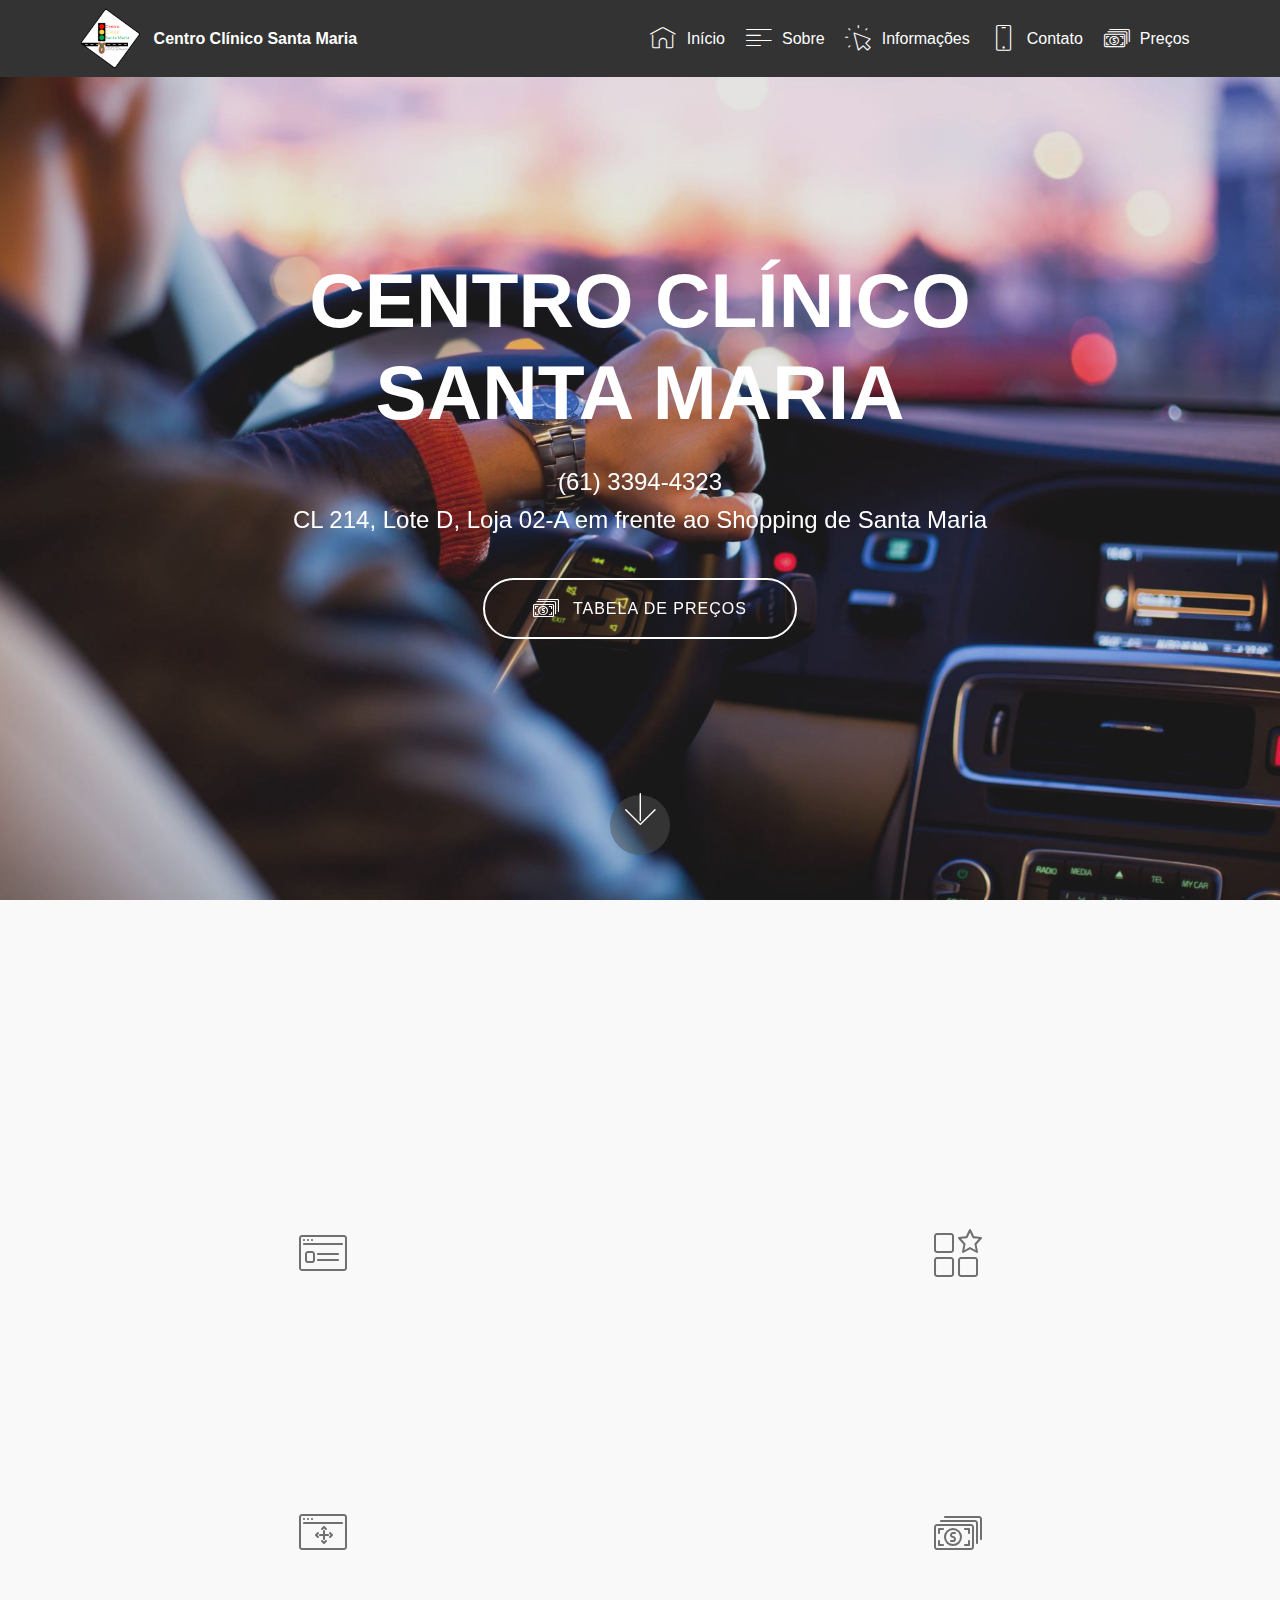
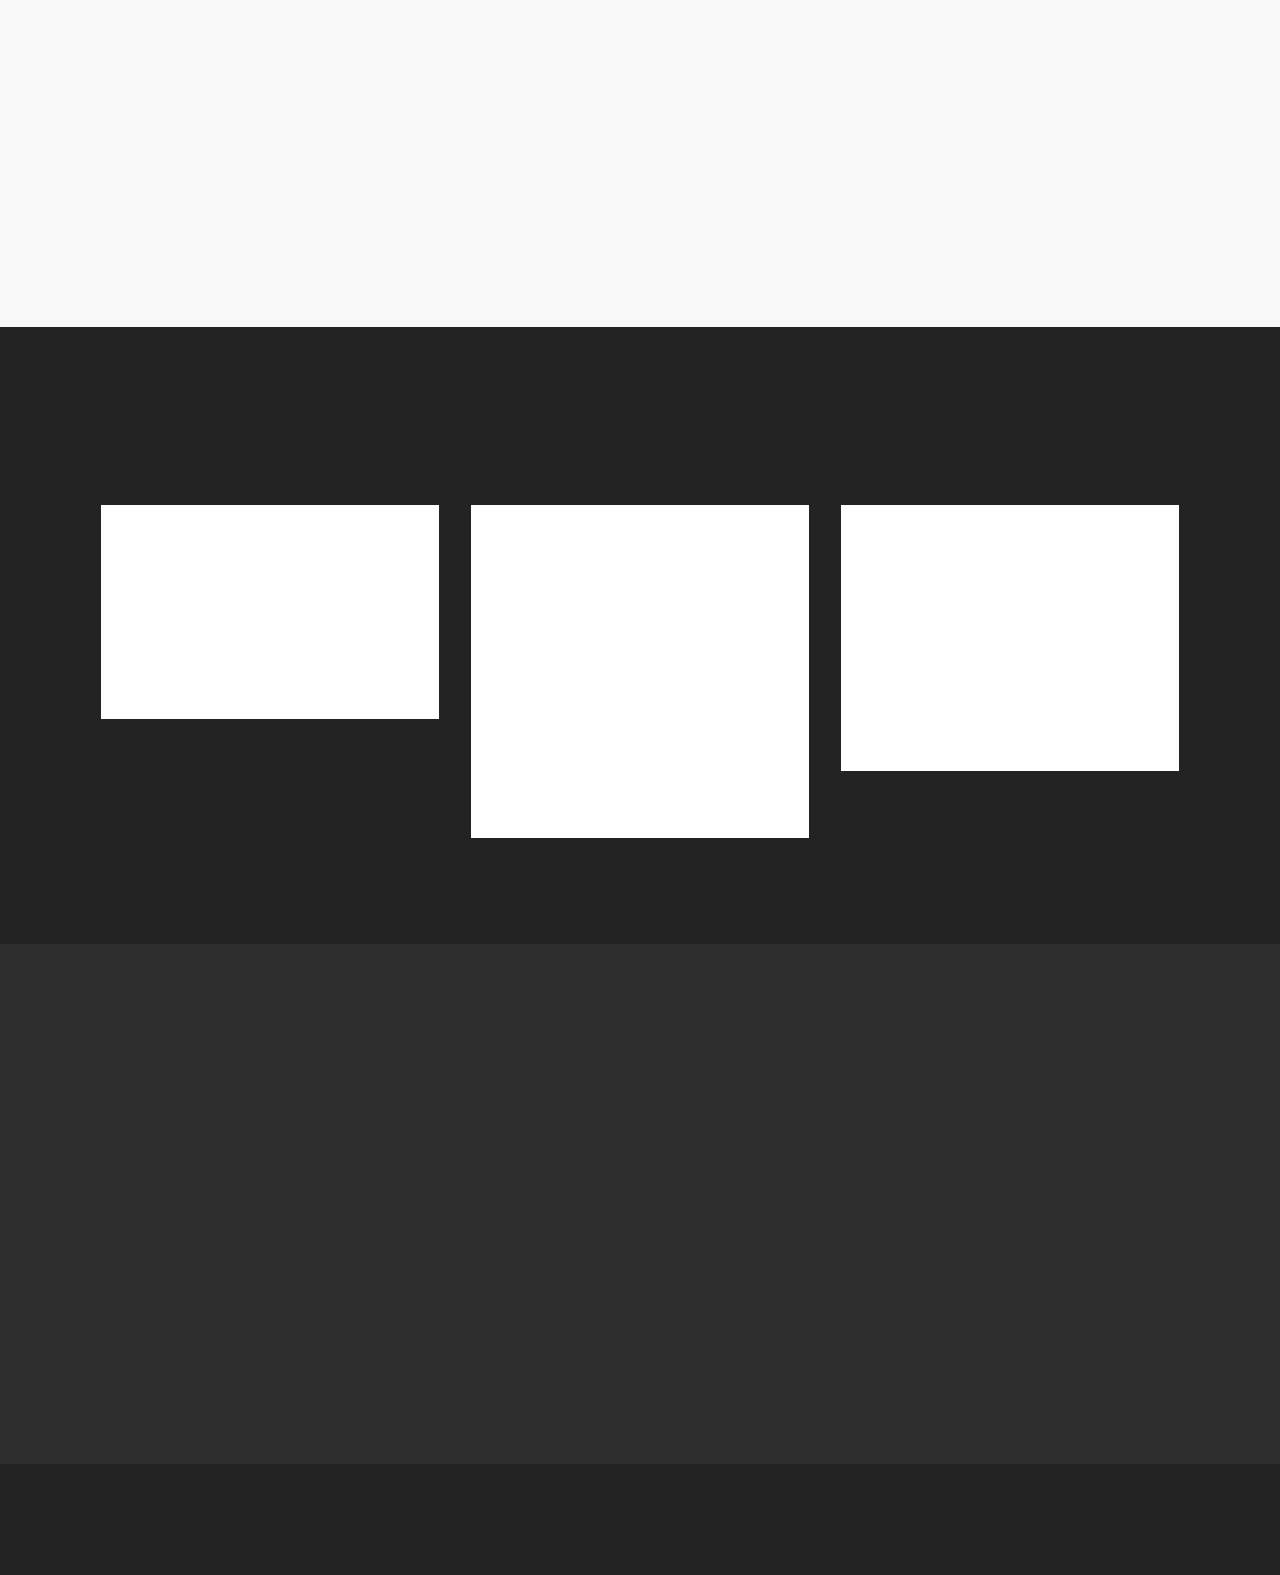
<file: Template/html min/index.html>
<!DOCTYPE html>
<html>
<head>
  <!--  -->
  <meta charset="UTF-8">
  <meta http-equiv="X-UA-Compatible" content="IE=edge">
  <meta name="viewport" content="width=device-width, initial-scale=1">
  <link rel="shortcut icon" href="assets/images/logo-centro-clinico-800x800.png" type="image/x-icon">
  <meta name="description" content="">
  <title>Centro Clínico Santa Maria</title>
    <!--
  <link rel="stylesheet" href="assets/web/assets/mobirise-icons/mobirise-icons.css">
  <link rel="stylesheet" href="assets/tether/tether.min.css">
  <link rel="stylesheet" href="assets/bootstrap/css/bootstrap.min.css">
  <link rel="stylesheet" href="assets/bootstrap/css/bootstrap-grid.min.css">
  <link rel="stylesheet" href="assets/bootstrap/css/bootstrap-reboot.min.css">
  <link rel="stylesheet" href="assets/socicon/css/styles.css">
  <link rel="stylesheet" href="assets/animate.css/animate.min.css">
  <link rel="stylesheet" href="assets/dropdown/css/style.css">
  <link rel="stylesheet" href="assets/theme/css/style.css">
  <link rel="stylesheet" href="assets/mobirise/css/mbr-additional.css" type="text/css">
    -->
  <link rel="stylesheet" href="assets/style.css" type="text/css">
  
  
  
</head>
<body>
<section class="menu cid-qAdV71PQxi" once="menu" id="menu1-0" data-rv-view="647">

    

    <nav class="navbar navbar-expand beta-menu navbar-dropdown align-items-center navbar-fixed-top navbar-toggleable-sm">
        <button class="navbar-toggler navbar-toggler-right" type="button" data-toggle="collapse" data-target="#navbarSupportedContent" aria-controls="navbarSupportedContent" aria-expanded="false" aria-label="Toggle navigation">
            <div class="hamburger">
                <span></span>
                <span></span>
                <span></span>
                <span></span>
            </div>
        </button>
        <div class="menu-logo">
            <div class="navbar-brand">
                <span class="navbar-logo">
                    <a href="#top">
                         <img src="assets/images/logo-centro-clinico-800x800.png" alt="Mobirise" title="" media-simple="true" style="height: 3.8rem;">
                    </a>
                </span>
                <span class="navbar-caption-wrap"><a class="navbar-caption text-white display-4" href="#top">
                        Centro Clínico Santa Maria</a></span>
            </div>
        </div>
        <div class="collapse navbar-collapse" id="navbarSupportedContent">
            <ul class="navbar-nav nav-dropdown nav-right" data-app-modern-menu="true"><li class="nav-item">
                    <a class="nav-link link text-white display-4" href="#top">
                        <span class="mbri-home mbr-iconfont mbr-iconfont-btn"></span>
                        Início<br></a>
                </li><li class="nav-item"><a class="nav-link link text-white display-4" href="index.html#features12-p"><span class="mbri-align-left mbr-iconfont mbr-iconfont-btn"></span>
                        
                        Sobre</a></li>
                <li class="nav-item">
                    <a class="nav-link link text-white display-4" href="index.html#info3-7"><span class="mbri-cursor-click mbr-iconfont mbr-iconfont-btn"></span>
                        
                        Informações</a>
                </li><li class="nav-item"><a class="nav-link link text-white display-4" href="index.html#footer2-b"><span class="mbri-mobile mbr-iconfont mbr-iconfont-btn"></span>
                        
                        Contato</a></li><li class="nav-item"><a class="nav-link link text-white display-4" href="page1.html"><span class="mbri-cash mbr-iconfont mbr-iconfont-btn"></span>
                        
                        Preços</a></li></ul>
            
        </div>
    </nav>
</section>

<section class="engine"><a href="https://mobirise.co/j">design your own website</a></section><section class="cid-qAe4cVJ6r2 mbr-fullscreen mbr-parallax-background" id="header2-1" data-rv-view="649">

    

    <div class="mbr-overlay" style="opacity: 0.2; background-color: rgb(118, 118, 118);"></div>

    <div class="container align-center">
        <div class="row justify-content-md-center">
            <div class="mbr-white col-md-10">
                <h1 class="mbr-section-title mbr-bold pb-3 mbr-fonts-style display-1">
                    CENTRO CLÍNICO<br>SANTA MARIA</h1>
                
                <p class="mbr-text pb-3 mbr-fonts-style display-5">(61) 3394-4323<br>CL 214, Lote D, Loja 02-A em frente ao Shopping de Santa Maria<br></p>
                <div class="mbr-section-btn"><a class="btn btn-md btn-white-outline display-4" href="page1.html"><span class="mbri-cash mbr-iconfont mbr-iconfont-btn"></span>TABELA DE PREÇOS</a></div>
            </div>
        </div>
    </div>
    <div class="mbr-arrow hidden-sm-down" aria-hidden="true">
        <a href="#next">
            <i class="mbri-down mbr-iconfont"></i>
        </a>
    </div>
</section>

<section class="features12 cid-qB9hsa5Oef" id="features12-p" data-rv-view="652">
    
    

    

    <div class="container">
        <h2 class="mbr-section-title pb-2 mbr-fonts-style display-2">Centro Clínico Santa Maria</h2>
        <h3 class="mbr-section-subtitle pb-3 mbr-fonts-style display-5">Somos credenciados junto ao DETRAN-DF, para realização de Exames Médico e Avaliações Psicológicas especializadas para Obtenção, Renovação, Adição e/ou Troca de Categoria, de Carteira Nacional de Habilitação – CNH</h3>

        <div class="media-container-row pt-5">
            <div class="block-content align-right">
                <div class="card pl-3 pr-3 pb-5">
                    <div class="mbr-card-img-title">
                        <div class="card-img pb-3">
                             <span class="mbr-iconfont mbri-sites" media-simple="true"></span>
                        </div>
                        <div class="mbr-crt-title">
                            <h4 class="card-title py-2 mbr-crt-title mbr-fonts-style display-7">Tirar 1ª Habilitação</h4>
                        </div>
                    </div>                

                    <div class="card-box">
                        <p class="mbr-text mbr-section-text mbr-fonts-style display-7">
                            O primeiro passo para tirar sua carteira de motorista é realizar Exame Médico e Teste Psicotécnico.
                        </p>
                    </div>
                </div>

                <div class="card pl-3 pr-3 pb-5">
                    <div class="mbr-card-img-title">
                        <div class="card-img pb-3">
                            <span class="mbri-drag-n-drop2 mbr-iconfont" media-simple="true"></span>
                        </div>
                        <div class="mbr-crt-title">
                            <h4 class="card-title py-2 mbr-crt-title mbr-fonts-style display-7">Adicionar Categoria</h4>
                        </div>
                    </div>
                    <div class="card-box">
                        <p class="mbr-text mbr-section-text mbr-fonts-style display-7">
                            Cada tipo de veículo possui sua categoria de habilitação. Moto está na Categoria A; Automóvel na B; Caminhão na Cat C; Etc… Regularize a categoria da sua CNH.
                        </p>
                    </div>
                </div>
            </div>

            <div class="mbr-figure" style="width: 50%;">
                <img src="assets/images/logo-centro-clinico-800x8003.png" alt="Mobirise" title="" media-simple="true">
            </div>

            <div class="block-content align-left  ">
                <div class="card pl-3 pr-3 pb-5">
                    <div class="mbr-card-img-title">
                        <div class="card-img pb-3">
                             <span class="mbri-features mbr-iconfont" media-simple="true"></span>
                        </div>
                        <div class="mbr-crt-title">
                            <h4 class="card-title py-2 mbr-crt-title mbr-fonts-style display-7">Renovar CNH</h4>
                        </div>
                    </div>                

                    <div class="card-box">
                        <p class="mbr-text mbr-section-text mbr-fonts-style display-7">
                            Rápido e Fácil. Basta Realiza Exame Clínico no Centro Clínico Santa Maria e aguardar sua nova Carteira de Habilitação.</p>
                    </div>
                </div>

                <div class="card pl-3 pr-3 pb-5">
                    <div class="mbr-card-img-title">
                        <div class="card-img pb-3">
                            <span class="mbr-iconfont mbri-cash" media-simple="true"></span>
                        </div>
                        <div class="mbr-crt-title">
                            <h4 class="card-title py-2 mbr-crt-title mbr-fonts-style display-7">CNH Profissional</h4>
                        </div>
                    </div>
                    <div class="card-box">
                        <p class="mbr-text mbr-section-text mbr-fonts-style display-7">
                            Motoristas Profissionais devem ter a informação EAR (Exerce Atividade Remunerada) em sua CNH.
                        </p>
                    </div>
                </div>
            </div>
        </div>
    </div>
</section>

<section class="mbr-section info3 cid-qAjO2GO3R2" id="info3-7" data-rv-view="655">

    

    

    <div class="container">
        <div class="row justify-content-center">
            <div class="media-container-column title col-12 col-md-10">
                <h2 class="align-left mbr-bold mbr-white pb-3 mbr-fonts-style display-2"><span style="font-weight: normal;">INFORMAÇÕES ÚTEIS</span></h2>
                
                
                
            </div>
        </div>
    </div>
</section>

<section class="features4 cid-qAorVpWWww" id="features4-a" data-rv-view="658">
    
         

    
    <div class="container">
        <div class="media-container-row">
            <div class="card p-3 col-12 col-md-6 col-lg-4">
                <div class="card-wrapper media-container-row media-container-row">
                    <div class="card-box">
                        <h4 class="card-title pb-3 mbr-fonts-style display-7">
                            Documentos para 1ª habilitação</h4>
                        <p class="mbr-text mbr-fonts-style display-7">02 fotos 3x4 recente, coloridas, com fundo branco.<br>RG e CPF original e cópia.<br>Comprovante de Residência.</p>
                    </div>
                </div>
            </div>

            <div class="card p-3 col-12 col-md-6 col-12 col-md-6 col-lg-4">
                <div class="card-wrapper media-container-row">
                    <div class="card-box">
                        <h4 class="card-title pb-3 mbr-fonts-style display-7">
                            Documentos para renovação, adição ou troca de categoria</h4>
                        <p class="mbr-text mbr-fonts-style display-7">
                            01 foto 3x4&nbsp;recente, colorida, com fundo branco.<br>Carteira de Identidade ou documento equivalente (original e cópia).<br>CNH - Carteira Nacional de Habilitação (original e cópia).<br>CPF - Cadastro de Pessoa Física (original e cópia).<br></p>
                    </div>
                </div>
            </div>

            <div class="card p-3 col-12 col-md-6 col-lg-4">
                <div class="card-wrapper media-container-row">
                    <div class="card-box">
                        <h4 class="card-title pb-3 mbr-fonts-style display-7">
                            DETRAN-DF</h4>
                        <p class="mbr-text mbr-fonts-style display-7">DETRAN/Sede Telefone: (61) 3120-9800<br>DETRAN/Gama Telefone:&nbsp;(61) 3901-1058<br>Horário de atendimento: Seg a Sex: de 08 às 18h.<br></p>
                    </div>
                </div>
            </div>

            
        </div>
    </div>
</section>

<section class="cid-qAozcjq36L" id="footer2-b" data-rv-view="661">

    

    

    <div class="container">
        <div class="media-container-row content mbr-white">
            <div class="col-12 col-md-3 mbr-fonts-style display-7">
                <p class="mbr-text"><strong>Endereço</strong><br>
                    <br>CL 214, Lote D, Loja 02-A<br>Santa Maria - DF<br>Em frente ao Shopping de Santa Maria, no Prédio do Giraffas<br>Cep: 72544-220&nbsp;<br>
                    <br>
                    <br><strong>Contato</strong>
                    <br>
                    <br>Email: centroclinico@gmail.com &nbsp; Telefone: (61) 3394-4323 <br>(61) 3394-6899 &nbsp; &nbsp; &nbsp; &nbsp; &nbsp; &nbsp; &nbsp;<br><br></p>
            </div>
            <div class="col-12 col-md-3 mbr-fonts-style display-7">
                <p class="mbr-text">
                    <strong>Horário de Funcionamento</strong>&nbsp;<br>
                    <br>Seg a Sex: de 08h as 17h
<br>Sábados: de 08h as 12h<br>
                    <br><strong>Feedback</strong>
                    <br>
                    <br>test</p>
            </div>
            <div class="col-12 col-md-6">
                <div class="google-map"><iframe frameborder="0" style="border:0" src="https://www.google.com/maps/embed/v1/place?key=AIzaSyA0Dx_boXQiwvdz8sJHoYeZNVTdoWONYkU&amp;q=place_id:ChIJp3XCMU2HWZMRvxFr42Flb_E" allowfullscreen=""></iframe></div>
            </div>
        </div>
        
    </div>
</section>

<section once="" class="cid-qAoCPseEUC" id="footer6-c" data-rv-view="664">

    

    

    <div class="container">
        <div class="media-container-row align-center mbr-white">
            <div class="col-12">
                <p class="mbr-text mb-0 mbr-fonts-style display-7">
                    Centro Clínico Santa Maria - 2017<br>Desenvolvido por <a href="https://www.facebook.com/yuri.alexs" target="_blank">Yuri Alexsander</a></p>
            </div>
        </div>
    </div>
</section>


  <script src="assets/web/assets/jquery/jquery.min.js"></script>
  <script src="assets/popper/popper.min.js"></script>
  <script src="assets/tether/tether.min.js"></script>
  <script src="assets/bootstrap/js/bootstrap.min.js"></script>
  <script src="assets/smooth-scroll/smooth-scroll.js"></script>
  <script src="assets/touch-swipe/jquery.touch-swipe.min.js"></script>
  <script src="assets/viewport-checker/jquery.viewportchecker.js"></script>
  <script src="assets/jarallax/jarallax.min.js"></script>
  <script src="assets/dropdown/js/script.min.js"></script>
  <script src="assets/theme/js/script.js"></script>
  
  
 <div id="scrollToTop" class="scrollToTop mbr-arrow-up"><a style="text-align: center;"><i class="mbri-down mbr-iconfont"></i></a></div>
    <input name="animation" type="hidden">
  </body>
</html>
</file>
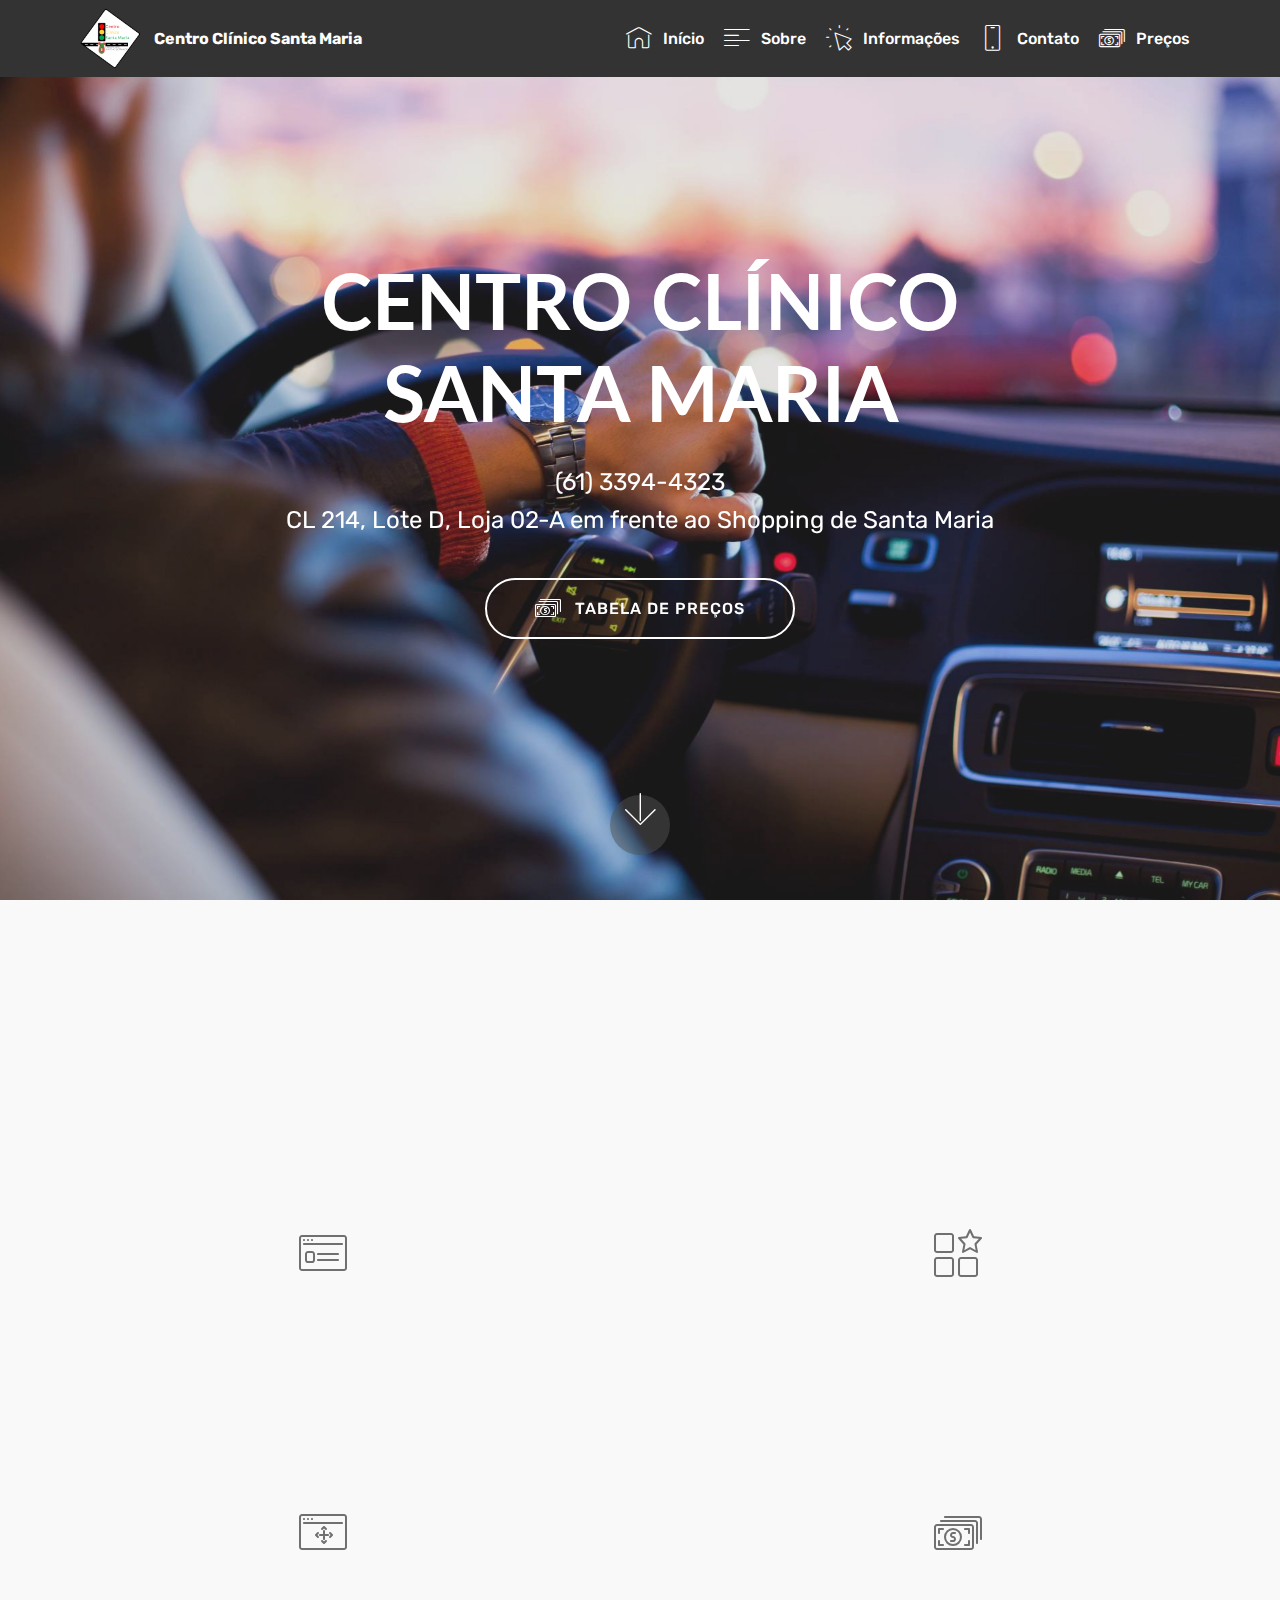
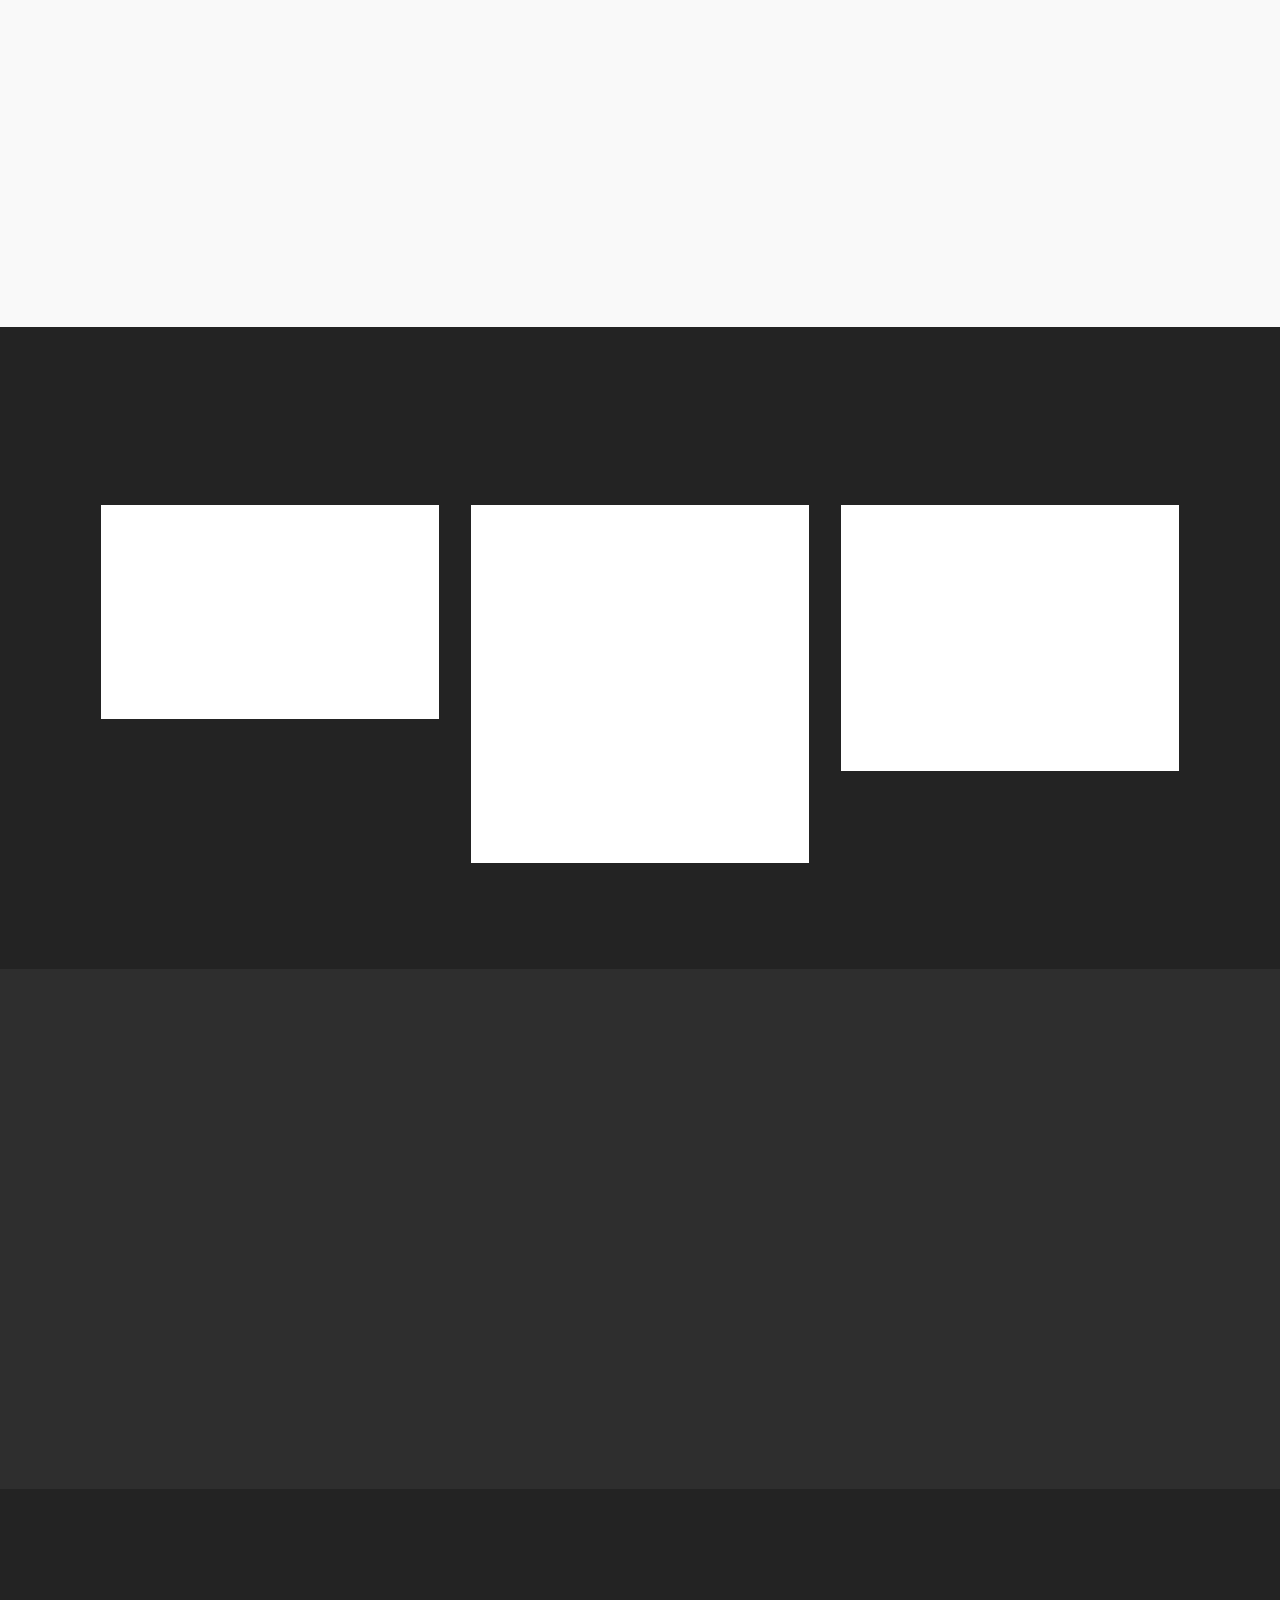
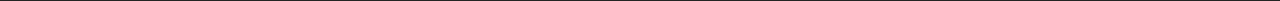
<file: Template/html/index.html>
<!DOCTYPE html>
<html>
<head>
  <!-- Site made with Mobirise Website Builder v4.4.0, https://mobirise.com -->
  <meta charset="UTF-8">
  <meta http-equiv="X-UA-Compatible" content="IE=edge">
  <meta name="generator" content="Mobirise v4.4.0, mobirise.com">
  <meta name="viewport" content="width=device-width, initial-scale=1">
  <link rel="shortcut icon" href="assets/images/logo-centro-clinico-800x800.png" type="image/x-icon">
  <meta name="description" content="">
  <title>Home</title>
  <link rel="stylesheet" href="assets/web/assets/mobirise-icons/mobirise-icons.css">
  <link rel="stylesheet" href="assets/tether/tether.min.css">
  <link rel="stylesheet" href="assets/bootstrap/css/bootstrap.min.css">
  <link rel="stylesheet" href="assets/bootstrap/css/bootstrap-grid.min.css">
  <link rel="stylesheet" href="assets/bootstrap/css/bootstrap-reboot.min.css">
  <link rel="stylesheet" href="assets/socicon/css/styles.css">
  <link rel="stylesheet" href="assets/animate.css/animate.min.css">
  <link rel="stylesheet" href="assets/dropdown/css/style.css">
  <link rel="stylesheet" href="assets/theme/css/style.css">
  <link rel="stylesheet" href="assets/mobirise/css/mbr-additional.css" type="text/css">
  
  
  
</head>
<body>
<section class="menu cid-qAdV71PQxi" once="menu" id="menu1-0" data-rv-view="647">

    

    <nav class="navbar navbar-expand beta-menu navbar-dropdown align-items-center navbar-fixed-top navbar-toggleable-sm">
        <button class="navbar-toggler navbar-toggler-right" type="button" data-toggle="collapse" data-target="#navbarSupportedContent" aria-controls="navbarSupportedContent" aria-expanded="false" aria-label="Toggle navigation">
            <div class="hamburger">
                <span></span>
                <span></span>
                <span></span>
                <span></span>
            </div>
        </button>
        <div class="menu-logo">
            <div class="navbar-brand">
                <span class="navbar-logo">
                    <a href="#top">
                         <img src="assets/images/logo-centro-clinico-800x800.png" alt="Mobirise" title="" media-simple="true" style="height: 3.8rem;">
                    </a>
                </span>
                <span class="navbar-caption-wrap"><a class="navbar-caption text-white display-4" href="#top">
                        Centro Clínico Santa Maria</a></span>
            </div>
        </div>
        <div class="collapse navbar-collapse" id="navbarSupportedContent">
            <ul class="navbar-nav nav-dropdown nav-right" data-app-modern-menu="true"><li class="nav-item">
                    <a class="nav-link link text-white display-4" href="#top">
                        <span class="mbri-home mbr-iconfont mbr-iconfont-btn"></span>
                        Início<br></a>
                </li><li class="nav-item"><a class="nav-link link text-white display-4" href="index.html#features12-p"><span class="mbri-align-left mbr-iconfont mbr-iconfont-btn"></span>
                        
                        Sobre</a></li>
                <li class="nav-item">
                    <a class="nav-link link text-white display-4" href="index.html#info3-7"><span class="mbri-cursor-click mbr-iconfont mbr-iconfont-btn"></span>
                        
                        Informações</a>
                </li><li class="nav-item"><a class="nav-link link text-white display-4" href="index.html#footer2-b"><span class="mbri-mobile mbr-iconfont mbr-iconfont-btn"></span>
                        
                        Contato</a></li><li class="nav-item"><a class="nav-link link text-white display-4" href="page1.html"><span class="mbri-cash mbr-iconfont mbr-iconfont-btn"></span>
                        
                        Preços</a></li></ul>
            
        </div>
    </nav>
</section>

<section class="engine"><a href="https://mobirise.co/j">design your own website</a></section><section class="cid-qAe4cVJ6r2 mbr-fullscreen mbr-parallax-background" id="header2-1" data-rv-view="649">

    

    <div class="mbr-overlay" style="opacity: 0.2; background-color: rgb(118, 118, 118);"></div>

    <div class="container align-center">
        <div class="row justify-content-md-center">
            <div class="mbr-white col-md-10">
                <h1 class="mbr-section-title mbr-bold pb-3 mbr-fonts-style display-1">
                    CENTRO CLÍNICO<br>SANTA MARIA</h1>
                
                <p class="mbr-text pb-3 mbr-fonts-style display-5">(61) 3394-4323<br>CL 214, Lote D, Loja 02-A em frente ao Shopping de Santa Maria<br></p>
                <div class="mbr-section-btn"><a class="btn btn-md btn-white-outline display-4" href="page1.html"><span class="mbri-cash mbr-iconfont mbr-iconfont-btn"></span>TABELA DE PREÇOS</a></div>
            </div>
        </div>
    </div>
    <div class="mbr-arrow hidden-sm-down" aria-hidden="true">
        <a href="#next">
            <i class="mbri-down mbr-iconfont"></i>
        </a>
    </div>
</section>

<section class="features12 cid-qB9hsa5Oef" id="features12-p" data-rv-view="652">
    
    

    

    <div class="container">
        <h2 class="mbr-section-title pb-2 mbr-fonts-style display-2">Centro Clínico Santa Maria</h2>
        <h3 class="mbr-section-subtitle pb-3 mbr-fonts-style display-5">Somos credenciados junto ao DETRAN-DF, para realização de Exames Médico e Avaliações Psicológicas especializadas para Obtenção, Renovação, Adição e/ou Troca de Categoria, de Carteira Nacional de Habilitação – CNH</h3>

        <div class="media-container-row pt-5">
            <div class="block-content align-right">
                <div class="card pl-3 pr-3 pb-5">
                    <div class="mbr-card-img-title">
                        <div class="card-img pb-3">
                             <span class="mbr-iconfont mbri-sites" media-simple="true"></span>
                        </div>
                        <div class="mbr-crt-title">
                            <h4 class="card-title py-2 mbr-crt-title mbr-fonts-style display-7">Tirar 1ª Habilitação</h4>
                        </div>
                    </div>                

                    <div class="card-box">
                        <p class="mbr-text mbr-section-text mbr-fonts-style display-7">
                            O primeiro passo para tirar sua carteira de motorista é realizar Exame Médico e Teste Psicotécnico.
                        </p>
                    </div>
                </div>

                <div class="card pl-3 pr-3 pb-5">
                    <div class="mbr-card-img-title">
                        <div class="card-img pb-3">
                            <span class="mbri-drag-n-drop2 mbr-iconfont" media-simple="true"></span>
                        </div>
                        <div class="mbr-crt-title">
                            <h4 class="card-title py-2 mbr-crt-title mbr-fonts-style display-7">Adicionar Categoria</h4>
                        </div>
                    </div>
                    <div class="card-box">
                        <p class="mbr-text mbr-section-text mbr-fonts-style display-7">
                            Cada tipo de veículo possui sua categoria de habilitação. Moto está na Categoria A; Automóvel na B; Caminhão na Cat C; Etc… Regularize a categoria da sua CNH.
                        </p>
                    </div>
                </div>
            </div>

            <div class="mbr-figure" style="width: 50%;">
                <img src="assets/images/logo-centro-clinico-800x8003.png" alt="Mobirise" title="" media-simple="true">
            </div>

            <div class="block-content align-left  ">
                <div class="card pl-3 pr-3 pb-5">
                    <div class="mbr-card-img-title">
                        <div class="card-img pb-3">
                             <span class="mbri-features mbr-iconfont" media-simple="true"></span>
                        </div>
                        <div class="mbr-crt-title">
                            <h4 class="card-title py-2 mbr-crt-title mbr-fonts-style display-7">Renovar CNH</h4>
                        </div>
                    </div>                

                    <div class="card-box">
                        <p class="mbr-text mbr-section-text mbr-fonts-style display-7">
                            Rápido e Fácil. Basta Realiza Exame Clínico no Centro Clínico Santa Maria e aguardar sua nova Carteira de Habilitação.</p>
                    </div>
                </div>

                <div class="card pl-3 pr-3 pb-5">
                    <div class="mbr-card-img-title">
                        <div class="card-img pb-3">
                            <span class="mbr-iconfont mbri-cash" media-simple="true"></span>
                        </div>
                        <div class="mbr-crt-title">
                            <h4 class="card-title py-2 mbr-crt-title mbr-fonts-style display-7">CNH Profissional</h4>
                        </div>
                    </div>
                    <div class="card-box">
                        <p class="mbr-text mbr-section-text mbr-fonts-style display-7">
                            Motoristas Profissionais devem ter a informação EAR (Exerce Atividade Remunerada) em sua CNH.
                        </p>
                    </div>
                </div>
            </div>
        </div>
    </div>
</section>

<section class="mbr-section info3 cid-qAjO2GO3R2" id="info3-7" data-rv-view="655">

    

    

    <div class="container">
        <div class="row justify-content-center">
            <div class="media-container-column title col-12 col-md-10">
                <h2 class="align-left mbr-bold mbr-white pb-3 mbr-fonts-style display-2"><span style="font-weight: normal;">INFORMAÇÕES ÚTEIS</span></h2>
                
                
                
            </div>
        </div>
    </div>
</section>

<section class="features4 cid-qAorVpWWww" id="features4-a" data-rv-view="658">
    
         

    
    <div class="container">
        <div class="media-container-row">
            <div class="card p-3 col-12 col-md-6 col-lg-4">
                <div class="card-wrapper media-container-row media-container-row">
                    <div class="card-box">
                        <h4 class="card-title pb-3 mbr-fonts-style display-7">
                            Documentos para 1ª habilitação</h4>
                        <p class="mbr-text mbr-fonts-style display-7">02 fotos 3x4 recente, coloridas, com fundo branco.<br>RG e CPF original e cópia.<br>Comprovante de Residência.</p>
                    </div>
                </div>
            </div>

            <div class="card p-3 col-12 col-md-6 col-12 col-md-6 col-lg-4">
                <div class="card-wrapper media-container-row">
                    <div class="card-box">
                        <h4 class="card-title pb-3 mbr-fonts-style display-7">
                            Documentos para renovação, adição ou troca de categoria</h4>
                        <p class="mbr-text mbr-fonts-style display-7">
                            01 foto 3x4&nbsp;recente, colorida, com fundo branco.<br>Carteira de Identidade ou documento equivalente (original e cópia).<br>CNH - Carteira Nacional de Habilitação (original e cópia).<br>CPF - Cadastro de Pessoa Física (original e cópia).<br></p>
                    </div>
                </div>
            </div>

            <div class="card p-3 col-12 col-md-6 col-lg-4">
                <div class="card-wrapper media-container-row">
                    <div class="card-box">
                        <h4 class="card-title pb-3 mbr-fonts-style display-7">
                            DETRAN-DF</h4>
                        <p class="mbr-text mbr-fonts-style display-7">DETRAN/Sede Telefone: (61) 3120-9800<br>DETRAN/Gama Telefone:&nbsp;(61) 3901-1058<br>Horário de atendimento: Seg a Sex: de 08 às 18h.<br></p>
                    </div>
                </div>
            </div>

            
        </div>
    </div>
</section>

<section class="cid-qAozcjq36L" id="footer2-b" data-rv-view="661">

    

    

    <div class="container">
        <div class="media-container-row content mbr-white">
            <div class="col-12 col-md-3 mbr-fonts-style display-7">
                <p class="mbr-text"><strong>Endereço</strong><br>
                    <br>CL 214, Lote D, Loja 02-A<br>Santa Maria - DF<br>Em frente ao Shopping de Santa Maria, no Prédio do Giraffas<br>Cep: 72544-220&nbsp;<br>
                    <br>
                    <br><strong>Contato</strong>
                    <br>
                    <br>Email: centroclinico@gmail.com &nbsp; Telefone: (61) 3394-4323 <br>(61) 3394-6899 &nbsp; &nbsp; &nbsp; &nbsp; &nbsp; &nbsp; &nbsp;<br><br></p>
            </div>
            <div class="col-12 col-md-3 mbr-fonts-style display-7">
                <p class="mbr-text">
                    <strong>Horário de Funcionamento</strong>&nbsp;<br>
                    <br>Seg a Sex: de 08h as 17h
<br>Sábados: de 08h as 12h<br>
                    <br><strong>Feedback</strong>
                    <br>
                    <br>test</p>
            </div>
            <div class="col-12 col-md-6">
                <div class="google-map"><iframe frameborder="0" style="border:0" src="https://www.google.com/maps/embed/v1/place?key=AIzaSyA0Dx_boXQiwvdz8sJHoYeZNVTdoWONYkU&amp;q=place_id:ChIJp3XCMU2HWZMRvxFr42Flb_E" allowfullscreen=""></iframe></div>
            </div>
        </div>
        
    </div>
</section>

<section once="" class="cid-qAoCPseEUC" id="footer6-c" data-rv-view="664">

    

    

    <div class="container">
        <div class="media-container-row align-center mbr-white">
            <div class="col-12">
                <p class="mbr-text mb-0 mbr-fonts-style display-7">
                    Centro Clínico Santa Maria - 2017<br>Desenvolvido por <a href="https://www.facebook.com/yuri.alexs" target="_blank">Yuri Alexsander</a></p>
            </div>
        </div>
    </div>
</section>


  <script src="assets/web/assets/jquery/jquery.min.js"></script>
  <script src="assets/popper/popper.min.js"></script>
  <script src="assets/tether/tether.min.js"></script>
  <script src="assets/bootstrap/js/bootstrap.min.js"></script>
  <script src="assets/smooth-scroll/smooth-scroll.js"></script>
  <script src="assets/touch-swipe/jquery.touch-swipe.min.js"></script>
  <script src="assets/viewport-checker/jquery.viewportchecker.js"></script>
  <script src="assets/jarallax/jarallax.min.js"></script>
  <script src="assets/dropdown/js/script.min.js"></script>
  <script src="assets/theme/js/script.js"></script>
  
  
 <div id="scrollToTop" class="scrollToTop mbr-arrow-up"><a style="text-align: center;"><i class="mbri-down mbr-iconfont"></i></a></div>
    <input name="animation" type="hidden">
  </body>
</html>
</file>
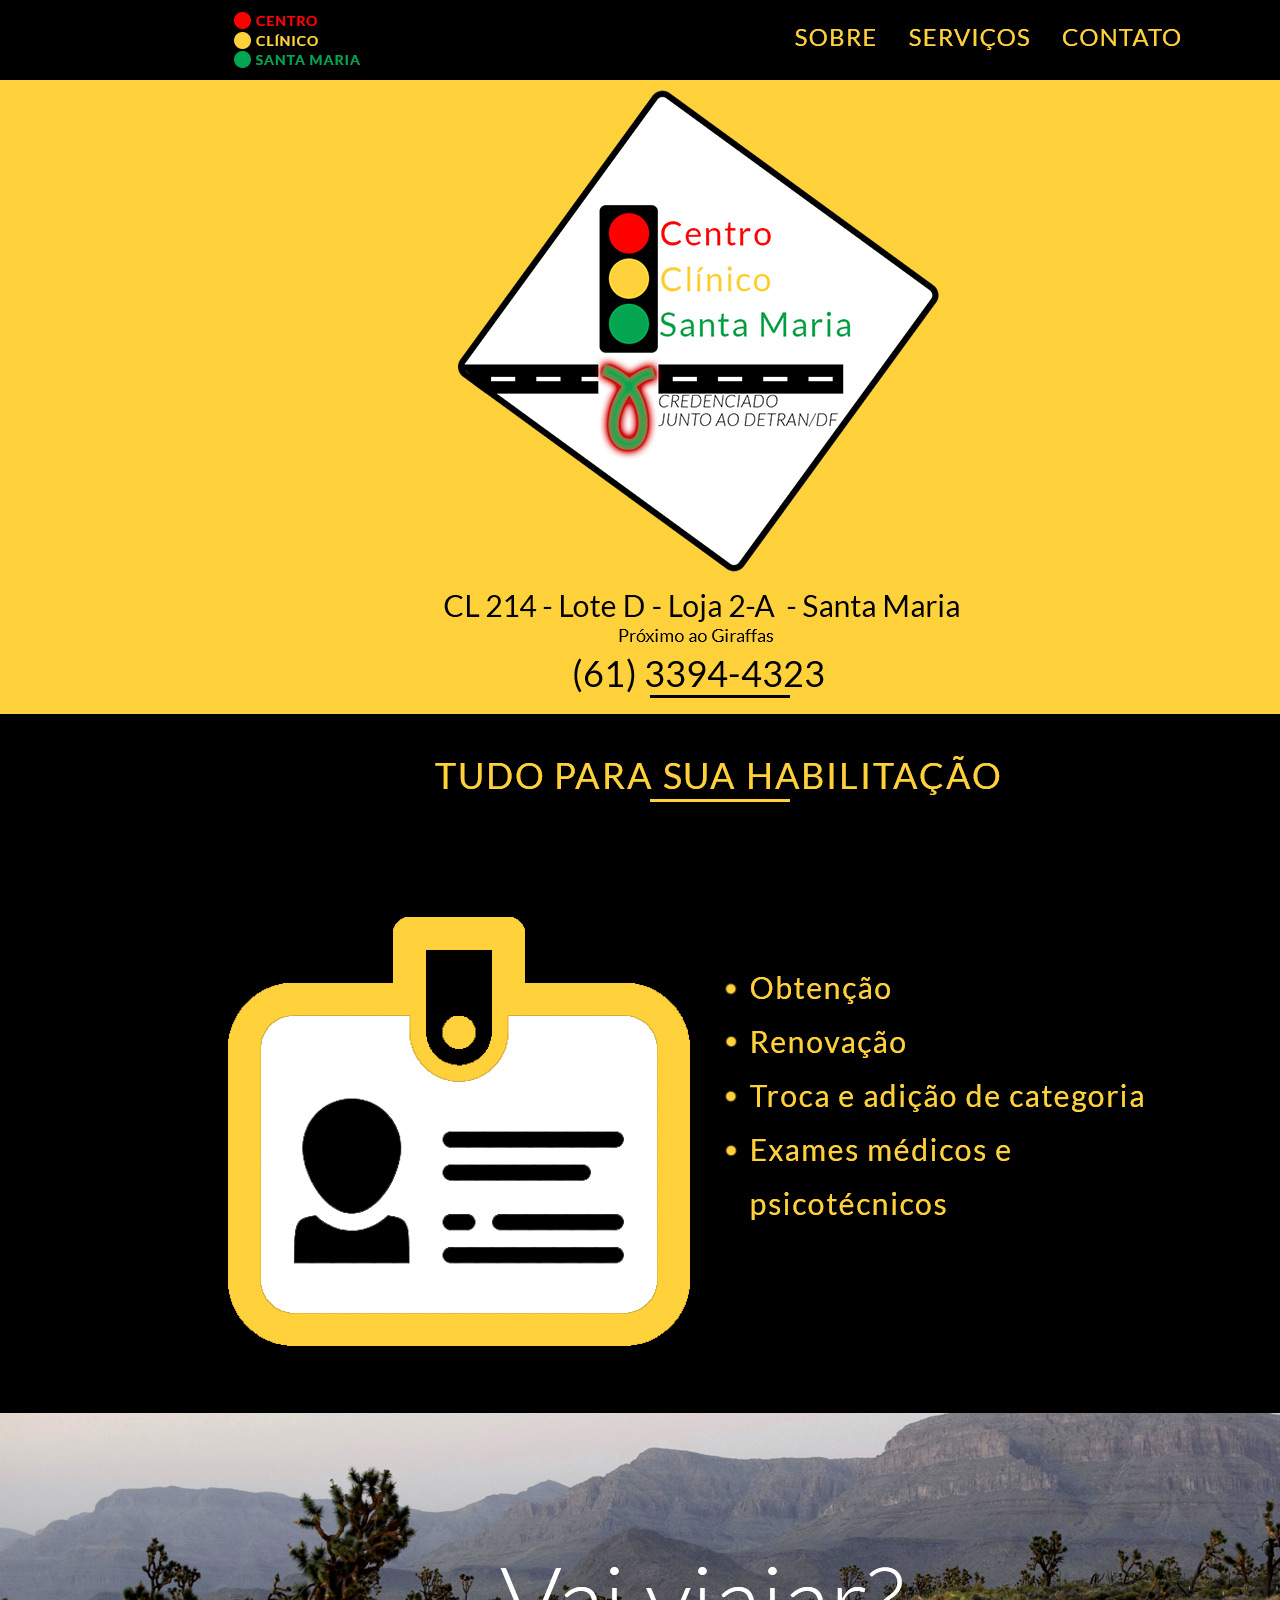
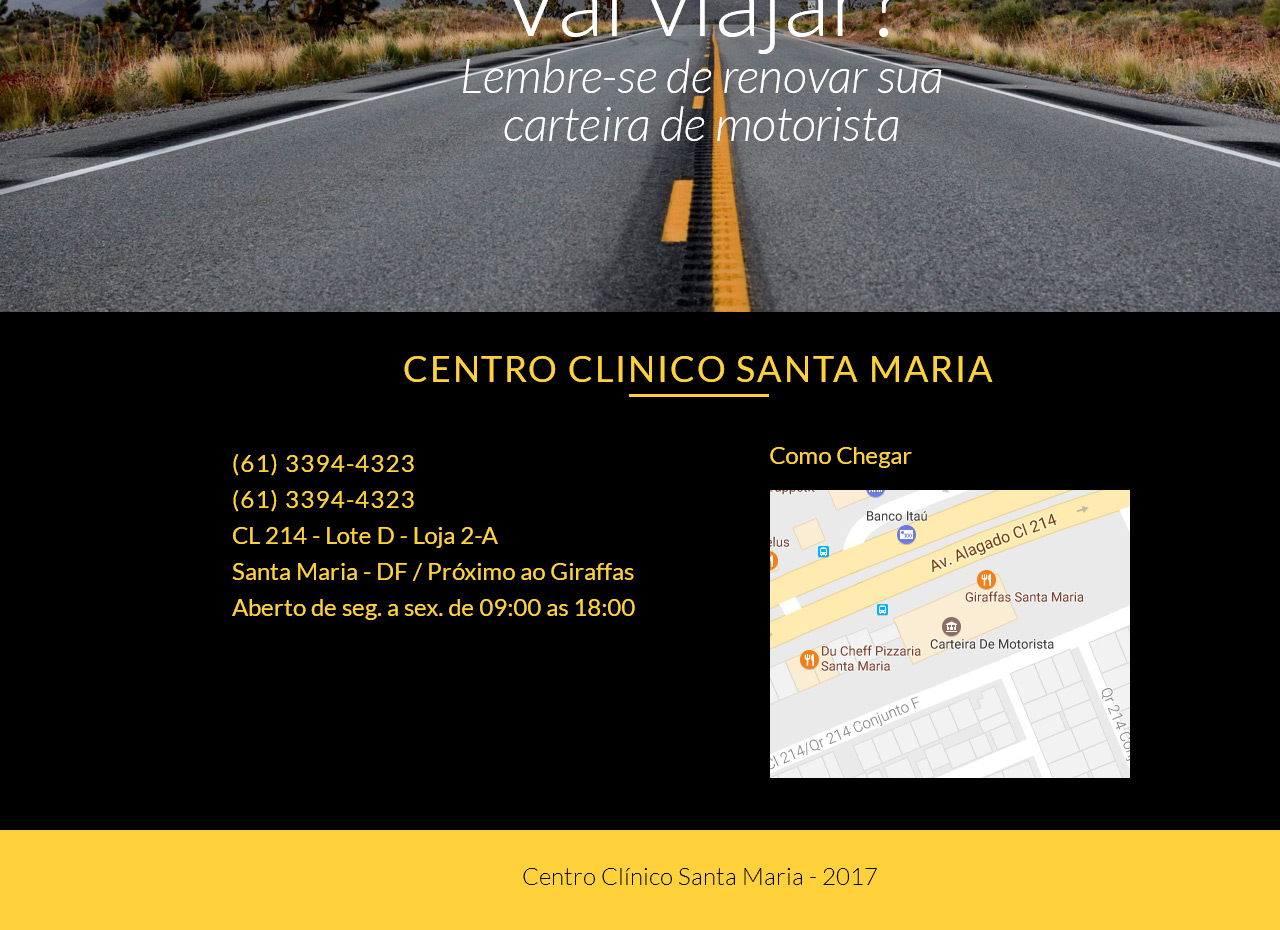
<file: Centro Clinico/centro-clinico-design-home.html>
<html>
<head>
<title>centro-clinico-design-home</title>
<meta http-equiv="Content-Type" content="text/html; charset=utf-8">
</head>
<body bgcolor="#FFFFFF" leftmargin="0" topmargin="0" marginwidth="0" marginheight="0">
<!-- Save for Web Slices (centro-clinico-design-home.psd) -->
<img src="images/centro-clinico-design-home.jpg" width="1400" height="2530" alt="">
<!-- End Save for Web Slices -->
</body>
</html>
</file>
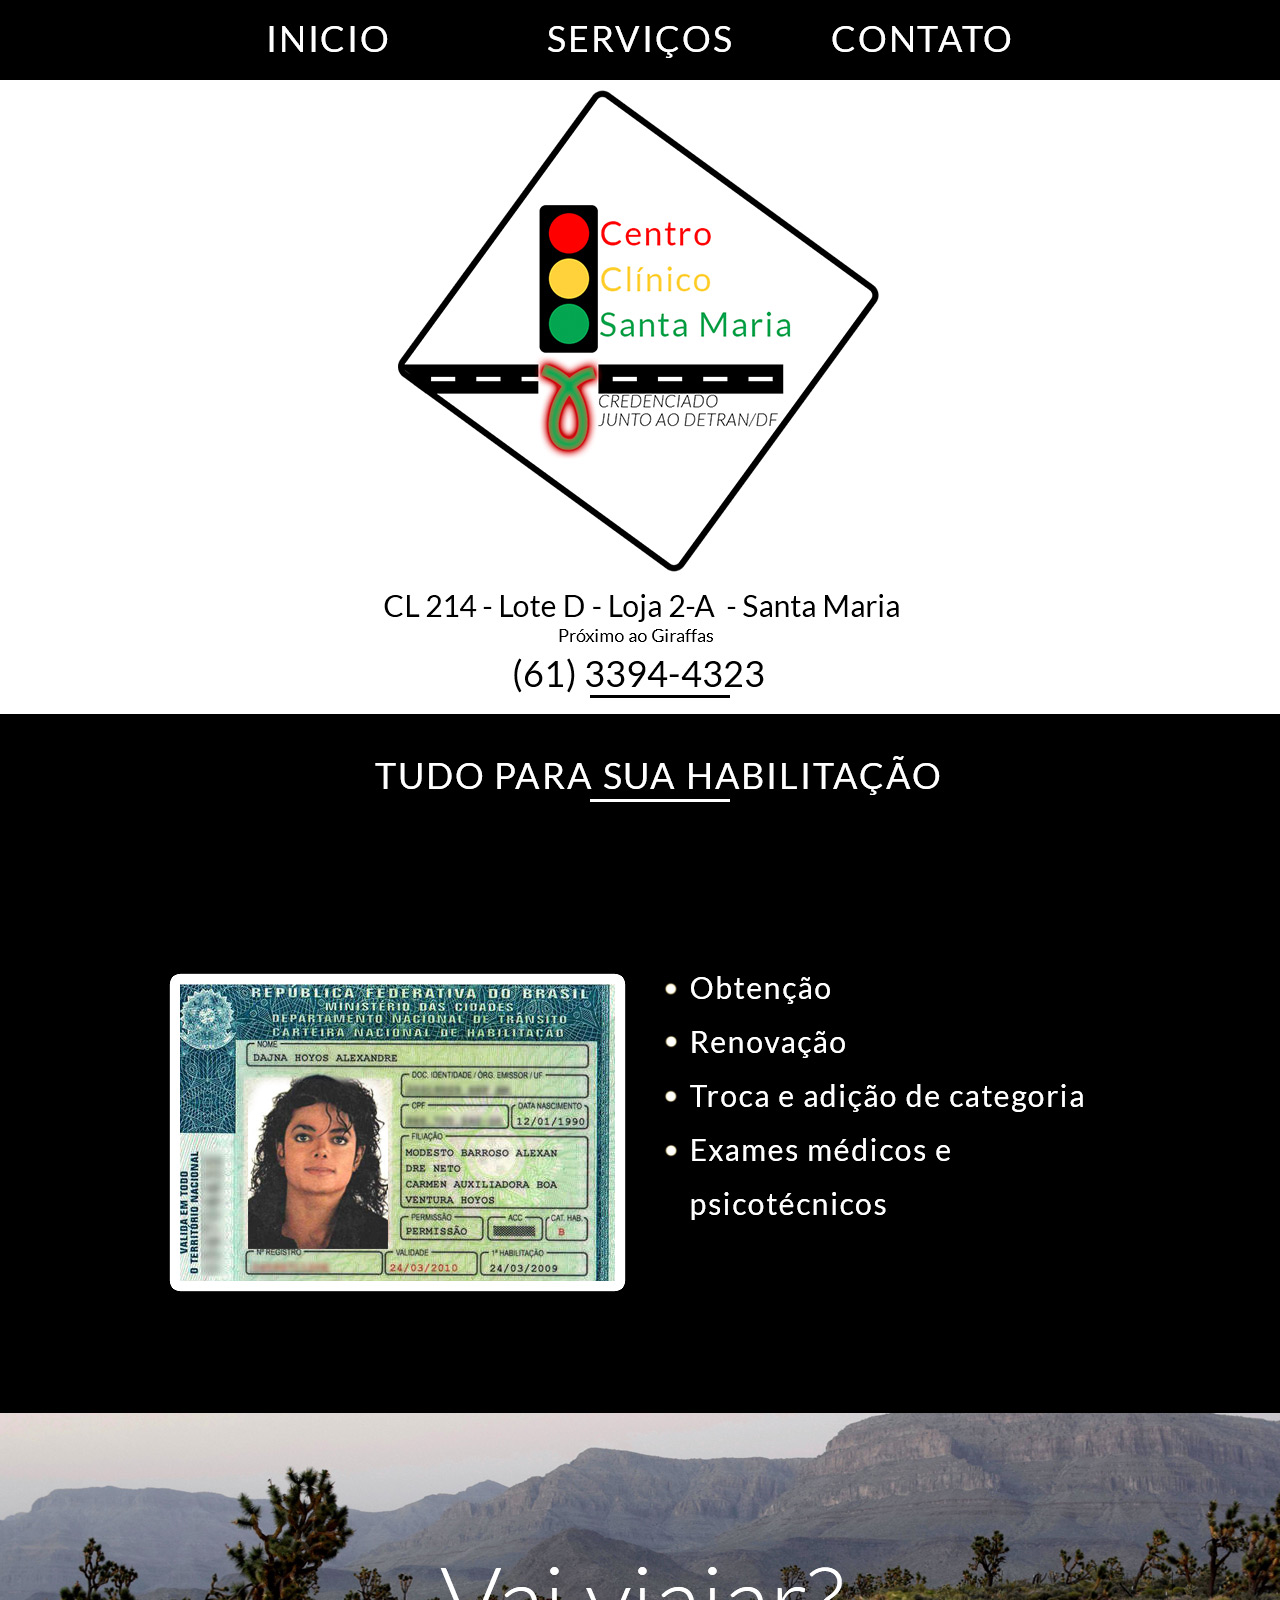
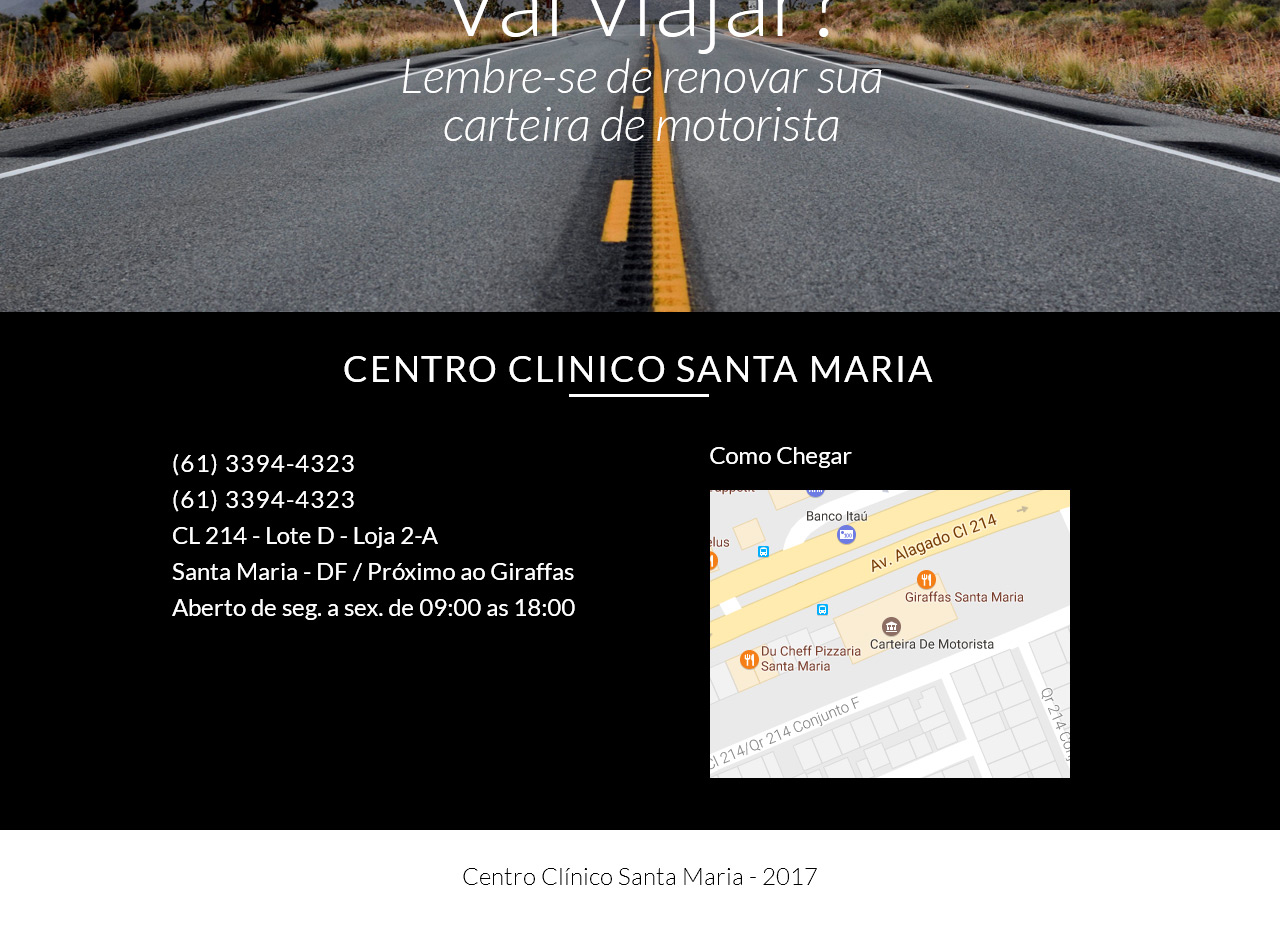
<file: Centro Clinico/WireFrame/centro-clinico-design-home-branco.html>
<html>
<head>
<title>centro-clinico-design-home</title>
<meta http-equiv="Content-Type" content="text/html; charset=utf-8">
</head>
<body bgcolor="#FFFFFF" leftmargin="0" topmargin="0" marginwidth="0" marginheight="0">
<!-- Save for Web Slices (centro-clinico-design-home.psd) -->
<img src="images/centro-clinico-design-home-branco.jpg" width="1280" height="2530" alt="">
<!-- End Save for Web Slices -->
</body>
</html>
</file>
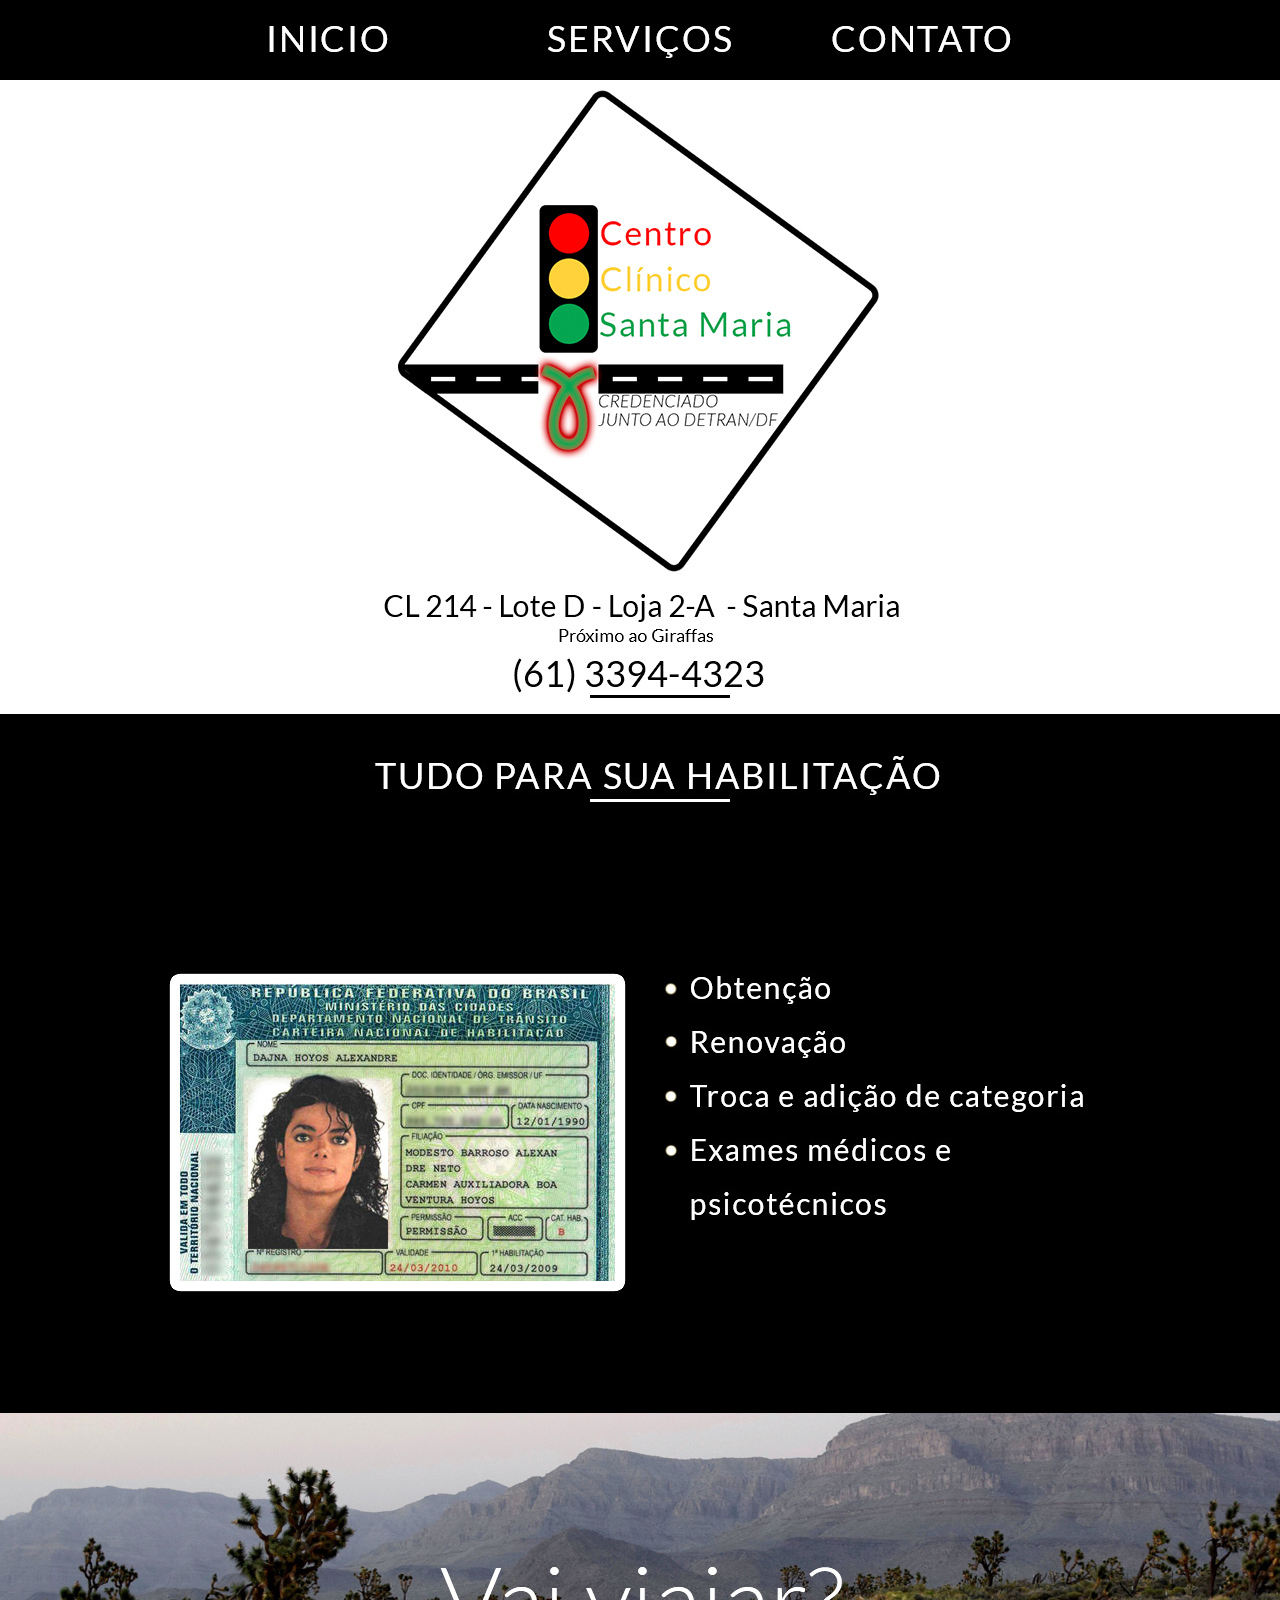
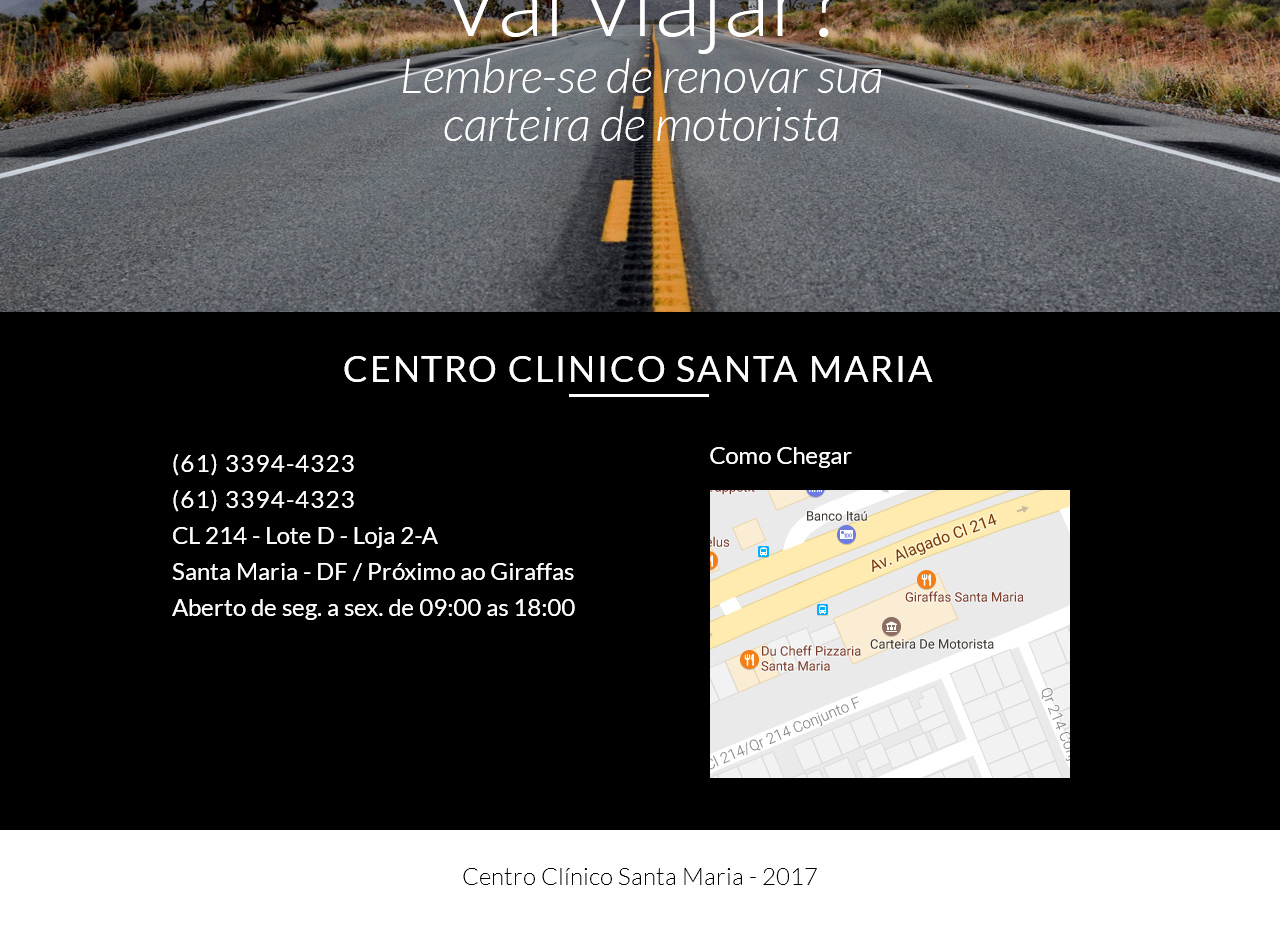
<file: Centro Clinico/WireFrame/teste.html>
<html>
<head>
<title>centro-clinico-design-home</title>
<meta http-equiv="Content-Type" content="text/html; charset=utf-8">
</head>
<body bgcolor="#FFFFFF" leftmargin="0" topmargin="0" marginwidth="0" marginheight="0">
<!-- Save for Web Slices (centro-clinico-design-home.psd) -->
<table id="Table_01" width="1280" height="2530" border="0" cellpadding="0" cellspacing="0">
	<tr>
		<td>
			<img src="images/teste_01.jpg" width="1280" height="714" alt=""></td>
	</tr>
	<tr>
		<td>
			<img src="images/teste_02.jpg" width="1280" height="700" alt=""></td>
	</tr>
	<tr>
		<td>
			<img src="images/teste_03.jpg" width="1280" height="498" alt=""></td>
	</tr>
	<tr>
		<td>
			<img src="images/teste_04.jpg" width="1280" height="618" alt=""></td>
	</tr>
</table>
<!-- End Save for Web Slices -->
</body>
</html>
</file>
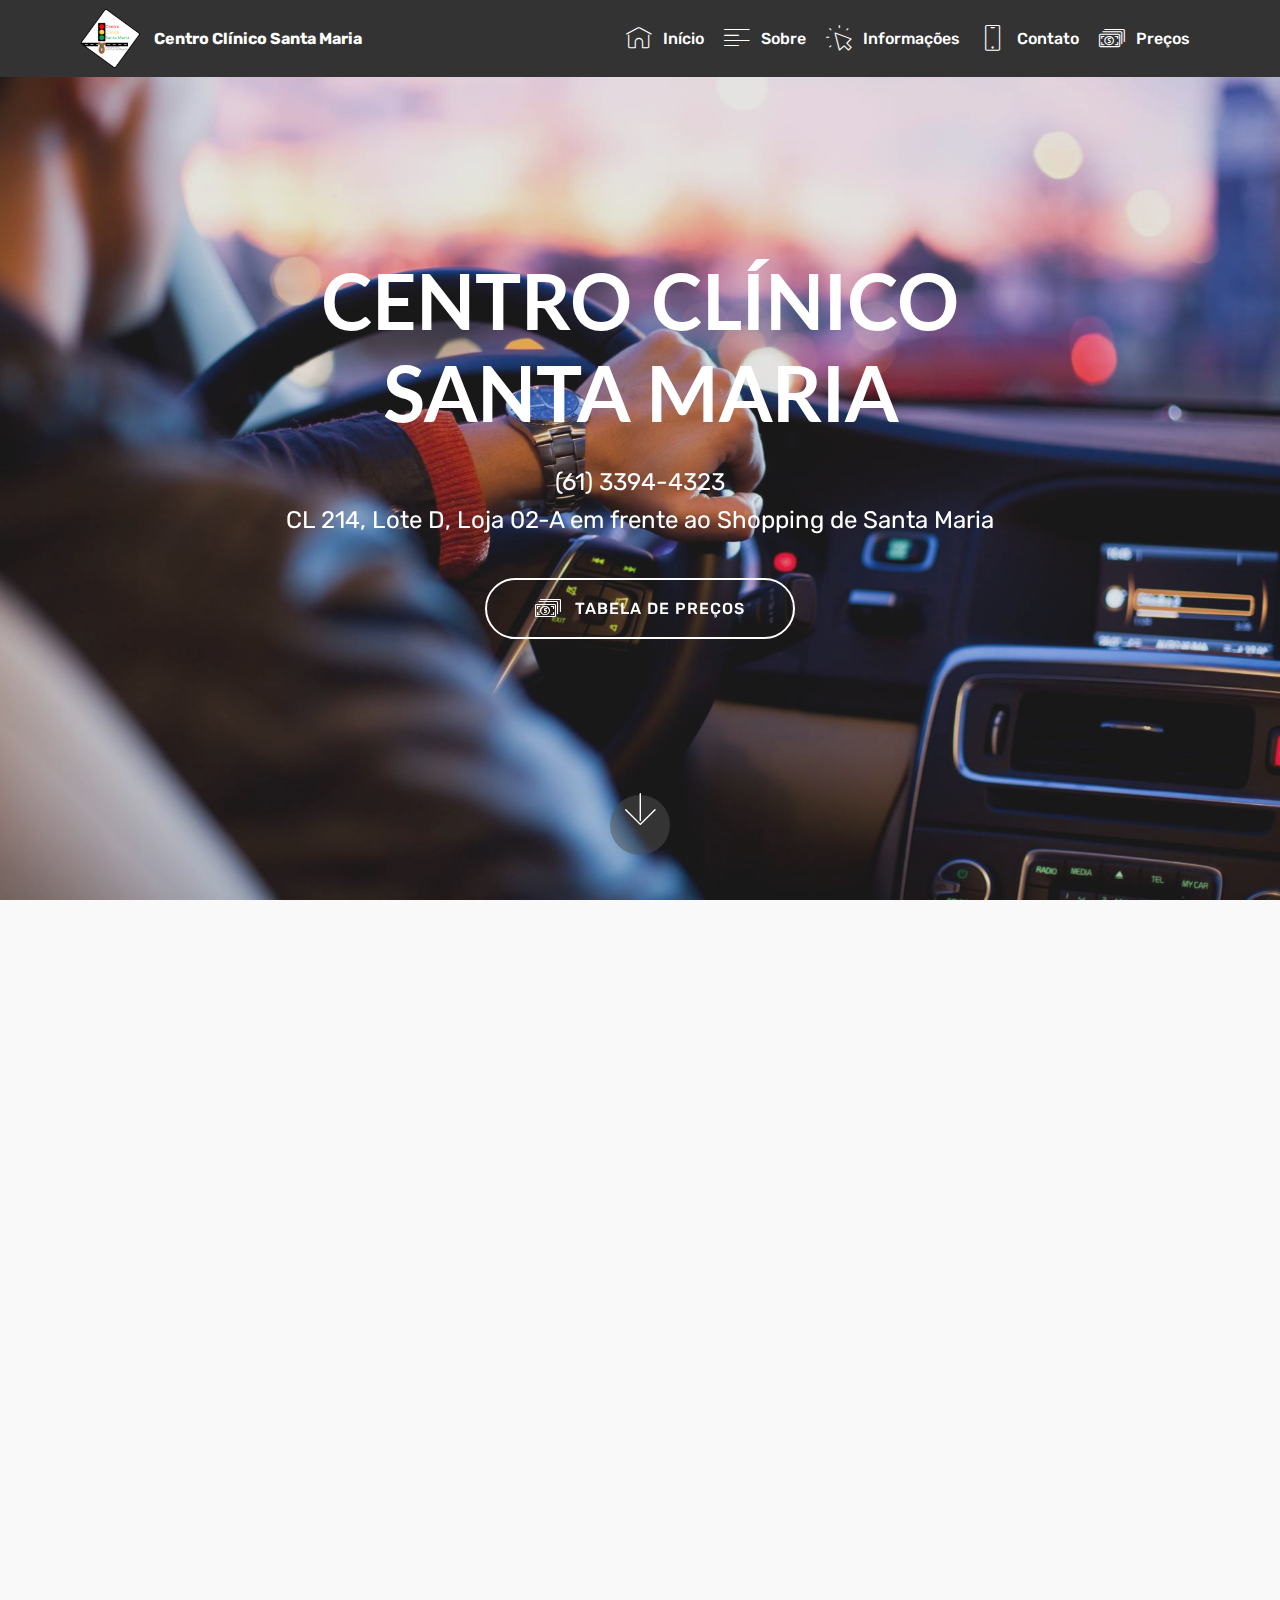
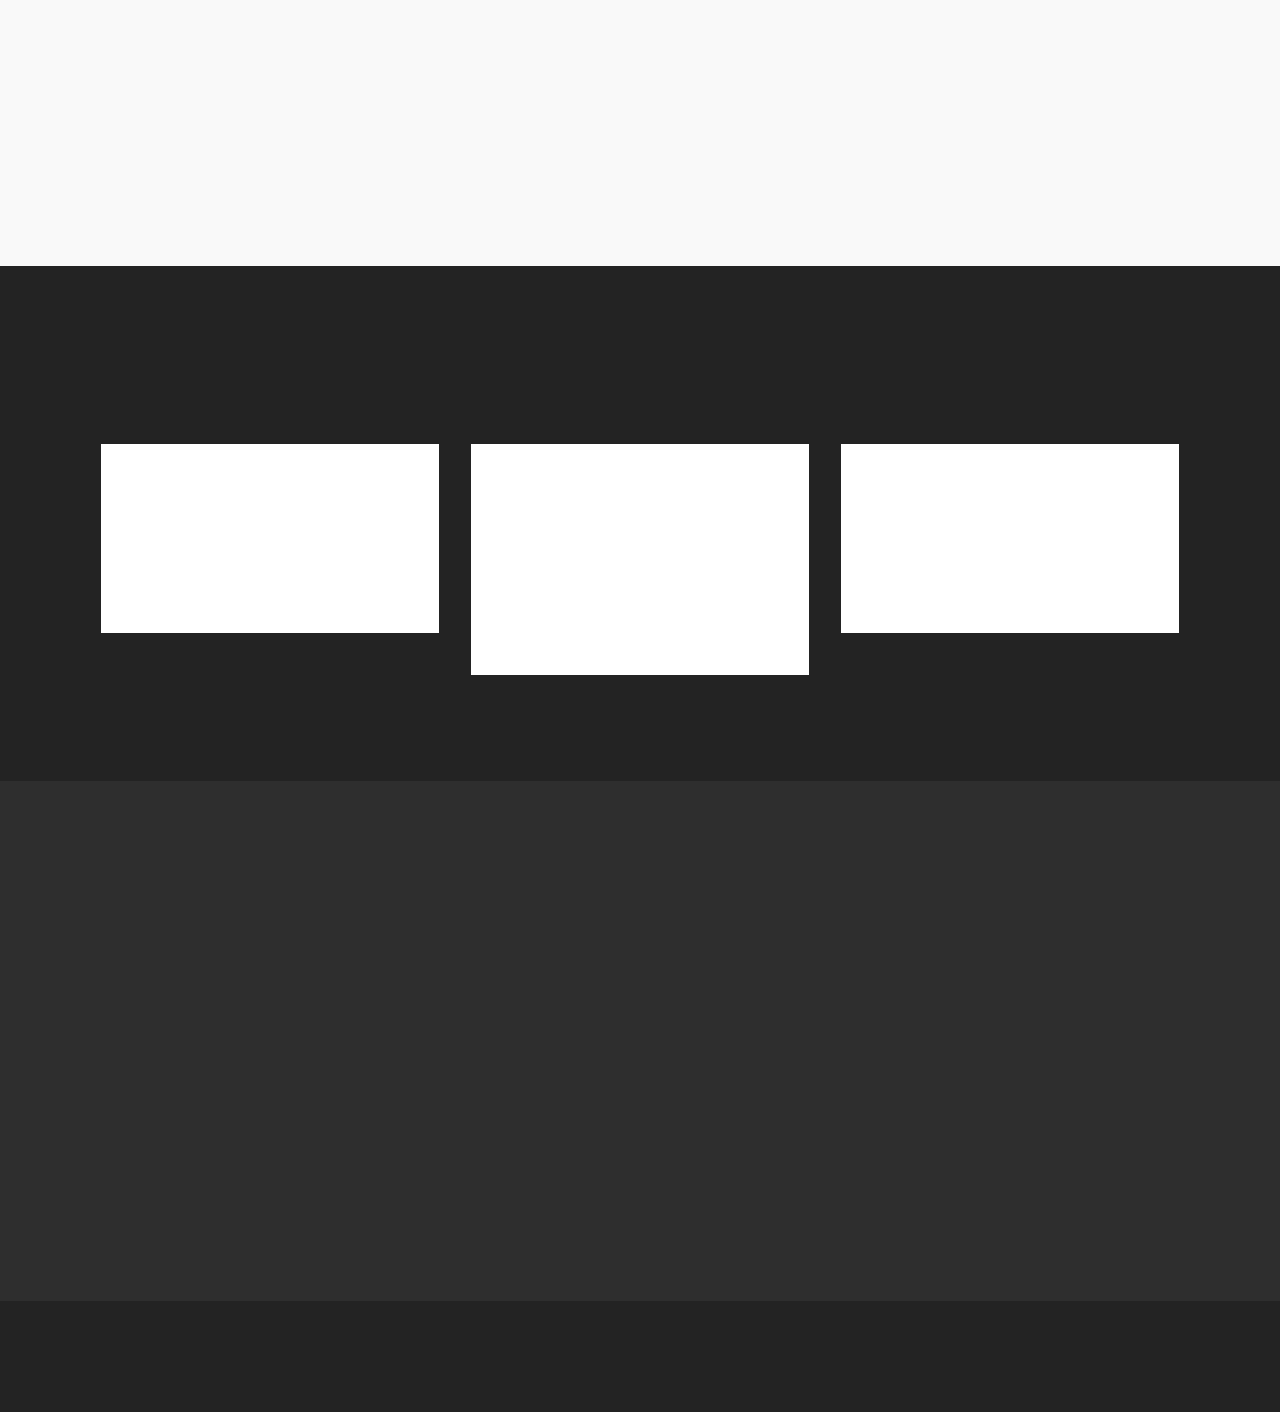
<file: Template/html min/page1.html>
<!DOCTYPE html>
<html>
<head>
  <!-- Site made with Mobirise Website Builder v4.4.0, https://mobirise.com -->
  <meta charset="UTF-8">
  <meta http-equiv="X-UA-Compatible" content="IE=edge">
  <meta name="generator" content="Mobirise v4.4.0, mobirise.com">
  <meta name="viewport" content="width=device-width, initial-scale=1">
  <link rel="shortcut icon" href="assets/images/logo-centro-clinico-800x800.png" type="image/x-icon">
  <meta name="description" content="">
  <title>Precos</title>
  <link rel="stylesheet" href="assets/web/assets/mobirise-icons/mobirise-icons.css">
  <link rel="stylesheet" href="assets/tether/tether.min.css">
  <link rel="stylesheet" href="assets/bootstrap/css/bootstrap.min.css">
  <link rel="stylesheet" href="assets/bootstrap/css/bootstrap-grid.min.css">
  <link rel="stylesheet" href="assets/bootstrap/css/bootstrap-reboot.min.css">
  <link rel="stylesheet" href="assets/dropdown/css/style.css">
  <link rel="stylesheet" href="assets/socicon/css/styles.css">
  <link rel="stylesheet" href="assets/animate.css/animate.min.css">
  <link rel="stylesheet" href="assets/data-tables/data-tables.bootstrap4.min.css">
  <link rel="stylesheet" href="assets/theme/css/style.css">
  <link rel="stylesheet" href="assets/mobirise/css/mbr-additional.css" type="text/css">
  
  
  
</head>
<body>
<section class="menu cid-qAdV71PQxi" once="menu" id="menu1-h" data-rv-view="667">

    

    <nav class="navbar navbar-expand beta-menu navbar-dropdown align-items-center navbar-fixed-top navbar-toggleable-sm">
        <button class="navbar-toggler navbar-toggler-right" type="button" data-toggle="collapse" data-target="#navbarSupportedContent" aria-controls="navbarSupportedContent" aria-expanded="false" aria-label="Toggle navigation">
            <div class="hamburger">
                <span></span>
                <span></span>
                <span></span>
                <span></span>
            </div>
        </button>
        <div class="menu-logo">
            <div class="navbar-brand">
                <span class="navbar-logo">
                    <a href="#top">
                         <img src="assets/images/logo-centro-clinico-800x800.png" alt="Mobirise" title="" media-simple="true" style="height: 3.8rem;">
                    </a>
                </span>
                <span class="navbar-caption-wrap"><a class="navbar-caption text-white display-4" href="#top">
                        Centro Clínico Santa Maria</a></span>
            </div>
        </div>
        <div class="collapse navbar-collapse" id="navbarSupportedContent">
            <ul class="navbar-nav nav-dropdown nav-right" data-app-modern-menu="true"><li class="nav-item">
                    <a class="nav-link link text-white display-4" href="#top">
                        <span class="mbri-home mbr-iconfont mbr-iconfont-btn"></span>
                        Início<br></a>
                </li><li class="nav-item"><a class="nav-link link text-white display-4" href="index.html#features12-p"><span class="mbri-align-left mbr-iconfont mbr-iconfont-btn"></span>
                        
                        Sobre</a></li>
                <li class="nav-item">
                    <a class="nav-link link text-white display-4" href="index.html#info3-7"><span class="mbri-cursor-click mbr-iconfont mbr-iconfont-btn"></span>
                        
                        Informações</a>
                </li><li class="nav-item"><a class="nav-link link text-white display-4" href="index.html#footer2-b"><span class="mbri-mobile mbr-iconfont mbr-iconfont-btn"></span>
                        
                        Contato</a></li><li class="nav-item"><a class="nav-link link text-white display-4" href="page1.html"><span class="mbri-cash mbr-iconfont mbr-iconfont-btn"></span>
                        
                        Preços</a></li></ul>
            
        </div>
    </nav>
</section>

<section class="engine"><a href="https://mobirise.co/k">free bootstrap templates</a></section><section class="cid-qAe4cVJ6r2 mbr-fullscreen mbr-parallax-background" id="header2-i" data-rv-view="669">

    

    <div class="mbr-overlay" style="opacity: 0.2; background-color: rgb(118, 118, 118);"></div>

    <div class="container align-center">
        <div class="row justify-content-md-center">
            <div class="mbr-white col-md-10">
                <h1 class="mbr-section-title mbr-bold pb-3 mbr-fonts-style display-1">
                    CENTRO CLÍNICO<br>SANTA MARIA</h1>
                
                <p class="mbr-text pb-3 mbr-fonts-style display-5">(61) 3394-4323<br>CL 214, Lote D, Loja 02-A em frente ao Shopping de Santa Maria<br></p>
                <div class="mbr-section-btn"><a class="btn btn-md btn-white-outline display-4" href="page1.html"><span class="mbri-cash mbr-iconfont mbr-iconfont-btn"></span>TABELA DE PREÇOS</a></div>
            </div>
        </div>
    </div>
    <div class="mbr-arrow hidden-sm-down" aria-hidden="true">
        <a href="#next">
            <i class="mbri-down mbr-iconfont"></i>
        </a>
    </div>
</section>

<section class="section-table cid-qB4nLLwpCS" id="table1-o" data-rv-view="672">

  
  
  <div class="container container-table">
      <h2 class="mbr-section-title mbr-fonts-style align-center pb-3 display-2">
          Tabela de Preços 2017</h2>
      <h3 class="mbr-section-subtitle mbr-fonts-style align-center pb-5 mbr-light display-5">
            Segue abaixo a tabela com os valores dos nossos serviços de acordo com o DETRAN/DF</h3>
      <div class="table-wrapper">
        <div class="container">
          <div class="row search">
            <div class="col-md-6"></div>
            <div class="col-md-6">
                <div class="dataTables_filter">
                  <label class="searchInfo mbr-fonts-style display-7">Pesquisa:</label>
                  <input class="form-control input-sm" disabled="">
                </div>
            </div>
          </div>
        </div>

        <div class="container scroll">
          <table class="table isSearch" cellspacing="0">
            <thead>
              <tr class="table-heads ">
                  
                  
                  
                  
              <th class="head-item mbr-fonts-style display-7">
                      Serviço</th><th class="head-item mbr-fonts-style display-7">
                      Valor R$</th></tr>
            </thead>

            <tbody>
              
              
              
              
            <tr> 
                
                
                
                
              <td class="body-item mbr-fonts-style display-7">Obtenção 1ª CNH ( Categoria B – Automóvel )</td><td class="body-item mbr-fonts-style display-7">500,00</td></tr><tr>
                
                
                
                
              <td class="body-item mbr-fonts-style display-7">Obtenção 1ª CNH ( Categoria A – Moto )</td><td class="body-item mbr-fonts-style display-7">500,00</td></tr><tr>
                
                
                
                
              <td class="body-item mbr-fonts-style display-7">Obtenção 1ª CNH ( Categoria AB – Automóvel + Moto )</td><td class="body-item mbr-fonts-style display-7">500,00</td></tr><tr>
                
                
                
                
              <td class="body-item mbr-fonts-style display-7">Renovação CNH do DF</td><td class="body-item mbr-fonts-style display-7">500,00</td></tr><tr>
                
                
                
                
              <td class="body-item mbr-fonts-style display-7">Renovação CNH de Outros Estados</td><td class="body-item mbr-fonts-style display-7">500,00</td></tr><tr>
                
                
                
                
              <td class="body-item mbr-fonts-style display-7">Renovação CNH com Atividade Remunerada</td><td class="body-item mbr-fonts-style display-7">500,00</td></tr><tr>
                
                
                
                
              <td class="body-item mbr-fonts-style display-7">Adição de Categoria A (Moto)</td><td class="body-item mbr-fonts-style display-7">500,00</td></tr><tr>
                
                
                
                
              <td class="body-item mbr-fonts-style display-7">Trocar para categoria C, D e E</td><td class="body-item mbr-fonts-style display-7">500,00</td></tr><tr>
                
                
                
                
              <td class="body-item mbr-fonts-style display-7">Adição de EAR (Exercício de Atividade Remunerada)</td><td class="body-item mbr-fonts-style display-7">500,00</td></tr></tbody>
          </table>
        </div>
        <div class="container table-info-container">
          <div class="row info">
            <div class="col-md-6">
              <div class="dataTables_info mbr-fonts-style display-7">
                <span class="infoBefore">Showing</span>
                <span class="inactive infoRows"></span>
                <span class="infoAfter">entries</span>
                <span class="infoFilteredBefore">(filtered from</span>
                <span class="inactive infoRows"></span>
                <span class="infoFilteredAfter"> total entries)</span>
              </div>
            </div>
            <div class="col-md-6"></div>
          </div>
        </div>
      </div>
    </div>
</section>

<section class="mbr-section info3 cid-qAjO2GO3R2" id="info3-k" data-rv-view="744">

    

    

    <div class="container">
        <div class="row justify-content-center">
            <div class="media-container-column title col-12 col-md-10">
                <h2 class="align-left mbr-bold mbr-white pb-3 mbr-fonts-style display-2"><span style="font-weight: normal;">INFORMAÇÕES ÚTEIS</span></h2>
                
                
                
            </div>
        </div>
    </div>
</section>

<section class="features4 cid-qAorVpWWww" id="features4-l" data-rv-view="747">
    
         

    
    <div class="container">
        <div class="media-container-row">
            <div class="card p-3 col-12 col-md-6 col-lg-4">
                <div class="card-wrapper media-container-row media-container-row">
                    <div class="card-box">
                        <h4 class="card-title pb-3 mbr-fonts-style display-7">
                            Documentos para 1ª habilitação</h4>
                        <p class="mbr-text mbr-fonts-style display-7">02 fotos 3x4 recente, coloridas, com fundo branco.<br>RG e CPF original e cópia.</p>
                    </div>
                </div>
            </div>

            <div class="card p-3 col-12 col-md-6 col-12 col-md-6 col-lg-4">
                <div class="card-wrapper media-container-row">
                    <div class="card-box">
                        <h4 class="card-title pb-3 mbr-fonts-style display-7">
                            Documentos para renovação, adição ou troca de categoria</h4>
                        <p class="mbr-text mbr-fonts-style display-7">
                            01 foto 3x4&nbsp;recente, coloridas, com fundo branco.<br>Identidade, CPF e CNH original e cópia.</p>
                    </div>
                </div>
            </div>

            <div class="card p-3 col-12 col-md-6 col-lg-4">
                <div class="card-wrapper media-container-row">
                    <div class="card-box">
                        <h4 class="card-title pb-3 mbr-fonts-style display-7">
                            DETRAN-DF</h4>
                        <p class="mbr-text mbr-fonts-style display-7">
                            Telefone: (61) 3333-9999<br>Horário de atendimento: Seg a Sex: de 08 às 17h.<br></p>
                    </div>
                </div>
            </div>

            
        </div>
    </div>
</section>

<section class="cid-qAozcjq36L" id="footer2-m" data-rv-view="750">

    

    

    <div class="container">
        <div class="media-container-row content mbr-white">
            <div class="col-12 col-md-3 mbr-fonts-style display-7">
                <p class="mbr-text"><strong>Endereço</strong><br>
                    <br>CL 214, Lote D, Loja 02-A<br>Santa Maria - DF<br>Em frente ao Shopping de Santa Maria, no Prédio do Giraffas<br>Cep: 72544-220&nbsp;<br>
                    <br>
                    <br><strong>Contato</strong>
                    <br>
                    <br>Email: centroclinico@gmail.com &nbsp; Telefone: (61) 3394-4323 <br>(61) 3394-6899 &nbsp; &nbsp; &nbsp; &nbsp; &nbsp; &nbsp; &nbsp;<br><br></p>
            </div>
            <div class="col-12 col-md-3 mbr-fonts-style display-7">
                <p class="mbr-text">
                    <strong>Horário de Funcionamento</strong>&nbsp;<br>
                    <br>Seg a Sex: de 08h as 17h
<br>Sábados: de 08h as 12h<br>
                    <br><strong>Feedback</strong>
                    <br>
                    <br>test</p>
            </div>
            <div class="col-12 col-md-6">
                <div class="google-map"><iframe frameborder="0" style="border:0" src="https://www.google.com/maps/embed/v1/place?key=AIzaSyA0Dx_boXQiwvdz8sJHoYeZNVTdoWONYkU&amp;q=place_id:ChIJp3XCMU2HWZMRvxFr42Flb_E" allowfullscreen=""></iframe></div>
            </div>
        </div>
        
    </div>
</section>

<section once="" class="cid-qAoCPseEUC" id="footer6-n" data-rv-view="753">

    

    

    <div class="container">
        <div class="media-container-row align-center mbr-white">
            <div class="col-12">
                <p class="mbr-text mb-0 mbr-fonts-style display-7">
                    Centro Clínico Santa Maria - 2017<br>Desenvolvido por <a href="https://www.facebook.com/yuri.alexs" target="_blank">Yuri Alexsander</a></p>
            </div>
        </div>
    </div>
</section>


  <script src="assets/web/assets/jquery/jquery.min.js"></script>
  <script src="assets/popper/popper.min.js"></script>
  <script src="assets/tether/tether.min.js"></script>
  <script src="assets/bootstrap/js/bootstrap.min.js"></script>
  <script src="assets/smooth-scroll/smooth-scroll.js"></script>
  <script src="assets/dropdown/js/script.min.js"></script>
  <script src="assets/viewport-checker/jquery.viewportchecker.js"></script>
  <script src="assets/jarallax/jarallax.min.js"></script>
  <script src="assets/data-tables/jquery.data-tables.min.js"></script>
  <script src="assets/data-tables/data-tables.bootstrap4.min.js"></script>
  <script src="assets/touch-swipe/jquery.touch-swipe.min.js"></script>
  <script src="assets/theme/js/script.js"></script>
  
  
 <div id="scrollToTop" class="scrollToTop mbr-arrow-up"><a style="text-align: center;"><i class="mbri-down mbr-iconfont"></i></a></div>
    <input name="animation" type="hidden">
  </body>
</html>
</file>
<file: Template/html min/assets/web/assets/mobirise-icons/mobirise-icons.css>
@font-face {
  font-family: 'MobiriseIcons';
  src:  url('mobirise-icons.eot?spat4u');
  src:  url('mobirise-icons.eot?spat4u#iefix') format('embedded-opentype'),
    url('mobirise-icons.ttf?spat4u') format('truetype'),
    url('mobirise-icons.woff?spat4u') format('woff'),
    url('mobirise-icons.svg?spat4u#MobiriseIcons') format('svg');
  font-weight: normal;
  font-style: normal;
}

[class^="mbri-"], [class*=" mbri-"] {
  /* use !important to prevent issues with browser extensions that change fonts */
  font-family: MobiriseIcons !important;
  speak: none;
  font-style: normal;
  font-weight: normal;
  font-variant: normal;
  text-transform: none;
  line-height: 1;

  /* Better Font Rendering =========== */
  -webkit-font-smoothing: antialiased;
  -moz-osx-font-smoothing: grayscale;
}

.mbri-add-submenu:before {
  content: "\e900";
}
.mbri-alert:before {
  content: "\e901";
}
.mbri-align-center:before {
  content: "\e902";
}
.mbri-align-justify:before {
  content: "\e903";
}
.mbri-align-left:before {
  content: "\e904";
}
.mbri-align-right:before {
  content: "\e905";
}
.mbri-android:before {
  content: "\e906";
}
.mbri-apple:before {
  content: "\e907";
}
.mbri-arrow-down:before {
  content: "\e908";
}
.mbri-arrow-next:before {
  content: "\e909";
}
.mbri-arrow-prev:before {
  content: "\e90a";
}
.mbri-arrow-up:before {
  content: "\e90b";
}
.mbri-bold:before {
  content: "\e90c";
}
.mbri-bookmark:before {
  content: "\e90d";
}
.mbri-bootstrap:before {
  content: "\e90e";
}
.mbri-briefcase:before {
  content: "\e90f";
}
.mbri-browse:before {
  content: "\e910";
}
.mbri-bulleted-list:before {
  content: "\e911";
}
.mbri-calendar:before {
  content: "\e912";
}
.mbri-camera:before {
  content: "\e913";
}
.mbri-cart-add:before {
  content: "\e914";
}
.mbri-cart-full:before {
  content: "\e915";
}
.mbri-cash:before {
  content: "\e916";
}
.mbri-change-style:before {
  content: "\e917";
}
.mbri-chat:before {
  content: "\e918";
}
.mbri-clock:before {
  content: "\e919";
}
.mbri-close:before {
  content: "\e91a";
}
.mbri-cloud:before {
  content: "\e91b";
}
.mbri-code:before {
  content: "\e91c";
}
.mbri-contact-form:before {
  content: "\e91d";
}
.mbri-credit-card:before {
  content: "\e91e";
}
.mbri-cursor-click:before {
  content: "\e91f";
}
.mbri-cust-feedback:before {
  content: "\e920";
}
.mbri-database:before {
  content: "\e921";
}
.mbri-delivery:before {
  content: "\e922";
}
.mbri-desktop:before {
  content: "\e923";
}
.mbri-devices:before {
  content: "\e924";
}
.mbri-down:before {
  content: "\e925";
}
.mbri-download:before {
  content: "\e989";
}
.mbri-drag-n-drop:before {
  content: "\e927";
}
.mbri-drag-n-drop2:before {
  content: "\e928";
}
.mbri-edit:before {
  content: "\e929";
}
.mbri-edit2:before {
  content: "\e92a";
}
.mbri-error:before {
  content: "\e92b";
}
.mbri-extension:before {
  content: "\e92c";
}
.mbri-features:before {
  content: "\e92d";
}
.mbri-file:before {
  content: "\e92e";
}
.mbri-flag:before {
  content: "\e92f";
}
.mbri-folder:before {
  content: "\e930";
}
.mbri-gift:before {
  content: "\e931";
}
.mbri-github:before {
  content: "\e932";
}
.mbri-globe:before {
  content: "\e933";
}
.mbri-globe-2:before {
  content: "\e934";
}
.mbri-growing-chart:before {
  content: "\e935";
}
.mbri-hearth:before {
  content: "\e936";
}
.mbri-help:before {
  content: "\e937";
}
.mbri-home:before {
  content: "\e938";
}
.mbri-hot-cup:before {
  content: "\e939";
}
.mbri-idea:before {
  content: "\e93a";
}
.mbri-image-gallery:before {
  content: "\e93b";
}
.mbri-image-slider:before {
  content: "\e93c";
}
.mbri-info:before {
  content: "\e93d";
}
.mbri-italic:before {
  content: "\e93e";
}
.mbri-key:before {
  content: "\e93f";
}
.mbri-laptop:before {
  content: "\e940";
}
.mbri-layers:before {
  content: "\e941";
}
.mbri-left-right:before {
  content: "\e942";
}
.mbri-left:before {
  content: "\e943";
}
.mbri-letter:before {
  content: "\e944";
}
.mbri-like:before {
  content: "\e945";
}
.mbri-link:before {
  content: "\e946";
}
.mbri-lock:before {
  content: "\e947";
}
.mbri-login:before {
  content: "\e948";
}
.mbri-logout:before {
  content: "\e949";
}
.mbri-magic-stick:before {
  content: "\e94a";
}
.mbri-map-pin:before {
  content: "\e94b";
}
.mbri-menu:before {
  content: "\e94c";
}
.mbri-mobile:before {
  content: "\e94d";
}
.mbri-mobile2:before {
  content: "\e94e";
}
.mbri-mobirise:before {
  content: "\e94f";
}
.mbri-more-horizontal:before {
  content: "\e950";
}
.mbri-more-vertical:before {
  content: "\e951";
}
.mbri-music:before {
  content: "\e952";
}
.mbri-new-file:before {
  content: "\e953";
}
.mbri-numbered-list:before {
  content: "\e954";
}
.mbri-opened-folder:before {
  content: "\e955";
}
.mbri-pages:before {
  content: "\e956";
}
.mbri-paper-plane:before {
  content: "\e957";
}
.mbri-paperclip:before {
  content: "\e958";
}
.mbri-photo:before {
  content: "\e959";
}
.mbri-photos:before {
  content: "\e95a";
}
.mbri-pin:before {
  content: "\e95b";
}
.mbri-play:before {
  content: "\e95c";
}
.mbri-plus:before {
  content: "\e95d";
}
.mbri-preview:before {
  content: "\e95e";
}
.mbri-print:before {
  content: "\e95f";
}
.mbri-protect:before {
  content: "\e960";
}
.mbri-question:before {
  content: "\e961";
}
.mbri-quote-left:before {
  content: "\e962";
}
.mbri-quote-right:before {
  content: "\e963";
}
.mbri-refresh:before {
  content: "\e964";
}
.mbri-responsive:before {
  content: "\e965";
}
.mbri-right:before {
  content: "\e966";
}
.mbri-rocket:before {
  content: "\e967";
}
.mbri-sad-face:before {
  content: "\e968";
}
.mbri-sale:before {
  content: "\e969";
}
.mbri-save:before {
  content: "\e96a";
}
.mbri-search:before {
  content: "\e96b";
}
.mbri-setting:before {
  content: "\e96c";
}
.mbri-setting2:before {
  content: "\e96d";
}
.mbri-setting3:before {
  content: "\e96e";
}
.mbri-share:before {
  content: "\e96f";
}
.mbri-shopping-bag:before {
  content: "\e970";
}
.mbri-shopping-basket:before {
  content: "\e971";
}
.mbri-shopping-cart:before {
  content: "\e972";
}
.mbri-sites:before {
  content: "\e973";
}
.mbri-smile-face:before {
  content: "\e974";
}
.mbri-speed:before {
  content: "\e975";
}
.mbri-star:before {
  content: "\e976";
}
.mbri-success:before {
  content: "\e977";
}
.mbri-sun:before {
  content: "\e978";
}
.mbri-sun2:before {
  content: "\e979";
}
.mbri-tablet:before {
  content: "\e97a";
}
.mbri-tablet-vertical:before {
  content: "\e97b";
}
.mbri-target:before {
  content: "\e97c";
}
.mbri-timer:before {
  content: "\e97d";
}
.mbri-to-ftp:before {
  content: "\e97e";
}
.mbri-to-local-drive:before {
  content: "\e97f";
}
.mbri-touch-swipe:before {
  content: "\e980";
}
.mbri-touch:before {
  content: "\e981";
}
.mbri-trash:before {
  content: "\e982";
}
.mbri-underline:before {
  content: "\e983";
}
.mbri-unlink:before {
  content: "\e984";
}
.mbri-unlock:before {
  content: "\e985";
}
.mbri-up-down:before {
  content: "\e986";
}
.mbri-up:before {
  content: "\e987";
}
.mbri-update:before {
  content: "\e988";
}
.mbri-upload:before {
 content: "\e926"; 
}
.mbri-user:before {
  content: "\e98a";
}
.mbri-user2:before {
  content: "\e98b";
}
.mbri-users:before {
  content: "\e98c";
}
.mbri-video:before {
  content: "\e98d";
}
.mbri-video-play:before {
  content: "\e98e";
}
.mbri-watch:before {
  content: "\e98f";
}
.mbri-website-theme:before {
  content: "\e990";
}
.mbri-wifi:before {
  content: "\e991";
}
.mbri-windows:before {
  content: "\e992";
}
.mbri-zoom-out:before {
  content: "\e993";
}
.mbri-redo:before {
  content: "\e994";
}
.mbri-undo:before {
  content: "\e995";
}
</file>
<file: Template/html min/assets/socicon/css/styles.css>
@charset "UTF-8";

@font-face {
  font-family: "socicon";
  src:url("../fonts/socicon.eot");
  src:url("../fonts/socicon.eot?#iefix") format("embedded-opentype"),
    url("../fonts/socicon.woff") format("woff"),
    url("../fonts/socicon.ttf") format("truetype"),
    url("../fonts/socicon.svg#socicon") format("svg");
  font-weight: normal;
  font-style: normal;

}

[data-icon]:before {
  font-family: "socicon" !important;
  content: attr(data-icon);
  font-style: normal !important;
  font-weight: normal !important;
  font-variant: normal !important;
  text-transform: none !important;
  speak: none;
  line-height: 1;
  -webkit-font-smoothing: antialiased;
  -moz-osx-font-smoothing: grayscale;
}

[class^="socicon-"]:before,
[class*=" socicon-"]:before {
  font-family: "socicon" !important;
  font-style: normal !important;
  font-weight: normal !important;
  font-variant: normal !important;
  text-transform: none !important;
  speak: none;
  line-height: 1;
  -webkit-font-smoothing: antialiased;
  -moz-osx-font-smoothing: grayscale;
}

.socicon-modelmayhem:before {
  content: "\e000";
}
.socicon-mixcloud:before {
  content: "\e001";
}
.socicon-drupal:before {
  content: "\e002";
}
.socicon-swarm:before {
  content: "\e003";
}
.socicon-istock:before {
  content: "\e004";
}
.socicon-yammer:before {
  content: "\e005";
}
.socicon-ello:before {
  content: "\e006";
}
.socicon-stackoverflow:before {
  content: "\e007";
}
.socicon-persona:before {
  content: "\e008";
}
.socicon-triplej:before {
  content: "\e009";
}
.socicon-houzz:before {
  content: "\e00a";
}
.socicon-rss:before {
  content: "\e00b";
}
.socicon-paypal:before {
  content: "\e00c";
}
.socicon-odnoklassniki:before {
  content: "\e00d";
}
.socicon-airbnb:before {
  content: "\e00e";
}
.socicon-periscope:before {
  content: "\e00f";
}
.socicon-outlook:before {
  content: "\e010";
}
.socicon-coderwall:before {
  content: "\e011";
}
.socicon-tripadvisor:before {
  content: "\e012";
}
.socicon-appnet:before {
  content: "\e013";
}
.socicon-goodreads:before {
  content: "\e014";
}
.socicon-tripit:before {
  content: "\e015";
}
.socicon-lanyrd:before {
  content: "\e016";
}
.socicon-slideshare:before {
  content: "\e017";
}
.socicon-buffer:before {
  content: "\e018";
}
.socicon-disqus:before {
  content: "\e019";
}
.socicon-vkontakte:before {
  content: "\e01a";
}
.socicon-whatsapp:before {
  content: "\e01b";
}
.socicon-patreon:before {
  content: "\e01c";
}
.socicon-storehouse:before {
  content: "\e01d";
}
.socicon-pocket:before {
  content: "\e01e";
}
.socicon-mail:before {
  content: "\e01f";
}
.socicon-blogger:before {
  content: "\e020";
}
.socicon-technorati:before {
  content: "\e021";
}
.socicon-reddit:before {
  content: "\e022";
}
.socicon-dribbble:before {
  content: "\e023";
}
.socicon-stumbleupon:before {
  content: "\e024";
}
.socicon-digg:before {
  content: "\e025";
}
.socicon-envato:before {
  content: "\e026";
}
.socicon-behance:before {
  content: "\e027";
}
.socicon-delicious:before {
  content: "\e028";
}
.socicon-deviantart:before {
  content: "\e029";
}
.socicon-forrst:before {
  content: "\e02a";
}
.socicon-play:before {
  content: "\e02b";
}
.socicon-zerply:before {
  content: "\e02c";
}
.socicon-wikipedia:before {
  content: "\e02d";
}
.socicon-apple:before {
  content: "\e02e";
}
.socicon-flattr:before {
  content: "\e02f";
}
.socicon-github:before {
  content: "\e030";
}
.socicon-renren:before {
  content: "\e031";
}
.socicon-friendfeed:before {
  content: "\e032";
}
.socicon-newsvine:before {
  content: "\e033";
}
.socicon-identica:before {
  content: "\e034";
}
.socicon-bebo:before {
  content: "\e035";
}
.socicon-zynga:before {
  content: "\e036";
}
.socicon-steam:before {
  content: "\e037";
}
.socicon-xbox:before {
  content: "\e038";
}
.socicon-windows:before {
  content: "\e039";
}
.socicon-qq:before {
  content: "\e03a";
}
.socicon-douban:before {
  content: "\e03b";
}
.socicon-meetup:before {
  content: "\e03c";
}
.socicon-playstation:before {
  content: "\e03d";
}
.socicon-android:before {
  content: "\e03e";
}
.socicon-snapchat:before {
  content: "\e03f";
}
.socicon-twitter:before {
  content: "\e040";
}
.socicon-facebook:before {
  content: "\e041";
}
.socicon-googleplus:before {
  content: "\e042";
}
.socicon-pinterest:before {
  content: "\e043";
}
.socicon-foursquare:before {
  content: "\e044";
}
.socicon-yahoo:before {
  content: "\e045";
}
.socicon-skype:before {
  content: "\e046";
}
.socicon-yelp:before {
  content: "\e047";
}
.socicon-feedburner:before {
  content: "\e048";
}
.socicon-linkedin:before {
  content: "\e049";
}
.socicon-viadeo:before {
  content: "\e04a";
}
.socicon-xing:before {
  content: "\e04b";
}
.socicon-myspace:before {
  content: "\e04c";
}
.socicon-soundcloud:before {
  content: "\e04d";
}
.socicon-spotify:before {
  content: "\e04e";
}
.socicon-grooveshark:before {
  content: "\e04f";
}
.socicon-lastfm:before {
  content: "\e050";
}
.socicon-youtube:before {
  content: "\e051";
}
.socicon-vimeo:before {
  content: "\e052";
}
.socicon-dailymotion:before {
  content: "\e053";
}
.socicon-vine:before {
  content: "\e054";
}
.socicon-flickr:before {
  content: "\e055";
}
.socicon-500px:before {
  content: "\e056";
}
.socicon-wordpress:before {
  content: "\e058";
}
.socicon-tumblr:before {
  content: "\e059";
}
.socicon-twitch:before {
  content: "\e05a";
}
.socicon-8tracks:before {
  content: "\e05b";
}
.socicon-amazon:before {
  content: "\e05c";
}
.socicon-icq:before {
  content: "\e05d";
}
.socicon-smugmug:before {
  content: "\e05e";
}
.socicon-ravelry:before {
  content: "\e05f";
}
.socicon-weibo:before {
  content: "\e060";
}
.socicon-baidu:before {
  content: "\e061";
}
.socicon-angellist:before {
  content: "\e062";
}
.socicon-ebay:before {
  content: "\e063";
}
.socicon-imdb:before {
  content: "\e064";
}
.socicon-stayfriends:before {
  content: "\e065";
}
.socicon-residentadvisor:before {
  content: "\e066";
}
.socicon-google:before {
  content: "\e067";
}
.socicon-yandex:before {
  content: "\e068";
}
.socicon-sharethis:before {
  content: "\e069";
}
.socicon-bandcamp:before {
  content: "\e06a";
}
.socicon-itunes:before {
  content: "\e06b";
}
.socicon-deezer:before {
  content: "\e06c";
}
.socicon-telegram:before {
  content: "\e06e";
}
.socicon-openid:before {
  content: "\e06f";
}
.socicon-amplement:before {
  content: "\e070";
}
.socicon-viber:before {
  content: "\e071";
}
.socicon-zomato:before {
  content: "\e072";
}
.socicon-draugiem:before {
  content: "\e074";
}
.socicon-endomodo:before {
  content: "\e075";
}
.socicon-filmweb:before {
  content: "\e076";
}
.socicon-stackexchange:before {
  content: "\e077";
}
.socicon-wykop:before {
  content: "\e078";
}
.socicon-teamspeak:before {
  content: "\e079";
}
.socicon-teamviewer:before {
  content: "\e07a";
}
.socicon-ventrilo:before {
  content: "\e07b";
}
.socicon-younow:before {
  content: "\e07c";
}
.socicon-raidcall:before {
  content: "\e07d";
}
.socicon-mumble:before {
  content: "\e07e";
}
.socicon-medium:before {
  content: "\e06d";
}
.socicon-bebee:before {
  content: "\e07f";
}
.socicon-hitbox:before {
  content: "\e080";
}
.socicon-reverbnation:before {
  content: "\e081";
}
.socicon-formulr:before {
  content: "\e082";
}
.socicon-instagram:before {
  content: "\e057";
}
.socicon-battlenet:before {
  content: "\e083";
}
.socicon-chrome:before {
  content: "\e084";
}
.socicon-discord:before {
  content: "\e086";
}
.socicon-issuu:before {
  content: "\e087";
}
.socicon-macos:before {
  content: "\e088";
}
.socicon-firefox:before {
  content: "\e089";
}
.socicon-opera:before {
  content: "\e08d";
}
.socicon-keybase:before {
  content: "\e090";
}
.socicon-alliance:before {
  content: "\e091";
}
.socicon-livejournal:before {
  content: "\e092";
}
.socicon-googlephotos:before {
  content: "\e093";
}
.socicon-horde:before {
  content: "\e094";
}
.socicon-etsy:before {
  content: "\e095";
}
.socicon-zapier:before {
  content: "\e096";
}
.socicon-google-scholar:before {
  content: "\e097";
}
.socicon-researchgate:before {
  content: "\e098";
}
.socicon-wechat:before {
  content: "\e099";
}
.socicon-strava:before {
  content: "\e09a";
}
.socicon-line:before {
  content: "\e09b";
}
.socicon-lyft:before {
  content: "\e09c";
}
.socicon-uber:before {
  content: "\e09d";
}
.socicon-songkick:before {
  content: "\e09e";
}
.socicon-viewbug:before {
  content: "\e09f";
}
.socicon-googlegroups:before {
  content: "\e0a0";
}
.socicon-quora:before {
  content: "\e073";
}
.socicon-diablo:before {
  content: "\e085";
}
.socicon-blizzard:before {
  content: "\e0a1";
}
.socicon-hearthstone:before {
  content: "\e08b";
}
.socicon-heroes:before {
  content: "\e08a";
}
.socicon-overwatch:before {
  content: "\e08c";
}
.socicon-warcraft:before {
  content: "\e08e";
}
.socicon-starcraft:before {
  content: "\e08f";
}
.socicon-beam:before {
  content: "\e0a2";
}
.socicon-curse:before {
  content: "\e0a3";
}
.socicon-player:before {
  content: "\e0a4";
}
.socicon-streamjar:before {
  content: "\e0a5";
}
.socicon-nintendo:before {
  content: "\e0a6";
}
.socicon-hellocoton:before {
  content: "\e0a7";
}
</file>
<file: Template/html min/assets/dropdown/css/style.css>
.navbar-dropdown {
  left: 0;
  padding: 0;
  position: absolute;
  right: 0;
  top: 0;
  transition: all 0.45s ease;
  z-index: 1030;
  background: #282828; }
  .navbar-dropdown .navbar-logo {
    margin-right: 0.8rem;
    transition: margin 0.3s ease-in-out;
    vertical-align: middle; }
    .navbar-dropdown .navbar-logo img {
      height: 3.125rem;
      transition: all 0.3s ease-in-out; }
    .navbar-dropdown .navbar-logo.mbr-iconfont {
      font-size: 3.125rem;
      line-height: 3.125rem; }
  .navbar-dropdown .navbar-caption {
    font-weight: 700;
    white-space: normal;
    vertical-align: -4px;
    line-height: 3.125rem !important; }
    .navbar-dropdown .navbar-caption, .navbar-dropdown .navbar-caption:hover {
      color: inherit;
      text-decoration: none; }
  .navbar-dropdown .mbr-iconfont + .navbar-caption {
    vertical-align: -1px; }
  .navbar-dropdown.navbar-fixed-top {
    position: fixed; }
  .navbar-dropdown .navbar-brand span {
    vertical-align: -4px; }
  .navbar-dropdown.bg-color.transparent {
    background: none; }
  .navbar-dropdown.navbar-short .navbar-brand {
    padding: 0.625rem 0; }
    .navbar-dropdown.navbar-short .navbar-brand span {
      vertical-align: -1px; }
  .navbar-dropdown.navbar-short .navbar-caption {
    line-height: 2.375rem !important;
    vertical-align: -2px; }
  .navbar-dropdown.navbar-short .navbar-logo {
    margin-right: 0.5rem; }
    .navbar-dropdown.navbar-short .navbar-logo img {
      height: 2.375rem; }
    .navbar-dropdown.navbar-short .navbar-logo.mbr-iconfont {
      font-size: 2.375rem;
      line-height: 2.375rem; }
  .navbar-dropdown.navbar-short .mbr-table-cell {
    height: 3.625rem; }
  .navbar-dropdown .navbar-close {
    left: 0.6875rem;
    position: fixed;
    top: 0.75rem;
    z-index: 1000; }
  .navbar-dropdown .hamburger-icon {
    content: "";
    display: inline-block;
    vertical-align: middle;
    width: 16px;
    -webkit-box-shadow: 0 -6px 0 1px #282828,0 0 0 1px #282828,0 6px 0 1px #282828;
    -moz-box-shadow: 0 -6px 0 1px #282828,0 0 0 1px #282828,0 6px 0 1px #282828;
    box-shadow: 0 -6px 0 1px #282828,0 0 0 1px #282828,0 6px 0 1px #282828; }

.dropdown-menu .dropdown-toggle[data-toggle="dropdown-submenu"]::after {
  border-bottom: 0.35em solid transparent;
  border-left: 0.35em solid;
  border-right: 0;
  border-top: 0.35em solid transparent;
  margin-left: 0.3rem; }

.dropdown-menu .dropdown-item:focus {
  outline: 0; }

.nav-dropdown {
  font-size: 0.75rem;
  font-weight: 500;
  height: auto !important; }
  .nav-dropdown .nav-btn {
    padding-left: 1rem; }
  .nav-dropdown .link {
    margin: .667em 1.667em;
    font-weight: 500;
    padding: 0;
    transition: color .2s ease-in-out; }
    .nav-dropdown .link.dropdown-toggle {
      margin-right: 2.583em; }
      .nav-dropdown .link.dropdown-toggle::after {
        margin-left: .25rem;
        border-top: 0.35em solid;
        border-right: 0.35em solid transparent;
        border-left: 0.35em solid transparent;
        border-bottom: 0; }
      .nav-dropdown .link.dropdown-toggle[aria-expanded="true"] {
        margin: 0;
        padding: 0.667em 3.263em  0.667em 1.667em; }
  .nav-dropdown .link::after,
  .nav-dropdown .dropdown-item::after {
    color: inherit; }
  .nav-dropdown .btn {
    font-size: 0.75rem;
    font-weight: 700;
    letter-spacing: 0;
    margin-bottom: 0;
    padding-left: 1.25rem;
    padding-right: 1.25rem; }
  .nav-dropdown .dropdown-menu {
    border-radius: 0;
    border: 0;
    left: 0;
    margin: 0;
    padding-bottom: 1.25rem;
    padding-top: 1.25rem;
    position: relative; }
  .nav-dropdown .dropdown-submenu {
    margin-left: 0.125rem;
    top: 0; }
  .nav-dropdown .dropdown-item {
    font-weight: 500;
    line-height: 2;
    padding: 0.3846em 4.615em 0.3846em 1.5385em;
    position: relative;
    transition: color .2s ease-in-out, background-color .2s ease-in-out; }
    .nav-dropdown .dropdown-item::after {
      margin-top: -0.3077em;
      position: absolute;
      right: 1.1538em;
      top: 50%; }
    .nav-dropdown .dropdown-item:focus, .nav-dropdown .dropdown-item:hover {
      background: none; }

@media (max-width: 767px) {
  .nav-dropdown.navbar-toggleable-sm {
    bottom: 0;
    display: none;
    left: 0;
    overflow-x: hidden;
    position: fixed;
    top: 0;
    transform: translateX(-100%);
    -ms-transform: translateX(-100%);
    -webkit-transform: translateX(-100%);
    width: 18.75rem;
    z-index: 999; } }
.nav-dropdown.navbar-toggleable-xl {
  bottom: 0;
  display: none;
  left: 0;
  overflow-x: hidden;
  position: fixed;
  top: 0;
  transform: translateX(-100%);
  -ms-transform: translateX(-100%);
  -webkit-transform: translateX(-100%);
  width: 18.75rem;
  z-index: 999; }

.nav-dropdown-sm {
  display: block !important;
  overflow-x: hidden;
  overflow: auto;
  padding-top: 3.875rem; }
  .nav-dropdown-sm::after {
    content: "";
    display: block;
    height: 3rem;
    width: 100%; }
  .nav-dropdown-sm.collapse.in ~ .navbar-close {
    display: block !important; }
  .nav-dropdown-sm.collapsing, .nav-dropdown-sm.collapse.in {
    transform: translateX(0);
    -ms-transform: translateX(0);
    -webkit-transform: translateX(0);
    transition: all 0.25s ease-out;
    -webkit-transition: all 0.25s ease-out;
    background: #282828; }
  .nav-dropdown-sm.collapsing[aria-expanded="false"] {
    transform: translateX(-100%);
    -ms-transform: translateX(-100%);
    -webkit-transform: translateX(-100%); }
  .nav-dropdown-sm .nav-item {
    display: block;
    margin-left: 0 !important;
    padding-left: 0; }
  .nav-dropdown-sm .link,
  .nav-dropdown-sm .dropdown-item {
    border-top: 1px dotted rgba(255, 255, 255, 0.1);
    font-size: 0.8125rem;
    line-height: 1.6;
    margin: 0 !important;
    padding: 0.875rem 2.4rem 0.875rem 1.5625rem !important;
    position: relative;
    white-space: normal; }
    .nav-dropdown-sm .link:focus, .nav-dropdown-sm .link:hover,
    .nav-dropdown-sm .dropdown-item:focus,
    .nav-dropdown-sm .dropdown-item:hover {
      background: rgba(0, 0, 0, 0.2) !important;
      color: #c0a375; }
  .nav-dropdown-sm .nav-btn {
    position: relative;
    padding: 1.5625rem 1.5625rem 0 1.5625rem; }
    .nav-dropdown-sm .nav-btn::before {
      border-top: 1px dotted rgba(255, 255, 255, 0.1);
      content: "";
      left: 0;
      position: absolute;
      top: 0;
      width: 100%; }
    .nav-dropdown-sm .nav-btn + .nav-btn {
      padding-top: 0.625rem; }
      .nav-dropdown-sm .nav-btn + .nav-btn::before {
        display: none; }
  .nav-dropdown-sm .btn {
    padding: 0.625rem 0; }
  .nav-dropdown-sm .dropdown-toggle[data-toggle="dropdown-submenu"]::after {
    margin-left: .25rem;
    border-top: 0.35em solid;
    border-right: 0.35em solid transparent;
    border-left: 0.35em solid transparent;
    border-bottom: 0; }
  .nav-dropdown-sm .dropdown-toggle[data-toggle="dropdown-submenu"][aria-expanded="true"]::after {
    border-top: 0;
    border-right: 0.35em solid transparent;
    border-left: 0.35em solid transparent;
    border-bottom: 0.35em solid; }
  .nav-dropdown-sm .dropdown-menu {
    margin: 0;
    padding: 0;
    position: relative;
    top: 0;
    left: 0;
    width: 100%;
    border: 0;
    float: none;
    border-radius: 0;
    background: none; }
  .nav-dropdown-sm .dropdown-submenu {
    left: 100%;
    margin-left: 0.125rem;
    margin-top: -1.25rem;
    top: 0; }

.navbar-toggleable-sm .nav-dropdown .dropdown-menu {
  position: absolute; }

.navbar-toggleable-sm .nav-dropdown .dropdown-submenu {
  left: 100%;
  margin-left: 0.125rem;
  margin-top: -1.25rem;
  top: 0; }

.navbar-toggleable-sm.opened .nav-dropdown .dropdown-menu {
  position: relative; }

.navbar-toggleable-sm.opened .nav-dropdown .dropdown-submenu {
  left: 0;
  margin-left: 00rem;
  margin-top: 0rem;
  top: 0; }

.is-builder .nav-dropdown.collapsing {
  transition: none !important; }

/*# sourceMappingURL=style.css.map */
</file>
<file: Template/html min/assets/theme/css/style.css>
/*!
 * Mobirise v4 theme (https://mobirise.com/)
 * Copyright 2017 Mobirise
 */
section {
  background-color: #eeeeee; }

section,
.container,
.container-fluid {
  position: relative;
  word-wrap: break-word; }

a.mbr-iconfont:hover {
  text-decoration: none; }

.article .lead p, .article .lead ul, .article .lead ol, .article .lead pre, .article .lead blockquote {
  margin-bottom: 0; }

a {
  font-style: normal;
  font-weight: 400;
  cursor: pointer; }
  a, a:hover {
    text-decoration: none; }

figure {
  margin-bottom: 0; }

body {
  color: #232323; }

h1, h2, h3, h4, h5, h6,
.h1, .h2, .h3, .h4, .h5, .h6,
.display-1, .display-2, .display-3, .display-4 {
  line-height: 1;
  word-break: break-word;
  word-wrap: break-word; }

b, strong {
  font-weight: bold; }

blockquote {
  padding: 10px 0 10px 20px;
  position: relative;
  border-left: 2px solid;
  border-color: #ff3366; }

input:-webkit-autofill, input:-webkit-autofill:hover, input:-webkit-autofill:focus, input:-webkit-autofill:active {
  transition-delay: 9999s;
  transition-property: background-color, color; }

textarea[type="hidden"] {
  display: none; }

body {
  position: relative; }

section {
  background-position: 50% 50%;
  background-repeat: no-repeat;
  background-size: cover; }
  section .mbr-background-video,
  section .mbr-background-video-preview {
    position: absolute;
    bottom: 0;
    left: 0;
    right: 0;
    top: 0; }

.hidden {
  visibility: hidden; }

.mbr-z-index20 {
  z-index: 20; }

/*! Base colors */
.mbr-white {
  color: #ffffff; }

.mbr-black {
  color: #000000; }

.mbr-bg-white {
  background-color: #ffffff; }

.mbr-bg-black {
  background-color: #000000; }

/*! Text-aligns */
.align-left {
  text-align: left; }

.align-center {
  text-align: center; }

.align-right {
  text-align: right; }

@media (max-width: 767px) {
  .align-left, .align-center, .align-right, .mbr-section-btn, .mbr-section-title {
    text-align: center; } }
/*! Font-weight  */
.mbr-light {
  font-weight: 300; }

.mbr-regular {
  font-weight: 400; }

.mbr-semibold {
  font-weight: 500; }

.mbr-bold {
  font-weight: 700; }

/*! Media  */
.media-size-item {
  -webkit-flex: 1 1 auto;
  -moz-flex: 1 1 auto;
  -ms-flex: 1 1 auto;
  -o-flex: 1 1 auto;
  flex: 1 1 auto; }

.media-content {
  -webkit-flex-basis: 100%;
  flex-basis: 100%; }

.media-container-row {
  display: -ms-flexbox;
  display: -webkit-flex;
  display: flex;
  -webkit-flex-direction: row;
  -ms-flex-direction: row;
  flex-direction: row;
  -webkit-flex-wrap: wrap;
  -ms-flex-wrap: wrap;
  flex-wrap: wrap;
  -webkit-justify-content: center;
  -ms-flex-pack: center;
  justify-content: center;
  -webkit-align-content: center;
  -ms-flex-line-pack: center;
  align-content: center;
  -webkit-align-items: start;
  -ms-flex-align: start;
  align-items: start; }
  .media-container-row .media-size-item {
    width: 400px; }

.media-container-column {
  display: -ms-flexbox;
  display: -webkit-flex;
  display: flex;
  -webkit-flex-direction: column;
  -ms-flex-direction: column;
  flex-direction: column;
  -webkit-flex-wrap: wrap;
  -ms-flex-wrap: wrap;
  flex-wrap: wrap;
  -webkit-justify-content: center;
  -ms-flex-pack: center;
  justify-content: center;
  -webkit-align-content: center;
  -ms-flex-line-pack: center;
  align-content: center;
  -webkit-align-items: stretch;
  -ms-flex-align: stretch;
  align-items: stretch; }
  .media-container-column > * {
    width: 100%; }

@media (min-width: 992px) {
  .media-container-row {
    -webkit-flex-wrap: nowrap;
    -ms-flex-wrap: nowrap;
    flex-wrap: nowrap; } }
figure {
  overflow: hidden; }

figure[mbr-media-size] {
  transition: width 0.1s; }

.mbr-figure img, .mbr-figure iframe {
  display: block;
  width: 100%; }

.card {
  background-color: transparent;
  border: none; }

.card-img {
  text-align: center;
  flex-shrink: 0; }

.media {
  max-width: 100%;
  margin: 0 auto; }

.mbr-figure {
  -ms-flex-item-align: center;
  -ms-grid-row-align: center;
  -webkit-align-self: center;
  align-self: center; }

.media-container > div {
  max-width: 100%; }

.mbr-figure img, .card-img img {
  width: 100%; }

@media (max-width: 991px) {
  .media-size-item {
    width: auto !important; }

  .media {
    width: auto; }

  .mbr-figure {
    width: 100% !important; } }
/*! Buttons */
.mbr-section-btn {
  margin-left: -.25rem;
  margin-right: -.25rem;
  font-size: 0; }

nav .mbr-section-btn {
  margin-left: 0rem;
  margin-right: 0rem; }

/*! Btn icon margin */
.btn .mbr-iconfont, .btn.btn-sm .mbr-iconfont {
  cursor: pointer;
  margin-right: 0.5rem; }

.btn.btn-md .mbr-iconfont, .btn.btn-md .mbr-iconfont {
  margin-right: 0.8rem; }

.mbr-regular {
  font-weight: 400; }

.mbr-semibold {
  font-weight: 500; }

.mbr-bold {
  font-weight: 700; }

[type="submit"] {
  -webkit-appearance: none; }

/*! Full-screen */
.mbr-fullscreen .mbr-overlay {
  min-height: 100vh; }

.mbr-fullscreen {
  display: flex;
  display: -webkit-flex;
  display: -moz-flex;
  display: -ms-flex;
  display: -o-flex;
  align-items: center;
  -webkit-align-items: center;
  min-height: 100vh;
  padding-top: 3rem;
  padding-bottom: 3rem; }

/*! Map */
.map {
  height: 25rem;
  position: relative; }
  .map iframe {
    width: 100%;
    height: 100%; }

/* Form */
.form-asterisk {
  font-family: initial;
  position: absolute;
  top: -2px;
  font-weight: normal; }

/*! Scroll to top arrow */
.mbr-arrow-up {
  bottom: 25px;
  right: 90px;
  position: fixed;
  text-align: right;
  z-index: 5000;
  color: #ffffff;
  font-size: 32px;
  transform: rotate(180deg);
  -webkit-transform: rotate(180deg); }

.mbr-arrow-up a {
  background: rgba(0, 0, 0, 0.2);
  border-radius: 3px;
  color: #fff;
  display: inline-block;
  height: 60px;
  width: 60px;
  outline-style: none !important;
  position: relative;
  text-decoration: none;
  transition: all .3s ease-in-out;
  cursor: pointer;
  text-align: center; }
  .mbr-arrow-up a:hover {
    background-color: rgba(0, 0, 0, 0.4); }
  .mbr-arrow-up a i {
    line-height: 60px; }

.mbr-arrow-up-icon {
  display: block;
  color: #fff; }

.mbr-arrow-up-icon::before {
  content: "\203a";
  display: inline-block;
  font-family: serif;
  font-size: 32px;
  line-height: 1;
  font-style: normal;
  position: relative;
  top: 6px;
  left: -4px;
  -webkit-transform: rotate(-90deg);
  transform: rotate(-90deg); }

/*! Arrow Down */
.mbr-arrow {
  position: absolute;
  bottom: 45px;
  left: 50%;
  width: 60px;
  height: 60px;
  cursor: pointer;
  background-color: rgba(80, 80, 80, 0.5);
  border-radius: 50%;
  -webkit-transform: translateX(-50%);
  transform: translateX(-50%); }
  .mbr-arrow > a {
    display: inline-block;
    text-decoration: none;
    outline-style: none;
    -webkit-animation: arrowdown 1.7s ease-in-out infinite;
    animation: arrowdown 1.7s ease-in-out infinite; }
    .mbr-arrow > a > i {
      position: absolute;
      top: -2px;
      left: 15px;
      font-size: 2rem; }

@keyframes arrowdown {
  0% {
    transform: translateY(0px);
    -webkit-transform: translateY(0px); }
  50% {
    transform: translateY(-5px);
    -webkit-transform: translateY(-5px); }
  100% {
    transform: translateY(0px);
    -webkit-transform: translateY(0px); } }
@-webkit-keyframes arrowdown {
  0% {
    transform: translateY(0px);
    -webkit-transform: translateY(0px); }
  50% {
    transform: translateY(-5px);
    -webkit-transform: translateY(-5px); }
  100% {
    transform: translateY(0px);
    -webkit-transform: translateY(0px); } }
@media (max-width: 500px) {
  .mbr-arrow-up {
    left: 50%;
    right: auto;
    transform: translateX(-50%) rotate(180deg);
    -webkit-transform: translateX(-50%) rotate(180deg); } }
/*Gradients animation*/
@keyframes gradient-animation {
  from {
    background-position: 0% 100%;
    animation-timing-function: ease-in-out; }
  to {
    background-position: 100% 0%;
    animation-timing-function: ease-in-out; } }
@-webkit-keyframes gradient-animation {
  from {
    background-position: 0% 100%;
    animation-timing-function: ease-in-out; }
  to {
    background-position: 100% 0%;
    animation-timing-function: ease-in-out; } }
.bg-gradient {
  background-size: 200% 200%;
  animation: gradient-animation 5s infinite alternate;
  -webkit-animation: gradient-animation 5s infinite alternate; }

.menu .navbar-brand {
  display: -webkit-flex; }
  .menu .navbar-brand span {
    display: flex;
    display: -webkit-flex; }
  .menu .navbar-brand .navbar-caption-wrap {
    display: -webkit-flex; }
  .menu .navbar-brand .navbar-logo img {
    display: -webkit-flex; }
@media (min-width: 768px) and (max-width: 991px) {
  .menu .navbar-toggleable-sm .navbar-nav {
    display: -webkit-box;
    display: -webkit-flex;
    display: -ms-flexbox; } }
@media (min-width: 992px) {
  .menu .navbar-nav.nav-dropdown {
    display: -webkit-flex; }
  .menu .navbar-toggleable-sm .navbar-collapse {
    display: -webkit-flex !important; } }

/*# sourceMappingURL=style.css.map */
.engine {
	position: absolute;
	text-indent: -2400px;
	text-align: center;
	padding: 0;
	top: 0;
	left: -2400px;
}
</file>
<file: Template/html min/assets/mobirise/css/mbr-additional.css>
@import url(https://fonts.googleapis.com/css?family=Lato:100,100i,300,300i,400,400i,700,700i,900,900i);
@import url(https://fonts.googleapis.com/css?family=Rubik:300,300i,400,400i,500,500i,700,700i,900,900i);





body {
  font-style: normal;
  line-height: 1.5;
}
.mbr-section-title {
  font-style: normal;
  line-height: 1.2;
}
.mbr-section-subtitle {
  line-height: 1.3;
}
.mbr-text {
  font-style: normal;
  line-height: 1.6;
}
.display-1 {
  font-family: 'Lato', sans-serif;
  font-size: 4.8rem;
}
.display-1 > .mbr-iconfont {
  font-size: 7.68rem;
}
.display-2 {
  font-family: 'Lato', sans-serif;
  font-size: 3rem;
}
.display-2 > .mbr-iconfont {
  font-size: 4.8rem;
}
.display-4 {
  font-family: 'Rubik', sans-serif;
  font-size: 1rem;
}
.display-4 > .mbr-iconfont {
  font-size: 1.6rem;
}
.display-5 {
  font-family: 'Rubik', sans-serif;
  font-size: 1.5rem;
}
.display-5 > .mbr-iconfont {
  font-size: 2.4rem;
}
.display-7 {
  font-family: 'Rubik', sans-serif;
  font-size: 1rem;
}
.display-7 > .mbr-iconfont {
  font-size: 1.6rem;
}
/* ---- Fluid typography for mobile devices ---- */
/* 1.4 - font scale ratio ( bootstrap == 1.42857 ) */
/* 100vw - current viewport width */
/* (48 - 20)  48 == 48rem == 768px, 20 == 20rem == 320px(minimal supported viewport) */
/* 0.65 - min scale variable, may vary */
@media (max-width: 768px) {
  .display-1 {
    font-size: 3.84rem;
    font-size: calc( 2.33rem + (4.8 - 2.33) * ((100vw - 20rem) / (48 - 20)));
    line-height: calc( 1.4 * (2.33rem + (4.8 - 2.33) * ((100vw - 20rem) / (48 - 20))));
  }
  .display-2 {
    font-size: 2.4rem;
    font-size: calc( 1.7rem + (3 - 1.7) * ((100vw - 20rem) / (48 - 20)));
    line-height: calc( 1.4 * (1.7rem + (3 - 1.7) * ((100vw - 20rem) / (48 - 20))));
  }
  .display-4 {
    font-size: 0.8rem;
    font-size: calc( 1rem + (1 - 1) * ((100vw - 20rem) / (48 - 20)));
    line-height: calc( 1.4 * (1rem + (1 - 1) * ((100vw - 20rem) / (48 - 20))));
  }
  .display-5 {
    font-size: 1.2rem;
    font-size: calc( 1.175rem + (1.5 - 1.175) * ((100vw - 20rem) / (48 - 20)));
    line-height: calc( 1.4 * (1.175rem + (1.5 - 1.175) * ((100vw - 20rem) / (48 - 20))));
  }
}
/* Buttons */
.btn {
  font-weight: 500;
  border-width: 2px;
  font-style: normal;
  letter-spacing: 1px;
  margin: .4rem .8rem;
  white-space: normal;
  -webkit-transition: all 0.3s ease-in-out;
  -moz-transition: all 0.3s ease-in-out;
  transition: all 0.3s ease-in-out;
  padding: 1rem 3rem;
  border-radius: 3px;
  display: inline-flex;
  align-items: center;
  justify-content: center;
  word-break: break-word;
}
.btn-sm {
  font-weight: 500;
  letter-spacing: 1px;
  -webkit-transition: all 0.3s ease-in-out;
  -moz-transition: all 0.3s ease-in-out;
  transition: all 0.3s ease-in-out;
  padding: 0.6rem 1.5rem;
  border-radius: 3px;
}
.btn-md {
  font-weight: 500;
  letter-spacing: 1px;
  margin: .4rem .8rem !important;
  -webkit-transition: all 0.3s ease-in-out;
  -moz-transition: all 0.3s ease-in-out;
  transition: all 0.3s ease-in-out;
  padding: 1rem 3rem;
  border-radius: 3px;
}
.btn-lg {
  font-weight: 500;
  letter-spacing: 1px;
  margin: .4rem .8rem !important;
  -webkit-transition: all 0.3s ease-in-out;
  -moz-transition: all 0.3s ease-in-out;
  transition: all 0.3s ease-in-out;
  padding: 1.2rem 3.2rem;
  border-radius: 3px;
}
.bg-primary {
  background-color: #149dcc !important;
}
.bg-success {
  background-color: #f7ed4a !important;
}
.bg-info {
  background-color: #82786e !important;
}
.bg-warning {
  background-color: #879a9f !important;
}
.bg-danger {
  background-color: #b1a374 !important;
}
.btn-primary,
.btn-primary:active {
  background-color: #149dcc;
  border-color: #149dcc;
  color: #ffffff;
}
.btn-primary:hover,
.btn-primary:focus,
.btn-primary.focus,
.btn-primary.active {
  color: #ffffff;
  background-color: #0d6786;
  border-color: #0d6786;
}
.btn-primary.disabled,
.btn-primary:disabled {
  color: #ffffff !important;
  background-color: #0d6786 !important;
  border-color: #0d6786 !important;
}
.btn-secondary,
.btn-secondary:active {
  background-color: #ff3366;
  border-color: #ff3366;
  color: #ffffff;
}
.btn-secondary:hover,
.btn-secondary:focus,
.btn-secondary.focus,
.btn-secondary.active {
  color: #ffffff;
  background-color: #e50039;
  border-color: #e50039;
}
.btn-secondary.disabled,
.btn-secondary:disabled {
  color: #ffffff !important;
  background-color: #e50039 !important;
  border-color: #e50039 !important;
}
.btn-info,
.btn-info:active {
  background-color: #82786e;
  border-color: #82786e;
  color: #ffffff;
}
.btn-info:hover,
.btn-info:focus,
.btn-info.focus,
.btn-info.active {
  color: #ffffff;
  background-color: #59524b;
  border-color: #59524b;
}
.btn-info.disabled,
.btn-info:disabled {
  color: #ffffff !important;
  background-color: #59524b !important;
  border-color: #59524b !important;
}
.btn-success,
.btn-success:active {
  background-color: #f7ed4a;
  border-color: #f7ed4a;
  color: #ffffff;
}
.btn-success:hover,
.btn-success:focus,
.btn-success.focus,
.btn-success.active {
  color: #ffffff;
  background-color: #eadd0a;
  border-color: #eadd0a;
}
.btn-success.disabled,
.btn-success:disabled {
  color: #ffffff !important;
  background-color: #eadd0a !important;
  border-color: #eadd0a !important;
}
.btn-warning,
.btn-warning:active {
  background-color: #879a9f;
  border-color: #879a9f;
  color: #ffffff;
}
.btn-warning:hover,
.btn-warning:focus,
.btn-warning.focus,
.btn-warning.active {
  color: #ffffff;
  background-color: #617479;
  border-color: #617479;
}
.btn-warning.disabled,
.btn-warning:disabled {
  color: #ffffff !important;
  background-color: #617479 !important;
  border-color: #617479 !important;
}
.btn-danger,
.btn-danger:active {
  background-color: #b1a374;
  border-color: #b1a374;
  color: #ffffff;
}
.btn-danger:hover,
.btn-danger:focus,
.btn-danger.focus,
.btn-danger.active {
  color: #ffffff;
  background-color: #8b7d4e;
  border-color: #8b7d4e;
}
.btn-danger.disabled,
.btn-danger:disabled {
  color: #ffffff !important;
  background-color: #8b7d4e !important;
  border-color: #8b7d4e !important;
}
.btn-white {
  color: #333333 !important;
}
.btn-white,
.btn-white:active {
  background-color: #ffffff;
  border-color: #ffffff;
  color: #ffffff;
}
.btn-white:hover,
.btn-white:focus,
.btn-white.focus,
.btn-white.active {
  color: #ffffff;
  background-color: #d4d4d4;
  border-color: #d4d4d4;
}
.btn-white.disabled,
.btn-white:disabled {
  color: #ffffff !important;
  background-color: #d4d4d4 !important;
  border-color: #d4d4d4 !important;
}
.btn-black,
.btn-black:active {
  background-color: #333333;
  border-color: #333333;
  color: #ffffff;
}
.btn-black:hover,
.btn-black:focus,
.btn-black.focus,
.btn-black.active {
  color: #ffffff;
  background-color: #0d0d0d;
  border-color: #0d0d0d;
}
.btn-black.disabled,
.btn-black:disabled {
  color: #ffffff !important;
  background-color: #0d0d0d !important;
  border-color: #0d0d0d !important;
}
.btn-primary-outline,
.btn-primary-outline:active {
  background: none;
  border-color: #0b566f;
  color: #0b566f;
}
.btn-primary-outline:hover,
.btn-primary-outline:focus,
.btn-primary-outline.focus,
.btn-primary-outline.active {
  color: #ffffff;
  background-color: #149dcc;
  border-color: #149dcc;
}
.btn-primary-outline.disabled,
.btn-primary-outline:disabled {
  color: #ffffff !important;
  background-color: #149dcc !important;
  border-color: #149dcc !important;
}
.btn-secondary-outline,
.btn-secondary-outline:active {
  background: none;
  border-color: #cc0033;
  color: #cc0033;
}
.btn-secondary-outline:hover,
.btn-secondary-outline:focus,
.btn-secondary-outline.focus,
.btn-secondary-outline.active {
  color: #ffffff;
  background-color: #ff3366;
  border-color: #ff3366;
}
.btn-secondary-outline.disabled,
.btn-secondary-outline:disabled {
  color: #ffffff !important;
  background-color: #ff3366 !important;
  border-color: #ff3366 !important;
}
.btn-info-outline,
.btn-info-outline:active {
  background: none;
  border-color: #4b453f;
  color: #4b453f;
}
.btn-info-outline:hover,
.btn-info-outline:focus,
.btn-info-outline.focus,
.btn-info-outline.active {
  color: #ffffff;
  background-color: #82786e;
  border-color: #82786e;
}
.btn-info-outline.disabled,
.btn-info-outline:disabled {
  color: #ffffff !important;
  background-color: #82786e !important;
  border-color: #82786e !important;
}
.btn-success-outline,
.btn-success-outline:active {
  background: none;
  border-color: #d2c609;
  color: #d2c609;
}
.btn-success-outline:hover,
.btn-success-outline:focus,
.btn-success-outline.focus,
.btn-success-outline.active {
  color: #ffffff;
  background-color: #f7ed4a;
  border-color: #f7ed4a;
}
.btn-success-outline.disabled,
.btn-success-outline:disabled {
  color: #ffffff !important;
  background-color: #f7ed4a !important;
  border-color: #f7ed4a !important;
}
.btn-warning-outline,
.btn-warning-outline:active {
  background: none;
  border-color: #55666b;
  color: #55666b;
}
.btn-warning-outline:hover,
.btn-warning-outline:focus,
.btn-warning-outline.focus,
.btn-warning-outline.active {
  color: #ffffff;
  background-color: #879a9f;
  border-color: #879a9f;
}
.btn-warning-outline.disabled,
.btn-warning-outline:disabled {
  color: #ffffff !important;
  background-color: #879a9f !important;
  border-color: #879a9f !important;
}
.btn-danger-outline,
.btn-danger-outline:active {
  background: none;
  border-color: #7a6e45;
  color: #7a6e45;
}
.btn-danger-outline:hover,
.btn-danger-outline:focus,
.btn-danger-outline.focus,
.btn-danger-outline.active {
  color: #ffffff;
  background-color: #b1a374;
  border-color: #b1a374;
}
.btn-danger-outline.disabled,
.btn-danger-outline:disabled {
  color: #ffffff !important;
  background-color: #b1a374 !important;
  border-color: #b1a374 !important;
}
.btn-black-outline,
.btn-black-outline:active {
  background: none;
  border-color: #000000;
  color: #000000;
}
.btn-black-outline:hover,
.btn-black-outline:focus,
.btn-black-outline.focus,
.btn-black-outline.active {
  color: #ffffff;
  background-color: #333333;
  border-color: #333333;
}
.btn-black-outline.disabled,
.btn-black-outline:disabled {
  color: #ffffff !important;
  background-color: #333333 !important;
  border-color: #333333 !important;
}
.btn-white-outline,
.btn-white-outline:active,
.btn-white-outline.active {
  background: none;
  border-color: #ffffff;
  color: #ffffff;
}
.btn-white-outline:hover,
.btn-white-outline:focus,
.btn-white-outline.focus {
  color: #333333;
  background-color: #ffffff;
  border-color: #ffffff;
}
.text-primary {
  color: #149dcc !important;
}
.text-secondary {
  color: #ff3366 !important;
}
.text-success {
  color: #f7ed4a !important;
}
.text-info {
  color: #82786e !important;
}
.text-warning {
  color: #879a9f !important;
}
.text-danger {
  color: #b1a374 !important;
}
.text-white {
  color: #ffffff !important;
}
.text-black {
  color: #000000 !important;
}
a.text-primary:hover,
a.text-primary:focus {
  color: #0b566f !important;
}
a.text-secondary:hover,
a.text-secondary:focus {
  color: #cc0033 !important;
}
a.text-success:hover,
a.text-success:focus {
  color: #d2c609 !important;
}
a.text-info:hover,
a.text-info:focus {
  color: #4b453f !important;
}
a.text-warning:hover,
a.text-warning:focus {
  color: #55666b !important;
}
a.text-danger:hover,
a.text-danger:focus {
  color: #7a6e45 !important;
}
a.text-white:hover,
a.text-white:focus {
  color: #b3b3b3 !important;
}
a.text-black:hover,
a.text-black:focus {
  color: #4d4d4d !important;
}
.alert-success {
  background-color: #70c770;
}
.alert-info {
  background-color: #82786e;
}
.alert-warning {
  background-color: #879a9f;
}
.alert-danger {
  background-color: #b1a374;
}
.mbr-section-btn a.btn:not(.btn-form) {
  border-radius: 100px;
}
.mbr-section-btn a.btn:not(.btn-form):hover {
  box-shadow: 0 10px 40px 0 rgba(0, 0, 0, 0.2);
}
.mbr-gallery-filter li a {
  border-radius: 100px !important;
}
.mbr-gallery-filter li.active .btn {
  background-color: #149dcc;
  border-color: #149dcc;
  color: #ffffff;
}
.mbr-gallery-filter li.active .btn:focus {
  box-shadow: none;
}
.nav-tabs .nav-link {
  border-radius: 100px !important;
}
.btn-form {
  border-radius: 0;
}
.btn-form:hover {
  cursor: pointer;
}
a,
a:hover {
  color: #149dcc;
}
.mbr-plan-header.bg-primary .mbr-plan-subtitle,
.mbr-plan-header.bg-primary .mbr-plan-price-desc {
  color: #b4e6f8;
}
.mbr-plan-header.bg-success .mbr-plan-subtitle,
.mbr-plan-header.bg-success .mbr-plan-price-desc {
  color: #ffffff;
}
.mbr-plan-header.bg-info .mbr-plan-subtitle,
.mbr-plan-header.bg-info .mbr-plan-price-desc {
  color: #beb8b2;
}
.mbr-plan-header.bg-warning .mbr-plan-subtitle,
.mbr-plan-header.bg-warning .mbr-plan-price-desc {
  color: #ced6d8;
}
.mbr-plan-header.bg-danger .mbr-plan-subtitle,
.mbr-plan-header.bg-danger .mbr-plan-price-desc {
  color: #dfd9c6;
}
/* Scroll to top button*/
#scrollToTop a {
  border-radius: 100px;
}
/* Others*/
.note-check a[data-value=Rubik] {
  font-style: normal;
}
.mbr-arrow a {
  color: #ffffff;
}
.form-control-label {
  position: relative;
  cursor: pointer;
  margin-bottom: .357em;
  padding: 0;
}
.alert {
  color: #ffffff;
  border-radius: 0;
  border: 0;
  font-size: .875rem;
  line-height: 1.5;
  margin-bottom: 1.875rem;
  padding: 1.25rem;
  position: relative;
}
.alert.alert-form::after {
  background-color: inherit;
  bottom: -7px;
  content: "";
  display: block;
  height: 14px;
  left: 50%;
  margin-left: -7px;
  position: absolute;
  transform: rotate(45deg);
  width: 14px;
}
.form-control {
  background-color: #f5f5f5;
  box-shadow: none;
  color: #565656;
  font-family: 'Rubik', sans-serif;
  font-size: 1rem;
  line-height: 1.43;
  min-height: 3.5em;
  padding: 1.07em .5em;
}
.form-control > .mbr-iconfont {
  font-size: 1.6rem;
}
.form-control,
.form-control:focus {
  border: 1px solid #e8e8e8;
}
.form-active .form-control:invalid {
  border-color: red;
}
.mbr-overlay {
  background-color: #000;
  bottom: 0;
  left: 0;
  opacity: .5;
  position: absolute;
  right: 0;
  top: 0;
  z-index: 0;
}
blockquote {
  font-style: italic;
  padding: 10px 0 10px 20px;
  font-size: 1.09rem;
  position: relative;
  border-color: #149dcc;
  border-width: 3px;
}
ul,
ol,
pre,
blockquote {
  margin-bottom: 2.3125rem;
}
pre {
  background: #f4f4f4;
  padding: 10px 24px;
  white-space: pre-wrap;
}
.inactive {
  -webkit-user-select: none;
  -moz-user-select: none;
  -ms-user-select: none;
  user-select: none;
  pointer-events: none;
  -webkit-user-drag: none;
  user-drag: none;
}
.mbr-section__comments .row {
  justify-content: center;
}
/* Forms */
.mbr-form .btn {
  margin: .4rem 0;
}
.mbr-form .input-group-btn a.btn {
  border-radius: 100px !important;
}
.mbr-form .input-group-btn a.btn:hover {
  box-shadow: 0 10px 40px 0 rgba(0, 0, 0, 0.2);
}
.mbr-form .input-group-btn button[type="submit"] {
  border-radius: 100px !important;
  padding: 1rem 3rem;
}
.mbr-form .input-group-btn button[type="submit"]:hover {
  box-shadow: 0 10px 40px 0 rgba(0, 0, 0, 0.2);
}
.form2 .form-control {
  border-top-left-radius: 100px;
  border-bottom-left-radius: 100px;
}
.form2 .input-group-btn a.btn {
  border-top-left-radius: 0 !important;
  border-bottom-left-radius: 0 !important;
}
.form2 .input-group-btn button[type="submit"] {
  border-top-left-radius: 0 !important;
  border-bottom-left-radius: 0 !important;
}
.form3 input[type="email"] {
  border-radius: 100px !important;
}
@media (max-width: 349px) {
  .form2 input[type="email"] {
    border-radius: 100px !important;
  }
  .form2 .input-group-btn a.btn {
    border-radius: 100px !important;
  }
  .form2 .input-group-btn button[type="submit"] {
    border-radius: 100px !important;
  }
}
@media (max-width: 767px) {
  .btn {
    font-size: .75rem !important;
  }
  .btn .mbr-iconfont {
    font-size: 1rem !important;
  }
}
/* Social block */
.btn-social {
  font-size: 20px;
  border-radius: 50%;
  padding: 0;
  width: 44px;
  height: 44px;
  line-height: 44px;
  text-align: center;
  position: relative;
  border: 2px solid #c0a375;
  border-color: #149dcc;
  color: #232323;
  cursor: pointer;
}
.btn-social i {
  top: 0;
  line-height: 44px;
  width: 44px;
}
.btn-social:hover {
  color: #fff;
  background: #149dcc;
}
.btn-social + .btn {
  margin-left: .1rem;
}
/* Footer */
.mbr-footer-content li::before,
.mbr-footer .mbr-contacts li::before {
  background: #149dcc;
}
.mbr-footer-content li a:hover,
.mbr-footer .mbr-contacts li a:hover {
  color: #149dcc;
}
.footer3 input[type="email"],
.footer4 input[type="email"] {
  border-radius: 100px !important;
}
.footer3 .input-group-btn a.btn,
.footer4 .input-group-btn a.btn {
  border-radius: 100px !important;
}
.footer3 .input-group-btn button[type="submit"],
.footer4 .input-group-btn button[type="submit"] {
  border-radius: 100px !important;
}
/* Headers*/
.header13 .form-inline input[type="email"],
.header14 .form-inline input[type="email"] {
  border-radius: 100px;
}
.header13 .form-inline input[type="text"],
.header14 .form-inline input[type="text"] {
  border-radius: 100px;
}
.header13 .form-inline input[type="tel"],
.header14 .form-inline input[type="tel"] {
  border-radius: 100px;
}
.header13 .form-inline a.btn,
.header14 .form-inline a.btn {
  border-radius: 100px;
}
.header13 .form-inline button,
.header14 .form-inline button {
  border-radius: 100px !important;
}
.offset-1 {
  margin-left: 8.33333%;
}
.offset-2 {
  margin-left: 16.66667%;
}
.offset-3 {
  margin-left: 25%;
}
.offset-4 {
  margin-left: 33.33333%;
}
.offset-5 {
  margin-left: 41.66667%;
}
.offset-6 {
  margin-left: 50%;
}
.offset-7 {
  margin-left: 58.33333%;
}
.offset-8 {
  margin-left: 66.66667%;
}
.offset-9 {
  margin-left: 75%;
}
.offset-10 {
  margin-left: 83.33333%;
}
.offset-11 {
  margin-left: 91.66667%;
}
@media (min-width: 576px) {
  .offset-sm-0 {
    margin-left: 0%;
  }
  .offset-sm-1 {
    margin-left: 8.33333%;
  }
  .offset-sm-2 {
    margin-left: 16.66667%;
  }
  .offset-sm-3 {
    margin-left: 25%;
  }
  .offset-sm-4 {
    margin-left: 33.33333%;
  }
  .offset-sm-5 {
    margin-left: 41.66667%;
  }
  .offset-sm-6 {
    margin-left: 50%;
  }
  .offset-sm-7 {
    margin-left: 58.33333%;
  }
  .offset-sm-8 {
    margin-left: 66.66667%;
  }
  .offset-sm-9 {
    margin-left: 75%;
  }
  .offset-sm-10 {
    margin-left: 83.33333%;
  }
  .offset-sm-11 {
    margin-left: 91.66667%;
  }
}
@media (min-width: 768px) {
  .offset-md-0 {
    margin-left: 0%;
  }
  .offset-md-1 {
    margin-left: 8.33333%;
  }
  .offset-md-2 {
    margin-left: 16.66667%;
  }
  .offset-md-3 {
    margin-left: 25%;
  }
  .offset-md-4 {
    margin-left: 33.33333%;
  }
  .offset-md-5 {
    margin-left: 41.66667%;
  }
  .offset-md-6 {
    margin-left: 50%;
  }
  .offset-md-7 {
    margin-left: 58.33333%;
  }
  .offset-md-8 {
    margin-left: 66.66667%;
  }
  .offset-md-9 {
    margin-left: 75%;
  }
  .offset-md-10 {
    margin-left: 83.33333%;
  }
  .offset-md-11 {
    margin-left: 91.66667%;
  }
}
@media (min-width: 992px) {
  .offset-lg-0 {
    margin-left: 0%;
  }
  .offset-lg-1 {
    margin-left: 8.33333%;
  }
  .offset-lg-2 {
    margin-left: 16.66667%;
  }
  .offset-lg-3 {
    margin-left: 25%;
  }
  .offset-lg-4 {
    margin-left: 33.33333%;
  }
  .offset-lg-5 {
    margin-left: 41.66667%;
  }
  .offset-lg-6 {
    margin-left: 50%;
  }
  .offset-lg-7 {
    margin-left: 58.33333%;
  }
  .offset-lg-8 {
    margin-left: 66.66667%;
  }
  .offset-lg-9 {
    margin-left: 75%;
  }
  .offset-lg-10 {
    margin-left: 83.33333%;
  }
  .offset-lg-11 {
    margin-left: 91.66667%;
  }
}
@media (min-width: 1200px) {
  .offset-xl-0 {
    margin-left: 0%;
  }
  .offset-xl-1 {
    margin-left: 8.33333%;
  }
  .offset-xl-2 {
    margin-left: 16.66667%;
  }
  .offset-xl-3 {
    margin-left: 25%;
  }
  .offset-xl-4 {
    margin-left: 33.33333%;
  }
  .offset-xl-5 {
    margin-left: 41.66667%;
  }
  .offset-xl-6 {
    margin-left: 50%;
  }
  .offset-xl-7 {
    margin-left: 58.33333%;
  }
  .offset-xl-8 {
    margin-left: 66.66667%;
  }
  .offset-xl-9 {
    margin-left: 75%;
  }
  .offset-xl-10 {
    margin-left: 83.33333%;
  }
  .offset-xl-11 {
    margin-left: 91.66667%;
  }
}
.navbar-toggler {
  -webkit-align-self: flex-start;
  -ms-flex-item-align: start;
  align-self: flex-start;
  padding: 0.25rem 0.75rem;
  font-size: 1.25rem;
  line-height: 1;
  background: transparent;
  border: 1px solid transparent;
  -webkit-border-radius: 0.25rem;
  border-radius: 0.25rem;
}
.navbar-toggler:focus,
.navbar-toggler:hover {
  text-decoration: none;
}
.navbar-toggler-icon {
  display: inline-block;
  width: 1.5em;
  height: 1.5em;
  vertical-align: middle;
  content: "";
  background: no-repeat center center;
  -webkit-background-size: 100% 100%;
  -o-background-size: 100% 100%;
  background-size: 100% 100%;
}
.navbar-toggler-left {
  position: absolute;
  left: 1rem;
}
.navbar-toggler-right {
  position: absolute;
  right: 1rem;
}
@media (max-width: 575px) {
  .navbar-toggleable .navbar-nav .dropdown-menu {
    position: static;
    float: none;
  }
  .navbar-toggleable > .container {
    padding-right: 0;
    padding-left: 0;
  }
}
@media (min-width: 576px) {
  .navbar-toggleable {
    -webkit-box-orient: horizontal;
    -webkit-box-direction: normal;
    -webkit-flex-direction: row;
    -ms-flex-direction: row;
    flex-direction: row;
    -webkit-flex-wrap: nowrap;
    -ms-flex-wrap: nowrap;
    flex-wrap: nowrap;
    -webkit-box-align: center;
    -webkit-align-items: center;
    -ms-flex-align: center;
    align-items: center;
  }
  .navbar-toggleable .navbar-nav {
    -webkit-box-orient: horizontal;
    -webkit-box-direction: normal;
    -webkit-flex-direction: row;
    -ms-flex-direction: row;
    flex-direction: row;
  }
  .navbar-toggleable .navbar-nav .nav-link {
    padding-right: .5rem;
    padding-left: .5rem;
  }
  .navbar-toggleable > .container {
    display: -webkit-box;
    display: -webkit-flex;
    display: -ms-flexbox;
    display: flex;
    -webkit-flex-wrap: nowrap;
    -ms-flex-wrap: nowrap;
    flex-wrap: nowrap;
    -webkit-box-align: center;
    -webkit-align-items: center;
    -ms-flex-align: center;
    align-items: center;
  }
  .navbar-toggleable .navbar-collapse {
    display: -webkit-box !important;
    display: -webkit-flex !important;
    display: -ms-flexbox !important;
    display: flex !important;
    width: 100%;
  }
  .navbar-toggleable .navbar-toggler {
    display: none;
  }
}
@media (max-width: 767px) {
  .navbar-toggleable-sm .navbar-nav .dropdown-menu {
    position: static;
    float: none;
  }
  .navbar-toggleable-sm > .container {
    padding-right: 0;
    padding-left: 0;
  }
}
@media (min-width: 768px) {
  .navbar-toggleable-sm {
    -webkit-box-orient: horizontal;
    -webkit-box-direction: normal;
    -webkit-flex-direction: row;
    -ms-flex-direction: row;
    flex-direction: row;
    -webkit-flex-wrap: nowrap;
    -ms-flex-wrap: nowrap;
    flex-wrap: nowrap;
    -webkit-box-align: center;
    -webkit-align-items: center;
    -ms-flex-align: center;
    align-items: center;
  }
  .navbar-toggleable-sm .navbar-nav {
    -webkit-box-orient: horizontal;
    -webkit-box-direction: normal;
    -webkit-flex-direction: row;
    -ms-flex-direction: row;
    flex-direction: row;
  }
  .navbar-toggleable-sm .navbar-nav .nav-link {
    padding-right: .5rem;
    padding-left: .5rem;
  }
  .navbar-toggleable-sm > .container {
    display: -webkit-box;
    display: -webkit-flex;
    display: -ms-flexbox;
    display: flex;
    -webkit-flex-wrap: nowrap;
    -ms-flex-wrap: nowrap;
    flex-wrap: nowrap;
    -webkit-box-align: center;
    -webkit-align-items: center;
    -ms-flex-align: center;
    align-items: center;
  }
  .navbar-toggleable-sm .navbar-collapse {
    display: -webkit-box !important;
    display: -webkit-flex !important;
    display: -ms-flexbox !important;
    display: flex !important;
    width: 100%;
  }
  .navbar-toggleable-sm .navbar-toggler {
    display: none;
  }
}
@media (max-width: 991px) {
  .navbar-toggleable-md .navbar-nav .dropdown-menu {
    position: static;
    float: none;
  }
  .navbar-toggleable-md > .container {
    padding-right: 0;
    padding-left: 0;
  }
}
@media (min-width: 992px) {
  .navbar-toggleable-md {
    -webkit-box-orient: horizontal;
    -webkit-box-direction: normal;
    -webkit-flex-direction: row;
    -ms-flex-direction: row;
    flex-direction: row;
    -webkit-flex-wrap: nowrap;
    -ms-flex-wrap: nowrap;
    flex-wrap: nowrap;
    -webkit-box-align: center;
    -webkit-align-items: center;
    -ms-flex-align: center;
    align-items: center;
  }
  .navbar-toggleable-md .navbar-nav {
    -webkit-box-orient: horizontal;
    -webkit-box-direction: normal;
    -webkit-flex-direction: row;
    -ms-flex-direction: row;
    flex-direction: row;
  }
  .navbar-toggleable-md .navbar-nav .nav-link {
    padding-right: .5rem;
    padding-left: .5rem;
  }
  .navbar-toggleable-md > .container {
    display: -webkit-box;
    display: -webkit-flex;
    display: -ms-flexbox;
    display: flex;
    -webkit-flex-wrap: nowrap;
    -ms-flex-wrap: nowrap;
    flex-wrap: nowrap;
    -webkit-box-align: center;
    -webkit-align-items: center;
    -ms-flex-align: center;
    align-items: center;
  }
  .navbar-toggleable-md .navbar-collapse {
    display: -webkit-box !important;
    display: -webkit-flex !important;
    display: -ms-flexbox !important;
    display: flex !important;
    width: 100%;
  }
  .navbar-toggleable-md .navbar-toggler {
    display: none;
  }
}
@media (max-width: 1199px) {
  .navbar-toggleable-lg .navbar-nav .dropdown-menu {
    position: static;
    float: none;
  }
  .navbar-toggleable-lg > .container {
    padding-right: 0;
    padding-left: 0;
  }
}
@media (min-width: 1200px) {
  .navbar-toggleable-lg {
    -webkit-box-orient: horizontal;
    -webkit-box-direction: normal;
    -webkit-flex-direction: row;
    -ms-flex-direction: row;
    flex-direction: row;
    -webkit-flex-wrap: nowrap;
    -ms-flex-wrap: nowrap;
    flex-wrap: nowrap;
    -webkit-box-align: center;
    -webkit-align-items: center;
    -ms-flex-align: center;
    align-items: center;
  }
  .navbar-toggleable-lg .navbar-nav {
    -webkit-box-orient: horizontal;
    -webkit-box-direction: normal;
    -webkit-flex-direction: row;
    -ms-flex-direction: row;
    flex-direction: row;
  }
  .navbar-toggleable-lg .navbar-nav .nav-link {
    padding-right: .5rem;
    padding-left: .5rem;
  }
  .navbar-toggleable-lg > .container {
    display: -webkit-box;
    display: -webkit-flex;
    display: -ms-flexbox;
    display: flex;
    -webkit-flex-wrap: nowrap;
    -ms-flex-wrap: nowrap;
    flex-wrap: nowrap;
    -webkit-box-align: center;
    -webkit-align-items: center;
    -ms-flex-align: center;
    align-items: center;
  }
  .navbar-toggleable-lg .navbar-collapse {
    display: -webkit-box !important;
    display: -webkit-flex !important;
    display: -ms-flexbox !important;
    display: flex !important;
    width: 100%;
  }
  .navbar-toggleable-lg .navbar-toggler {
    display: none;
  }
}
.navbar-toggleable-xl {
  -webkit-box-orient: horizontal;
  -webkit-box-direction: normal;
  -webkit-flex-direction: row;
  -ms-flex-direction: row;
  flex-direction: row;
  -webkit-flex-wrap: nowrap;
  -ms-flex-wrap: nowrap;
  flex-wrap: nowrap;
  -webkit-box-align: center;
  -webkit-align-items: center;
  -ms-flex-align: center;
  align-items: center;
}
.navbar-toggleable-xl .navbar-nav .dropdown-menu {
  position: static;
  float: none;
}
.navbar-toggleable-xl > .container {
  padding-right: 0;
  padding-left: 0;
}
.navbar-toggleable-xl .navbar-nav {
  -webkit-box-orient: horizontal;
  -webkit-box-direction: normal;
  -webkit-flex-direction: row;
  -ms-flex-direction: row;
  flex-direction: row;
}
.navbar-toggleable-xl .navbar-nav .nav-link {
  padding-right: .5rem;
  padding-left: .5rem;
}
.navbar-toggleable-xl > .container {
  display: -webkit-box;
  display: -webkit-flex;
  display: -ms-flexbox;
  display: flex;
  -webkit-flex-wrap: nowrap;
  -ms-flex-wrap: nowrap;
  flex-wrap: nowrap;
  -webkit-box-align: center;
  -webkit-align-items: center;
  -ms-flex-align: center;
  align-items: center;
}
.navbar-toggleable-xl .navbar-collapse {
  display: -webkit-box !important;
  display: -webkit-flex !important;
  display: -ms-flexbox !important;
  display: flex !important;
  width: 100%;
}
.navbar-toggleable-xl .navbar-toggler {
  display: none;
}
.card-img {
  width: auto;
}
.menu .navbar.collapsed:not(.beta-menu) {
  flex-direction: column;
}
.carousel-item.active,
.carousel-item-next,
.carousel-item-prev {
  display: -webkit-box;
  display: -webkit-flex;
  display: -ms-flexbox;
  display: flex;
}
.note-air-layout .dropup .dropdown-menu,
.note-air-layout .navbar-fixed-bottom .dropdown .dropdown-menu {
  bottom: initial !important;
}
html,
body {
  height: auto;
  min-height: 100vh;
}
.cid-qAdV71PQxi .navbar {
  padding: .5rem 0;
  background: #333333;
  transition: none;
  min-height: 77px;
}
.cid-qAdV71PQxi .navbar-dropdown.bg-color.transparent.opened {
  background: #333333;
}
.cid-qAdV71PQxi a {
  font-style: normal;
}
.cid-qAdV71PQxi .nav-item span {
  padding-right: 0.4em;
  line-height: 0.5em;
  vertical-align: text-bottom;
  position: relative;
  text-decoration: none;
}
.cid-qAdV71PQxi .nav-item a {
  display: flex;
  align-items: center;
  justify-content: center;
  padding: 0.7rem 0 !important;
  margin: 0rem .65rem !important;
}
.cid-qAdV71PQxi .nav-item:focus,
.cid-qAdV71PQxi .nav-link:focus {
  outline: none;
}
.cid-qAdV71PQxi .btn {
  padding: 0.4rem 1.5rem;
  display: inline-flex;
  align-items: center;
}
.cid-qAdV71PQxi .btn .mbr-iconfont {
  font-size: 1.6rem;
}
.cid-qAdV71PQxi .menu-logo {
  margin-right: auto;
}
.cid-qAdV71PQxi .menu-logo .navbar-brand {
  display: flex;
  margin-left: 5rem;
  padding: 0;
  transition: padding .2s;
  min-height: 3.8rem;
  align-items: center;
}
.cid-qAdV71PQxi .menu-logo .navbar-brand .navbar-caption-wrap {
  display: -webkit-flex;
  -webkit-align-items: center;
  align-items: center;
  word-break: break-word;
  min-width: 7rem;
  margin: .3rem 0;
}
.cid-qAdV71PQxi .menu-logo .navbar-brand .navbar-caption-wrap .navbar-caption {
  line-height: 1.2rem !important;
  padding-right: 2rem;
}
.cid-qAdV71PQxi .menu-logo .navbar-brand .navbar-logo {
  font-size: 4rem;
  transition: font-size 0.25s;
}
.cid-qAdV71PQxi .menu-logo .navbar-brand .navbar-logo img {
  display: flex;
}
.cid-qAdV71PQxi .menu-logo .navbar-brand .navbar-logo .mbr-iconfont {
  transition: font-size 0.25s;
}
.cid-qAdV71PQxi .navbar-toggleable-sm .navbar-collapse {
  justify-content: flex-end;
  -webkit-justify-content: flex-end;
  padding-right: 5rem;
  width: auto;
}
.cid-qAdV71PQxi .navbar-toggleable-sm .navbar-collapse .navbar-nav {
  flex-wrap: wrap;
  -webkit-flex-wrap: wrap;
  padding-left: 0;
}
.cid-qAdV71PQxi .navbar-toggleable-sm .navbar-collapse .navbar-nav .nav-item {
  -webkit-align-self: center;
  align-self: center;
}
.cid-qAdV71PQxi .navbar-toggleable-sm .navbar-collapse .navbar-buttons {
  padding-left: 0;
  padding-bottom: 0;
}
.cid-qAdV71PQxi .dropdown .dropdown-menu {
  background: #333333;
  display: none;
  position: absolute;
  min-width: 5rem;
  padding-top: 1.4rem;
  padding-bottom: 1.4rem;
  text-align: left;
}
.cid-qAdV71PQxi .dropdown .dropdown-menu .dropdown-item {
  width: auto;
  padding: 0.235em 1.5385em 0.235em 1.5385em !important;
}
.cid-qAdV71PQxi .dropdown .dropdown-menu .dropdown-item::after {
  right: 0.5rem;
}
.cid-qAdV71PQxi .dropdown .dropdown-menu .dropdown-submenu {
  margin: 0;
}
.cid-qAdV71PQxi .dropdown.open > .dropdown-menu {
  display: block;
}
.cid-qAdV71PQxi .navbar-toggleable-sm.opened:after {
  position: absolute;
  width: 100vw;
  height: 100vh;
  content: '';
  background-color: rgba(0, 0, 0, 0.1);
  left: 0;
  bottom: 0;
  transform: translateY(100%);
  -webkit-transform: translateY(100%);
  z-index: 1000;
}
.cid-qAdV71PQxi .navbar.navbar-short {
  min-height: 60px;
  transition: all .2s;
}
.cid-qAdV71PQxi .navbar.navbar-short .navbar-toggler-right {
  top: 20px;
}
.cid-qAdV71PQxi .navbar.navbar-short .navbar-logo a {
  font-size: 2.5rem !important;
  line-height: 2.5rem;
  transition: font-size 0.25s;
}
.cid-qAdV71PQxi .navbar.navbar-short .navbar-logo a .mbr-iconfont {
  font-size: 2.5rem !important;
}
.cid-qAdV71PQxi .navbar.navbar-short .navbar-logo a img {
  height: 3rem !important;
}
.cid-qAdV71PQxi .navbar.navbar-short .navbar-brand {
  min-height: 3rem;
}
.cid-qAdV71PQxi button.navbar-toggler {
  width: 31px;
  height: 18px;
  cursor: pointer;
  transition: all .2s;
  top: 1.5rem;
  right: 1rem;
}
.cid-qAdV71PQxi button.navbar-toggler:focus {
  outline: none;
}
.cid-qAdV71PQxi button.navbar-toggler .hamburger span {
  position: absolute;
  right: 0;
  width: 30px;
  height: 2px;
  border-right: 5px;
  background-color: #ffffff;
}
.cid-qAdV71PQxi button.navbar-toggler .hamburger span:nth-child(1) {
  top: 0;
  transition: all .2s;
}
.cid-qAdV71PQxi button.navbar-toggler .hamburger span:nth-child(2) {
  top: 8px;
  transition: all .15s;
}
.cid-qAdV71PQxi button.navbar-toggler .hamburger span:nth-child(3) {
  top: 8px;
  transition: all .15s;
}
.cid-qAdV71PQxi button.navbar-toggler .hamburger span:nth-child(4) {
  top: 16px;
  transition: all .2s;
}
.cid-qAdV71PQxi nav.opened .hamburger span:nth-child(1) {
  top: 8px;
  width: 0;
  opacity: 0;
  right: 50%;
  transition: all .2s;
}
.cid-qAdV71PQxi nav.opened .hamburger span:nth-child(2) {
  -webkit-transform: rotate(45deg);
  transform: rotate(45deg);
  transition: all .25s;
}
.cid-qAdV71PQxi nav.opened .hamburger span:nth-child(3) {
  -webkit-transform: rotate(-45deg);
  transform: rotate(-45deg);
  transition: all .25s;
}
.cid-qAdV71PQxi nav.opened .hamburger span:nth-child(4) {
  top: 8px;
  width: 0;
  opacity: 0;
  right: 50%;
  transition: all .2s;
}
.cid-qAdV71PQxi .collapsed.navbar-expand {
  flex-direction: column;
}
.cid-qAdV71PQxi .collapsed .btn {
  display: flex;
}
.cid-qAdV71PQxi .collapsed .navbar-collapse {
  display: none !important;
  padding-right: 0 !important;
}
.cid-qAdV71PQxi .collapsed .navbar-collapse.collapsing,
.cid-qAdV71PQxi .collapsed .navbar-collapse.show {
  display: block !important;
}
.cid-qAdV71PQxi .collapsed .navbar-collapse.collapsing .navbar-nav,
.cid-qAdV71PQxi .collapsed .navbar-collapse.show .navbar-nav {
  display: block;
  text-align: center;
}
.cid-qAdV71PQxi .collapsed .navbar-collapse.collapsing .navbar-nav .nav-item,
.cid-qAdV71PQxi .collapsed .navbar-collapse.show .navbar-nav .nav-item {
  clear: both;
}
.cid-qAdV71PQxi .collapsed .navbar-collapse.collapsing .navbar-nav .nav-item:last-child,
.cid-qAdV71PQxi .collapsed .navbar-collapse.show .navbar-nav .nav-item:last-child {
  margin-bottom: 1rem;
}
.cid-qAdV71PQxi .collapsed .navbar-collapse.collapsing .navbar-buttons,
.cid-qAdV71PQxi .collapsed .navbar-collapse.show .navbar-buttons {
  text-align: center;
}
.cid-qAdV71PQxi .collapsed .navbar-collapse.collapsing .navbar-buttons:last-child,
.cid-qAdV71PQxi .collapsed .navbar-collapse.show .navbar-buttons:last-child {
  margin-bottom: 1rem;
}
.cid-qAdV71PQxi .collapsed button.navbar-toggler {
  display: block;
}
.cid-qAdV71PQxi .collapsed .navbar-brand {
  margin-left: 1rem !important;
}
.cid-qAdV71PQxi .collapsed .navbar-toggleable-sm {
  flex-direction: column;
  -webkit-flex-direction: column;
}
.cid-qAdV71PQxi .collapsed .dropdown .dropdown-menu {
  width: 100%;
  text-align: center;
  position: relative;
  opacity: 0;
  display: block;
  height: 0;
  visibility: hidden;
  padding: 0;
  transition-duration: .5s;
  transition-property: opacity,padding,height;
}
.cid-qAdV71PQxi .collapsed .dropdown.open > .dropdown-menu {
  position: relative;
  opacity: 1;
  height: auto;
  padding: 1.4rem 0;
  visibility: visible;
}
.cid-qAdV71PQxi .collapsed .dropdown .dropdown-submenu {
  left: 0;
  text-align: center;
  width: 100%;
}
.cid-qAdV71PQxi .collapsed .dropdown .dropdown-toggle[data-toggle="dropdown-submenu"]::after {
  margin-top: 0;
  position: inherit;
  right: 0;
  top: 50%;
  display: inline-block;
  width: 0;
  height: 0;
  margin-left: .3em;
  vertical-align: middle;
  content: "";
  border-top: .30em solid;
  border-right: .30em solid transparent;
  border-left: .30em solid transparent;
}
@media (max-width: 991px) {
  .cid-qAdV71PQxi .navbar-expand {
    flex-direction: column;
  }
  .cid-qAdV71PQxi img {
    height: 3.8rem !important;
  }
  .cid-qAdV71PQxi .btn {
    display: flex;
  }
  .cid-qAdV71PQxi button.navbar-toggler {
    display: block;
  }
  .cid-qAdV71PQxi .navbar-brand {
    margin-left: 1rem !important;
  }
  .cid-qAdV71PQxi .navbar-toggleable-sm {
    flex-direction: column;
    -webkit-flex-direction: column;
  }
  .cid-qAdV71PQxi .navbar-collapse {
    display: none !important;
    padding-right: 0 !important;
  }
  .cid-qAdV71PQxi .navbar-collapse.collapsing,
  .cid-qAdV71PQxi .navbar-collapse.show {
    display: block !important;
  }
  .cid-qAdV71PQxi .navbar-collapse.collapsing .navbar-nav,
  .cid-qAdV71PQxi .navbar-collapse.show .navbar-nav {
    display: block;
    text-align: center;
  }
  .cid-qAdV71PQxi .navbar-collapse.collapsing .navbar-nav .nav-item,
  .cid-qAdV71PQxi .navbar-collapse.show .navbar-nav .nav-item {
    clear: both;
  }
  .cid-qAdV71PQxi .navbar-collapse.collapsing .navbar-nav .nav-item:last-child,
  .cid-qAdV71PQxi .navbar-collapse.show .navbar-nav .nav-item:last-child {
    margin-bottom: 1rem;
  }
  .cid-qAdV71PQxi .navbar-collapse.collapsing .navbar-buttons,
  .cid-qAdV71PQxi .navbar-collapse.show .navbar-buttons {
    text-align: center;
  }
  .cid-qAdV71PQxi .navbar-collapse.collapsing .navbar-buttons:last-child,
  .cid-qAdV71PQxi .navbar-collapse.show .navbar-buttons:last-child {
    margin-bottom: 1rem;
  }
  .cid-qAdV71PQxi .dropdown .dropdown-menu {
    width: 100%;
    text-align: center;
    position: relative;
    opacity: 0;
    display: block;
    height: 0;
    visibility: hidden;
    padding: 0;
    transition-duration: .5s;
    transition-property: opacity,padding,height;
  }
  .cid-qAdV71PQxi .dropdown.open > .dropdown-menu {
    position: relative;
    opacity: 1;
    height: auto;
    padding: 1.4rem 0;
    visibility: visible;
  }
  .cid-qAdV71PQxi .dropdown .dropdown-submenu {
    left: 0;
    text-align: center;
    width: 100%;
  }
  .cid-qAdV71PQxi .dropdown .dropdown-toggle[data-toggle="dropdown-submenu"]::after {
    margin-top: 0;
    position: inherit;
    right: 0;
    top: 50%;
    display: inline-block;
    width: 0;
    height: 0;
    margin-left: .3em;
    vertical-align: middle;
    content: "";
    border-top: .30em solid;
    border-right: .30em solid transparent;
    border-left: .30em solid transparent;
  }
}
@media (min-width: 767px) {
  .cid-qAdV71PQxi .menu-logo {
    flex-shrink: 0;
  }
}
.cid-qAdV71PQxi .navbar-collapse {
  flex-basis: auto;
}
.cid-qAe4cVJ6r2 {
  background-image: url("../../../assets/images/why-kei-51455-min-1999x1333.jpg");
}
.cid-qB9hsa5Oef {
  padding-top: 90px;
  padding-bottom: 90px;
  background-color: #f9f9f9;
}
.cid-qB9hsa5Oef h2 {
  text-align: center;
}
.cid-qB9hsa5Oef h3 {
  text-align: center;
  font-weight: 300;
}
.cid-qB9hsa5Oef p {
  color: #767676;
}
.cid-qB9hsa5Oef .block-content {
  display: -webkit-flex;
  flex-direction: column;
  -webkit-flex-direction: column;
  flex-basis: 100%;
  -webkit-flex-basis: 100%;
}
.cid-qB9hsa5Oef .mbr-figure {
  align-self: flex-start;
  -webkit-align-self: flex-start;
  flex-shrink: 0;
  -webkit-flex-shrink: 0;
}
.cid-qB9hsa5Oef .media-container-row {
  word-wrap: break-word;
  word-break: break-word;
}
.cid-qB9hsa5Oef .mbr-section-subtitle {
  color: #767676;
}
.cid-qB9hsa5Oef .card-title {
  font-weight: 500;
}
.cid-qB9hsa5Oef .card-img {
  text-align: inherit;
}
.cid-qB9hsa5Oef .card-img span {
  font-size: 48px;
  color: #707070;
}
@media (min-width: 992px) {
  .cid-qB9hsa5Oef .mbr-figure {
    padding-right: 2rem;
    padding-left: 2rem;
  }
}
@media (max-width: 991px) {
  .cid-qB9hsa5Oef .mbr-figure {
    margin-bottom: 2rem;
  }
}
@media (max-width: 991px) and (min-width: 768px) {
  .cid-qB9hsa5Oef .mbr-figure {
    padding-right: 0;
    padding-bottom: 1rem;
    padding-top: 1rem;
  }
  .cid-qB9hsa5Oef .block-content {
    flex-direction: row;
    -webkit-flex-direction: row;
    text-align: center;
  }
  .cid-qB9hsa5Oef .block-content .card {
    flex-basis: 100%;
    -webkit-flex-basis: 100%;
  }
}
.cid-qAjO2GO3R2 {
  padding-top: 90px;
  padding-bottom: 0px;
  background-color: #232323;
}
.cid-qAjO2GO3R2 H2 {
  text-align: center;
}
.cid-qAjO2GO3R2 P {
  text-align: left;
}
.cid-qAorVpWWww {
  padding-top: 0px;
  padding-bottom: 90px;
  background-color: #232323;
}
.cid-qAorVpWWww .card-box {
  background-color: #ffffff;
  padding: 2rem;
}
.cid-qAorVpWWww h4 {
  font-weight: 500;
  margin-bottom: 0;
  text-align: left;
}
.cid-qAorVpWWww p {
  color: #767676;
  text-align: left;
}
.cid-qAorVpWWww .card-wrapper {
  position: relative;
  box-shadow: 0px 0px 0px 0px rgba(0, 0, 0, 0);
  transition: box-shadow 0.3s;
}
.cid-qAorVpWWww .card-wrapper:hover {
  box-shadow: 0px 0px 30px 0px rgba(0, 0, 0, 0.05);
  transition: box-shadow 0.3s;
}
.cid-qAorVpWWww .card-img {
  position: absolute;
  top: 0;
  left: 0;
  width: 100%;
  overflow: hidden;
}
.cid-qAorVpWWww .card-title {
  text-align: center;
}
.cid-qAozcjq36L {
  padding-top: 60px;
  padding-bottom: 60px;
  background-color: #2e2e2e;
}
@media (max-width: 767px) {
  .cid-qAozcjq36L .content {
    text-align: center;
  }
  .cid-qAozcjq36L .content > div:not(:last-child) {
    margin-bottom: 2rem;
  }
}
.cid-qAozcjq36L .map {
  height: 18.75rem;
}
@media (max-width: 767px) {
  .cid-qAozcjq36L .footer-lower .copyright {
    margin-bottom: 1rem;
    text-align: center;
  }
}
.cid-qAozcjq36L .footer-lower hr {
  margin: 1rem 0;
  border-color: #fff;
  opacity: .05;
}
.cid-qAozcjq36L .footer-lower .social-list {
  padding-left: 0;
  margin-bottom: 0;
  list-style: none;
  display: flex;
  flex-wrap: wrap;
  justify-content: flex-end;
  -webkit-justify-content: flex-end;
}
.cid-qAozcjq36L .footer-lower .social-list .mbr-iconfont-social {
  font-size: 1.3rem;
  color: #fff;
}
.cid-qAozcjq36L .footer-lower .social-list .soc-item {
  margin: 0 .5rem;
}
.cid-qAozcjq36L .footer-lower .social-list a {
  margin: 0;
  opacity: .5;
  -webkit-transition: .2s linear;
  transition: .2s linear;
}
.cid-qAozcjq36L .footer-lower .social-list a:hover {
  opacity: 1;
}
@media (max-width: 767px) {
  .cid-qAozcjq36L .footer-lower .social-list {
    justify-content: center;
    -webkit-justify-content: center;
  }
}
.cid-qAozcjq36L .google-map {
  height: 25rem;
  position: relative;
}
.cid-qAozcjq36L .google-map iframe {
  height: 100%;
  width: 100%;
}
.cid-qAozcjq36L .google-map [data-state-details] {
  color: #6b6763;
  font-family: Montserrat;
  height: 1.5em;
  margin-top: -0.75em;
  padding-left: 1.25rem;
  padding-right: 1.25rem;
  position: absolute;
  text-align: center;
  top: 50%;
  width: 100%;
}
.cid-qAozcjq36L .google-map[data-state] {
  background: #e9e5dc;
}
.cid-qAozcjq36L .google-map[data-state="loading"] [data-state-details] {
  display: none;
}
.cid-qAoCPseEUC {
  padding-top: 30px;
  padding-bottom: 30px;
  background-color: #232323;
}
.cid-qAoCPseEUC .media-container-row .mbr-text {
  color: #767676;
}
.cid-qAdV71PQxi .navbar {
  padding: .5rem 0;
  background: #333333;
  transition: none;
  min-height: 77px;
}
.cid-qAdV71PQxi .navbar-dropdown.bg-color.transparent.opened {
  background: #333333;
}
.cid-qAdV71PQxi a {
  font-style: normal;
}
.cid-qAdV71PQxi .nav-item span {
  padding-right: 0.4em;
  line-height: 0.5em;
  vertical-align: text-bottom;
  position: relative;
  text-decoration: none;
}
.cid-qAdV71PQxi .nav-item a {
  display: flex;
  align-items: center;
  justify-content: center;
  padding: 0.7rem 0 !important;
  margin: 0rem .65rem !important;
}
.cid-qAdV71PQxi .nav-item:focus,
.cid-qAdV71PQxi .nav-link:focus {
  outline: none;
}
.cid-qAdV71PQxi .btn {
  padding: 0.4rem 1.5rem;
  display: inline-flex;
  align-items: center;
}
.cid-qAdV71PQxi .btn .mbr-iconfont {
  font-size: 1.6rem;
}
.cid-qAdV71PQxi .menu-logo {
  margin-right: auto;
}
.cid-qAdV71PQxi .menu-logo .navbar-brand {
  display: flex;
  margin-left: 5rem;
  padding: 0;
  transition: padding .2s;
  min-height: 3.8rem;
  align-items: center;
}
.cid-qAdV71PQxi .menu-logo .navbar-brand .navbar-caption-wrap {
  display: -webkit-flex;
  -webkit-align-items: center;
  align-items: center;
  word-break: break-word;
  min-width: 7rem;
  margin: .3rem 0;
}
.cid-qAdV71PQxi .menu-logo .navbar-brand .navbar-caption-wrap .navbar-caption {
  line-height: 1.2rem !important;
  padding-right: 2rem;
}
.cid-qAdV71PQxi .menu-logo .navbar-brand .navbar-logo {
  font-size: 4rem;
  transition: font-size 0.25s;
}
.cid-qAdV71PQxi .menu-logo .navbar-brand .navbar-logo img {
  display: flex;
}
.cid-qAdV71PQxi .menu-logo .navbar-brand .navbar-logo .mbr-iconfont {
  transition: font-size 0.25s;
}
.cid-qAdV71PQxi .navbar-toggleable-sm .navbar-collapse {
  justify-content: flex-end;
  -webkit-justify-content: flex-end;
  padding-right: 5rem;
  width: auto;
}
.cid-qAdV71PQxi .navbar-toggleable-sm .navbar-collapse .navbar-nav {
  flex-wrap: wrap;
  -webkit-flex-wrap: wrap;
  padding-left: 0;
}
.cid-qAdV71PQxi .navbar-toggleable-sm .navbar-collapse .navbar-nav .nav-item {
  -webkit-align-self: center;
  align-self: center;
}
.cid-qAdV71PQxi .navbar-toggleable-sm .navbar-collapse .navbar-buttons {
  padding-left: 0;
  padding-bottom: 0;
}
.cid-qAdV71PQxi .dropdown .dropdown-menu {
  background: #333333;
  display: none;
  position: absolute;
  min-width: 5rem;
  padding-top: 1.4rem;
  padding-bottom: 1.4rem;
  text-align: left;
}
.cid-qAdV71PQxi .dropdown .dropdown-menu .dropdown-item {
  width: auto;
  padding: 0.235em 1.5385em 0.235em 1.5385em !important;
}
.cid-qAdV71PQxi .dropdown .dropdown-menu .dropdown-item::after {
  right: 0.5rem;
}
.cid-qAdV71PQxi .dropdown .dropdown-menu .dropdown-submenu {
  margin: 0;
}
.cid-qAdV71PQxi .dropdown.open > .dropdown-menu {
  display: block;
}
.cid-qAdV71PQxi .navbar-toggleable-sm.opened:after {
  position: absolute;
  width: 100vw;
  height: 100vh;
  content: '';
  background-color: rgba(0, 0, 0, 0.1);
  left: 0;
  bottom: 0;
  transform: translateY(100%);
  -webkit-transform: translateY(100%);
  z-index: 1000;
}
.cid-qAdV71PQxi .navbar.navbar-short {
  min-height: 60px;
  transition: all .2s;
}
.cid-qAdV71PQxi .navbar.navbar-short .navbar-toggler-right {
  top: 20px;
}
.cid-qAdV71PQxi .navbar.navbar-short .navbar-logo a {
  font-size: 2.5rem !important;
  line-height: 2.5rem;
  transition: font-size 0.25s;
}
.cid-qAdV71PQxi .navbar.navbar-short .navbar-logo a .mbr-iconfont {
  font-size: 2.5rem !important;
}
.cid-qAdV71PQxi .navbar.navbar-short .navbar-logo a img {
  height: 3rem !important;
}
.cid-qAdV71PQxi .navbar.navbar-short .navbar-brand {
  min-height: 3rem;
}
.cid-qAdV71PQxi button.navbar-toggler {
  width: 31px;
  height: 18px;
  cursor: pointer;
  transition: all .2s;
  top: 1.5rem;
  right: 1rem;
}
.cid-qAdV71PQxi button.navbar-toggler:focus {
  outline: none;
}
.cid-qAdV71PQxi button.navbar-toggler .hamburger span {
  position: absolute;
  right: 0;
  width: 30px;
  height: 2px;
  border-right: 5px;
  background-color: #ffffff;
}
.cid-qAdV71PQxi button.navbar-toggler .hamburger span:nth-child(1) {
  top: 0;
  transition: all .2s;
}
.cid-qAdV71PQxi button.navbar-toggler .hamburger span:nth-child(2) {
  top: 8px;
  transition: all .15s;
}
.cid-qAdV71PQxi button.navbar-toggler .hamburger span:nth-child(3) {
  top: 8px;
  transition: all .15s;
}
.cid-qAdV71PQxi button.navbar-toggler .hamburger span:nth-child(4) {
  top: 16px;
  transition: all .2s;
}
.cid-qAdV71PQxi nav.opened .hamburger span:nth-child(1) {
  top: 8px;
  width: 0;
  opacity: 0;
  right: 50%;
  transition: all .2s;
}
.cid-qAdV71PQxi nav.opened .hamburger span:nth-child(2) {
  -webkit-transform: rotate(45deg);
  transform: rotate(45deg);
  transition: all .25s;
}
.cid-qAdV71PQxi nav.opened .hamburger span:nth-child(3) {
  -webkit-transform: rotate(-45deg);
  transform: rotate(-45deg);
  transition: all .25s;
}
.cid-qAdV71PQxi nav.opened .hamburger span:nth-child(4) {
  top: 8px;
  width: 0;
  opacity: 0;
  right: 50%;
  transition: all .2s;
}
.cid-qAdV71PQxi .collapsed.navbar-expand {
  flex-direction: column;
}
.cid-qAdV71PQxi .collapsed .btn {
  display: flex;
}
.cid-qAdV71PQxi .collapsed .navbar-collapse {
  display: none !important;
  padding-right: 0 !important;
}
.cid-qAdV71PQxi .collapsed .navbar-collapse.collapsing,
.cid-qAdV71PQxi .collapsed .navbar-collapse.show {
  display: block !important;
}
.cid-qAdV71PQxi .collapsed .navbar-collapse.collapsing .navbar-nav,
.cid-qAdV71PQxi .collapsed .navbar-collapse.show .navbar-nav {
  display: block;
  text-align: center;
}
.cid-qAdV71PQxi .collapsed .navbar-collapse.collapsing .navbar-nav .nav-item,
.cid-qAdV71PQxi .collapsed .navbar-collapse.show .navbar-nav .nav-item {
  clear: both;
}
.cid-qAdV71PQxi .collapsed .navbar-collapse.collapsing .navbar-nav .nav-item:last-child,
.cid-qAdV71PQxi .collapsed .navbar-collapse.show .navbar-nav .nav-item:last-child {
  margin-bottom: 1rem;
}
.cid-qAdV71PQxi .collapsed .navbar-collapse.collapsing .navbar-buttons,
.cid-qAdV71PQxi .collapsed .navbar-collapse.show .navbar-buttons {
  text-align: center;
}
.cid-qAdV71PQxi .collapsed .navbar-collapse.collapsing .navbar-buttons:last-child,
.cid-qAdV71PQxi .collapsed .navbar-collapse.show .navbar-buttons:last-child {
  margin-bottom: 1rem;
}
.cid-qAdV71PQxi .collapsed button.navbar-toggler {
  display: block;
}
.cid-qAdV71PQxi .collapsed .navbar-brand {
  margin-left: 1rem !important;
}
.cid-qAdV71PQxi .collapsed .navbar-toggleable-sm {
  flex-direction: column;
  -webkit-flex-direction: column;
}
.cid-qAdV71PQxi .collapsed .dropdown .dropdown-menu {
  width: 100%;
  text-align: center;
  position: relative;
  opacity: 0;
  display: block;
  height: 0;
  visibility: hidden;
  padding: 0;
  transition-duration: .5s;
  transition-property: opacity,padding,height;
}
.cid-qAdV71PQxi .collapsed .dropdown.open > .dropdown-menu {
  position: relative;
  opacity: 1;
  height: auto;
  padding: 1.4rem 0;
  visibility: visible;
}
.cid-qAdV71PQxi .collapsed .dropdown .dropdown-submenu {
  left: 0;
  text-align: center;
  width: 100%;
}
.cid-qAdV71PQxi .collapsed .dropdown .dropdown-toggle[data-toggle="dropdown-submenu"]::after {
  margin-top: 0;
  position: inherit;
  right: 0;
  top: 50%;
  display: inline-block;
  width: 0;
  height: 0;
  margin-left: .3em;
  vertical-align: middle;
  content: "";
  border-top: .30em solid;
  border-right: .30em solid transparent;
  border-left: .30em solid transparent;
}
@media (max-width: 991px) {
  .cid-qAdV71PQxi .navbar-expand {
    flex-direction: column;
  }
  .cid-qAdV71PQxi img {
    height: 3.8rem !important;
  }
  .cid-qAdV71PQxi .btn {
    display: flex;
  }
  .cid-qAdV71PQxi button.navbar-toggler {
    display: block;
  }
  .cid-qAdV71PQxi .navbar-brand {
    margin-left: 1rem !important;
  }
  .cid-qAdV71PQxi .navbar-toggleable-sm {
    flex-direction: column;
    -webkit-flex-direction: column;
  }
  .cid-qAdV71PQxi .navbar-collapse {
    display: none !important;
    padding-right: 0 !important;
  }
  .cid-qAdV71PQxi .navbar-collapse.collapsing,
  .cid-qAdV71PQxi .navbar-collapse.show {
    display: block !important;
  }
  .cid-qAdV71PQxi .navbar-collapse.collapsing .navbar-nav,
  .cid-qAdV71PQxi .navbar-collapse.show .navbar-nav {
    display: block;
    text-align: center;
  }
  .cid-qAdV71PQxi .navbar-collapse.collapsing .navbar-nav .nav-item,
  .cid-qAdV71PQxi .navbar-collapse.show .navbar-nav .nav-item {
    clear: both;
  }
  .cid-qAdV71PQxi .navbar-collapse.collapsing .navbar-nav .nav-item:last-child,
  .cid-qAdV71PQxi .navbar-collapse.show .navbar-nav .nav-item:last-child {
    margin-bottom: 1rem;
  }
  .cid-qAdV71PQxi .navbar-collapse.collapsing .navbar-buttons,
  .cid-qAdV71PQxi .navbar-collapse.show .navbar-buttons {
    text-align: center;
  }
  .cid-qAdV71PQxi .navbar-collapse.collapsing .navbar-buttons:last-child,
  .cid-qAdV71PQxi .navbar-collapse.show .navbar-buttons:last-child {
    margin-bottom: 1rem;
  }
  .cid-qAdV71PQxi .dropdown .dropdown-menu {
    width: 100%;
    text-align: center;
    position: relative;
    opacity: 0;
    display: block;
    height: 0;
    visibility: hidden;
    padding: 0;
    transition-duration: .5s;
    transition-property: opacity,padding,height;
  }
  .cid-qAdV71PQxi .dropdown.open > .dropdown-menu {
    position: relative;
    opacity: 1;
    height: auto;
    padding: 1.4rem 0;
    visibility: visible;
  }
  .cid-qAdV71PQxi .dropdown .dropdown-submenu {
    left: 0;
    text-align: center;
    width: 100%;
  }
  .cid-qAdV71PQxi .dropdown .dropdown-toggle[data-toggle="dropdown-submenu"]::after {
    margin-top: 0;
    position: inherit;
    right: 0;
    top: 50%;
    display: inline-block;
    width: 0;
    height: 0;
    margin-left: .3em;
    vertical-align: middle;
    content: "";
    border-top: .30em solid;
    border-right: .30em solid transparent;
    border-left: .30em solid transparent;
  }
}
@media (min-width: 767px) {
  .cid-qAdV71PQxi .menu-logo {
    flex-shrink: 0;
  }
}
.cid-qAdV71PQxi .navbar-collapse {
  flex-basis: auto;
}
.cid-qAe4cVJ6r2 {
  background-image: url("../../../assets/images/why-kei-51455-min-1999x1333.jpg");
}
.cid-qB4nLLwpCS {
  padding-top: 90px;
  padding-bottom: 90px;
  background-color: #f9f9f9;
}
.cid-qB4nLLwpCS .mbr-section-subtitle {
  color: #767676;
}
.cid-qB4nLLwpCS .container-table {
  margin: 0 auto;
}
.cid-qB4nLLwpCS .scroll {
  overflow-x: auto;
  padding: 0;
}
.cid-qB4nLLwpCS .dataTables_wrapper {
  display: block;
}
.cid-qB4nLLwpCS .dataTables_wrapper .search {
  margin-bottom: .5rem;
}
.cid-qB4nLLwpCS .dataTables_wrapper .table {
  overflow-x: auto;
}
.cid-qB4nLLwpCS table {
  width: 100% !important;
  margin-top: 6px;
  border: 1px solid #cccccc;
  margin-bottom: 0;
}
.cid-qB4nLLwpCS table th {
  border-top: none;
  transition: all .2s;
  border-bottom: none;
}
.cid-qB4nLLwpCS table th:hover {
  background: #cccccc;
  color: #000000;
}
.cid-qB4nLLwpCS table td {
  border-top: 1px solid #cccccc;
}
.cid-qB4nLLwpCS table.table {
  background: #ffffff;
}
.cid-qB4nLLwpCS .dataTables_filter {
  text-align: right;
  margin-bottom: .5rem;
}
.cid-qB4nLLwpCS .dataTables_filter label {
  display: inline;
  white-space: normal !important;
}
.cid-qB4nLLwpCS .dataTables_filter input {
  display: inline;
  width: auto;
  margin-left: .5rem;
  border-radius: 100px;
  padding-left: 1rem;
}
.cid-qB4nLLwpCS .dataTables_info {
  padding-bottom: 1rem;
  padding-top: 1rem;
  white-space: normal !important;
}
@media (max-width: 992px) {
  .cid-qB4nLLwpCS .dataTables_filter {
    text-align: center;
  }
}
@media (max-width: 350px) {
  .cid-qB4nLLwpCS .dataTables_filter {
    text-align: center;
  }
  .cid-qB4nLLwpCS .dataTables_filter input {
    width: 100% !important;
    margin-left: 0 !important;
  }
}
.cid-qAjO2GO3R2 {
  padding-top: 90px;
  padding-bottom: 0px;
  background-color: #232323;
}
.cid-qAjO2GO3R2 H2 {
  text-align: center;
}
.cid-qAjO2GO3R2 P {
  text-align: left;
}
.cid-qAorVpWWww {
  padding-top: 0px;
  padding-bottom: 90px;
  background-color: #232323;
}
.cid-qAorVpWWww .card-box {
  background-color: #ffffff;
  padding: 2rem;
}
.cid-qAorVpWWww h4 {
  font-weight: 500;
  margin-bottom: 0;
  text-align: left;
}
.cid-qAorVpWWww p {
  color: #767676;
  text-align: left;
}
.cid-qAorVpWWww .card-wrapper {
  position: relative;
  box-shadow: 0px 0px 0px 0px rgba(0, 0, 0, 0);
  transition: box-shadow 0.3s;
}
.cid-qAorVpWWww .card-wrapper:hover {
  box-shadow: 0px 0px 30px 0px rgba(0, 0, 0, 0.05);
  transition: box-shadow 0.3s;
}
.cid-qAorVpWWww .card-img {
  position: absolute;
  top: 0;
  left: 0;
  width: 100%;
  overflow: hidden;
}
.cid-qAorVpWWww .card-title {
  text-align: center;
}
.cid-qAozcjq36L {
  padding-top: 60px;
  padding-bottom: 60px;
  background-color: #2e2e2e;
}
@media (max-width: 767px) {
  .cid-qAozcjq36L .content {
    text-align: center;
  }
  .cid-qAozcjq36L .content > div:not(:last-child) {
    margin-bottom: 2rem;
  }
}
.cid-qAozcjq36L .map {
  height: 18.75rem;
}
@media (max-width: 767px) {
  .cid-qAozcjq36L .footer-lower .copyright {
    margin-bottom: 1rem;
    text-align: center;
  }
}
.cid-qAozcjq36L .footer-lower hr {
  margin: 1rem 0;
  border-color: #fff;
  opacity: .05;
}
.cid-qAozcjq36L .footer-lower .social-list {
  padding-left: 0;
  margin-bottom: 0;
  list-style: none;
  display: flex;
  flex-wrap: wrap;
  justify-content: flex-end;
  -webkit-justify-content: flex-end;
}
.cid-qAozcjq36L .footer-lower .social-list .mbr-iconfont-social {
  font-size: 1.3rem;
  color: #fff;
}
.cid-qAozcjq36L .footer-lower .social-list .soc-item {
  margin: 0 .5rem;
}
.cid-qAozcjq36L .footer-lower .social-list a {
  margin: 0;
  opacity: .5;
  -webkit-transition: .2s linear;
  transition: .2s linear;
}
.cid-qAozcjq36L .footer-lower .social-list a:hover {
  opacity: 1;
}
@media (max-width: 767px) {
  .cid-qAozcjq36L .footer-lower .social-list {
    justify-content: center;
    -webkit-justify-content: center;
  }
}
.cid-qAozcjq36L .google-map {
  height: 25rem;
  position: relative;
}
.cid-qAozcjq36L .google-map iframe {
  height: 100%;
  width: 100%;
}
.cid-qAozcjq36L .google-map [data-state-details] {
  color: #6b6763;
  font-family: Montserrat;
  height: 1.5em;
  margin-top: -0.75em;
  padding-left: 1.25rem;
  padding-right: 1.25rem;
  position: absolute;
  text-align: center;
  top: 50%;
  width: 100%;
}
.cid-qAozcjq36L .google-map[data-state] {
  background: #e9e5dc;
}
.cid-qAozcjq36L .google-map[data-state="loading"] [data-state-details] {
  display: none;
}
.cid-qAoCPseEUC {
  padding-top: 30px;
  padding-bottom: 30px;
  background-color: #232323;
}
.cid-qAoCPseEUC .media-container-row .mbr-text {
  color: #767676;
}
</file>
<file: Template/html min/assets/style.css>
/* ===================================


=======================

assets/web/assets/mobirise-icons/mobirise-icons.css








=======================


====================================*/


@font-face {
  font-family: 'MobiriseIcons';
  src:  url('web/assets/mobirise-icons/mobirise-icons.eot?spat4u');
  src:  url('web/assets/mobirise-icons/mobirise-icons.eot?spat4u#iefix') format('embedded-opentype'),
    url('web/assets/mobirise-icons/mobirise-icons.ttf?spat4u') format('truetype'),
    url('web/assets/mobirise-icons/mobirise-icons.woff?spat4u') format('woff'),
    url('web/assets/mobirise-icons/mobirise-icons.svg?spat4u#MobiriseIcons') format('svg');
  font-weight: normal;
  font-style: normal;
}

[class^="mbri-"], [class*=" mbri-"] {
  /* use !important to prevent issues with browser extensions that change fonts */
  font-family: MobiriseIcons !important;
  speak: none;
  font-style: normal;
  font-weight: normal;
  font-variant: normal;
  text-transform: none;
  line-height: 1;

  /* Better Font Rendering =========== */
  -webkit-font-smoothing: antialiased;
  -moz-osx-font-smoothing: grayscale;
}

.mbri-add-submenu:before {
  content: "\e900";
}
.mbri-alert:before {
  content: "\e901";
}
.mbri-align-center:before {
  content: "\e902";
}
.mbri-align-justify:before {
  content: "\e903";
}
.mbri-align-left:before {
  content: "\e904";
}
.mbri-align-right:before {
  content: "\e905";
}
.mbri-android:before {
  content: "\e906";
}
.mbri-apple:before {
  content: "\e907";
}
.mbri-arrow-down:before {
  content: "\e908";
}
.mbri-arrow-next:before {
  content: "\e909";
}
.mbri-arrow-prev:before {
  content: "\e90a";
}
.mbri-arrow-up:before {
  content: "\e90b";
}
.mbri-bold:before {
  content: "\e90c";
}
.mbri-bookmark:before {
  content: "\e90d";
}
.mbri-bootstrap:before {
  content: "\e90e";
}
.mbri-briefcase:before {
  content: "\e90f";
}
.mbri-browse:before {
  content: "\e910";
}
.mbri-bulleted-list:before {
  content: "\e911";
}
.mbri-calendar:before {
  content: "\e912";
}
.mbri-camera:before {
  content: "\e913";
}
.mbri-cart-add:before {
  content: "\e914";
}
.mbri-cart-full:before {
  content: "\e915";
}
.mbri-cash:before {
  content: "\e916";
}
.mbri-change-style:before {
  content: "\e917";
}
.mbri-chat:before {
  content: "\e918";
}
.mbri-clock:before {
  content: "\e919";
}
.mbri-close:before {
  content: "\e91a";
}
.mbri-cloud:before {
  content: "\e91b";
}
.mbri-code:before {
  content: "\e91c";
}
.mbri-contact-form:before {
  content: "\e91d";
}
.mbri-credit-card:before {
  content: "\e91e";
}
.mbri-cursor-click:before {
  content: "\e91f";
}
.mbri-cust-feedback:before {
  content: "\e920";
}
.mbri-database:before {
  content: "\e921";
}
.mbri-delivery:before {
  content: "\e922";
}
.mbri-desktop:before {
  content: "\e923";
}
.mbri-devices:before {
  content: "\e924";
}
.mbri-down:before {
  content: "\e925";
}
.mbri-download:before {
  content: "\e989";
}
.mbri-drag-n-drop:before {
  content: "\e927";
}
.mbri-drag-n-drop2:before {
  content: "\e928";
}
.mbri-edit:before {
  content: "\e929";
}
.mbri-edit2:before {
  content: "\e92a";
}
.mbri-error:before {
  content: "\e92b";
}
.mbri-extension:before {
  content: "\e92c";
}
.mbri-features:before {
  content: "\e92d";
}
.mbri-file:before {
  content: "\e92e";
}
.mbri-flag:before {
  content: "\e92f";
}
.mbri-folder:before {
  content: "\e930";
}
.mbri-gift:before {
  content: "\e931";
}
.mbri-github:before {
  content: "\e932";
}
.mbri-globe:before {
  content: "\e933";
}
.mbri-globe-2:before {
  content: "\e934";
}
.mbri-growing-chart:before {
  content: "\e935";
}
.mbri-hearth:before {
  content: "\e936";
}
.mbri-help:before {
  content: "\e937";
}
.mbri-home:before {
  content: "\e938";
}
.mbri-hot-cup:before {
  content: "\e939";
}
.mbri-idea:before {
  content: "\e93a";
}
.mbri-image-gallery:before {
  content: "\e93b";
}
.mbri-image-slider:before {
  content: "\e93c";
}
.mbri-info:before {
  content: "\e93d";
}
.mbri-italic:before {
  content: "\e93e";
}
.mbri-key:before {
  content: "\e93f";
}
.mbri-laptop:before {
  content: "\e940";
}
.mbri-layers:before {
  content: "\e941";
}
.mbri-left-right:before {
  content: "\e942";
}
.mbri-left:before {
  content: "\e943";
}
.mbri-letter:before {
  content: "\e944";
}
.mbri-like:before {
  content: "\e945";
}
.mbri-link:before {
  content: "\e946";
}
.mbri-lock:before {
  content: "\e947";
}
.mbri-login:before {
  content: "\e948";
}
.mbri-logout:before {
  content: "\e949";
}
.mbri-magic-stick:before {
  content: "\e94a";
}
.mbri-map-pin:before {
  content: "\e94b";
}
.mbri-menu:before {
  content: "\e94c";
}
.mbri-mobile:before {
  content: "\e94d";
}
.mbri-mobile2:before {
  content: "\e94e";
}
.mbri-mobirise:before {
  content: "\e94f";
}
.mbri-more-horizontal:before {
  content: "\e950";
}
.mbri-more-vertical:before {
  content: "\e951";
}
.mbri-music:before {
  content: "\e952";
}
.mbri-new-file:before {
  content: "\e953";
}
.mbri-numbered-list:before {
  content: "\e954";
}
.mbri-opened-folder:before {
  content: "\e955";
}
.mbri-pages:before {
  content: "\e956";
}
.mbri-paper-plane:before {
  content: "\e957";
}
.mbri-paperclip:before {
  content: "\e958";
}
.mbri-photo:before {
  content: "\e959";
}
.mbri-photos:before {
  content: "\e95a";
}
.mbri-pin:before {
  content: "\e95b";
}
.mbri-play:before {
  content: "\e95c";
}
.mbri-plus:before {
  content: "\e95d";
}
.mbri-preview:before {
  content: "\e95e";
}
.mbri-print:before {
  content: "\e95f";
}
.mbri-protect:before {
  content: "\e960";
}
.mbri-question:before {
  content: "\e961";
}
.mbri-quote-left:before {
  content: "\e962";
}
.mbri-quote-right:before {
  content: "\e963";
}
.mbri-refresh:before {
  content: "\e964";
}
.mbri-responsive:before {
  content: "\e965";
}
.mbri-right:before {
  content: "\e966";
}
.mbri-rocket:before {
  content: "\e967";
}
.mbri-sad-face:before {
  content: "\e968";
}
.mbri-sale:before {
  content: "\e969";
}
.mbri-save:before {
  content: "\e96a";
}
.mbri-search:before {
  content: "\e96b";
}
.mbri-setting:before {
  content: "\e96c";
}
.mbri-setting2:before {
  content: "\e96d";
}
.mbri-setting3:before {
  content: "\e96e";
}
.mbri-share:before {
  content: "\e96f";
}
.mbri-shopping-bag:before {
  content: "\e970";
}
.mbri-shopping-basket:before {
  content: "\e971";
}
.mbri-shopping-cart:before {
  content: "\e972";
}
.mbri-sites:before {
  content: "\e973";
}
.mbri-smile-face:before {
  content: "\e974";
}
.mbri-speed:before {
  content: "\e975";
}
.mbri-star:before {
  content: "\e976";
}
.mbri-success:before {
  content: "\e977";
}
.mbri-sun:before {
  content: "\e978";
}
.mbri-sun2:before {
  content: "\e979";
}
.mbri-tablet:before {
  content: "\e97a";
}
.mbri-tablet-vertical:before {
  content: "\e97b";
}
.mbri-target:before {
  content: "\e97c";
}
.mbri-timer:before {
  content: "\e97d";
}
.mbri-to-ftp:before {
  content: "\e97e";
}
.mbri-to-local-drive:before {
  content: "\e97f";
}
.mbri-touch-swipe:before {
  content: "\e980";
}
.mbri-touch:before {
  content: "\e981";
}
.mbri-trash:before {
  content: "\e982";
}
.mbri-underline:before {
  content: "\e983";
}
.mbri-unlink:before {
  content: "\e984";
}
.mbri-unlock:before {
  content: "\e985";
}
.mbri-up-down:before {
  content: "\e986";
}
.mbri-up:before {
  content: "\e987";
}
.mbri-update:before {
  content: "\e988";
}
.mbri-upload:before {
 content: "\e926"; 
}
.mbri-user:before {
  content: "\e98a";
}
.mbri-user2:before {
  content: "\e98b";
}
.mbri-users:before {
  content: "\e98c";
}
.mbri-video:before {
  content: "\e98d";
}
.mbri-video-play:before {
  content: "\e98e";
}
.mbri-watch:before {
  content: "\e98f";
}
.mbri-website-theme:before {
  content: "\e990";
}
.mbri-wifi:before {
  content: "\e991";
}
.mbri-windows:before {
  content: "\e992";
}
.mbri-zoom-out:before {
  content: "\e993";
}
.mbri-redo:before {
  content: "\e994";
}
.mbri-undo:before {
  content: "\e995";
}



































/* ===================================


=======================

assets/tether/tether.min.css








=======================


====================================*/


.tether-element,.tether-element *,.tether-element :after,.tether-element :before,.tether-element:after,.tether-element:before{box-sizing:border-box}.tether-element{position:absolute;display:none}.tether-element.tether-open{display:block}

































/* ===================================


=======================

assets/bootstrap/css/bootstrap.min.css








=======================


====================================*/





/*!
 * Bootstrap v4.0.0-beta (https://getbootstrap.com)
 * Copyright 2011-2017 The Bootstrap Authors
 * Copyright 2011-2017 Twitter, Inc.
 * Licensed under MIT (https://github.com/twbs/bootstrap/blob/master/LICENSE)
 */@media print{*,::after,::before{text-shadow:none!important;box-shadow:none!important}a,a:visited{text-decoration:underline}abbr[title]::after{content:" (" attr(title) ")"}pre{white-space:pre-wrap!important}blockquote,pre{border:1px solid #999;page-break-inside:avoid}thead{display:table-header-group}img,tr{page-break-inside:avoid}h2,h3,p{orphans:3;widows:3}h2,h3{page-break-after:avoid}.navbar{display:none}.badge{border:1px solid #000}.table{border-collapse:collapse!important}.table td,.table th{background-color:#fff!important}.table-bordered td,.table-bordered th{border:1px solid #ddd!important}}html{box-sizing:border-box;font-family:sans-serif;line-height:1.15;-webkit-text-size-adjust:100%;-ms-text-size-adjust:100%;-ms-overflow-style:scrollbar;-webkit-tap-highlight-color:transparent}*,::after,::before{box-sizing:inherit}@-ms-viewport{width:device-width}article,aside,dialog,figcaption,figure,footer,header,hgroup,main,nav,section{display:block}body{margin:0;font-family:-apple-system,BlinkMacSystemFont,"Segoe UI",Roboto,"Helvetica Neue",Arial,sans-serif;font-size:1rem;font-weight:400;line-height:1.5;color:#212529;background-color:#fff}[tabindex="-1"]:focus{outline:0!important}hr{box-sizing:content-box;height:0;overflow:visible}h1,h2,h3,h4,h5,h6{margin-top:0;margin-bottom:.5rem}p{margin-top:0;margin-bottom:1rem}abbr[data-original-title],abbr[title]{text-decoration:underline;-webkit-text-decoration:underline dotted;text-decoration:underline dotted;cursor:help;border-bottom:0}address{margin-bottom:1rem;font-style:normal;line-height:inherit}dl,ol,ul{margin-top:0;margin-bottom:1rem}ol ol,ol ul,ul ol,ul ul{margin-bottom:0}dt{font-weight:700}dd{margin-bottom:.5rem;margin-left:0}blockquote{margin:0 0 1rem}dfn{font-style:italic}b,strong{font-weight:bolder}small{font-size:80%}sub,sup{position:relative;font-size:75%;line-height:0;vertical-align:baseline}sub{bottom:-.25em}sup{top:-.5em}a{color:#007bff;text-decoration:none;background-color:transparent;-webkit-text-decoration-skip:objects}a:hover{color:#0056b3;text-decoration:underline}a:not([href]):not([tabindex]){color:inherit;text-decoration:none}a:not([href]):not([tabindex]):focus,a:not([href]):not([tabindex]):hover{color:inherit;text-decoration:none}a:not([href]):not([tabindex]):focus{outline:0}code,kbd,pre,samp{font-family:monospace,monospace;font-size:1em}pre{margin-top:0;margin-bottom:1rem;overflow:auto}figure{margin:0 0 1rem}img{vertical-align:middle;border-style:none}svg:not(:root){overflow:hidden}[role=button],a,area,button,input,label,select,summary,textarea{-ms-touch-action:manipulation;touch-action:manipulation}table{border-collapse:collapse}caption{padding-top:.75rem;padding-bottom:.75rem;color:#868e96;text-align:left;caption-side:bottom}th{text-align:left}label{display:inline-block;margin-bottom:.5rem}button:focus{outline:1px dotted;outline:5px auto -webkit-focus-ring-color}button,input,optgroup,select,textarea{margin:0;font-family:inherit;font-size:inherit;line-height:inherit}button,input{overflow:visible}button,select{text-transform:none}[type=reset],[type=submit],button,html [type=button]{-webkit-appearance:button}[type=button]::-moz-focus-inner,[type=reset]::-moz-focus-inner,[type=submit]::-moz-focus-inner,button::-moz-focus-inner{padding:0;border-style:none}input[type=checkbox],input[type=radio]{box-sizing:border-box;padding:0}input[type=date],input[type=datetime-local],input[type=month],input[type=time]{-webkit-appearance:listbox}textarea{overflow:auto;resize:vertical}fieldset{min-width:0;padding:0;margin:0;border:0}legend{display:block;width:100%;max-width:100%;padding:0;margin-bottom:.5rem;font-size:1.5rem;line-height:inherit;color:inherit;white-space:normal}progress{vertical-align:baseline}[type=number]::-webkit-inner-spin-button,[type=number]::-webkit-outer-spin-button{height:auto}[type=search]{outline-offset:-2px;-webkit-appearance:none}[type=search]::-webkit-search-cancel-button,[type=search]::-webkit-search-decoration{-webkit-appearance:none}::-webkit-file-upload-button{font:inherit;-webkit-appearance:button}output{display:inline-block}summary{display:list-item}template{display:none}[hidden]{display:none!important}.h1,.h2,.h3,.h4,.h5,.h6,h1,h2,h3,h4,h5,h6{margin-bottom:.5rem;font-family:inherit;font-weight:500;line-height:1.1;color:inherit}.h1,h1{font-size:2.5rem}.h2,h2{font-size:2rem}.h3,h3{font-size:1.75rem}.h4,h4{font-size:1.5rem}.h5,h5{font-size:1.25rem}.h6,h6{font-size:1rem}.lead{font-size:1.25rem;font-weight:300}.display-1{font-size:6rem;font-weight:300;line-height:1.1}.display-2{font-size:5.5rem;font-weight:300;line-height:1.1}.display-3{font-size:4.5rem;font-weight:300;line-height:1.1}.display-4{font-size:3.5rem;font-weight:300;line-height:1.1}hr{margin-top:1rem;margin-bottom:1rem;border:0;border-top:1px solid rgba(0,0,0,.1)}.small,small{font-size:80%;font-weight:400}.mark,mark{padding:.2em;background-color:#fcf8e3}.list-unstyled{padding-left:0;list-style:none}.list-inline{padding-left:0;list-style:none}.list-inline-item{display:inline-block}.list-inline-item:not(:last-child){margin-right:5px}.initialism{font-size:90%;text-transform:uppercase}.blockquote{margin-bottom:1rem;font-size:1.25rem}.blockquote-footer{display:block;font-size:80%;color:#868e96}.blockquote-footer::before{content:"\2014 \00A0"}.img-fluid{max-width:100%;height:auto}.img-thumbnail{padding:.25rem;background-color:#fff;border:1px solid #ddd;border-radius:.25rem;transition:all .2s ease-in-out;max-width:100%;height:auto}.figure{display:inline-block}.figure-img{margin-bottom:.5rem;line-height:1}.figure-caption{font-size:90%;color:#868e96}code,kbd,pre,samp{font-family:Menlo,Monaco,Consolas,"Liberation Mono","Courier New",monospace}code{padding:.2rem .4rem;font-size:90%;color:#bd4147;background-color:#f8f9fa;border-radius:.25rem}a>code{padding:0;color:inherit;background-color:inherit}kbd{padding:.2rem .4rem;font-size:90%;color:#fff;background-color:#212529;border-radius:.2rem}kbd kbd{padding:0;font-size:100%;font-weight:700}pre{display:block;margin-top:0;margin-bottom:1rem;font-size:90%;color:#212529}pre code{padding:0;font-size:inherit;color:inherit;background-color:transparent;border-radius:0}.pre-scrollable{max-height:340px;overflow-y:scroll}.container{margin-right:auto;margin-left:auto;padding-right:15px;padding-left:15px;width:100%}@media (min-width:576px){.container{max-width:540px}}@media (min-width:768px){.container{max-width:720px}}@media (min-width:992px){.container{max-width:960px}}@media (min-width:1200px){.container{max-width:1140px}}.container-fluid{width:100%;margin-right:auto;margin-left:auto;padding-right:15px;padding-left:15px;width:100%}.row{display:-ms-flexbox;display:flex;-ms-flex-wrap:wrap;flex-wrap:wrap;margin-right:-15px;margin-left:-15px}.no-gutters{margin-right:0;margin-left:0}.no-gutters>.col,.no-gutters>[class*=col-]{padding-right:0;padding-left:0}.col,.col-1,.col-10,.col-11,.col-12,.col-2,.col-3,.col-4,.col-5,.col-6,.col-7,.col-8,.col-9,.col-auto,.col-lg,.col-lg-1,.col-lg-10,.col-lg-11,.col-lg-12,.col-lg-2,.col-lg-3,.col-lg-4,.col-lg-5,.col-lg-6,.col-lg-7,.col-lg-8,.col-lg-9,.col-lg-auto,.col-md,.col-md-1,.col-md-10,.col-md-11,.col-md-12,.col-md-2,.col-md-3,.col-md-4,.col-md-5,.col-md-6,.col-md-7,.col-md-8,.col-md-9,.col-md-auto,.col-sm,.col-sm-1,.col-sm-10,.col-sm-11,.col-sm-12,.col-sm-2,.col-sm-3,.col-sm-4,.col-sm-5,.col-sm-6,.col-sm-7,.col-sm-8,.col-sm-9,.col-sm-auto,.col-xl,.col-xl-1,.col-xl-10,.col-xl-11,.col-xl-12,.col-xl-2,.col-xl-3,.col-xl-4,.col-xl-5,.col-xl-6,.col-xl-7,.col-xl-8,.col-xl-9,.col-xl-auto{position:relative;width:100%;min-height:1px;padding-right:15px;padding-left:15px}.col{-ms-flex-preferred-size:0;flex-basis:0;-ms-flex-positive:1;flex-grow:1;max-width:100%}.col-auto{-ms-flex:0 0 auto;flex:0 0 auto;width:auto;max-width:none}.col-1{-ms-flex:0 0 8.333333%;flex:0 0 8.333333%;max-width:8.333333%}.col-2{-ms-flex:0 0 16.666667%;flex:0 0 16.666667%;max-width:16.666667%}.col-3{-ms-flex:0 0 25%;flex:0 0 25%;max-width:25%}.col-4{-ms-flex:0 0 33.333333%;flex:0 0 33.333333%;max-width:33.333333%}.col-5{-ms-flex:0 0 41.666667%;flex:0 0 41.666667%;max-width:41.666667%}.col-6{-ms-flex:0 0 50%;flex:0 0 50%;max-width:50%}.col-7{-ms-flex:0 0 58.333333%;flex:0 0 58.333333%;max-width:58.333333%}.col-8{-ms-flex:0 0 66.666667%;flex:0 0 66.666667%;max-width:66.666667%}.col-9{-ms-flex:0 0 75%;flex:0 0 75%;max-width:75%}.col-10{-ms-flex:0 0 83.333333%;flex:0 0 83.333333%;max-width:83.333333%}.col-11{-ms-flex:0 0 91.666667%;flex:0 0 91.666667%;max-width:91.666667%}.col-12{-ms-flex:0 0 100%;flex:0 0 100%;max-width:100%}.order-1{-ms-flex-order:1;order:1}.order-2{-ms-flex-order:2;order:2}.order-3{-ms-flex-order:3;order:3}.order-4{-ms-flex-order:4;order:4}.order-5{-ms-flex-order:5;order:5}.order-6{-ms-flex-order:6;order:6}.order-7{-ms-flex-order:7;order:7}.order-8{-ms-flex-order:8;order:8}.order-9{-ms-flex-order:9;order:9}.order-10{-ms-flex-order:10;order:10}.order-11{-ms-flex-order:11;order:11}.order-12{-ms-flex-order:12;order:12}@media (min-width:576px){.col-sm{-ms-flex-preferred-size:0;flex-basis:0;-ms-flex-positive:1;flex-grow:1;max-width:100%}.col-sm-auto{-ms-flex:0 0 auto;flex:0 0 auto;width:auto;max-width:none}.col-sm-1{-ms-flex:0 0 8.333333%;flex:0 0 8.333333%;max-width:8.333333%}.col-sm-2{-ms-flex:0 0 16.666667%;flex:0 0 16.666667%;max-width:16.666667%}.col-sm-3{-ms-flex:0 0 25%;flex:0 0 25%;max-width:25%}.col-sm-4{-ms-flex:0 0 33.333333%;flex:0 0 33.333333%;max-width:33.333333%}.col-sm-5{-ms-flex:0 0 41.666667%;flex:0 0 41.666667%;max-width:41.666667%}.col-sm-6{-ms-flex:0 0 50%;flex:0 0 50%;max-width:50%}.col-sm-7{-ms-flex:0 0 58.333333%;flex:0 0 58.333333%;max-width:58.333333%}.col-sm-8{-ms-flex:0 0 66.666667%;flex:0 0 66.666667%;max-width:66.666667%}.col-sm-9{-ms-flex:0 0 75%;flex:0 0 75%;max-width:75%}.col-sm-10{-ms-flex:0 0 83.333333%;flex:0 0 83.333333%;max-width:83.333333%}.col-sm-11{-ms-flex:0 0 91.666667%;flex:0 0 91.666667%;max-width:91.666667%}.col-sm-12{-ms-flex:0 0 100%;flex:0 0 100%;max-width:100%}.order-sm-1{-ms-flex-order:1;order:1}.order-sm-2{-ms-flex-order:2;order:2}.order-sm-3{-ms-flex-order:3;order:3}.order-sm-4{-ms-flex-order:4;order:4}.order-sm-5{-ms-flex-order:5;order:5}.order-sm-6{-ms-flex-order:6;order:6}.order-sm-7{-ms-flex-order:7;order:7}.order-sm-8{-ms-flex-order:8;order:8}.order-sm-9{-ms-flex-order:9;order:9}.order-sm-10{-ms-flex-order:10;order:10}.order-sm-11{-ms-flex-order:11;order:11}.order-sm-12{-ms-flex-order:12;order:12}}@media (min-width:768px){.col-md{-ms-flex-preferred-size:0;flex-basis:0;-ms-flex-positive:1;flex-grow:1;max-width:100%}.col-md-auto{-ms-flex:0 0 auto;flex:0 0 auto;width:auto;max-width:none}.col-md-1{-ms-flex:0 0 8.333333%;flex:0 0 8.333333%;max-width:8.333333%}.col-md-2{-ms-flex:0 0 16.666667%;flex:0 0 16.666667%;max-width:16.666667%}.col-md-3{-ms-flex:0 0 25%;flex:0 0 25%;max-width:25%}.col-md-4{-ms-flex:0 0 33.333333%;flex:0 0 33.333333%;max-width:33.333333%}.col-md-5{-ms-flex:0 0 41.666667%;flex:0 0 41.666667%;max-width:41.666667%}.col-md-6{-ms-flex:0 0 50%;flex:0 0 50%;max-width:50%}.col-md-7{-ms-flex:0 0 58.333333%;flex:0 0 58.333333%;max-width:58.333333%}.col-md-8{-ms-flex:0 0 66.666667%;flex:0 0 66.666667%;max-width:66.666667%}.col-md-9{-ms-flex:0 0 75%;flex:0 0 75%;max-width:75%}.col-md-10{-ms-flex:0 0 83.333333%;flex:0 0 83.333333%;max-width:83.333333%}.col-md-11{-ms-flex:0 0 91.666667%;flex:0 0 91.666667%;max-width:91.666667%}.col-md-12{-ms-flex:0 0 100%;flex:0 0 100%;max-width:100%}.order-md-1{-ms-flex-order:1;order:1}.order-md-2{-ms-flex-order:2;order:2}.order-md-3{-ms-flex-order:3;order:3}.order-md-4{-ms-flex-order:4;order:4}.order-md-5{-ms-flex-order:5;order:5}.order-md-6{-ms-flex-order:6;order:6}.order-md-7{-ms-flex-order:7;order:7}.order-md-8{-ms-flex-order:8;order:8}.order-md-9{-ms-flex-order:9;order:9}.order-md-10{-ms-flex-order:10;order:10}.order-md-11{-ms-flex-order:11;order:11}.order-md-12{-ms-flex-order:12;order:12}}@media (min-width:992px){.col-lg{-ms-flex-preferred-size:0;flex-basis:0;-ms-flex-positive:1;flex-grow:1;max-width:100%}.col-lg-auto{-ms-flex:0 0 auto;flex:0 0 auto;width:auto;max-width:none}.col-lg-1{-ms-flex:0 0 8.333333%;flex:0 0 8.333333%;max-width:8.333333%}.col-lg-2{-ms-flex:0 0 16.666667%;flex:0 0 16.666667%;max-width:16.666667%}.col-lg-3{-ms-flex:0 0 25%;flex:0 0 25%;max-width:25%}.col-lg-4{-ms-flex:0 0 33.333333%;flex:0 0 33.333333%;max-width:33.333333%}.col-lg-5{-ms-flex:0 0 41.666667%;flex:0 0 41.666667%;max-width:41.666667%}.col-lg-6{-ms-flex:0 0 50%;flex:0 0 50%;max-width:50%}.col-lg-7{-ms-flex:0 0 58.333333%;flex:0 0 58.333333%;max-width:58.333333%}.col-lg-8{-ms-flex:0 0 66.666667%;flex:0 0 66.666667%;max-width:66.666667%}.col-lg-9{-ms-flex:0 0 75%;flex:0 0 75%;max-width:75%}.col-lg-10{-ms-flex:0 0 83.333333%;flex:0 0 83.333333%;max-width:83.333333%}.col-lg-11{-ms-flex:0 0 91.666667%;flex:0 0 91.666667%;max-width:91.666667%}.col-lg-12{-ms-flex:0 0 100%;flex:0 0 100%;max-width:100%}.order-lg-1{-ms-flex-order:1;order:1}.order-lg-2{-ms-flex-order:2;order:2}.order-lg-3{-ms-flex-order:3;order:3}.order-lg-4{-ms-flex-order:4;order:4}.order-lg-5{-ms-flex-order:5;order:5}.order-lg-6{-ms-flex-order:6;order:6}.order-lg-7{-ms-flex-order:7;order:7}.order-lg-8{-ms-flex-order:8;order:8}.order-lg-9{-ms-flex-order:9;order:9}.order-lg-10{-ms-flex-order:10;order:10}.order-lg-11{-ms-flex-order:11;order:11}.order-lg-12{-ms-flex-order:12;order:12}}@media (min-width:1200px){.col-xl{-ms-flex-preferred-size:0;flex-basis:0;-ms-flex-positive:1;flex-grow:1;max-width:100%}.col-xl-auto{-ms-flex:0 0 auto;flex:0 0 auto;width:auto;max-width:none}.col-xl-1{-ms-flex:0 0 8.333333%;flex:0 0 8.333333%;max-width:8.333333%}.col-xl-2{-ms-flex:0 0 16.666667%;flex:0 0 16.666667%;max-width:16.666667%}.col-xl-3{-ms-flex:0 0 25%;flex:0 0 25%;max-width:25%}.col-xl-4{-ms-flex:0 0 33.333333%;flex:0 0 33.333333%;max-width:33.333333%}.col-xl-5{-ms-flex:0 0 41.666667%;flex:0 0 41.666667%;max-width:41.666667%}.col-xl-6{-ms-flex:0 0 50%;flex:0 0 50%;max-width:50%}.col-xl-7{-ms-flex:0 0 58.333333%;flex:0 0 58.333333%;max-width:58.333333%}.col-xl-8{-ms-flex:0 0 66.666667%;flex:0 0 66.666667%;max-width:66.666667%}.col-xl-9{-ms-flex:0 0 75%;flex:0 0 75%;max-width:75%}.col-xl-10{-ms-flex:0 0 83.333333%;flex:0 0 83.333333%;max-width:83.333333%}.col-xl-11{-ms-flex:0 0 91.666667%;flex:0 0 91.666667%;max-width:91.666667%}.col-xl-12{-ms-flex:0 0 100%;flex:0 0 100%;max-width:100%}.order-xl-1{-ms-flex-order:1;order:1}.order-xl-2{-ms-flex-order:2;order:2}.order-xl-3{-ms-flex-order:3;order:3}.order-xl-4{-ms-flex-order:4;order:4}.order-xl-5{-ms-flex-order:5;order:5}.order-xl-6{-ms-flex-order:6;order:6}.order-xl-7{-ms-flex-order:7;order:7}.order-xl-8{-ms-flex-order:8;order:8}.order-xl-9{-ms-flex-order:9;order:9}.order-xl-10{-ms-flex-order:10;order:10}.order-xl-11{-ms-flex-order:11;order:11}.order-xl-12{-ms-flex-order:12;order:12}}.table{width:100%;max-width:100%;margin-bottom:1rem;background-color:transparent}.table td,.table th{padding:.75rem;vertical-align:top;border-top:1px solid #e9ecef}.table thead th{vertical-align:bottom;border-bottom:2px solid #e9ecef}.table tbody+tbody{border-top:2px solid #e9ecef}.table .table{background-color:#fff}.table-sm td,.table-sm th{padding:.3rem}.table-bordered{border:1px solid #e9ecef}.table-bordered td,.table-bordered th{border:1px solid #e9ecef}.table-bordered thead td,.table-bordered thead th{border-bottom-width:2px}.table-striped tbody tr:nth-of-type(odd){background-color:rgba(0,0,0,.05)}.table-hover tbody tr:hover{background-color:rgba(0,0,0,.075)}.table-primary,.table-primary>td,.table-primary>th{background-color:#b8daff}.table-hover .table-primary:hover{background-color:#9fcdff}.table-hover .table-primary:hover>td,.table-hover .table-primary:hover>th{background-color:#9fcdff}.table-secondary,.table-secondary>td,.table-secondary>th{background-color:#dddfe2}.table-hover .table-secondary:hover{background-color:#cfd2d6}.table-hover .table-secondary:hover>td,.table-hover .table-secondary:hover>th{background-color:#cfd2d6}.table-success,.table-success>td,.table-success>th{background-color:#c3e6cb}.table-hover .table-success:hover{background-color:#b1dfbb}.table-hover .table-success:hover>td,.table-hover .table-success:hover>th{background-color:#b1dfbb}.table-info,.table-info>td,.table-info>th{background-color:#bee5eb}.table-hover .table-info:hover{background-color:#abdde5}.table-hover .table-info:hover>td,.table-hover .table-info:hover>th{background-color:#abdde5}.table-warning,.table-warning>td,.table-warning>th{background-color:#ffeeba}.table-hover .table-warning:hover{background-color:#ffe8a1}.table-hover .table-warning:hover>td,.table-hover .table-warning:hover>th{background-color:#ffe8a1}.table-danger,.table-danger>td,.table-danger>th{background-color:#f5c6cb}.table-hover .table-danger:hover{background-color:#f1b0b7}.table-hover .table-danger:hover>td,.table-hover .table-danger:hover>th{background-color:#f1b0b7}.table-light,.table-light>td,.table-light>th{background-color:#fdfdfe}.table-hover .table-light:hover{background-color:#ececf6}.table-hover .table-light:hover>td,.table-hover .table-light:hover>th{background-color:#ececf6}.table-dark,.table-dark>td,.table-dark>th{background-color:#c6c8ca}.table-hover .table-dark:hover{background-color:#b9bbbe}.table-hover .table-dark:hover>td,.table-hover .table-dark:hover>th{background-color:#b9bbbe}.table-active,.table-active>td,.table-active>th{background-color:rgba(0,0,0,.075)}.table-hover .table-active:hover{background-color:rgba(0,0,0,.075)}.table-hover .table-active:hover>td,.table-hover .table-active:hover>th{background-color:rgba(0,0,0,.075)}.thead-inverse th{color:#fff;background-color:#212529}.thead-default th{color:#495057;background-color:#e9ecef}.table-inverse{color:#fff;background-color:#212529}.table-inverse td,.table-inverse th,.table-inverse thead th{border-color:#32383e}.table-inverse.table-bordered{border:0}.table-inverse.table-striped tbody tr:nth-of-type(odd){background-color:rgba(255,255,255,.05)}.table-inverse.table-hover tbody tr:hover{background-color:rgba(255,255,255,.075)}@media (max-width:991px){.table-responsive{display:block;width:100%;overflow-x:auto;-ms-overflow-style:-ms-autohiding-scrollbar}.table-responsive.table-bordered{border:0}}.form-control{display:block;width:100%;padding:.5rem .75rem;font-size:1rem;line-height:1.25;color:#495057;background-color:#fff;background-image:none;background-clip:padding-box;border:1px solid rgba(0,0,0,.15);border-radius:.25rem;transition:border-color ease-in-out .15s,box-shadow ease-in-out .15s}.form-control::-ms-expand{background-color:transparent;border:0}.form-control:focus{color:#495057;background-color:#fff;border-color:#80bdff;outline:0}.form-control::-webkit-input-placeholder{color:#868e96;opacity:1}.form-control:-ms-input-placeholder{color:#868e96;opacity:1}.form-control::placeholder{color:#868e96;opacity:1}.form-control:disabled,.form-control[readonly]{background-color:#e9ecef;opacity:1}select.form-control:not([size]):not([multiple]){height:calc(2.25rem + 2px)}select.form-control:focus::-ms-value{color:#495057;background-color:#fff}.form-control-file,.form-control-range{display:block}.col-form-label{padding-top:calc(.5rem - 1px * 2);padding-bottom:calc(.5rem - 1px * 2);margin-bottom:0}.col-form-label-lg{padding-top:calc(.5rem - 1px * 2);padding-bottom:calc(.5rem - 1px * 2);font-size:1.25rem}.col-form-label-sm{padding-top:calc(.25rem - 1px * 2);padding-bottom:calc(.25rem - 1px * 2);font-size:.875rem}.col-form-legend{padding-top:.5rem;padding-bottom:.5rem;margin-bottom:0;font-size:1rem}.form-control-plaintext{padding-top:.5rem;padding-bottom:.5rem;margin-bottom:0;line-height:1.25;border:solid transparent;border-width:1px 0}.form-control-plaintext.form-control-lg,.form-control-plaintext.form-control-sm,.input-group-lg>.form-control-plaintext.form-control,.input-group-lg>.form-control-plaintext.input-group-addon,.input-group-lg>.input-group-btn>.form-control-plaintext.btn,.input-group-sm>.form-control-plaintext.form-control,.input-group-sm>.form-control-plaintext.input-group-addon,.input-group-sm>.input-group-btn>.form-control-plaintext.btn{padding-right:0;padding-left:0}.form-control-sm,.input-group-sm>.form-control,.input-group-sm>.input-group-addon,.input-group-sm>.input-group-btn>.btn{padding:.25rem .5rem;font-size:.875rem;line-height:1.5;border-radius:.2rem}.input-group-sm>.input-group-btn>select.btn:not([size]):not([multiple]),.input-group-sm>select.form-control:not([size]):not([multiple]),.input-group-sm>select.input-group-addon:not([size]):not([multiple]),select.form-control-sm:not([size]):not([multiple]){height:calc(1.8125rem + 2px)}.form-control-lg,.input-group-lg>.form-control,.input-group-lg>.input-group-addon,.input-group-lg>.input-group-btn>.btn{padding:.5rem 1rem;font-size:1.25rem;line-height:1.5;border-radius:.3rem}.input-group-lg>.input-group-btn>select.btn:not([size]):not([multiple]),.input-group-lg>select.form-control:not([size]):not([multiple]),.input-group-lg>select.input-group-addon:not([size]):not([multiple]),select.form-control-lg:not([size]):not([multiple]){height:calc(2.3125rem + 2px)}.form-group{margin-bottom:1rem}.form-text{display:block;margin-top:.25rem}.form-row{display:-ms-flexbox;display:flex;-ms-flex-wrap:wrap;flex-wrap:wrap;margin-right:-5px;margin-left:-5px}.form-row>.col,.form-row>[class*=col-]{padding-right:5px;padding-left:5px}.form-check{position:relative;display:block;margin-bottom:.5rem}.form-check.disabled .form-check-label{color:#868e96}.form-check-label{padding-left:1.25rem;margin-bottom:0}.form-check-input{position:absolute;margin-top:.25rem;margin-left:-1.25rem}.form-check-input:only-child{position:static}.form-check-inline{display:inline-block}.form-check-inline .form-check-label{vertical-align:middle}.form-check-inline+.form-check-inline{margin-left:.75rem}.invalid-feedback{display:none;margin-top:.25rem;font-size:.875rem;color:#dc3545}.invalid-tooltip{position:absolute;top:100%;z-index:5;display:none;width:250px;padding:.5rem;margin-top:.1rem;font-size:.875rem;line-height:1;color:#fff;background-color:rgba(220,53,69,.8);border-radius:.2rem}.custom-select.is-valid,.form-control.is-valid,.was-validated .custom-select:valid,.was-validated .form-control:valid{border-color:#28a745}.custom-select.is-valid:focus,.form-control.is-valid:focus,.was-validated .custom-select:valid:focus,.was-validated .form-control:valid:focus{box-shadow:0 0 0 .2rem rgba(40,167,69,.25)}.custom-select.is-valid~.invalid-feedback,.custom-select.is-valid~.invalid-tooltip,.form-control.is-valid~.invalid-feedback,.form-control.is-valid~.invalid-tooltip,.was-validated .custom-select:valid~.invalid-feedback,.was-validated .custom-select:valid~.invalid-tooltip,.was-validated .form-control:valid~.invalid-feedback,.was-validated .form-control:valid~.invalid-tooltip{display:block}.form-check-input.is-valid+.form-check-label,.was-validated .form-check-input:valid+.form-check-label{color:#28a745}.custom-control-input.is-valid~.custom-control-indicator,.was-validated .custom-control-input:valid~.custom-control-indicator{background-color:rgba(40,167,69,.25)}.custom-control-input.is-valid~.custom-control-description,.was-validated .custom-control-input:valid~.custom-control-description{color:#28a745}.custom-file-input.is-valid~.custom-file-control,.was-validated .custom-file-input:valid~.custom-file-control{border-color:#28a745}.custom-file-input.is-valid~.custom-file-control::before,.was-validated .custom-file-input:valid~.custom-file-control::before{border-color:inherit}.custom-file-input.is-valid:focus,.was-validated .custom-file-input:valid:focus{box-shadow:0 0 0 .2rem rgba(40,167,69,.25)}.custom-select.is-invalid,.form-control.is-invalid,.was-validated .custom-select:invalid,.was-validated .form-control:invalid{border-color:#dc3545}.custom-select.is-invalid:focus,.form-control.is-invalid:focus,.was-validated .custom-select:invalid:focus,.was-validated .form-control:invalid:focus{box-shadow:0 0 0 .2rem rgba(220,53,69,.25)}.custom-select.is-invalid~.invalid-feedback,.custom-select.is-invalid~.invalid-tooltip,.form-control.is-invalid~.invalid-feedback,.form-control.is-invalid~.invalid-tooltip,.was-validated .custom-select:invalid~.invalid-feedback,.was-validated .custom-select:invalid~.invalid-tooltip,.was-validated .form-control:invalid~.invalid-feedback,.was-validated .form-control:invalid~.invalid-tooltip{display:block}.form-check-input.is-invalid+.form-check-label,.was-validated .form-check-input:invalid+.form-check-label{color:#dc3545}.custom-control-input.is-invalid~.custom-control-indicator,.was-validated .custom-control-input:invalid~.custom-control-indicator{background-color:rgba(220,53,69,.25)}.custom-control-input.is-invalid~.custom-control-description,.was-validated .custom-control-input:invalid~.custom-control-description{color:#dc3545}.custom-file-input.is-invalid~.custom-file-control,.was-validated .custom-file-input:invalid~.custom-file-control{border-color:#dc3545}.custom-file-input.is-invalid~.custom-file-control::before,.was-validated .custom-file-input:invalid~.custom-file-control::before{border-color:inherit}.custom-file-input.is-invalid:focus,.was-validated .custom-file-input:invalid:focus{box-shadow:0 0 0 .2rem rgba(220,53,69,.25)}.form-inline{display:-ms-flexbox;display:flex;-ms-flex-flow:row wrap;flex-flow:row wrap;-ms-flex-align:center;align-items:center}.form-inline .form-check{width:100%}@media (min-width:576px){.form-inline label{display:-ms-flexbox;display:flex;-ms-flex-align:center;align-items:center;-ms-flex-pack:center;justify-content:center;margin-bottom:0}.form-inline .form-group{display:-ms-flexbox;display:flex;-ms-flex:0 0 auto;flex:0 0 auto;-ms-flex-flow:row wrap;flex-flow:row wrap;-ms-flex-align:center;align-items:center;margin-bottom:0}.form-inline .form-control{display:inline-block;width:auto;vertical-align:middle}.form-inline .form-control-plaintext{display:inline-block}.form-inline .input-group{width:auto}.form-inline .form-control-label{margin-bottom:0;vertical-align:middle}.form-inline .form-check{display:-ms-flexbox;display:flex;-ms-flex-align:center;align-items:center;-ms-flex-pack:center;justify-content:center;width:auto;margin-top:0;margin-bottom:0}.form-inline .form-check-label{padding-left:0}.form-inline .form-check-input{position:relative;margin-top:0;margin-right:.25rem;margin-left:0}.form-inline .custom-control{display:-ms-flexbox;display:flex;-ms-flex-align:center;align-items:center;-ms-flex-pack:center;justify-content:center;padding-left:0}.form-inline .custom-control-indicator{position:static;display:inline-block;margin-right:.25rem;vertical-align:text-bottom}.form-inline .has-feedback .form-control-feedback{top:0}}.btn{display:inline-block;font-weight:400;text-align:center;white-space:nowrap;vertical-align:middle;-webkit-user-select:none;-moz-user-select:none;-ms-user-select:none;user-select:none;border:1px solid transparent;padding:.5rem .75rem;font-size:1rem;line-height:1.25;border-radius:.25rem;transition:all .15s ease-in-out}.btn:focus,.btn:hover{text-decoration:none}.btn.focus,.btn:focus{outline:0;box-shadow:0 0 0 3px rgba(0,123,255,.25)}.btn.disabled,.btn:disabled{opacity:.65}.btn.active,.btn:active{background-image:none}a.btn.disabled,fieldset[disabled] a.btn{pointer-events:none}.btn-primary{color:#fff;background-color:#007bff;border-color:#007bff}.btn-primary:hover{color:#fff;background-color:#0069d9;border-color:#0062cc}.btn-primary.focus,.btn-primary:focus{box-shadow:0 0 0 3px rgba(0,123,255,.5)}.btn-primary.disabled,.btn-primary:disabled{background-color:#007bff;border-color:#007bff}.btn-primary.active,.btn-primary:active,.show>.btn-primary.dropdown-toggle{background-color:#0069d9;background-image:none;border-color:#0062cc}.btn-secondary{color:#fff;background-color:#868e96;border-color:#868e96}.btn-secondary:hover{color:#fff;background-color:#727b84;border-color:#6c757d}.btn-secondary.focus,.btn-secondary:focus{box-shadow:0 0 0 3px rgba(134,142,150,.5)}.btn-secondary.disabled,.btn-secondary:disabled{background-color:#868e96;border-color:#868e96}.btn-secondary.active,.btn-secondary:active,.show>.btn-secondary.dropdown-toggle{background-color:#727b84;background-image:none;border-color:#6c757d}.btn-success{color:#fff;background-color:#28a745;border-color:#28a745}.btn-success:hover{color:#fff;background-color:#218838;border-color:#1e7e34}.btn-success.focus,.btn-success:focus{box-shadow:0 0 0 3px rgba(40,167,69,.5)}.btn-success.disabled,.btn-success:disabled{background-color:#28a745;border-color:#28a745}.btn-success.active,.btn-success:active,.show>.btn-success.dropdown-toggle{background-color:#218838;background-image:none;border-color:#1e7e34}.btn-info{color:#fff;background-color:#17a2b8;border-color:#17a2b8}.btn-info:hover{color:#fff;background-color:#138496;border-color:#117a8b}.btn-info.focus,.btn-info:focus{box-shadow:0 0 0 3px rgba(23,162,184,.5)}.btn-info.disabled,.btn-info:disabled{background-color:#17a2b8;border-color:#17a2b8}.btn-info.active,.btn-info:active,.show>.btn-info.dropdown-toggle{background-color:#138496;background-image:none;border-color:#117a8b}.btn-warning{color:#111;background-color:#ffc107;border-color:#ffc107}.btn-warning:hover{color:#111;background-color:#e0a800;border-color:#d39e00}.btn-warning.focus,.btn-warning:focus{box-shadow:0 0 0 3px rgba(255,193,7,.5)}.btn-warning.disabled,.btn-warning:disabled{background-color:#ffc107;border-color:#ffc107}.btn-warning.active,.btn-warning:active,.show>.btn-warning.dropdown-toggle{background-color:#e0a800;background-image:none;border-color:#d39e00}.btn-danger{color:#fff;background-color:#dc3545;border-color:#dc3545}.btn-danger:hover{color:#fff;background-color:#c82333;border-color:#bd2130}.btn-danger.focus,.btn-danger:focus{box-shadow:0 0 0 3px rgba(220,53,69,.5)}.btn-danger.disabled,.btn-danger:disabled{background-color:#dc3545;border-color:#dc3545}.btn-danger.active,.btn-danger:active,.show>.btn-danger.dropdown-toggle{background-color:#c82333;background-image:none;border-color:#bd2130}.btn-light{color:#111;background-color:#f8f9fa;border-color:#f8f9fa}.btn-light:hover{color:#111;background-color:#e2e6ea;border-color:#dae0e5}.btn-light.focus,.btn-light:focus{box-shadow:0 0 0 3px rgba(248,249,250,.5)}.btn-light.disabled,.btn-light:disabled{background-color:#f8f9fa;border-color:#f8f9fa}.btn-light.active,.btn-light:active,.show>.btn-light.dropdown-toggle{background-color:#e2e6ea;background-image:none;border-color:#dae0e5}.btn-dark{color:#fff;background-color:#343a40;border-color:#343a40}.btn-dark:hover{color:#fff;background-color:#23272b;border-color:#1d2124}.btn-dark.focus,.btn-dark:focus{box-shadow:0 0 0 3px rgba(52,58,64,.5)}.btn-dark.disabled,.btn-dark:disabled{background-color:#343a40;border-color:#343a40}.btn-dark.active,.btn-dark:active,.show>.btn-dark.dropdown-toggle{background-color:#23272b;background-image:none;border-color:#1d2124}.btn-outline-primary{color:#007bff;background-color:transparent;background-image:none;border-color:#007bff}.btn-outline-primary:hover{color:#fff;background-color:#007bff;border-color:#007bff}.btn-outline-primary.focus,.btn-outline-primary:focus{box-shadow:0 0 0 3px rgba(0,123,255,.5)}.btn-outline-primary.disabled,.btn-outline-primary:disabled{color:#007bff;background-color:transparent}.btn-outline-primary.active,.btn-outline-primary:active,.show>.btn-outline-primary.dropdown-toggle{color:#fff;background-color:#007bff;border-color:#007bff}.btn-outline-secondary{color:#868e96;background-color:transparent;background-image:none;border-color:#868e96}.btn-outline-secondary:hover{color:#fff;background-color:#868e96;border-color:#868e96}.btn-outline-secondary.focus,.btn-outline-secondary:focus{box-shadow:0 0 0 3px rgba(134,142,150,.5)}.btn-outline-secondary.disabled,.btn-outline-secondary:disabled{color:#868e96;background-color:transparent}.btn-outline-secondary.active,.btn-outline-secondary:active,.show>.btn-outline-secondary.dropdown-toggle{color:#fff;background-color:#868e96;border-color:#868e96}.btn-outline-success{color:#28a745;background-color:transparent;background-image:none;border-color:#28a745}.btn-outline-success:hover{color:#fff;background-color:#28a745;border-color:#28a745}.btn-outline-success.focus,.btn-outline-success:focus{box-shadow:0 0 0 3px rgba(40,167,69,.5)}.btn-outline-success.disabled,.btn-outline-success:disabled{color:#28a745;background-color:transparent}.btn-outline-success.active,.btn-outline-success:active,.show>.btn-outline-success.dropdown-toggle{color:#fff;background-color:#28a745;border-color:#28a745}.btn-outline-info{color:#17a2b8;background-color:transparent;background-image:none;border-color:#17a2b8}.btn-outline-info:hover{color:#fff;background-color:#17a2b8;border-color:#17a2b8}.btn-outline-info.focus,.btn-outline-info:focus{box-shadow:0 0 0 3px rgba(23,162,184,.5)}.btn-outline-info.disabled,.btn-outline-info:disabled{color:#17a2b8;background-color:transparent}.btn-outline-info.active,.btn-outline-info:active,.show>.btn-outline-info.dropdown-toggle{color:#fff;background-color:#17a2b8;border-color:#17a2b8}.btn-outline-warning{color:#ffc107;background-color:transparent;background-image:none;border-color:#ffc107}.btn-outline-warning:hover{color:#fff;background-color:#ffc107;border-color:#ffc107}.btn-outline-warning.focus,.btn-outline-warning:focus{box-shadow:0 0 0 3px rgba(255,193,7,.5)}.btn-outline-warning.disabled,.btn-outline-warning:disabled{color:#ffc107;background-color:transparent}.btn-outline-warning.active,.btn-outline-warning:active,.show>.btn-outline-warning.dropdown-toggle{color:#fff;background-color:#ffc107;border-color:#ffc107}.btn-outline-danger{color:#dc3545;background-color:transparent;background-image:none;border-color:#dc3545}.btn-outline-danger:hover{color:#fff;background-color:#dc3545;border-color:#dc3545}.btn-outline-danger.focus,.btn-outline-danger:focus{box-shadow:0 0 0 3px rgba(220,53,69,.5)}.btn-outline-danger.disabled,.btn-outline-danger:disabled{color:#dc3545;background-color:transparent}.btn-outline-danger.active,.btn-outline-danger:active,.show>.btn-outline-danger.dropdown-toggle{color:#fff;background-color:#dc3545;border-color:#dc3545}.btn-outline-light{color:#f8f9fa;background-color:transparent;background-image:none;border-color:#f8f9fa}.btn-outline-light:hover{color:#fff;background-color:#f8f9fa;border-color:#f8f9fa}.btn-outline-light.focus,.btn-outline-light:focus{box-shadow:0 0 0 3px rgba(248,249,250,.5)}.btn-outline-light.disabled,.btn-outline-light:disabled{color:#f8f9fa;background-color:transparent}.btn-outline-light.active,.btn-outline-light:active,.show>.btn-outline-light.dropdown-toggle{color:#fff;background-color:#f8f9fa;border-color:#f8f9fa}.btn-outline-dark{color:#343a40;background-color:transparent;background-image:none;border-color:#343a40}.btn-outline-dark:hover{color:#fff;background-color:#343a40;border-color:#343a40}.btn-outline-dark.focus,.btn-outline-dark:focus{box-shadow:0 0 0 3px rgba(52,58,64,.5)}.btn-outline-dark.disabled,.btn-outline-dark:disabled{color:#343a40;background-color:transparent}.btn-outline-dark.active,.btn-outline-dark:active,.show>.btn-outline-dark.dropdown-toggle{color:#fff;background-color:#343a40;border-color:#343a40}.btn-link{font-weight:400;color:#007bff;border-radius:0}.btn-link,.btn-link.active,.btn-link:active,.btn-link:disabled{background-color:transparent}.btn-link,.btn-link:active,.btn-link:focus{border-color:transparent;box-shadow:none}.btn-link:hover{border-color:transparent}.btn-link:focus,.btn-link:hover{color:#0056b3;text-decoration:underline;background-color:transparent}.btn-link:disabled{color:#868e96}.btn-link:disabled:focus,.btn-link:disabled:hover{text-decoration:none}.btn-group-lg>.btn,.btn-lg{padding:.5rem 1rem;font-size:1.25rem;line-height:1.5;border-radius:.3rem}.btn-group-sm>.btn,.btn-sm{padding:.25rem .5rem;font-size:.875rem;line-height:1.5;border-radius:.2rem}.btn-block{display:block;width:100%}.btn-block+.btn-block{margin-top:.5rem}input[type=button].btn-block,input[type=reset].btn-block,input[type=submit].btn-block{width:100%}.fade{opacity:0;transition:opacity .15s linear}.fade.show{opacity:1}.collapse{display:none}.collapse.show{display:block}tr.collapse.show{display:table-row}tbody.collapse.show{display:table-row-group}.collapsing{position:relative;height:0;overflow:hidden;transition:height .35s ease}.dropdown,.dropup{position:relative}.dropdown-toggle::after{display:inline-block;width:0;height:0;margin-left:.255em;vertical-align:.255em;content:"";border-top:.3em solid;border-right:.3em solid transparent;border-left:.3em solid transparent}.dropdown-toggle:empty::after{margin-left:0}.dropup .dropdown-menu{margin-top:0;margin-bottom:.125rem}.dropup .dropdown-toggle::after{border-top:0;border-bottom:.3em solid}.dropdown-menu{position:absolute;top:100%;left:0;z-index:1000;display:none;float:left;min-width:10rem;padding:.5rem 0;margin:.125rem 0 0;font-size:1rem;color:#212529;text-align:left;list-style:none;background-color:#fff;background-clip:padding-box;border:1px solid rgba(0,0,0,.15);border-radius:.25rem}.dropdown-divider{height:0;margin:.5rem 0;overflow:hidden;border-top:1px solid #e9ecef}.dropdown-item{display:block;width:100%;padding:.25rem 1.5rem;clear:both;font-weight:400;color:#212529;text-align:inherit;white-space:nowrap;background:0 0;border:0}.dropdown-item:focus,.dropdown-item:hover{color:#16181b;text-decoration:none;background-color:#f8f9fa}.dropdown-item.active,.dropdown-item:active{color:#fff;text-decoration:none;background-color:#007bff}.dropdown-item.disabled,.dropdown-item:disabled{color:#868e96;background-color:transparent}.show>a{outline:0}.dropdown-menu.show{display:block}.dropdown-header{display:block;padding:.5rem 1.5rem;margin-bottom:0;font-size:.875rem;color:#868e96;white-space:nowrap}.btn-group,.btn-group-vertical{position:relative;display:-ms-inline-flexbox;display:inline-flex;vertical-align:middle}.btn-group-vertical>.btn,.btn-group>.btn{position:relative;-ms-flex:0 1 auto;flex:0 1 auto;margin-bottom:0}.btn-group-vertical>.btn:hover,.btn-group>.btn:hover{z-index:2}.btn-group-vertical>.btn.active,.btn-group-vertical>.btn:active,.btn-group-vertical>.btn:focus,.btn-group>.btn.active,.btn-group>.btn:active,.btn-group>.btn:focus{z-index:2}.btn-group .btn+.btn,.btn-group .btn+.btn-group,.btn-group .btn-group+.btn,.btn-group .btn-group+.btn-group,.btn-group-vertical .btn+.btn,.btn-group-vertical .btn+.btn-group,.btn-group-vertical .btn-group+.btn,.btn-group-vertical .btn-group+.btn-group{margin-left:-1px}.btn-toolbar{display:-ms-flexbox;display:flex;-ms-flex-wrap:wrap;flex-wrap:wrap;-ms-flex-pack:start;justify-content:flex-start}.btn-toolbar .input-group{width:auto}.btn-group>.btn:not(:first-child):not(:last-child):not(.dropdown-toggle){border-radius:0}.btn-group>.btn:first-child{margin-left:0}.btn-group>.btn:first-child:not(:last-child):not(.dropdown-toggle){border-top-right-radius:0;border-bottom-right-radius:0}.btn-group>.btn:last-child:not(:first-child),.btn-group>.dropdown-toggle:not(:first-child){border-top-left-radius:0;border-bottom-left-radius:0}.btn-group>.btn-group{float:left}.btn-group>.btn-group:not(:first-child):not(:last-child)>.btn{border-radius:0}.btn-group>.btn-group:first-child:not(:last-child)>.btn:last-child,.btn-group>.btn-group:first-child:not(:last-child)>.dropdown-toggle{border-top-right-radius:0;border-bottom-right-radius:0}.btn-group>.btn-group:last-child:not(:first-child)>.btn:first-child{border-top-left-radius:0;border-bottom-left-radius:0}.btn+.dropdown-toggle-split{padding-right:.5625rem;padding-left:.5625rem}.btn+.dropdown-toggle-split::after{margin-left:0}.btn-group-sm>.btn+.dropdown-toggle-split,.btn-sm+.dropdown-toggle-split{padding-right:.375rem;padding-left:.375rem}.btn-group-lg>.btn+.dropdown-toggle-split,.btn-lg+.dropdown-toggle-split{padding-right:.75rem;padding-left:.75rem}.btn-group-vertical{display:-ms-inline-flexbox;display:inline-flex;-ms-flex-direction:column;flex-direction:column;-ms-flex-align:start;align-items:flex-start;-ms-flex-pack:center;justify-content:center}.btn-group-vertical .btn,.btn-group-vertical .btn-group{width:100%}.btn-group-vertical>.btn+.btn,.btn-group-vertical>.btn+.btn-group,.btn-group-vertical>.btn-group+.btn,.btn-group-vertical>.btn-group+.btn-group{margin-top:-1px;margin-left:0}.btn-group-vertical>.btn:not(:first-child):not(:last-child){border-radius:0}.btn-group-vertical>.btn:first-child:not(:last-child){border-bottom-right-radius:0;border-bottom-left-radius:0}.btn-group-vertical>.btn:last-child:not(:first-child){border-top-left-radius:0;border-top-right-radius:0}.btn-group-vertical>.btn-group:not(:first-child):not(:last-child)>.btn{border-radius:0}.btn-group-vertical>.btn-group:first-child:not(:last-child)>.btn:last-child,.btn-group-vertical>.btn-group:first-child:not(:last-child)>.dropdown-toggle{border-bottom-right-radius:0;border-bottom-left-radius:0}.btn-group-vertical>.btn-group:last-child:not(:first-child)>.btn:first-child{border-top-left-radius:0;border-top-right-radius:0}[data-toggle=buttons]>.btn input[type=checkbox],[data-toggle=buttons]>.btn input[type=radio],[data-toggle=buttons]>.btn-group>.btn input[type=checkbox],[data-toggle=buttons]>.btn-group>.btn input[type=radio]{position:absolute;clip:rect(0,0,0,0);pointer-events:none}.input-group{position:relative;display:-ms-flexbox;display:flex;width:100%}.input-group .form-control{position:relative;z-index:2;-ms-flex:1 1 auto;flex:1 1 auto;width:1%;margin-bottom:0}.input-group .form-control:active,.input-group .form-control:focus,.input-group .form-control:hover{z-index:3}.input-group .form-control,.input-group-addon,.input-group-btn{display:-ms-flexbox;display:flex;-ms-flex-align:center;align-items:center}.input-group .form-control:not(:first-child):not(:last-child),.input-group-addon:not(:first-child):not(:last-child),.input-group-btn:not(:first-child):not(:last-child){border-radius:0}.input-group-addon,.input-group-btn{white-space:nowrap;vertical-align:middle}.input-group-addon{padding:.5rem .75rem;margin-bottom:0;font-size:1rem;font-weight:400;line-height:1.25;color:#495057;text-align:center;background-color:#e9ecef;border:1px solid rgba(0,0,0,.15);border-radius:.25rem}.input-group-addon.form-control-sm,.input-group-sm>.input-group-addon,.input-group-sm>.input-group-btn>.input-group-addon.btn{padding:.25rem .5rem;font-size:.875rem;border-radius:.2rem}.input-group-addon.form-control-lg,.input-group-lg>.input-group-addon,.input-group-lg>.input-group-btn>.input-group-addon.btn{padding:.5rem 1rem;font-size:1.25rem;border-radius:.3rem}.input-group-addon input[type=checkbox],.input-group-addon input[type=radio]{margin-top:0}.input-group .form-control:not(:last-child),.input-group-addon:not(:last-child),.input-group-btn:not(:first-child)>.btn-group:not(:last-child)>.btn,.input-group-btn:not(:first-child)>.btn:not(:last-child):not(.dropdown-toggle),.input-group-btn:not(:last-child)>.btn,.input-group-btn:not(:last-child)>.btn-group>.btn,.input-group-btn:not(:last-child)>.dropdown-toggle{border-top-right-radius:0;border-bottom-right-radius:0}.input-group-addon:not(:last-child){border-right:0}.input-group .form-control:not(:first-child),.input-group-addon:not(:first-child),.input-group-btn:not(:first-child)>.btn,.input-group-btn:not(:first-child)>.btn-group>.btn,.input-group-btn:not(:first-child)>.dropdown-toggle,.input-group-btn:not(:last-child)>.btn-group:not(:first-child)>.btn,.input-group-btn:not(:last-child)>.btn:not(:first-child){border-top-left-radius:0;border-bottom-left-radius:0}.form-control+.input-group-addon:not(:first-child){border-left:0}.input-group-btn{position:relative;font-size:0;white-space:nowrap}.input-group-btn>.btn{position:relative}.input-group-btn>.btn+.btn{margin-left:-1px}.input-group-btn>.btn:active,.input-group-btn>.btn:focus,.input-group-btn>.btn:hover{z-index:3}.input-group-btn:not(:last-child)>.btn,.input-group-btn:not(:last-child)>.btn-group{margin-right:-1px}.input-group-btn:not(:first-child)>.btn,.input-group-btn:not(:first-child)>.btn-group{z-index:2;margin-left:-1px}.input-group-btn:not(:first-child)>.btn-group:active,.input-group-btn:not(:first-child)>.btn-group:focus,.input-group-btn:not(:first-child)>.btn-group:hover,.input-group-btn:not(:first-child)>.btn:active,.input-group-btn:not(:first-child)>.btn:focus,.input-group-btn:not(:first-child)>.btn:hover{z-index:3}.custom-control{position:relative;display:-ms-inline-flexbox;display:inline-flex;min-height:1.5rem;padding-left:1.5rem;margin-right:1rem}.custom-control-input{position:absolute;z-index:-1;opacity:0}.custom-control-input:checked~.custom-control-indicator{color:#fff;background-color:#007bff}.custom-control-input:focus~.custom-control-indicator{box-shadow:0 0 0 1px #fff,0 0 0 3px #007bff}.custom-control-input:active~.custom-control-indicator{color:#fff;background-color:#b3d7ff}.custom-control-input:disabled~.custom-control-indicator{background-color:#e9ecef}.custom-control-input:disabled~.custom-control-description{color:#868e96}.custom-control-indicator{position:absolute;top:.25rem;left:0;display:block;width:1rem;height:1rem;pointer-events:none;-webkit-user-select:none;-moz-user-select:none;-ms-user-select:none;user-select:none;background-color:#ddd;background-repeat:no-repeat;background-position:center center;background-size:50% 50%}.custom-checkbox .custom-control-indicator{border-radius:.25rem}.custom-checkbox .custom-control-input:checked~.custom-control-indicator{background-image:url("data:image/svg+xml;charset=utf8,%3Csvg xmlns='http://www.w3.org/2000/svg' viewBox='0 0 8 8'%3E%3Cpath fill='%23fff' d='M6.564.75l-3.59 3.612-1.538-1.55L0 4.26 2.974 7.25 8 2.193z'/%3E%3C/svg%3E")}.custom-checkbox .custom-control-input:indeterminate~.custom-control-indicator{background-color:#007bff;background-image:url("data:image/svg+xml;charset=utf8,%3Csvg xmlns='http://www.w3.org/2000/svg' viewBox='0 0 4 4'%3E%3Cpath stroke='%23fff' d='M0 2h4'/%3E%3C/svg%3E")}.custom-radio .custom-control-indicator{border-radius:50%}.custom-radio .custom-control-input:checked~.custom-control-indicator{background-image:url("data:image/svg+xml;charset=utf8,%3Csvg xmlns='http://www.w3.org/2000/svg' viewBox='-4 -4 8 8'%3E%3Ccircle r='3' fill='%23fff'/%3E%3C/svg%3E")}.custom-controls-stacked{display:-ms-flexbox;display:flex;-ms-flex-direction:column;flex-direction:column}.custom-controls-stacked .custom-control{margin-bottom:.25rem}.custom-controls-stacked .custom-control+.custom-control{margin-left:0}.custom-select{display:inline-block;max-width:100%;height:calc(2.25rem + 2px);padding:.375rem 1.75rem .375rem .75rem;line-height:1.25;color:#495057;vertical-align:middle;background:#fff url("data:image/svg+xml;charset=utf8,%3Csvg xmlns='http://www.w3.org/2000/svg' viewBox='0 0 4 5'%3E%3Cpath fill='%23333' d='M2 0L0 2h4zm0 5L0 3h4z'/%3E%3C/svg%3E") no-repeat right .75rem center;background-size:8px 10px;border:1px solid rgba(0,0,0,.15);border-radius:.25rem;-webkit-appearance:none;-moz-appearance:none;appearance:none}.custom-select:focus{border-color:#80bdff;outline:0}.custom-select:focus::-ms-value{color:#495057;background-color:#fff}.custom-select:disabled{color:#868e96;background-color:#e9ecef}.custom-select::-ms-expand{opacity:0}.custom-select-sm{height:calc(1.8125rem + 2px);padding-top:.375rem;padding-bottom:.375rem;font-size:75%}.custom-file{position:relative;display:inline-block;max-width:100%;height:2.5rem;margin-bottom:0}.custom-file-input{min-width:14rem;max-width:100%;height:2.5rem;margin:0;opacity:0}.custom-file-control{position:absolute;top:0;right:0;left:0;z-index:5;height:2.5rem;padding:.5rem 1rem;line-height:1.5;color:#495057;pointer-events:none;-webkit-user-select:none;-moz-user-select:none;-ms-user-select:none;user-select:none;background-color:#fff;border:1px solid rgba(0,0,0,.15);border-radius:.25rem}.custom-file-control:lang(en):empty::after{content:"Choose file..."}.custom-file-control::before{position:absolute;top:-1px;right:-1px;bottom:-1px;z-index:6;display:block;height:2.5rem;padding:.5rem 1rem;line-height:1.5;color:#495057;background-color:#e9ecef;border:1px solid rgba(0,0,0,.15);border-radius:0 .25rem .25rem 0}.custom-file-control:lang(en)::before{content:"Browse"}.nav{display:-ms-flexbox;display:flex;-ms-flex-wrap:wrap;flex-wrap:wrap;padding-left:0;margin-bottom:0;list-style:none}.nav-link{display:block;padding:.5rem 1rem}.nav-link:focus,.nav-link:hover{text-decoration:none}.nav-link.disabled{color:#868e96}.nav-tabs{border-bottom:1px solid #ddd}.nav-tabs .nav-item{margin-bottom:-1px}.nav-tabs .nav-link{border:1px solid transparent;border-top-left-radius:.25rem;border-top-right-radius:.25rem}.nav-tabs .nav-link:focus,.nav-tabs .nav-link:hover{border-color:#e9ecef #e9ecef #ddd}.nav-tabs .nav-link.disabled{color:#868e96;background-color:transparent;border-color:transparent}.nav-tabs .nav-item.show .nav-link,.nav-tabs .nav-link.active{color:#495057;background-color:#fff;border-color:#ddd #ddd #fff}.nav-tabs .dropdown-menu{margin-top:-1px;border-top-left-radius:0;border-top-right-radius:0}.nav-pills .nav-link{border-radius:.25rem}.nav-pills .nav-link.active,.show>.nav-pills .nav-link{color:#fff;background-color:#007bff}.nav-fill .nav-item{-ms-flex:1 1 auto;flex:1 1 auto;text-align:center}.nav-justified .nav-item{-ms-flex-preferred-size:0;flex-basis:0;-ms-flex-positive:1;flex-grow:1;text-align:center}.tab-content>.tab-pane{display:none}.tab-content>.active{display:block}.navbar{position:relative;display:-ms-flexbox;display:flex;-ms-flex-wrap:wrap;flex-wrap:wrap;-ms-flex-align:center;align-items:center;-ms-flex-pack:justify;justify-content:space-between;padding:.5rem 1rem}.navbar>.container,.navbar>.container-fluid{display:-ms-flexbox;display:flex;-ms-flex-wrap:wrap;flex-wrap:wrap;-ms-flex-align:center;align-items:center;-ms-flex-pack:justify;justify-content:space-between}.navbar-brand{display:inline-block;padding-top:.3125rem;padding-bottom:.3125rem;margin-right:1rem;font-size:1.25rem;line-height:inherit;white-space:nowrap}.navbar-brand:focus,.navbar-brand:hover{text-decoration:none}.navbar-nav{display:-ms-flexbox;display:flex;-ms-flex-direction:column;flex-direction:column;padding-left:0;margin-bottom:0;list-style:none}.navbar-nav .nav-link{padding-right:0;padding-left:0}.navbar-nav .dropdown-menu{position:static;float:none}.navbar-text{display:inline-block;padding-top:.5rem;padding-bottom:.5rem}.navbar-collapse{-ms-flex-preferred-size:100%;flex-basis:100%;-ms-flex-align:center;align-items:center}.navbar-toggler{padding:.25rem .75rem;font-size:1.25rem;line-height:1;background:0 0;border:1px solid transparent;border-radius:.25rem}.navbar-toggler:focus,.navbar-toggler:hover{text-decoration:none}.navbar-toggler-icon{display:inline-block;width:1.5em;height:1.5em;vertical-align:middle;content:"";background:no-repeat center center;background-size:100% 100%}@media (max-width:575px){.navbar-expand-sm>.container,.navbar-expand-sm>.container-fluid{padding-right:0;padding-left:0}}@media (min-width:576px){.navbar-expand-sm{-ms-flex-direction:row;flex-direction:row;-ms-flex-wrap:nowrap;flex-wrap:nowrap;-ms-flex-pack:start;justify-content:flex-start}.navbar-expand-sm .navbar-nav{-ms-flex-direction:row;flex-direction:row}.navbar-expand-sm .navbar-nav .dropdown-menu{position:absolute}.navbar-expand-sm .navbar-nav .dropdown-menu-right{right:0;left:auto}.navbar-expand-sm .navbar-nav .nav-link{padding-right:.5rem;padding-left:.5rem}.navbar-expand-sm>.container,.navbar-expand-sm>.container-fluid{-ms-flex-wrap:nowrap;flex-wrap:nowrap}.navbar-expand-sm .navbar-collapse{display:-ms-flexbox!important;display:flex!important}.navbar-expand-sm .navbar-toggler{display:none}}@media (max-width:767px){.navbar-expand-md>.container,.navbar-expand-md>.container-fluid{padding-right:0;padding-left:0}}@media (min-width:768px){.navbar-expand-md{-ms-flex-direction:row;flex-direction:row;-ms-flex-wrap:nowrap;flex-wrap:nowrap;-ms-flex-pack:start;justify-content:flex-start}.navbar-expand-md .navbar-nav{-ms-flex-direction:row;flex-direction:row}.navbar-expand-md .navbar-nav .dropdown-menu{position:absolute}.navbar-expand-md .navbar-nav .dropdown-menu-right{right:0;left:auto}.navbar-expand-md .navbar-nav .nav-link{padding-right:.5rem;padding-left:.5rem}.navbar-expand-md>.container,.navbar-expand-md>.container-fluid{-ms-flex-wrap:nowrap;flex-wrap:nowrap}.navbar-expand-md .navbar-collapse{display:-ms-flexbox!important;display:flex!important}.navbar-expand-md .navbar-toggler{display:none}}@media (max-width:991px){.navbar-expand-lg>.container,.navbar-expand-lg>.container-fluid{padding-right:0;padding-left:0}}@media (min-width:992px){.navbar-expand-lg{-ms-flex-direction:row;flex-direction:row;-ms-flex-wrap:nowrap;flex-wrap:nowrap;-ms-flex-pack:start;justify-content:flex-start}.navbar-expand-lg .navbar-nav{-ms-flex-direction:row;flex-direction:row}.navbar-expand-lg .navbar-nav .dropdown-menu{position:absolute}.navbar-expand-lg .navbar-nav .dropdown-menu-right{right:0;left:auto}.navbar-expand-lg .navbar-nav .nav-link{padding-right:.5rem;padding-left:.5rem}.navbar-expand-lg>.container,.navbar-expand-lg>.container-fluid{-ms-flex-wrap:nowrap;flex-wrap:nowrap}.navbar-expand-lg .navbar-collapse{display:-ms-flexbox!important;display:flex!important}.navbar-expand-lg .navbar-toggler{display:none}}@media (max-width:1199px){.navbar-expand-xl>.container,.navbar-expand-xl>.container-fluid{padding-right:0;padding-left:0}}@media (min-width:1200px){.navbar-expand-xl{-ms-flex-direction:row;flex-direction:row;-ms-flex-wrap:nowrap;flex-wrap:nowrap;-ms-flex-pack:start;justify-content:flex-start}.navbar-expand-xl .navbar-nav{-ms-flex-direction:row;flex-direction:row}.navbar-expand-xl .navbar-nav .dropdown-menu{position:absolute}.navbar-expand-xl .navbar-nav .dropdown-menu-right{right:0;left:auto}.navbar-expand-xl .navbar-nav .nav-link{padding-right:.5rem;padding-left:.5rem}.navbar-expand-xl>.container,.navbar-expand-xl>.container-fluid{-ms-flex-wrap:nowrap;flex-wrap:nowrap}.navbar-expand-xl .navbar-collapse{display:-ms-flexbox!important;display:flex!important}.navbar-expand-xl .navbar-toggler{display:none}}.navbar-expand{-ms-flex-direction:row;flex-direction:row;-ms-flex-wrap:nowrap;flex-wrap:nowrap;-ms-flex-pack:start;justify-content:flex-start}.navbar-expand>.container,.navbar-expand>.container-fluid{padding-right:0;padding-left:0}.navbar-expand .navbar-nav{-ms-flex-direction:row;flex-direction:row}.navbar-expand .navbar-nav .dropdown-menu{position:absolute}.navbar-expand .navbar-nav .dropdown-menu-right{right:0;left:auto}.navbar-expand .navbar-nav .nav-link{padding-right:.5rem;padding-left:.5rem}.navbar-expand>.container,.navbar-expand>.container-fluid{-ms-flex-wrap:nowrap;flex-wrap:nowrap}.navbar-expand .navbar-collapse{display:-ms-flexbox!important;display:flex!important}.navbar-expand .navbar-toggler{display:none}.navbar-light .navbar-brand{color:rgba(0,0,0,.9)}.navbar-light .navbar-brand:focus,.navbar-light .navbar-brand:hover{color:rgba(0,0,0,.9)}.navbar-light .navbar-nav .nav-link{color:rgba(0,0,0,.5)}.navbar-light .navbar-nav .nav-link:focus,.navbar-light .navbar-nav .nav-link:hover{color:rgba(0,0,0,.7)}.navbar-light .navbar-nav .nav-link.disabled{color:rgba(0,0,0,.3)}.navbar-light .navbar-nav .active>.nav-link,.navbar-light .navbar-nav .nav-link.active,.navbar-light .navbar-nav .nav-link.show,.navbar-light .navbar-nav .show>.nav-link{color:rgba(0,0,0,.9)}.navbar-light .navbar-toggler{color:rgba(0,0,0,.5);border-color:rgba(0,0,0,.1)}.navbar-light .navbar-toggler-icon{background-image:url("data:image/svg+xml;charset=utf8,%3Csvg viewBox='0 0 30 30' xmlns='http://www.w3.org/2000/svg'%3E%3Cpath stroke='rgba(0, 0, 0, 0.5)' stroke-width='2' stroke-linecap='round' stroke-miterlimit='10' d='M4 7h22M4 15h22M4 23h22'/%3E%3C/svg%3E")}.navbar-light .navbar-text{color:rgba(0,0,0,.5)}.navbar-dark .navbar-brand{color:#fff}.navbar-dark .navbar-brand:focus,.navbar-dark .navbar-brand:hover{color:#fff}.navbar-dark .navbar-nav .nav-link{color:rgba(255,255,255,.5)}.navbar-dark .navbar-nav .nav-link:focus,.navbar-dark .navbar-nav .nav-link:hover{color:rgba(255,255,255,.75)}.navbar-dark .navbar-nav .nav-link.disabled{color:rgba(255,255,255,.25)}.navbar-dark .navbar-nav .active>.nav-link,.navbar-dark .navbar-nav .nav-link.active,.navbar-dark .navbar-nav .nav-link.show,.navbar-dark .navbar-nav .show>.nav-link{color:#fff}.navbar-dark .navbar-toggler{color:rgba(255,255,255,.5);border-color:rgba(255,255,255,.1)}.navbar-dark .navbar-toggler-icon{background-image:url("data:image/svg+xml;charset=utf8,%3Csvg viewBox='0 0 30 30' xmlns='http://www.w3.org/2000/svg'%3E%3Cpath stroke='rgba(255, 255, 255, 0.5)' stroke-width='2' stroke-linecap='round' stroke-miterlimit='10' d='M4 7h22M4 15h22M4 23h22'/%3E%3C/svg%3E")}.navbar-dark .navbar-text{color:rgba(255,255,255,.5)}.card{position:relative;display:-ms-flexbox;display:flex;-ms-flex-direction:column;flex-direction:column;min-width:0;word-wrap:break-word;background-color:#fff;background-clip:border-box;border:1px solid rgba(0,0,0,.125);border-radius:.25rem}.card-body{-ms-flex:1 1 auto;flex:1 1 auto;padding:1.25rem}.card-title{margin-bottom:.75rem}.card-subtitle{margin-top:-.375rem;margin-bottom:0}.card-text:last-child{margin-bottom:0}.card-link:hover{text-decoration:none}.card-link+.card-link{margin-left:1.25rem}.card>.list-group:first-child .list-group-item:first-child{border-top-left-radius:.25rem;border-top-right-radius:.25rem}.card>.list-group:last-child .list-group-item:last-child{border-bottom-right-radius:.25rem;border-bottom-left-radius:.25rem}.card-header{padding:.75rem 1.25rem;margin-bottom:0;background-color:rgba(0,0,0,.03);border-bottom:1px solid rgba(0,0,0,.125)}.card-header:first-child{border-radius:calc(.25rem - 1px) calc(.25rem - 1px) 0 0}.card-footer{padding:.75rem 1.25rem;background-color:rgba(0,0,0,.03);border-top:1px solid rgba(0,0,0,.125)}.card-footer:last-child{border-radius:0 0 calc(.25rem - 1px) calc(.25rem - 1px)}.card-header-tabs{margin-right:-.625rem;margin-bottom:-.75rem;margin-left:-.625rem;border-bottom:0}.card-header-pills{margin-right:-.625rem;margin-left:-.625rem}.card-img-overlay{position:absolute;top:0;right:0;bottom:0;left:0;padding:1.25rem}.card-img{width:100%;border-radius:calc(.25rem - 1px)}.card-img-top{width:100%;border-top-left-radius:calc(.25rem - 1px);border-top-right-radius:calc(.25rem - 1px)}.card-img-bottom{width:100%;border-bottom-right-radius:calc(.25rem - 1px);border-bottom-left-radius:calc(.25rem - 1px)}@media (min-width:576px){.card-deck{display:-ms-flexbox;display:flex;-ms-flex-flow:row wrap;flex-flow:row wrap;margin-right:-15px;margin-left:-15px}.card-deck .card{display:-ms-flexbox;display:flex;-ms-flex:1 0 0%;flex:1 0 0%;-ms-flex-direction:column;flex-direction:column;margin-right:15px;margin-left:15px}}@media (min-width:576px){.card-group{display:-ms-flexbox;display:flex;-ms-flex-flow:row wrap;flex-flow:row wrap}.card-group .card{-ms-flex:1 0 0%;flex:1 0 0%}.card-group .card+.card{margin-left:0;border-left:0}.card-group .card:first-child{border-top-right-radius:0;border-bottom-right-radius:0}.card-group .card:first-child .card-img-top{border-top-right-radius:0}.card-group .card:first-child .card-img-bottom{border-bottom-right-radius:0}.card-group .card:last-child{border-top-left-radius:0;border-bottom-left-radius:0}.card-group .card:last-child .card-img-top{border-top-left-radius:0}.card-group .card:last-child .card-img-bottom{border-bottom-left-radius:0}.card-group .card:not(:first-child):not(:last-child){border-radius:0}.card-group .card:not(:first-child):not(:last-child) .card-img-bottom,.card-group .card:not(:first-child):not(:last-child) .card-img-top{border-radius:0}}.card-columns .card{margin-bottom:.75rem}@media (min-width:576px){.card-columns{-webkit-column-count:3;column-count:3;-webkit-column-gap:1.25rem;column-gap:1.25rem}.card-columns .card{display:inline-block;width:100%}}.breadcrumb{padding:.75rem 1rem;margin-bottom:1rem;list-style:none;background-color:#e9ecef;border-radius:.25rem}.breadcrumb::after{display:block;clear:both;content:""}.breadcrumb-item{float:left}.breadcrumb-item+.breadcrumb-item::before{display:inline-block;padding-right:.5rem;padding-left:.5rem;color:#868e96;content:"/"}.breadcrumb-item+.breadcrumb-item:hover::before{text-decoration:underline}.breadcrumb-item+.breadcrumb-item:hover::before{text-decoration:none}.breadcrumb-item.active{color:#868e96}.pagination{display:-ms-flexbox;display:flex;padding-left:0;list-style:none;border-radius:.25rem}.page-item:first-child .page-link{margin-left:0;border-top-left-radius:.25rem;border-bottom-left-radius:.25rem}.page-item:last-child .page-link{border-top-right-radius:.25rem;border-bottom-right-radius:.25rem}.page-item.active .page-link{z-index:2;color:#fff;background-color:#007bff;border-color:#007bff}.page-item.disabled .page-link{color:#868e96;pointer-events:none;background-color:#fff;border-color:#ddd}.page-link{position:relative;display:block;padding:.5rem .75rem;margin-left:-1px;line-height:1.25;color:#007bff;background-color:#fff;border:1px solid #ddd}.page-link:focus,.page-link:hover{color:#0056b3;text-decoration:none;background-color:#e9ecef;border-color:#ddd}.pagination-lg .page-link{padding:.75rem 1.5rem;font-size:1.25rem;line-height:1.5}.pagination-lg .page-item:first-child .page-link{border-top-left-radius:.3rem;border-bottom-left-radius:.3rem}.pagination-lg .page-item:last-child .page-link{border-top-right-radius:.3rem;border-bottom-right-radius:.3rem}.pagination-sm .page-link{padding:.25rem .5rem;font-size:.875rem;line-height:1.5}.pagination-sm .page-item:first-child .page-link{border-top-left-radius:.2rem;border-bottom-left-radius:.2rem}.pagination-sm .page-item:last-child .page-link{border-top-right-radius:.2rem;border-bottom-right-radius:.2rem}.badge{display:inline-block;padding:.25em .4em;font-size:75%;font-weight:700;line-height:1;color:#fff;text-align:center;white-space:nowrap;vertical-align:baseline;border-radius:.25rem}.badge:empty{display:none}.btn .badge{position:relative;top:-1px}.badge-pill{padding-right:.6em;padding-left:.6em;border-radius:10rem}.badge-primary{color:#fff;background-color:#007bff}.badge-primary[href]:focus,.badge-primary[href]:hover{color:#fff;text-decoration:none;background-color:#0062cc}.badge-secondary{color:#fff;background-color:#868e96}.badge-secondary[href]:focus,.badge-secondary[href]:hover{color:#fff;text-decoration:none;background-color:#6c757d}.badge-success{color:#fff;background-color:#28a745}.badge-success[href]:focus,.badge-success[href]:hover{color:#fff;text-decoration:none;background-color:#1e7e34}.badge-info{color:#fff;background-color:#17a2b8}.badge-info[href]:focus,.badge-info[href]:hover{color:#fff;text-decoration:none;background-color:#117a8b}.badge-warning{color:#111;background-color:#ffc107}.badge-warning[href]:focus,.badge-warning[href]:hover{color:#111;text-decoration:none;background-color:#d39e00}.badge-danger{color:#fff;background-color:#dc3545}.badge-danger[href]:focus,.badge-danger[href]:hover{color:#fff;text-decoration:none;background-color:#bd2130}.badge-light{color:#111;background-color:#f8f9fa}.badge-light[href]:focus,.badge-light[href]:hover{color:#111;text-decoration:none;background-color:#dae0e5}.badge-dark{color:#fff;background-color:#343a40}.badge-dark[href]:focus,.badge-dark[href]:hover{color:#fff;text-decoration:none;background-color:#1d2124}.jumbotron{padding:2rem 1rem;margin-bottom:2rem;background-color:#e9ecef;border-radius:.3rem}@media (min-width:576px){.jumbotron{padding:4rem 2rem}}.jumbotron-fluid{padding-right:0;padding-left:0;border-radius:0}.alert{padding:.75rem 1.25rem;margin-bottom:1rem;border:1px solid transparent;border-radius:.25rem}.alert-heading{color:inherit}.alert-link{font-weight:700}.alert-dismissible .close{position:relative;top:-.75rem;right:-1.25rem;padding:.75rem 1.25rem;color:inherit}.alert-primary{color:#004085;background-color:#cce5ff;border-color:#b8daff}.alert-primary hr{border-top-color:#9fcdff}.alert-primary .alert-link{color:#002752}.alert-secondary{color:#464a4e;background-color:#e7e8ea;border-color:#dddfe2}.alert-secondary hr{border-top-color:#cfd2d6}.alert-secondary .alert-link{color:#2e3133}.alert-success{color:#155724;background-color:#d4edda;border-color:#c3e6cb}.alert-success hr{border-top-color:#b1dfbb}.alert-success .alert-link{color:#0b2e13}.alert-info{color:#0c5460;background-color:#d1ecf1;border-color:#bee5eb}.alert-info hr{border-top-color:#abdde5}.alert-info .alert-link{color:#062c33}.alert-warning{color:#856404;background-color:#fff3cd;border-color:#ffeeba}.alert-warning hr{border-top-color:#ffe8a1}.alert-warning .alert-link{color:#533f03}.alert-danger{color:#721c24;background-color:#f8d7da;border-color:#f5c6cb}.alert-danger hr{border-top-color:#f1b0b7}.alert-danger .alert-link{color:#491217}.alert-light{color:#818182;background-color:#fefefe;border-color:#fdfdfe}.alert-light hr{border-top-color:#ececf6}.alert-light .alert-link{color:#686868}.alert-dark{color:#1b1e21;background-color:#d6d8d9;border-color:#c6c8ca}.alert-dark hr{border-top-color:#b9bbbe}.alert-dark .alert-link{color:#040505}@-webkit-keyframes progress-bar-stripes{from{background-position:1rem 0}to{background-position:0 0}}@keyframes progress-bar-stripes{from{background-position:1rem 0}to{background-position:0 0}}.progress{display:-ms-flexbox;display:flex;overflow:hidden;font-size:.75rem;line-height:1rem;text-align:center;background-color:#e9ecef;border-radius:.25rem}.progress-bar{height:1rem;line-height:1rem;color:#fff;background-color:#007bff;transition:width .6s ease}.progress-bar-striped{background-image:linear-gradient(45deg,rgba(255,255,255,.15) 25%,transparent 25%,transparent 50%,rgba(255,255,255,.15) 50%,rgba(255,255,255,.15) 75%,transparent 75%,transparent);background-size:1rem 1rem}.progress-bar-animated{-webkit-animation:progress-bar-stripes 1s linear infinite;animation:progress-bar-stripes 1s linear infinite}.media{display:-ms-flexbox;display:flex;-ms-flex-align:start;align-items:flex-start}.media-body{-ms-flex:1;flex:1}.list-group{display:-ms-flexbox;display:flex;-ms-flex-direction:column;flex-direction:column;padding-left:0;margin-bottom:0}.list-group-item-action{width:100%;color:#495057;text-align:inherit}.list-group-item-action:focus,.list-group-item-action:hover{color:#495057;text-decoration:none;background-color:#f8f9fa}.list-group-item-action:active{color:#212529;background-color:#e9ecef}.list-group-item{position:relative;display:block;padding:.75rem 1.25rem;margin-bottom:-1px;background-color:#fff;border:1px solid rgba(0,0,0,.125)}.list-group-item:first-child{border-top-left-radius:.25rem;border-top-right-radius:.25rem}.list-group-item:last-child{margin-bottom:0;border-bottom-right-radius:.25rem;border-bottom-left-radius:.25rem}.list-group-item:focus,.list-group-item:hover{text-decoration:none}.list-group-item.disabled,.list-group-item:disabled{color:#868e96;background-color:#fff}.list-group-item.active{z-index:2;color:#fff;background-color:#007bff;border-color:#007bff}.list-group-flush .list-group-item{border-right:0;border-left:0;border-radius:0}.list-group-flush:first-child .list-group-item:first-child{border-top:0}.list-group-flush:last-child .list-group-item:last-child{border-bottom:0}.list-group-item-primary{color:#004085;background-color:#b8daff}a.list-group-item-primary,button.list-group-item-primary{color:#004085}a.list-group-item-primary:focus,a.list-group-item-primary:hover,button.list-group-item-primary:focus,button.list-group-item-primary:hover{color:#004085;background-color:#9fcdff}a.list-group-item-primary.active,button.list-group-item-primary.active{color:#fff;background-color:#004085;border-color:#004085}.list-group-item-secondary{color:#464a4e;background-color:#dddfe2}a.list-group-item-secondary,button.list-group-item-secondary{color:#464a4e}a.list-group-item-secondary:focus,a.list-group-item-secondary:hover,button.list-group-item-secondary:focus,button.list-group-item-secondary:hover{color:#464a4e;background-color:#cfd2d6}a.list-group-item-secondary.active,button.list-group-item-secondary.active{color:#fff;background-color:#464a4e;border-color:#464a4e}.list-group-item-success{color:#155724;background-color:#c3e6cb}a.list-group-item-success,button.list-group-item-success{color:#155724}a.list-group-item-success:focus,a.list-group-item-success:hover,button.list-group-item-success:focus,button.list-group-item-success:hover{color:#155724;background-color:#b1dfbb}a.list-group-item-success.active,button.list-group-item-success.active{color:#fff;background-color:#155724;border-color:#155724}.list-group-item-info{color:#0c5460;background-color:#bee5eb}a.list-group-item-info,button.list-group-item-info{color:#0c5460}a.list-group-item-info:focus,a.list-group-item-info:hover,button.list-group-item-info:focus,button.list-group-item-info:hover{color:#0c5460;background-color:#abdde5}a.list-group-item-info.active,button.list-group-item-info.active{color:#fff;background-color:#0c5460;border-color:#0c5460}.list-group-item-warning{color:#856404;background-color:#ffeeba}a.list-group-item-warning,button.list-group-item-warning{color:#856404}a.list-group-item-warning:focus,a.list-group-item-warning:hover,button.list-group-item-warning:focus,button.list-group-item-warning:hover{color:#856404;background-color:#ffe8a1}a.list-group-item-warning.active,button.list-group-item-warning.active{color:#fff;background-color:#856404;border-color:#856404}.list-group-item-danger{color:#721c24;background-color:#f5c6cb}a.list-group-item-danger,button.list-group-item-danger{color:#721c24}a.list-group-item-danger:focus,a.list-group-item-danger:hover,button.list-group-item-danger:focus,button.list-group-item-danger:hover{color:#721c24;background-color:#f1b0b7}a.list-group-item-danger.active,button.list-group-item-danger.active{color:#fff;background-color:#721c24;border-color:#721c24}.list-group-item-light{color:#818182;background-color:#fdfdfe}a.list-group-item-light,button.list-group-item-light{color:#818182}a.list-group-item-light:focus,a.list-group-item-light:hover,button.list-group-item-light:focus,button.list-group-item-light:hover{color:#818182;background-color:#ececf6}a.list-group-item-light.active,button.list-group-item-light.active{color:#fff;background-color:#818182;border-color:#818182}.list-group-item-dark{color:#1b1e21;background-color:#c6c8ca}a.list-group-item-dark,button.list-group-item-dark{color:#1b1e21}a.list-group-item-dark:focus,a.list-group-item-dark:hover,button.list-group-item-dark:focus,button.list-group-item-dark:hover{color:#1b1e21;background-color:#b9bbbe}a.list-group-item-dark.active,button.list-group-item-dark.active{color:#fff;background-color:#1b1e21;border-color:#1b1e21}.close{float:right;font-size:1.5rem;font-weight:700;line-height:1;color:#000;text-shadow:0 1px 0 #fff;opacity:.5}.close:focus,.close:hover{color:#000;text-decoration:none;opacity:.75}button.close{padding:0;background:0 0;border:0;-webkit-appearance:none}.modal-open{overflow:hidden}.modal{position:fixed;top:0;right:0;bottom:0;left:0;z-index:1050;display:none;overflow:hidden;outline:0}.modal.fade .modal-dialog{transition:-webkit-transform .3s ease-out;transition:transform .3s ease-out;transition:transform .3s ease-out,-webkit-transform .3s ease-out;-webkit-transform:translate(0,-25%);transform:translate(0,-25%)}.modal.show .modal-dialog{-webkit-transform:translate(0,0);transform:translate(0,0)}.modal-open .modal{overflow-x:hidden;overflow-y:auto}.modal-dialog{position:relative;width:auto;margin:10px}.modal-content{position:relative;display:-ms-flexbox;display:flex;-ms-flex-direction:column;flex-direction:column;background-color:#fff;background-clip:padding-box;border:1px solid rgba(0,0,0,.2);border-radius:.3rem;outline:0}.modal-backdrop{position:fixed;top:0;right:0;bottom:0;left:0;z-index:1040;background-color:#000}.modal-backdrop.fade{opacity:0}.modal-backdrop.show{opacity:.5}.modal-header{display:-ms-flexbox;display:flex;-ms-flex-align:center;align-items:center;-ms-flex-pack:justify;justify-content:space-between;padding:15px;border-bottom:1px solid #e9ecef}.modal-title{margin-bottom:0;line-height:1.5}.modal-body{position:relative;-ms-flex:1 1 auto;flex:1 1 auto;padding:15px}.modal-footer{display:-ms-flexbox;display:flex;-ms-flex-align:center;align-items:center;-ms-flex-pack:end;justify-content:flex-end;padding:15px;border-top:1px solid #e9ecef}.modal-footer>:not(:first-child){margin-left:.25rem}.modal-footer>:not(:last-child){margin-right:.25rem}.modal-scrollbar-measure{position:absolute;top:-9999px;width:50px;height:50px;overflow:scroll}@media (min-width:576px){.modal-dialog{max-width:500px;margin:30px auto}.modal-sm{max-width:300px}}@media (min-width:992px){.modal-lg{max-width:800px}}.tooltip{position:absolute;z-index:1070;display:block;margin:0;font-family:-apple-system,BlinkMacSystemFont,"Segoe UI",Roboto,"Helvetica Neue",Arial,sans-serif;font-style:normal;font-weight:400;line-height:1.5;text-align:left;text-align:start;text-decoration:none;text-shadow:none;text-transform:none;letter-spacing:normal;word-break:normal;word-spacing:normal;white-space:normal;line-break:auto;font-size:.875rem;word-wrap:break-word;opacity:0}.tooltip.show{opacity:.9}.tooltip .arrow{position:absolute;display:block;width:5px;height:5px}.tooltip.bs-tooltip-auto[x-placement^=top],.tooltip.bs-tooltip-top{padding:5px 0}.tooltip.bs-tooltip-auto[x-placement^=top] .arrow,.tooltip.bs-tooltip-top .arrow{bottom:0}.tooltip.bs-tooltip-auto[x-placement^=top] .arrow::before,.tooltip.bs-tooltip-top .arrow::before{margin-left:-3px;content:"";border-width:5px 5px 0;border-top-color:#000}.tooltip.bs-tooltip-auto[x-placement^=right],.tooltip.bs-tooltip-right{padding:0 5px}.tooltip.bs-tooltip-auto[x-placement^=right] .arrow,.tooltip.bs-tooltip-right .arrow{left:0}.tooltip.bs-tooltip-auto[x-placement^=right] .arrow::before,.tooltip.bs-tooltip-right .arrow::before{margin-top:-3px;content:"";border-width:5px 5px 5px 0;border-right-color:#000}.tooltip.bs-tooltip-auto[x-placement^=bottom],.tooltip.bs-tooltip-bottom{padding:5px 0}.tooltip.bs-tooltip-auto[x-placement^=bottom] .arrow,.tooltip.bs-tooltip-bottom .arrow{top:0}.tooltip.bs-tooltip-auto[x-placement^=bottom] .arrow::before,.tooltip.bs-tooltip-bottom .arrow::before{margin-left:-3px;content:"";border-width:0 5px 5px;border-bottom-color:#000}.tooltip.bs-tooltip-auto[x-placement^=left],.tooltip.bs-tooltip-left{padding:0 5px}.tooltip.bs-tooltip-auto[x-placement^=left] .arrow,.tooltip.bs-tooltip-left .arrow{right:0}.tooltip.bs-tooltip-auto[x-placement^=left] .arrow::before,.tooltip.bs-tooltip-left .arrow::before{right:0;margin-top:-3px;content:"";border-width:5px 0 5px 5px;border-left-color:#000}.tooltip .arrow::before{position:absolute;border-color:transparent;border-style:solid}.tooltip-inner{max-width:200px;padding:3px 8px;color:#fff;text-align:center;background-color:#000;border-radius:.25rem}.popover{position:absolute;top:0;left:0;z-index:1060;display:block;max-width:276px;padding:1px;font-family:-apple-system,BlinkMacSystemFont,"Segoe UI",Roboto,"Helvetica Neue",Arial,sans-serif;font-style:normal;font-weight:400;line-height:1.5;text-align:left;text-align:start;text-decoration:none;text-shadow:none;text-transform:none;letter-spacing:normal;word-break:normal;word-spacing:normal;white-space:normal;line-break:auto;font-size:.875rem;word-wrap:break-word;background-color:#fff;background-clip:padding-box;border:1px solid rgba(0,0,0,.2);border-radius:.3rem}.popover .arrow{position:absolute;display:block;width:10px;height:5px}.popover .arrow::after,.popover .arrow::before{position:absolute;display:block;border-color:transparent;border-style:solid}.popover .arrow::before{content:"";border-width:11px}.popover .arrow::after{content:"";border-width:11px}.popover.bs-popover-auto[x-placement^=top],.popover.bs-popover-top{margin-bottom:10px}.popover.bs-popover-auto[x-placement^=top] .arrow,.popover.bs-popover-top .arrow{bottom:0}.popover.bs-popover-auto[x-placement^=top] .arrow::after,.popover.bs-popover-auto[x-placement^=top] .arrow::before,.popover.bs-popover-top .arrow::after,.popover.bs-popover-top .arrow::before{border-bottom-width:0}.popover.bs-popover-auto[x-placement^=top] .arrow::before,.popover.bs-popover-top .arrow::before{bottom:-11px;margin-left:-6px;border-top-color:rgba(0,0,0,.25)}.popover.bs-popover-auto[x-placement^=top] .arrow::after,.popover.bs-popover-top .arrow::after{bottom:-10px;margin-left:-6px;border-top-color:#fff}.popover.bs-popover-auto[x-placement^=right],.popover.bs-popover-right{margin-left:10px}.popover.bs-popover-auto[x-placement^=right] .arrow,.popover.bs-popover-right .arrow{left:0}.popover.bs-popover-auto[x-placement^=right] .arrow::after,.popover.bs-popover-auto[x-placement^=right] .arrow::before,.popover.bs-popover-right .arrow::after,.popover.bs-popover-right .arrow::before{margin-top:-8px;border-left-width:0}.popover.bs-popover-auto[x-placement^=right] .arrow::before,.popover.bs-popover-right .arrow::before{left:-11px;border-right-color:rgba(0,0,0,.25)}.popover.bs-popover-auto[x-placement^=right] .arrow::after,.popover.bs-popover-right .arrow::after{left:-10px;border-right-color:#fff}.popover.bs-popover-auto[x-placement^=bottom],.popover.bs-popover-bottom{margin-top:10px}.popover.bs-popover-auto[x-placement^=bottom] .arrow,.popover.bs-popover-bottom .arrow{top:0}.popover.bs-popover-auto[x-placement^=bottom] .arrow::after,.popover.bs-popover-auto[x-placement^=bottom] .arrow::before,.popover.bs-popover-bottom .arrow::after,.popover.bs-popover-bottom .arrow::before{margin-left:-7px;border-top-width:0}.popover.bs-popover-auto[x-placement^=bottom] .arrow::before,.popover.bs-popover-bottom .arrow::before{top:-11px;border-bottom-color:rgba(0,0,0,.25)}.popover.bs-popover-auto[x-placement^=bottom] .arrow::after,.popover.bs-popover-bottom .arrow::after{top:-10px;border-bottom-color:#fff}.popover.bs-popover-auto[x-placement^=bottom] .popover-header::before,.popover.bs-popover-bottom .popover-header::before{position:absolute;top:0;left:50%;display:block;width:20px;margin-left:-10px;content:"";border-bottom:1px solid #f7f7f7}.popover.bs-popover-auto[x-placement^=left],.popover.bs-popover-left{margin-right:10px}.popover.bs-popover-auto[x-placement^=left] .arrow,.popover.bs-popover-left .arrow{right:0}.popover.bs-popover-auto[x-placement^=left] .arrow::after,.popover.bs-popover-auto[x-placement^=left] .arrow::before,.popover.bs-popover-left .arrow::after,.popover.bs-popover-left .arrow::before{margin-top:-8px;border-right-width:0}.popover.bs-popover-auto[x-placement^=left] .arrow::before,.popover.bs-popover-left .arrow::before{right:-11px;border-left-color:rgba(0,0,0,.25)}.popover.bs-popover-auto[x-placement^=left] .arrow::after,.popover.bs-popover-left .arrow::after{right:-10px;border-left-color:#fff}.popover-header{padding:8px 14px;margin-bottom:0;font-size:1rem;color:inherit;background-color:#f7f7f7;border-bottom:1px solid #ebebeb;border-top-left-radius:calc(.3rem - 1px);border-top-right-radius:calc(.3rem - 1px)}.popover-header:empty{display:none}.popover-body{padding:9px 14px;color:#212529}.carousel{position:relative}.carousel-inner{position:relative;width:100%;overflow:hidden}.carousel-item{position:relative;display:none;-ms-flex-align:center;align-items:center;width:100%;transition:-webkit-transform .6s ease;transition:transform .6s ease;transition:transform .6s ease,-webkit-transform .6s ease;-webkit-backface-visibility:hidden;backface-visibility:hidden;-webkit-perspective:1000px;perspective:1000px}.carousel-item-next,.carousel-item-prev,.carousel-item.active{display:block}.carousel-item-next,.carousel-item-prev{position:absolute;top:0}.carousel-item-next.carousel-item-left,.carousel-item-prev.carousel-item-right{-webkit-transform:translateX(0);transform:translateX(0)}@supports ((-webkit-transform-style:preserve-3d) or (transform-style:preserve-3d)){.carousel-item-next.carousel-item-left,.carousel-item-prev.carousel-item-right{-webkit-transform:translate3d(0,0,0);transform:translate3d(0,0,0)}}.active.carousel-item-right,.carousel-item-next{-webkit-transform:translateX(100%);transform:translateX(100%)}@supports ((-webkit-transform-style:preserve-3d) or (transform-style:preserve-3d)){.active.carousel-item-right,.carousel-item-next{-webkit-transform:translate3d(100%,0,0);transform:translate3d(100%,0,0)}}.active.carousel-item-left,.carousel-item-prev{-webkit-transform:translateX(-100%);transform:translateX(-100%)}@supports ((-webkit-transform-style:preserve-3d) or (transform-style:preserve-3d)){.active.carousel-item-left,.carousel-item-prev{-webkit-transform:translate3d(-100%,0,0);transform:translate3d(-100%,0,0)}}.carousel-control-next,.carousel-control-prev{position:absolute;top:0;bottom:0;display:-ms-flexbox;display:flex;-ms-flex-align:center;align-items:center;-ms-flex-pack:center;justify-content:center;width:15%;color:#fff;text-align:center;opacity:.5}.carousel-control-next:focus,.carousel-control-next:hover,.carousel-control-prev:focus,.carousel-control-prev:hover{color:#fff;text-decoration:none;outline:0;opacity:.9}.carousel-control-prev{left:0}.carousel-control-next{right:0}.carousel-control-next-icon,.carousel-control-prev-icon{display:inline-block;width:20px;height:20px;background:transparent no-repeat center center;background-size:100% 100%}.carousel-control-prev-icon{background-image:url("data:image/svg+xml;charset=utf8,%3Csvg xmlns='http://www.w3.org/2000/svg' fill='%23fff' viewBox='0 0 8 8'%3E%3Cpath d='M4 0l-4 4 4 4 1.5-1.5-2.5-2.5 2.5-2.5-1.5-1.5z'/%3E%3C/svg%3E")}.carousel-control-next-icon{background-image:url("data:image/svg+xml;charset=utf8,%3Csvg xmlns='http://www.w3.org/2000/svg' fill='%23fff' viewBox='0 0 8 8'%3E%3Cpath d='M1.5 0l-1.5 1.5 2.5 2.5-2.5 2.5 1.5 1.5 4-4-4-4z'/%3E%3C/svg%3E")}.carousel-indicators{position:absolute;right:0;bottom:10px;left:0;z-index:15;display:-ms-flexbox;display:flex;-ms-flex-pack:center;justify-content:center;padding-left:0;margin-right:15%;margin-left:15%;list-style:none}.carousel-indicators li{position:relative;-ms-flex:0 1 auto;flex:0 1 auto;width:30px;height:3px;margin-right:3px;margin-left:3px;text-indent:-999px;background-color:rgba(255,255,255,.5)}.carousel-indicators li::before{position:absolute;top:-10px;left:0;display:inline-block;width:100%;height:10px;content:""}.carousel-indicators li::after{position:absolute;bottom:-10px;left:0;display:inline-block;width:100%;height:10px;content:""}.carousel-indicators .active{background-color:#fff}.carousel-caption{position:absolute;right:15%;bottom:20px;left:15%;z-index:10;padding-top:20px;padding-bottom:20px;color:#fff;text-align:center}.align-baseline{vertical-align:baseline!important}.align-top{vertical-align:top!important}.align-middle{vertical-align:middle!important}.align-bottom{vertical-align:bottom!important}.align-text-bottom{vertical-align:text-bottom!important}.align-text-top{vertical-align:text-top!important}.bg-primary{background-color:#007bff!important}a.bg-primary:focus,a.bg-primary:hover{background-color:#0062cc!important}.bg-secondary{background-color:#868e96!important}a.bg-secondary:focus,a.bg-secondary:hover{background-color:#6c757d!important}.bg-success{background-color:#28a745!important}a.bg-success:focus,a.bg-success:hover{background-color:#1e7e34!important}.bg-info{background-color:#17a2b8!important}a.bg-info:focus,a.bg-info:hover{background-color:#117a8b!important}.bg-warning{background-color:#ffc107!important}a.bg-warning:focus,a.bg-warning:hover{background-color:#d39e00!important}.bg-danger{background-color:#dc3545!important}a.bg-danger:focus,a.bg-danger:hover{background-color:#bd2130!important}.bg-light{background-color:#f8f9fa!important}a.bg-light:focus,a.bg-light:hover{background-color:#dae0e5!important}.bg-dark{background-color:#343a40!important}a.bg-dark:focus,a.bg-dark:hover{background-color:#1d2124!important}.bg-white{background-color:#fff!important}.bg-transparent{background-color:transparent!important}.border{border:1px solid #e9ecef!important}.border-0{border:0!important}.border-top-0{border-top:0!important}.border-right-0{border-right:0!important}.border-bottom-0{border-bottom:0!important}.border-left-0{border-left:0!important}.border-primary{border-color:#007bff!important}.border-secondary{border-color:#868e96!important}.border-success{border-color:#28a745!important}.border-info{border-color:#17a2b8!important}.border-warning{border-color:#ffc107!important}.border-danger{border-color:#dc3545!important}.border-light{border-color:#f8f9fa!important}.border-dark{border-color:#343a40!important}.border-white{border-color:#fff!important}.rounded{border-radius:.25rem!important}.rounded-top{border-top-left-radius:.25rem!important;border-top-right-radius:.25rem!important}.rounded-right{border-top-right-radius:.25rem!important;border-bottom-right-radius:.25rem!important}.rounded-bottom{border-bottom-right-radius:.25rem!important;border-bottom-left-radius:.25rem!important}.rounded-left{border-top-left-radius:.25rem!important;border-bottom-left-radius:.25rem!important}.rounded-circle{border-radius:50%}.rounded-0{border-radius:0}.clearfix::after{display:block;clear:both;content:""}.d-none{display:none!important}.d-inline{display:inline!important}.d-inline-block{display:inline-block!important}.d-block{display:block!important}.d-table{display:table!important}.d-table-cell{display:table-cell!important}.d-flex{display:-ms-flexbox!important;display:flex!important}.d-inline-flex{display:-ms-inline-flexbox!important;display:inline-flex!important}@media (min-width:576px){.d-sm-none{display:none!important}.d-sm-inline{display:inline!important}.d-sm-inline-block{display:inline-block!important}.d-sm-block{display:block!important}.d-sm-table{display:table!important}.d-sm-table-cell{display:table-cell!important}.d-sm-flex{display:-ms-flexbox!important;display:flex!important}.d-sm-inline-flex{display:-ms-inline-flexbox!important;display:inline-flex!important}}@media (min-width:768px){.d-md-none{display:none!important}.d-md-inline{display:inline!important}.d-md-inline-block{display:inline-block!important}.d-md-block{display:block!important}.d-md-table{display:table!important}.d-md-table-cell{display:table-cell!important}.d-md-flex{display:-ms-flexbox!important;display:flex!important}.d-md-inline-flex{display:-ms-inline-flexbox!important;display:inline-flex!important}}@media (min-width:992px){.d-lg-none{display:none!important}.d-lg-inline{display:inline!important}.d-lg-inline-block{display:inline-block!important}.d-lg-block{display:block!important}.d-lg-table{display:table!important}.d-lg-table-cell{display:table-cell!important}.d-lg-flex{display:-ms-flexbox!important;display:flex!important}.d-lg-inline-flex{display:-ms-inline-flexbox!important;display:inline-flex!important}}@media (min-width:1200px){.d-xl-none{display:none!important}.d-xl-inline{display:inline!important}.d-xl-inline-block{display:inline-block!important}.d-xl-block{display:block!important}.d-xl-table{display:table!important}.d-xl-table-cell{display:table-cell!important}.d-xl-flex{display:-ms-flexbox!important;display:flex!important}.d-xl-inline-flex{display:-ms-inline-flexbox!important;display:inline-flex!important}}.d-print-block{display:none!important}@media print{.d-print-block{display:block!important}}.d-print-inline{display:none!important}@media print{.d-print-inline{display:inline!important}}.d-print-inline-block{display:none!important}@media print{.d-print-inline-block{display:inline-block!important}}@media print{.d-print-none{display:none!important}}.embed-responsive{position:relative;display:block;width:100%;padding:0;overflow:hidden}.embed-responsive::before{display:block;content:""}.embed-responsive .embed-responsive-item,.embed-responsive embed,.embed-responsive iframe,.embed-responsive object,.embed-responsive video{position:absolute;top:0;bottom:0;left:0;width:100%;height:100%;border:0}.embed-responsive-21by9::before{padding-top:42.857143%}.embed-responsive-16by9::before{padding-top:56.25%}.embed-responsive-4by3::before{padding-top:75%}.embed-responsive-1by1::before{padding-top:100%}.flex-row{-ms-flex-direction:row!important;flex-direction:row!important}.flex-column{-ms-flex-direction:column!important;flex-direction:column!important}.flex-row-reverse{-ms-flex-direction:row-reverse!important;flex-direction:row-reverse!important}.flex-column-reverse{-ms-flex-direction:column-reverse!important;flex-direction:column-reverse!important}.flex-wrap{-ms-flex-wrap:wrap!important;flex-wrap:wrap!important}.flex-nowrap{-ms-flex-wrap:nowrap!important;flex-wrap:nowrap!important}.flex-wrap-reverse{-ms-flex-wrap:wrap-reverse!important;flex-wrap:wrap-reverse!important}.justify-content-start{-ms-flex-pack:start!important;justify-content:flex-start!important}.justify-content-end{-ms-flex-pack:end!important;justify-content:flex-end!important}.justify-content-center{-ms-flex-pack:center!important;justify-content:center!important}.justify-content-between{-ms-flex-pack:justify!important;justify-content:space-between!important}.justify-content-around{-ms-flex-pack:distribute!important;justify-content:space-around!important}.align-items-start{-ms-flex-align:start!important;align-items:flex-start!important}.align-items-end{-ms-flex-align:end!important;align-items:flex-end!important}.align-items-center{-ms-flex-align:center!important;align-items:center!important}.align-items-baseline{-ms-flex-align:baseline!important;align-items:baseline!important}.align-items-stretch{-ms-flex-align:stretch!important;align-items:stretch!important}.align-content-start{-ms-flex-line-pack:start!important;align-content:flex-start!important}.align-content-end{-ms-flex-line-pack:end!important;align-content:flex-end!important}.align-content-center{-ms-flex-line-pack:center!important;align-content:center!important}.align-content-between{-ms-flex-line-pack:justify!important;align-content:space-between!important}.align-content-around{-ms-flex-line-pack:distribute!important;align-content:space-around!important}.align-content-stretch{-ms-flex-line-pack:stretch!important;align-content:stretch!important}.align-self-auto{-ms-flex-item-align:auto!important;align-self:auto!important}.align-self-start{-ms-flex-item-align:start!important;align-self:flex-start!important}.align-self-end{-ms-flex-item-align:end!important;align-self:flex-end!important}.align-self-center{-ms-flex-item-align:center!important;align-self:center!important}.align-self-baseline{-ms-flex-item-align:baseline!important;align-self:baseline!important}.align-self-stretch{-ms-flex-item-align:stretch!important;align-self:stretch!important}@media (min-width:576px){.flex-sm-row{-ms-flex-direction:row!important;flex-direction:row!important}.flex-sm-column{-ms-flex-direction:column!important;flex-direction:column!important}.flex-sm-row-reverse{-ms-flex-direction:row-reverse!important;flex-direction:row-reverse!important}.flex-sm-column-reverse{-ms-flex-direction:column-reverse!important;flex-direction:column-reverse!important}.flex-sm-wrap{-ms-flex-wrap:wrap!important;flex-wrap:wrap!important}.flex-sm-nowrap{-ms-flex-wrap:nowrap!important;flex-wrap:nowrap!important}.flex-sm-wrap-reverse{-ms-flex-wrap:wrap-reverse!important;flex-wrap:wrap-reverse!important}.justify-content-sm-start{-ms-flex-pack:start!important;justify-content:flex-start!important}.justify-content-sm-end{-ms-flex-pack:end!important;justify-content:flex-end!important}.justify-content-sm-center{-ms-flex-pack:center!important;justify-content:center!important}.justify-content-sm-between{-ms-flex-pack:justify!important;justify-content:space-between!important}.justify-content-sm-around{-ms-flex-pack:distribute!important;justify-content:space-around!important}.align-items-sm-start{-ms-flex-align:start!important;align-items:flex-start!important}.align-items-sm-end{-ms-flex-align:end!important;align-items:flex-end!important}.align-items-sm-center{-ms-flex-align:center!important;align-items:center!important}.align-items-sm-baseline{-ms-flex-align:baseline!important;align-items:baseline!important}.align-items-sm-stretch{-ms-flex-align:stretch!important;align-items:stretch!important}.align-content-sm-start{-ms-flex-line-pack:start!important;align-content:flex-start!important}.align-content-sm-end{-ms-flex-line-pack:end!important;align-content:flex-end!important}.align-content-sm-center{-ms-flex-line-pack:center!important;align-content:center!important}.align-content-sm-between{-ms-flex-line-pack:justify!important;align-content:space-between!important}.align-content-sm-around{-ms-flex-line-pack:distribute!important;align-content:space-around!important}.align-content-sm-stretch{-ms-flex-line-pack:stretch!important;align-content:stretch!important}.align-self-sm-auto{-ms-flex-item-align:auto!important;align-self:auto!important}.align-self-sm-start{-ms-flex-item-align:start!important;align-self:flex-start!important}.align-self-sm-end{-ms-flex-item-align:end!important;align-self:flex-end!important}.align-self-sm-center{-ms-flex-item-align:center!important;align-self:center!important}.align-self-sm-baseline{-ms-flex-item-align:baseline!important;align-self:baseline!important}.align-self-sm-stretch{-ms-flex-item-align:stretch!important;align-self:stretch!important}}@media (min-width:768px){.flex-md-row{-ms-flex-direction:row!important;flex-direction:row!important}.flex-md-column{-ms-flex-direction:column!important;flex-direction:column!important}.flex-md-row-reverse{-ms-flex-direction:row-reverse!important;flex-direction:row-reverse!important}.flex-md-column-reverse{-ms-flex-direction:column-reverse!important;flex-direction:column-reverse!important}.flex-md-wrap{-ms-flex-wrap:wrap!important;flex-wrap:wrap!important}.flex-md-nowrap{-ms-flex-wrap:nowrap!important;flex-wrap:nowrap!important}.flex-md-wrap-reverse{-ms-flex-wrap:wrap-reverse!important;flex-wrap:wrap-reverse!important}.justify-content-md-start{-ms-flex-pack:start!important;justify-content:flex-start!important}.justify-content-md-end{-ms-flex-pack:end!important;justify-content:flex-end!important}.justify-content-md-center{-ms-flex-pack:center!important;justify-content:center!important}.justify-content-md-between{-ms-flex-pack:justify!important;justify-content:space-between!important}.justify-content-md-around{-ms-flex-pack:distribute!important;justify-content:space-around!important}.align-items-md-start{-ms-flex-align:start!important;align-items:flex-start!important}.align-items-md-end{-ms-flex-align:end!important;align-items:flex-end!important}.align-items-md-center{-ms-flex-align:center!important;align-items:center!important}.align-items-md-baseline{-ms-flex-align:baseline!important;align-items:baseline!important}.align-items-md-stretch{-ms-flex-align:stretch!important;align-items:stretch!important}.align-content-md-start{-ms-flex-line-pack:start!important;align-content:flex-start!important}.align-content-md-end{-ms-flex-line-pack:end!important;align-content:flex-end!important}.align-content-md-center{-ms-flex-line-pack:center!important;align-content:center!important}.align-content-md-between{-ms-flex-line-pack:justify!important;align-content:space-between!important}.align-content-md-around{-ms-flex-line-pack:distribute!important;align-content:space-around!important}.align-content-md-stretch{-ms-flex-line-pack:stretch!important;align-content:stretch!important}.align-self-md-auto{-ms-flex-item-align:auto!important;align-self:auto!important}.align-self-md-start{-ms-flex-item-align:start!important;align-self:flex-start!important}.align-self-md-end{-ms-flex-item-align:end!important;align-self:flex-end!important}.align-self-md-center{-ms-flex-item-align:center!important;align-self:center!important}.align-self-md-baseline{-ms-flex-item-align:baseline!important;align-self:baseline!important}.align-self-md-stretch{-ms-flex-item-align:stretch!important;align-self:stretch!important}}@media (min-width:992px){.flex-lg-row{-ms-flex-direction:row!important;flex-direction:row!important}.flex-lg-column{-ms-flex-direction:column!important;flex-direction:column!important}.flex-lg-row-reverse{-ms-flex-direction:row-reverse!important;flex-direction:row-reverse!important}.flex-lg-column-reverse{-ms-flex-direction:column-reverse!important;flex-direction:column-reverse!important}.flex-lg-wrap{-ms-flex-wrap:wrap!important;flex-wrap:wrap!important}.flex-lg-nowrap{-ms-flex-wrap:nowrap!important;flex-wrap:nowrap!important}.flex-lg-wrap-reverse{-ms-flex-wrap:wrap-reverse!important;flex-wrap:wrap-reverse!important}.justify-content-lg-start{-ms-flex-pack:start!important;justify-content:flex-start!important}.justify-content-lg-end{-ms-flex-pack:end!important;justify-content:flex-end!important}.justify-content-lg-center{-ms-flex-pack:center!important;justify-content:center!important}.justify-content-lg-between{-ms-flex-pack:justify!important;justify-content:space-between!important}.justify-content-lg-around{-ms-flex-pack:distribute!important;justify-content:space-around!important}.align-items-lg-start{-ms-flex-align:start!important;align-items:flex-start!important}.align-items-lg-end{-ms-flex-align:end!important;align-items:flex-end!important}.align-items-lg-center{-ms-flex-align:center!important;align-items:center!important}.align-items-lg-baseline{-ms-flex-align:baseline!important;align-items:baseline!important}.align-items-lg-stretch{-ms-flex-align:stretch!important;align-items:stretch!important}.align-content-lg-start{-ms-flex-line-pack:start!important;align-content:flex-start!important}.align-content-lg-end{-ms-flex-line-pack:end!important;align-content:flex-end!important}.align-content-lg-center{-ms-flex-line-pack:center!important;align-content:center!important}.align-content-lg-between{-ms-flex-line-pack:justify!important;align-content:space-between!important}.align-content-lg-around{-ms-flex-line-pack:distribute!important;align-content:space-around!important}.align-content-lg-stretch{-ms-flex-line-pack:stretch!important;align-content:stretch!important}.align-self-lg-auto{-ms-flex-item-align:auto!important;align-self:auto!important}.align-self-lg-start{-ms-flex-item-align:start!important;align-self:flex-start!important}.align-self-lg-end{-ms-flex-item-align:end!important;align-self:flex-end!important}.align-self-lg-center{-ms-flex-item-align:center!important;align-self:center!important}.align-self-lg-baseline{-ms-flex-item-align:baseline!important;align-self:baseline!important}.align-self-lg-stretch{-ms-flex-item-align:stretch!important;align-self:stretch!important}}@media (min-width:1200px){.flex-xl-row{-ms-flex-direction:row!important;flex-direction:row!important}.flex-xl-column{-ms-flex-direction:column!important;flex-direction:column!important}.flex-xl-row-reverse{-ms-flex-direction:row-reverse!important;flex-direction:row-reverse!important}.flex-xl-column-reverse{-ms-flex-direction:column-reverse!important;flex-direction:column-reverse!important}.flex-xl-wrap{-ms-flex-wrap:wrap!important;flex-wrap:wrap!important}.flex-xl-nowrap{-ms-flex-wrap:nowrap!important;flex-wrap:nowrap!important}.flex-xl-wrap-reverse{-ms-flex-wrap:wrap-reverse!important;flex-wrap:wrap-reverse!important}.justify-content-xl-start{-ms-flex-pack:start!important;justify-content:flex-start!important}.justify-content-xl-end{-ms-flex-pack:end!important;justify-content:flex-end!important}.justify-content-xl-center{-ms-flex-pack:center!important;justify-content:center!important}.justify-content-xl-between{-ms-flex-pack:justify!important;justify-content:space-between!important}.justify-content-xl-around{-ms-flex-pack:distribute!important;justify-content:space-around!important}.align-items-xl-start{-ms-flex-align:start!important;align-items:flex-start!important}.align-items-xl-end{-ms-flex-align:end!important;align-items:flex-end!important}.align-items-xl-center{-ms-flex-align:center!important;align-items:center!important}.align-items-xl-baseline{-ms-flex-align:baseline!important;align-items:baseline!important}.align-items-xl-stretch{-ms-flex-align:stretch!important;align-items:stretch!important}.align-content-xl-start{-ms-flex-line-pack:start!important;align-content:flex-start!important}.align-content-xl-end{-ms-flex-line-pack:end!important;align-content:flex-end!important}.align-content-xl-center{-ms-flex-line-pack:center!important;align-content:center!important}.align-content-xl-between{-ms-flex-line-pack:justify!important;align-content:space-between!important}.align-content-xl-around{-ms-flex-line-pack:distribute!important;align-content:space-around!important}.align-content-xl-stretch{-ms-flex-line-pack:stretch!important;align-content:stretch!important}.align-self-xl-auto{-ms-flex-item-align:auto!important;align-self:auto!important}.align-self-xl-start{-ms-flex-item-align:start!important;align-self:flex-start!important}.align-self-xl-end{-ms-flex-item-align:end!important;align-self:flex-end!important}.align-self-xl-center{-ms-flex-item-align:center!important;align-self:center!important}.align-self-xl-baseline{-ms-flex-item-align:baseline!important;align-self:baseline!important}.align-self-xl-stretch{-ms-flex-item-align:stretch!important;align-self:stretch!important}}.float-left{float:left!important}.float-right{float:right!important}.float-none{float:none!important}@media (min-width:576px){.float-sm-left{float:left!important}.float-sm-right{float:right!important}.float-sm-none{float:none!important}}@media (min-width:768px){.float-md-left{float:left!important}.float-md-right{float:right!important}.float-md-none{float:none!important}}@media (min-width:992px){.float-lg-left{float:left!important}.float-lg-right{float:right!important}.float-lg-none{float:none!important}}@media (min-width:1200px){.float-xl-left{float:left!important}.float-xl-right{float:right!important}.float-xl-none{float:none!important}}.fixed-top{position:fixed;top:0;right:0;left:0;z-index:1030}.fixed-bottom{position:fixed;right:0;bottom:0;left:0;z-index:1030}@supports ((position:-webkit-sticky) or (position:sticky)){.sticky-top{position:-webkit-sticky;position:sticky;top:0;z-index:1020}}.sr-only{position:absolute;width:1px;height:1px;padding:0;overflow:hidden;clip:rect(0,0,0,0);white-space:nowrap;-webkit-clip-path:inset(50%);clip-path:inset(50%);border:0}.sr-only-focusable:active,.sr-only-focusable:focus{position:static;width:auto;height:auto;overflow:visible;clip:auto;white-space:normal;-webkit-clip-path:none;clip-path:none}.w-25{width:25%!important}.w-50{width:50%!important}.w-75{width:75%!important}.w-100{width:100%!important}.h-25{height:25%!important}.h-50{height:50%!important}.h-75{height:75%!important}.h-100{height:100%!important}.mw-100{max-width:100%!important}.mh-100{max-height:100%!important}.m-0{margin:0!important}.mt-0{margin-top:0!important}.mr-0{margin-right:0!important}.mb-0{margin-bottom:0!important}.ml-0{margin-left:0!important}.mx-0{margin-right:0!important;margin-left:0!important}.my-0{margin-top:0!important;margin-bottom:0!important}.m-1{margin:.25rem!important}.mt-1{margin-top:.25rem!important}.mr-1{margin-right:.25rem!important}.mb-1{margin-bottom:.25rem!important}.ml-1{margin-left:.25rem!important}.mx-1{margin-right:.25rem!important;margin-left:.25rem!important}.my-1{margin-top:.25rem!important;margin-bottom:.25rem!important}.m-2{margin:.5rem!important}.mt-2{margin-top:.5rem!important}.mr-2{margin-right:.5rem!important}.mb-2{margin-bottom:.5rem!important}.ml-2{margin-left:.5rem!important}.mx-2{margin-right:.5rem!important;margin-left:.5rem!important}.my-2{margin-top:.5rem!important;margin-bottom:.5rem!important}.m-3{margin:1rem!important}.mt-3{margin-top:1rem!important}.mr-3{margin-right:1rem!important}.mb-3{margin-bottom:1rem!important}.ml-3{margin-left:1rem!important}.mx-3{margin-right:1rem!important;margin-left:1rem!important}.my-3{margin-top:1rem!important;margin-bottom:1rem!important}.m-4{margin:1.5rem!important}.mt-4{margin-top:1.5rem!important}.mr-4{margin-right:1.5rem!important}.mb-4{margin-bottom:1.5rem!important}.ml-4{margin-left:1.5rem!important}.mx-4{margin-right:1.5rem!important;margin-left:1.5rem!important}.my-4{margin-top:1.5rem!important;margin-bottom:1.5rem!important}.m-5{margin:3rem!important}.mt-5{margin-top:3rem!important}.mr-5{margin-right:3rem!important}.mb-5{margin-bottom:3rem!important}.ml-5{margin-left:3rem!important}.mx-5{margin-right:3rem!important;margin-left:3rem!important}.my-5{margin-top:3rem!important;margin-bottom:3rem!important}.p-0{padding:0!important}.pt-0{padding-top:0!important}.pr-0{padding-right:0!important}.pb-0{padding-bottom:0!important}.pl-0{padding-left:0!important}.px-0{padding-right:0!important;padding-left:0!important}.py-0{padding-top:0!important;padding-bottom:0!important}.p-1{padding:.25rem!important}.pt-1{padding-top:.25rem!important}.pr-1{padding-right:.25rem!important}.pb-1{padding-bottom:.25rem!important}.pl-1{padding-left:.25rem!important}.px-1{padding-right:.25rem!important;padding-left:.25rem!important}.py-1{padding-top:.25rem!important;padding-bottom:.25rem!important}.p-2{padding:.5rem!important}.pt-2{padding-top:.5rem!important}.pr-2{padding-right:.5rem!important}.pb-2{padding-bottom:.5rem!important}.pl-2{padding-left:.5rem!important}.px-2{padding-right:.5rem!important;padding-left:.5rem!important}.py-2{padding-top:.5rem!important;padding-bottom:.5rem!important}.p-3{padding:1rem!important}.pt-3{padding-top:1rem!important}.pr-3{padding-right:1rem!important}.pb-3{padding-bottom:1rem!important}.pl-3{padding-left:1rem!important}.px-3{padding-right:1rem!important;padding-left:1rem!important}.py-3{padding-top:1rem!important;padding-bottom:1rem!important}.p-4{padding:1.5rem!important}.pt-4{padding-top:1.5rem!important}.pr-4{padding-right:1.5rem!important}.pb-4{padding-bottom:1.5rem!important}.pl-4{padding-left:1.5rem!important}.px-4{padding-right:1.5rem!important;padding-left:1.5rem!important}.py-4{padding-top:1.5rem!important;padding-bottom:1.5rem!important}.p-5{padding:3rem!important}.pt-5{padding-top:3rem!important}.pr-5{padding-right:3rem!important}.pb-5{padding-bottom:3rem!important}.pl-5{padding-left:3rem!important}.px-5{padding-right:3rem!important;padding-left:3rem!important}.py-5{padding-top:3rem!important;padding-bottom:3rem!important}.m-auto{margin:auto!important}.mt-auto{margin-top:auto!important}.mr-auto{margin-right:auto!important}.mb-auto{margin-bottom:auto!important}.ml-auto{margin-left:auto!important}.mx-auto{margin-right:auto!important;margin-left:auto!important}.my-auto{margin-top:auto!important;margin-bottom:auto!important}@media (min-width:576px){.m-sm-0{margin:0!important}.mt-sm-0{margin-top:0!important}.mr-sm-0{margin-right:0!important}.mb-sm-0{margin-bottom:0!important}.ml-sm-0{margin-left:0!important}.mx-sm-0{margin-right:0!important;margin-left:0!important}.my-sm-0{margin-top:0!important;margin-bottom:0!important}.m-sm-1{margin:.25rem!important}.mt-sm-1{margin-top:.25rem!important}.mr-sm-1{margin-right:.25rem!important}.mb-sm-1{margin-bottom:.25rem!important}.ml-sm-1{margin-left:.25rem!important}.mx-sm-1{margin-right:.25rem!important;margin-left:.25rem!important}.my-sm-1{margin-top:.25rem!important;margin-bottom:.25rem!important}.m-sm-2{margin:.5rem!important}.mt-sm-2{margin-top:.5rem!important}.mr-sm-2{margin-right:.5rem!important}.mb-sm-2{margin-bottom:.5rem!important}.ml-sm-2{margin-left:.5rem!important}.mx-sm-2{margin-right:.5rem!important;margin-left:.5rem!important}.my-sm-2{margin-top:.5rem!important;margin-bottom:.5rem!important}.m-sm-3{margin:1rem!important}.mt-sm-3{margin-top:1rem!important}.mr-sm-3{margin-right:1rem!important}.mb-sm-3{margin-bottom:1rem!important}.ml-sm-3{margin-left:1rem!important}.mx-sm-3{margin-right:1rem!important;margin-left:1rem!important}.my-sm-3{margin-top:1rem!important;margin-bottom:1rem!important}.m-sm-4{margin:1.5rem!important}.mt-sm-4{margin-top:1.5rem!important}.mr-sm-4{margin-right:1.5rem!important}.mb-sm-4{margin-bottom:1.5rem!important}.ml-sm-4{margin-left:1.5rem!important}.mx-sm-4{margin-right:1.5rem!important;margin-left:1.5rem!important}.my-sm-4{margin-top:1.5rem!important;margin-bottom:1.5rem!important}.m-sm-5{margin:3rem!important}.mt-sm-5{margin-top:3rem!important}.mr-sm-5{margin-right:3rem!important}.mb-sm-5{margin-bottom:3rem!important}.ml-sm-5{margin-left:3rem!important}.mx-sm-5{margin-right:3rem!important;margin-left:3rem!important}.my-sm-5{margin-top:3rem!important;margin-bottom:3rem!important}.p-sm-0{padding:0!important}.pt-sm-0{padding-top:0!important}.pr-sm-0{padding-right:0!important}.pb-sm-0{padding-bottom:0!important}.pl-sm-0{padding-left:0!important}.px-sm-0{padding-right:0!important;padding-left:0!important}.py-sm-0{padding-top:0!important;padding-bottom:0!important}.p-sm-1{padding:.25rem!important}.pt-sm-1{padding-top:.25rem!important}.pr-sm-1{padding-right:.25rem!important}.pb-sm-1{padding-bottom:.25rem!important}.pl-sm-1{padding-left:.25rem!important}.px-sm-1{padding-right:.25rem!important;padding-left:.25rem!important}.py-sm-1{padding-top:.25rem!important;padding-bottom:.25rem!important}.p-sm-2{padding:.5rem!important}.pt-sm-2{padding-top:.5rem!important}.pr-sm-2{padding-right:.5rem!important}.pb-sm-2{padding-bottom:.5rem!important}.pl-sm-2{padding-left:.5rem!important}.px-sm-2{padding-right:.5rem!important;padding-left:.5rem!important}.py-sm-2{padding-top:.5rem!important;padding-bottom:.5rem!important}.p-sm-3{padding:1rem!important}.pt-sm-3{padding-top:1rem!important}.pr-sm-3{padding-right:1rem!important}.pb-sm-3{padding-bottom:1rem!important}.pl-sm-3{padding-left:1rem!important}.px-sm-3{padding-right:1rem!important;padding-left:1rem!important}.py-sm-3{padding-top:1rem!important;padding-bottom:1rem!important}.p-sm-4{padding:1.5rem!important}.pt-sm-4{padding-top:1.5rem!important}.pr-sm-4{padding-right:1.5rem!important}.pb-sm-4{padding-bottom:1.5rem!important}.pl-sm-4{padding-left:1.5rem!important}.px-sm-4{padding-right:1.5rem!important;padding-left:1.5rem!important}.py-sm-4{padding-top:1.5rem!important;padding-bottom:1.5rem!important}.p-sm-5{padding:3rem!important}.pt-sm-5{padding-top:3rem!important}.pr-sm-5{padding-right:3rem!important}.pb-sm-5{padding-bottom:3rem!important}.pl-sm-5{padding-left:3rem!important}.px-sm-5{padding-right:3rem!important;padding-left:3rem!important}.py-sm-5{padding-top:3rem!important;padding-bottom:3rem!important}.m-sm-auto{margin:auto!important}.mt-sm-auto{margin-top:auto!important}.mr-sm-auto{margin-right:auto!important}.mb-sm-auto{margin-bottom:auto!important}.ml-sm-auto{margin-left:auto!important}.mx-sm-auto{margin-right:auto!important;margin-left:auto!important}.my-sm-auto{margin-top:auto!important;margin-bottom:auto!important}}@media (min-width:768px){.m-md-0{margin:0!important}.mt-md-0{margin-top:0!important}.mr-md-0{margin-right:0!important}.mb-md-0{margin-bottom:0!important}.ml-md-0{margin-left:0!important}.mx-md-0{margin-right:0!important;margin-left:0!important}.my-md-0{margin-top:0!important;margin-bottom:0!important}.m-md-1{margin:.25rem!important}.mt-md-1{margin-top:.25rem!important}.mr-md-1{margin-right:.25rem!important}.mb-md-1{margin-bottom:.25rem!important}.ml-md-1{margin-left:.25rem!important}.mx-md-1{margin-right:.25rem!important;margin-left:.25rem!important}.my-md-1{margin-top:.25rem!important;margin-bottom:.25rem!important}.m-md-2{margin:.5rem!important}.mt-md-2{margin-top:.5rem!important}.mr-md-2{margin-right:.5rem!important}.mb-md-2{margin-bottom:.5rem!important}.ml-md-2{margin-left:.5rem!important}.mx-md-2{margin-right:.5rem!important;margin-left:.5rem!important}.my-md-2{margin-top:.5rem!important;margin-bottom:.5rem!important}.m-md-3{margin:1rem!important}.mt-md-3{margin-top:1rem!important}.mr-md-3{margin-right:1rem!important}.mb-md-3{margin-bottom:1rem!important}.ml-md-3{margin-left:1rem!important}.mx-md-3{margin-right:1rem!important;margin-left:1rem!important}.my-md-3{margin-top:1rem!important;margin-bottom:1rem!important}.m-md-4{margin:1.5rem!important}.mt-md-4{margin-top:1.5rem!important}.mr-md-4{margin-right:1.5rem!important}.mb-md-4{margin-bottom:1.5rem!important}.ml-md-4{margin-left:1.5rem!important}.mx-md-4{margin-right:1.5rem!important;margin-left:1.5rem!important}.my-md-4{margin-top:1.5rem!important;margin-bottom:1.5rem!important}.m-md-5{margin:3rem!important}.mt-md-5{margin-top:3rem!important}.mr-md-5{margin-right:3rem!important}.mb-md-5{margin-bottom:3rem!important}.ml-md-5{margin-left:3rem!important}.mx-md-5{margin-right:3rem!important;margin-left:3rem!important}.my-md-5{margin-top:3rem!important;margin-bottom:3rem!important}.p-md-0{padding:0!important}.pt-md-0{padding-top:0!important}.pr-md-0{padding-right:0!important}.pb-md-0{padding-bottom:0!important}.pl-md-0{padding-left:0!important}.px-md-0{padding-right:0!important;padding-left:0!important}.py-md-0{padding-top:0!important;padding-bottom:0!important}.p-md-1{padding:.25rem!important}.pt-md-1{padding-top:.25rem!important}.pr-md-1{padding-right:.25rem!important}.pb-md-1{padding-bottom:.25rem!important}.pl-md-1{padding-left:.25rem!important}.px-md-1{padding-right:.25rem!important;padding-left:.25rem!important}.py-md-1{padding-top:.25rem!important;padding-bottom:.25rem!important}.p-md-2{padding:.5rem!important}.pt-md-2{padding-top:.5rem!important}.pr-md-2{padding-right:.5rem!important}.pb-md-2{padding-bottom:.5rem!important}.pl-md-2{padding-left:.5rem!important}.px-md-2{padding-right:.5rem!important;padding-left:.5rem!important}.py-md-2{padding-top:.5rem!important;padding-bottom:.5rem!important}.p-md-3{padding:1rem!important}.pt-md-3{padding-top:1rem!important}.pr-md-3{padding-right:1rem!important}.pb-md-3{padding-bottom:1rem!important}.pl-md-3{padding-left:1rem!important}.px-md-3{padding-right:1rem!important;padding-left:1rem!important}.py-md-3{padding-top:1rem!important;padding-bottom:1rem!important}.p-md-4{padding:1.5rem!important}.pt-md-4{padding-top:1.5rem!important}.pr-md-4{padding-right:1.5rem!important}.pb-md-4{padding-bottom:1.5rem!important}.pl-md-4{padding-left:1.5rem!important}.px-md-4{padding-right:1.5rem!important;padding-left:1.5rem!important}.py-md-4{padding-top:1.5rem!important;padding-bottom:1.5rem!important}.p-md-5{padding:3rem!important}.pt-md-5{padding-top:3rem!important}.pr-md-5{padding-right:3rem!important}.pb-md-5{padding-bottom:3rem!important}.pl-md-5{padding-left:3rem!important}.px-md-5{padding-right:3rem!important;padding-left:3rem!important}.py-md-5{padding-top:3rem!important;padding-bottom:3rem!important}.m-md-auto{margin:auto!important}.mt-md-auto{margin-top:auto!important}.mr-md-auto{margin-right:auto!important}.mb-md-auto{margin-bottom:auto!important}.ml-md-auto{margin-left:auto!important}.mx-md-auto{margin-right:auto!important;margin-left:auto!important}.my-md-auto{margin-top:auto!important;margin-bottom:auto!important}}@media (min-width:992px){.m-lg-0{margin:0!important}.mt-lg-0{margin-top:0!important}.mr-lg-0{margin-right:0!important}.mb-lg-0{margin-bottom:0!important}.ml-lg-0{margin-left:0!important}.mx-lg-0{margin-right:0!important;margin-left:0!important}.my-lg-0{margin-top:0!important;margin-bottom:0!important}.m-lg-1{margin:.25rem!important}.mt-lg-1{margin-top:.25rem!important}.mr-lg-1{margin-right:.25rem!important}.mb-lg-1{margin-bottom:.25rem!important}.ml-lg-1{margin-left:.25rem!important}.mx-lg-1{margin-right:.25rem!important;margin-left:.25rem!important}.my-lg-1{margin-top:.25rem!important;margin-bottom:.25rem!important}.m-lg-2{margin:.5rem!important}.mt-lg-2{margin-top:.5rem!important}.mr-lg-2{margin-right:.5rem!important}.mb-lg-2{margin-bottom:.5rem!important}.ml-lg-2{margin-left:.5rem!important}.mx-lg-2{margin-right:.5rem!important;margin-left:.5rem!important}.my-lg-2{margin-top:.5rem!important;margin-bottom:.5rem!important}.m-lg-3{margin:1rem!important}.mt-lg-3{margin-top:1rem!important}.mr-lg-3{margin-right:1rem!important}.mb-lg-3{margin-bottom:1rem!important}.ml-lg-3{margin-left:1rem!important}.mx-lg-3{margin-right:1rem!important;margin-left:1rem!important}.my-lg-3{margin-top:1rem!important;margin-bottom:1rem!important}.m-lg-4{margin:1.5rem!important}.mt-lg-4{margin-top:1.5rem!important}.mr-lg-4{margin-right:1.5rem!important}.mb-lg-4{margin-bottom:1.5rem!important}.ml-lg-4{margin-left:1.5rem!important}.mx-lg-4{margin-right:1.5rem!important;margin-left:1.5rem!important}.my-lg-4{margin-top:1.5rem!important;margin-bottom:1.5rem!important}.m-lg-5{margin:3rem!important}.mt-lg-5{margin-top:3rem!important}.mr-lg-5{margin-right:3rem!important}.mb-lg-5{margin-bottom:3rem!important}.ml-lg-5{margin-left:3rem!important}.mx-lg-5{margin-right:3rem!important;margin-left:3rem!important}.my-lg-5{margin-top:3rem!important;margin-bottom:3rem!important}.p-lg-0{padding:0!important}.pt-lg-0{padding-top:0!important}.pr-lg-0{padding-right:0!important}.pb-lg-0{padding-bottom:0!important}.pl-lg-0{padding-left:0!important}.px-lg-0{padding-right:0!important;padding-left:0!important}.py-lg-0{padding-top:0!important;padding-bottom:0!important}.p-lg-1{padding:.25rem!important}.pt-lg-1{padding-top:.25rem!important}.pr-lg-1{padding-right:.25rem!important}.pb-lg-1{padding-bottom:.25rem!important}.pl-lg-1{padding-left:.25rem!important}.px-lg-1{padding-right:.25rem!important;padding-left:.25rem!important}.py-lg-1{padding-top:.25rem!important;padding-bottom:.25rem!important}.p-lg-2{padding:.5rem!important}.pt-lg-2{padding-top:.5rem!important}.pr-lg-2{padding-right:.5rem!important}.pb-lg-2{padding-bottom:.5rem!important}.pl-lg-2{padding-left:.5rem!important}.px-lg-2{padding-right:.5rem!important;padding-left:.5rem!important}.py-lg-2{padding-top:.5rem!important;padding-bottom:.5rem!important}.p-lg-3{padding:1rem!important}.pt-lg-3{padding-top:1rem!important}.pr-lg-3{padding-right:1rem!important}.pb-lg-3{padding-bottom:1rem!important}.pl-lg-3{padding-left:1rem!important}.px-lg-3{padding-right:1rem!important;padding-left:1rem!important}.py-lg-3{padding-top:1rem!important;padding-bottom:1rem!important}.p-lg-4{padding:1.5rem!important}.pt-lg-4{padding-top:1.5rem!important}.pr-lg-4{padding-right:1.5rem!important}.pb-lg-4{padding-bottom:1.5rem!important}.pl-lg-4{padding-left:1.5rem!important}.px-lg-4{padding-right:1.5rem!important;padding-left:1.5rem!important}.py-lg-4{padding-top:1.5rem!important;padding-bottom:1.5rem!important}.p-lg-5{padding:3rem!important}.pt-lg-5{padding-top:3rem!important}.pr-lg-5{padding-right:3rem!important}.pb-lg-5{padding-bottom:3rem!important}.pl-lg-5{padding-left:3rem!important}.px-lg-5{padding-right:3rem!important;padding-left:3rem!important}.py-lg-5{padding-top:3rem!important;padding-bottom:3rem!important}.m-lg-auto{margin:auto!important}.mt-lg-auto{margin-top:auto!important}.mr-lg-auto{margin-right:auto!important}.mb-lg-auto{margin-bottom:auto!important}.ml-lg-auto{margin-left:auto!important}.mx-lg-auto{margin-right:auto!important;margin-left:auto!important}.my-lg-auto{margin-top:auto!important;margin-bottom:auto!important}}@media (min-width:1200px){.m-xl-0{margin:0!important}.mt-xl-0{margin-top:0!important}.mr-xl-0{margin-right:0!important}.mb-xl-0{margin-bottom:0!important}.ml-xl-0{margin-left:0!important}.mx-xl-0{margin-right:0!important;margin-left:0!important}.my-xl-0{margin-top:0!important;margin-bottom:0!important}.m-xl-1{margin:.25rem!important}.mt-xl-1{margin-top:.25rem!important}.mr-xl-1{margin-right:.25rem!important}.mb-xl-1{margin-bottom:.25rem!important}.ml-xl-1{margin-left:.25rem!important}.mx-xl-1{margin-right:.25rem!important;margin-left:.25rem!important}.my-xl-1{margin-top:.25rem!important;margin-bottom:.25rem!important}.m-xl-2{margin:.5rem!important}.mt-xl-2{margin-top:.5rem!important}.mr-xl-2{margin-right:.5rem!important}.mb-xl-2{margin-bottom:.5rem!important}.ml-xl-2{margin-left:.5rem!important}.mx-xl-2{margin-right:.5rem!important;margin-left:.5rem!important}.my-xl-2{margin-top:.5rem!important;margin-bottom:.5rem!important}.m-xl-3{margin:1rem!important}.mt-xl-3{margin-top:1rem!important}.mr-xl-3{margin-right:1rem!important}.mb-xl-3{margin-bottom:1rem!important}.ml-xl-3{margin-left:1rem!important}.mx-xl-3{margin-right:1rem!important;margin-left:1rem!important}.my-xl-3{margin-top:1rem!important;margin-bottom:1rem!important}.m-xl-4{margin:1.5rem!important}.mt-xl-4{margin-top:1.5rem!important}.mr-xl-4{margin-right:1.5rem!important}.mb-xl-4{margin-bottom:1.5rem!important}.ml-xl-4{margin-left:1.5rem!important}.mx-xl-4{margin-right:1.5rem!important;margin-left:1.5rem!important}.my-xl-4{margin-top:1.5rem!important;margin-bottom:1.5rem!important}.m-xl-5{margin:3rem!important}.mt-xl-5{margin-top:3rem!important}.mr-xl-5{margin-right:3rem!important}.mb-xl-5{margin-bottom:3rem!important}.ml-xl-5{margin-left:3rem!important}.mx-xl-5{margin-right:3rem!important;margin-left:3rem!important}.my-xl-5{margin-top:3rem!important;margin-bottom:3rem!important}.p-xl-0{padding:0!important}.pt-xl-0{padding-top:0!important}.pr-xl-0{padding-right:0!important}.pb-xl-0{padding-bottom:0!important}.pl-xl-0{padding-left:0!important}.px-xl-0{padding-right:0!important;padding-left:0!important}.py-xl-0{padding-top:0!important;padding-bottom:0!important}.p-xl-1{padding:.25rem!important}.pt-xl-1{padding-top:.25rem!important}.pr-xl-1{padding-right:.25rem!important}.pb-xl-1{padding-bottom:.25rem!important}.pl-xl-1{padding-left:.25rem!important}.px-xl-1{padding-right:.25rem!important;padding-left:.25rem!important}.py-xl-1{padding-top:.25rem!important;padding-bottom:.25rem!important}.p-xl-2{padding:.5rem!important}.pt-xl-2{padding-top:.5rem!important}.pr-xl-2{padding-right:.5rem!important}.pb-xl-2{padding-bottom:.5rem!important}.pl-xl-2{padding-left:.5rem!important}.px-xl-2{padding-right:.5rem!important;padding-left:.5rem!important}.py-xl-2{padding-top:.5rem!important;padding-bottom:.5rem!important}.p-xl-3{padding:1rem!important}.pt-xl-3{padding-top:1rem!important}.pr-xl-3{padding-right:1rem!important}.pb-xl-3{padding-bottom:1rem!important}.pl-xl-3{padding-left:1rem!important}.px-xl-3{padding-right:1rem!important;padding-left:1rem!important}.py-xl-3{padding-top:1rem!important;padding-bottom:1rem!important}.p-xl-4{padding:1.5rem!important}.pt-xl-4{padding-top:1.5rem!important}.pr-xl-4{padding-right:1.5rem!important}.pb-xl-4{padding-bottom:1.5rem!important}.pl-xl-4{padding-left:1.5rem!important}.px-xl-4{padding-right:1.5rem!important;padding-left:1.5rem!important}.py-xl-4{padding-top:1.5rem!important;padding-bottom:1.5rem!important}.p-xl-5{padding:3rem!important}.pt-xl-5{padding-top:3rem!important}.pr-xl-5{padding-right:3rem!important}.pb-xl-5{padding-bottom:3rem!important}.pl-xl-5{padding-left:3rem!important}.px-xl-5{padding-right:3rem!important;padding-left:3rem!important}.py-xl-5{padding-top:3rem!important;padding-bottom:3rem!important}.m-xl-auto{margin:auto!important}.mt-xl-auto{margin-top:auto!important}.mr-xl-auto{margin-right:auto!important}.mb-xl-auto{margin-bottom:auto!important}.ml-xl-auto{margin-left:auto!important}.mx-xl-auto{margin-right:auto!important;margin-left:auto!important}.my-xl-auto{margin-top:auto!important;margin-bottom:auto!important}}.text-justify{text-align:justify!important}.text-nowrap{white-space:nowrap!important}.text-truncate{overflow:hidden;text-overflow:ellipsis;white-space:nowrap}.text-left{text-align:left!important}.text-right{text-align:right!important}.text-center{text-align:center!important}@media (min-width:576px){.text-sm-left{text-align:left!important}.text-sm-right{text-align:right!important}.text-sm-center{text-align:center!important}}@media (min-width:768px){.text-md-left{text-align:left!important}.text-md-right{text-align:right!important}.text-md-center{text-align:center!important}}@media (min-width:992px){.text-lg-left{text-align:left!important}.text-lg-right{text-align:right!important}.text-lg-center{text-align:center!important}}@media (min-width:1200px){.text-xl-left{text-align:left!important}.text-xl-right{text-align:right!important}.text-xl-center{text-align:center!important}}.text-lowercase{text-transform:lowercase!important}.text-uppercase{text-transform:uppercase!important}.text-capitalize{text-transform:capitalize!important}.font-weight-normal{font-weight:400}.font-weight-bold{font-weight:700}.font-italic{font-style:italic}.text-white{color:#fff!important}.text-primary{color:#007bff!important}a.text-primary:focus,a.text-primary:hover{color:#0062cc!important}.text-secondary{color:#868e96!important}a.text-secondary:focus,a.text-secondary:hover{color:#6c757d!important}.text-success{color:#28a745!important}a.text-success:focus,a.text-success:hover{color:#1e7e34!important}.text-info{color:#17a2b8!important}a.text-info:focus,a.text-info:hover{color:#117a8b!important}.text-warning{color:#ffc107!important}a.text-warning:focus,a.text-warning:hover{color:#d39e00!important}.text-danger{color:#dc3545!important}a.text-danger:focus,a.text-danger:hover{color:#bd2130!important}.text-light{color:#f8f9fa!important}a.text-light:focus,a.text-light:hover{color:#dae0e5!important}.text-dark{color:#343a40!important}a.text-dark:focus,a.text-dark:hover{color:#1d2124!important}.text-muted{color:#868e96!important}.text-hide{font:0/0 a;color:transparent;text-shadow:none;background-color:transparent;border:0}.visible{visibility:visible!important}.invisible{visibility:hidden!important}
/*# sourceMappingURL=bootstrap.min.css.map */










































/* ===================================


=======================

assets/bootstrap/css/bootstrap-grid.min.css








=======================


====================================*/



@-ms-viewport{width:device-width}html{box-sizing:border-box;-ms-overflow-style:scrollbar}*,::after,::before{box-sizing:inherit}.container{margin-right:auto;margin-left:auto;padding-right:15px;padding-left:15px;width:100%}@media (min-width:576px){.container{max-width:540px}}@media (min-width:768px){.container{max-width:720px}}@media (min-width:992px){.container{max-width:960px}}@media (min-width:1200px){.container{max-width:1140px}}.container-fluid{width:100%;margin-right:auto;margin-left:auto;padding-right:15px;padding-left:15px;width:100%}.row{display:-ms-flexbox;display:flex;-ms-flex-wrap:wrap;flex-wrap:wrap;margin-right:-15px;margin-left:-15px}.no-gutters{margin-right:0;margin-left:0}.no-gutters>.col,.no-gutters>[class*=col-]{padding-right:0;padding-left:0}.col,.col-1,.col-10,.col-11,.col-12,.col-2,.col-3,.col-4,.col-5,.col-6,.col-7,.col-8,.col-9,.col-auto,.col-lg,.col-lg-1,.col-lg-10,.col-lg-11,.col-lg-12,.col-lg-2,.col-lg-3,.col-lg-4,.col-lg-5,.col-lg-6,.col-lg-7,.col-lg-8,.col-lg-9,.col-lg-auto,.col-md,.col-md-1,.col-md-10,.col-md-11,.col-md-12,.col-md-2,.col-md-3,.col-md-4,.col-md-5,.col-md-6,.col-md-7,.col-md-8,.col-md-9,.col-md-auto,.col-sm,.col-sm-1,.col-sm-10,.col-sm-11,.col-sm-12,.col-sm-2,.col-sm-3,.col-sm-4,.col-sm-5,.col-sm-6,.col-sm-7,.col-sm-8,.col-sm-9,.col-sm-auto,.col-xl,.col-xl-1,.col-xl-10,.col-xl-11,.col-xl-12,.col-xl-2,.col-xl-3,.col-xl-4,.col-xl-5,.col-xl-6,.col-xl-7,.col-xl-8,.col-xl-9,.col-xl-auto{position:relative;width:100%;min-height:1px;padding-right:15px;padding-left:15px}.col{-ms-flex-preferred-size:0;flex-basis:0;-ms-flex-positive:1;flex-grow:1;max-width:100%}.col-auto{-ms-flex:0 0 auto;flex:0 0 auto;width:auto;max-width:none}.col-1{-ms-flex:0 0 8.333333%;flex:0 0 8.333333%;max-width:8.333333%}.col-2{-ms-flex:0 0 16.666667%;flex:0 0 16.666667%;max-width:16.666667%}.col-3{-ms-flex:0 0 25%;flex:0 0 25%;max-width:25%}.col-4{-ms-flex:0 0 33.333333%;flex:0 0 33.333333%;max-width:33.333333%}.col-5{-ms-flex:0 0 41.666667%;flex:0 0 41.666667%;max-width:41.666667%}.col-6{-ms-flex:0 0 50%;flex:0 0 50%;max-width:50%}.col-7{-ms-flex:0 0 58.333333%;flex:0 0 58.333333%;max-width:58.333333%}.col-8{-ms-flex:0 0 66.666667%;flex:0 0 66.666667%;max-width:66.666667%}.col-9{-ms-flex:0 0 75%;flex:0 0 75%;max-width:75%}.col-10{-ms-flex:0 0 83.333333%;flex:0 0 83.333333%;max-width:83.333333%}.col-11{-ms-flex:0 0 91.666667%;flex:0 0 91.666667%;max-width:91.666667%}.col-12{-ms-flex:0 0 100%;flex:0 0 100%;max-width:100%}.order-1{-ms-flex-order:1;order:1}.order-2{-ms-flex-order:2;order:2}.order-3{-ms-flex-order:3;order:3}.order-4{-ms-flex-order:4;order:4}.order-5{-ms-flex-order:5;order:5}.order-6{-ms-flex-order:6;order:6}.order-7{-ms-flex-order:7;order:7}.order-8{-ms-flex-order:8;order:8}.order-9{-ms-flex-order:9;order:9}.order-10{-ms-flex-order:10;order:10}.order-11{-ms-flex-order:11;order:11}.order-12{-ms-flex-order:12;order:12}@media (min-width:576px){.col-sm{-ms-flex-preferred-size:0;flex-basis:0;-ms-flex-positive:1;flex-grow:1;max-width:100%}.col-sm-auto{-ms-flex:0 0 auto;flex:0 0 auto;width:auto;max-width:none}.col-sm-1{-ms-flex:0 0 8.333333%;flex:0 0 8.333333%;max-width:8.333333%}.col-sm-2{-ms-flex:0 0 16.666667%;flex:0 0 16.666667%;max-width:16.666667%}.col-sm-3{-ms-flex:0 0 25%;flex:0 0 25%;max-width:25%}.col-sm-4{-ms-flex:0 0 33.333333%;flex:0 0 33.333333%;max-width:33.333333%}.col-sm-5{-ms-flex:0 0 41.666667%;flex:0 0 41.666667%;max-width:41.666667%}.col-sm-6{-ms-flex:0 0 50%;flex:0 0 50%;max-width:50%}.col-sm-7{-ms-flex:0 0 58.333333%;flex:0 0 58.333333%;max-width:58.333333%}.col-sm-8{-ms-flex:0 0 66.666667%;flex:0 0 66.666667%;max-width:66.666667%}.col-sm-9{-ms-flex:0 0 75%;flex:0 0 75%;max-width:75%}.col-sm-10{-ms-flex:0 0 83.333333%;flex:0 0 83.333333%;max-width:83.333333%}.col-sm-11{-ms-flex:0 0 91.666667%;flex:0 0 91.666667%;max-width:91.666667%}.col-sm-12{-ms-flex:0 0 100%;flex:0 0 100%;max-width:100%}.order-sm-1{-ms-flex-order:1;order:1}.order-sm-2{-ms-flex-order:2;order:2}.order-sm-3{-ms-flex-order:3;order:3}.order-sm-4{-ms-flex-order:4;order:4}.order-sm-5{-ms-flex-order:5;order:5}.order-sm-6{-ms-flex-order:6;order:6}.order-sm-7{-ms-flex-order:7;order:7}.order-sm-8{-ms-flex-order:8;order:8}.order-sm-9{-ms-flex-order:9;order:9}.order-sm-10{-ms-flex-order:10;order:10}.order-sm-11{-ms-flex-order:11;order:11}.order-sm-12{-ms-flex-order:12;order:12}}@media (min-width:768px){.col-md{-ms-flex-preferred-size:0;flex-basis:0;-ms-flex-positive:1;flex-grow:1;max-width:100%}.col-md-auto{-ms-flex:0 0 auto;flex:0 0 auto;width:auto;max-width:none}.col-md-1{-ms-flex:0 0 8.333333%;flex:0 0 8.333333%;max-width:8.333333%}.col-md-2{-ms-flex:0 0 16.666667%;flex:0 0 16.666667%;max-width:16.666667%}.col-md-3{-ms-flex:0 0 25%;flex:0 0 25%;max-width:25%}.col-md-4{-ms-flex:0 0 33.333333%;flex:0 0 33.333333%;max-width:33.333333%}.col-md-5{-ms-flex:0 0 41.666667%;flex:0 0 41.666667%;max-width:41.666667%}.col-md-6{-ms-flex:0 0 50%;flex:0 0 50%;max-width:50%}.col-md-7{-ms-flex:0 0 58.333333%;flex:0 0 58.333333%;max-width:58.333333%}.col-md-8{-ms-flex:0 0 66.666667%;flex:0 0 66.666667%;max-width:66.666667%}.col-md-9{-ms-flex:0 0 75%;flex:0 0 75%;max-width:75%}.col-md-10{-ms-flex:0 0 83.333333%;flex:0 0 83.333333%;max-width:83.333333%}.col-md-11{-ms-flex:0 0 91.666667%;flex:0 0 91.666667%;max-width:91.666667%}.col-md-12{-ms-flex:0 0 100%;flex:0 0 100%;max-width:100%}.order-md-1{-ms-flex-order:1;order:1}.order-md-2{-ms-flex-order:2;order:2}.order-md-3{-ms-flex-order:3;order:3}.order-md-4{-ms-flex-order:4;order:4}.order-md-5{-ms-flex-order:5;order:5}.order-md-6{-ms-flex-order:6;order:6}.order-md-7{-ms-flex-order:7;order:7}.order-md-8{-ms-flex-order:8;order:8}.order-md-9{-ms-flex-order:9;order:9}.order-md-10{-ms-flex-order:10;order:10}.order-md-11{-ms-flex-order:11;order:11}.order-md-12{-ms-flex-order:12;order:12}}@media (min-width:992px){.col-lg{-ms-flex-preferred-size:0;flex-basis:0;-ms-flex-positive:1;flex-grow:1;max-width:100%}.col-lg-auto{-ms-flex:0 0 auto;flex:0 0 auto;width:auto;max-width:none}.col-lg-1{-ms-flex:0 0 8.333333%;flex:0 0 8.333333%;max-width:8.333333%}.col-lg-2{-ms-flex:0 0 16.666667%;flex:0 0 16.666667%;max-width:16.666667%}.col-lg-3{-ms-flex:0 0 25%;flex:0 0 25%;max-width:25%}.col-lg-4{-ms-flex:0 0 33.333333%;flex:0 0 33.333333%;max-width:33.333333%}.col-lg-5{-ms-flex:0 0 41.666667%;flex:0 0 41.666667%;max-width:41.666667%}.col-lg-6{-ms-flex:0 0 50%;flex:0 0 50%;max-width:50%}.col-lg-7{-ms-flex:0 0 58.333333%;flex:0 0 58.333333%;max-width:58.333333%}.col-lg-8{-ms-flex:0 0 66.666667%;flex:0 0 66.666667%;max-width:66.666667%}.col-lg-9{-ms-flex:0 0 75%;flex:0 0 75%;max-width:75%}.col-lg-10{-ms-flex:0 0 83.333333%;flex:0 0 83.333333%;max-width:83.333333%}.col-lg-11{-ms-flex:0 0 91.666667%;flex:0 0 91.666667%;max-width:91.666667%}.col-lg-12{-ms-flex:0 0 100%;flex:0 0 100%;max-width:100%}.order-lg-1{-ms-flex-order:1;order:1}.order-lg-2{-ms-flex-order:2;order:2}.order-lg-3{-ms-flex-order:3;order:3}.order-lg-4{-ms-flex-order:4;order:4}.order-lg-5{-ms-flex-order:5;order:5}.order-lg-6{-ms-flex-order:6;order:6}.order-lg-7{-ms-flex-order:7;order:7}.order-lg-8{-ms-flex-order:8;order:8}.order-lg-9{-ms-flex-order:9;order:9}.order-lg-10{-ms-flex-order:10;order:10}.order-lg-11{-ms-flex-order:11;order:11}.order-lg-12{-ms-flex-order:12;order:12}}@media (min-width:1200px){.col-xl{-ms-flex-preferred-size:0;flex-basis:0;-ms-flex-positive:1;flex-grow:1;max-width:100%}.col-xl-auto{-ms-flex:0 0 auto;flex:0 0 auto;width:auto;max-width:none}.col-xl-1{-ms-flex:0 0 8.333333%;flex:0 0 8.333333%;max-width:8.333333%}.col-xl-2{-ms-flex:0 0 16.666667%;flex:0 0 16.666667%;max-width:16.666667%}.col-xl-3{-ms-flex:0 0 25%;flex:0 0 25%;max-width:25%}.col-xl-4{-ms-flex:0 0 33.333333%;flex:0 0 33.333333%;max-width:33.333333%}.col-xl-5{-ms-flex:0 0 41.666667%;flex:0 0 41.666667%;max-width:41.666667%}.col-xl-6{-ms-flex:0 0 50%;flex:0 0 50%;max-width:50%}.col-xl-7{-ms-flex:0 0 58.333333%;flex:0 0 58.333333%;max-width:58.333333%}.col-xl-8{-ms-flex:0 0 66.666667%;flex:0 0 66.666667%;max-width:66.666667%}.col-xl-9{-ms-flex:0 0 75%;flex:0 0 75%;max-width:75%}.col-xl-10{-ms-flex:0 0 83.333333%;flex:0 0 83.333333%;max-width:83.333333%}.col-xl-11{-ms-flex:0 0 91.666667%;flex:0 0 91.666667%;max-width:91.666667%}.col-xl-12{-ms-flex:0 0 100%;flex:0 0 100%;max-width:100%}.order-xl-1{-ms-flex-order:1;order:1}.order-xl-2{-ms-flex-order:2;order:2}.order-xl-3{-ms-flex-order:3;order:3}.order-xl-4{-ms-flex-order:4;order:4}.order-xl-5{-ms-flex-order:5;order:5}.order-xl-6{-ms-flex-order:6;order:6}.order-xl-7{-ms-flex-order:7;order:7}.order-xl-8{-ms-flex-order:8;order:8}.order-xl-9{-ms-flex-order:9;order:9}.order-xl-10{-ms-flex-order:10;order:10}.order-xl-11{-ms-flex-order:11;order:11}.order-xl-12{-ms-flex-order:12;order:12}}.flex-row{-ms-flex-direction:row!important;flex-direction:row!important}.flex-column{-ms-flex-direction:column!important;flex-direction:column!important}.flex-row-reverse{-ms-flex-direction:row-reverse!important;flex-direction:row-reverse!important}.flex-column-reverse{-ms-flex-direction:column-reverse!important;flex-direction:column-reverse!important}.flex-wrap{-ms-flex-wrap:wrap!important;flex-wrap:wrap!important}.flex-nowrap{-ms-flex-wrap:nowrap!important;flex-wrap:nowrap!important}.flex-wrap-reverse{-ms-flex-wrap:wrap-reverse!important;flex-wrap:wrap-reverse!important}.justify-content-start{-ms-flex-pack:start!important;justify-content:flex-start!important}.justify-content-end{-ms-flex-pack:end!important;justify-content:flex-end!important}.justify-content-center{-ms-flex-pack:center!important;justify-content:center!important}.justify-content-between{-ms-flex-pack:justify!important;justify-content:space-between!important}.justify-content-around{-ms-flex-pack:distribute!important;justify-content:space-around!important}.align-items-start{-ms-flex-align:start!important;align-items:flex-start!important}.align-items-end{-ms-flex-align:end!important;align-items:flex-end!important}.align-items-center{-ms-flex-align:center!important;align-items:center!important}.align-items-baseline{-ms-flex-align:baseline!important;align-items:baseline!important}.align-items-stretch{-ms-flex-align:stretch!important;align-items:stretch!important}.align-content-start{-ms-flex-line-pack:start!important;align-content:flex-start!important}.align-content-end{-ms-flex-line-pack:end!important;align-content:flex-end!important}.align-content-center{-ms-flex-line-pack:center!important;align-content:center!important}.align-content-between{-ms-flex-line-pack:justify!important;align-content:space-between!important}.align-content-around{-ms-flex-line-pack:distribute!important;align-content:space-around!important}.align-content-stretch{-ms-flex-line-pack:stretch!important;align-content:stretch!important}.align-self-auto{-ms-flex-item-align:auto!important;align-self:auto!important}.align-self-start{-ms-flex-item-align:start!important;align-self:flex-start!important}.align-self-end{-ms-flex-item-align:end!important;align-self:flex-end!important}.align-self-center{-ms-flex-item-align:center!important;align-self:center!important}.align-self-baseline{-ms-flex-item-align:baseline!important;align-self:baseline!important}.align-self-stretch{-ms-flex-item-align:stretch!important;align-self:stretch!important}@media (min-width:576px){.flex-sm-row{-ms-flex-direction:row!important;flex-direction:row!important}.flex-sm-column{-ms-flex-direction:column!important;flex-direction:column!important}.flex-sm-row-reverse{-ms-flex-direction:row-reverse!important;flex-direction:row-reverse!important}.flex-sm-column-reverse{-ms-flex-direction:column-reverse!important;flex-direction:column-reverse!important}.flex-sm-wrap{-ms-flex-wrap:wrap!important;flex-wrap:wrap!important}.flex-sm-nowrap{-ms-flex-wrap:nowrap!important;flex-wrap:nowrap!important}.flex-sm-wrap-reverse{-ms-flex-wrap:wrap-reverse!important;flex-wrap:wrap-reverse!important}.justify-content-sm-start{-ms-flex-pack:start!important;justify-content:flex-start!important}.justify-content-sm-end{-ms-flex-pack:end!important;justify-content:flex-end!important}.justify-content-sm-center{-ms-flex-pack:center!important;justify-content:center!important}.justify-content-sm-between{-ms-flex-pack:justify!important;justify-content:space-between!important}.justify-content-sm-around{-ms-flex-pack:distribute!important;justify-content:space-around!important}.align-items-sm-start{-ms-flex-align:start!important;align-items:flex-start!important}.align-items-sm-end{-ms-flex-align:end!important;align-items:flex-end!important}.align-items-sm-center{-ms-flex-align:center!important;align-items:center!important}.align-items-sm-baseline{-ms-flex-align:baseline!important;align-items:baseline!important}.align-items-sm-stretch{-ms-flex-align:stretch!important;align-items:stretch!important}.align-content-sm-start{-ms-flex-line-pack:start!important;align-content:flex-start!important}.align-content-sm-end{-ms-flex-line-pack:end!important;align-content:flex-end!important}.align-content-sm-center{-ms-flex-line-pack:center!important;align-content:center!important}.align-content-sm-between{-ms-flex-line-pack:justify!important;align-content:space-between!important}.align-content-sm-around{-ms-flex-line-pack:distribute!important;align-content:space-around!important}.align-content-sm-stretch{-ms-flex-line-pack:stretch!important;align-content:stretch!important}.align-self-sm-auto{-ms-flex-item-align:auto!important;align-self:auto!important}.align-self-sm-start{-ms-flex-item-align:start!important;align-self:flex-start!important}.align-self-sm-end{-ms-flex-item-align:end!important;align-self:flex-end!important}.align-self-sm-center{-ms-flex-item-align:center!important;align-self:center!important}.align-self-sm-baseline{-ms-flex-item-align:baseline!important;align-self:baseline!important}.align-self-sm-stretch{-ms-flex-item-align:stretch!important;align-self:stretch!important}}@media (min-width:768px){.flex-md-row{-ms-flex-direction:row!important;flex-direction:row!important}.flex-md-column{-ms-flex-direction:column!important;flex-direction:column!important}.flex-md-row-reverse{-ms-flex-direction:row-reverse!important;flex-direction:row-reverse!important}.flex-md-column-reverse{-ms-flex-direction:column-reverse!important;flex-direction:column-reverse!important}.flex-md-wrap{-ms-flex-wrap:wrap!important;flex-wrap:wrap!important}.flex-md-nowrap{-ms-flex-wrap:nowrap!important;flex-wrap:nowrap!important}.flex-md-wrap-reverse{-ms-flex-wrap:wrap-reverse!important;flex-wrap:wrap-reverse!important}.justify-content-md-start{-ms-flex-pack:start!important;justify-content:flex-start!important}.justify-content-md-end{-ms-flex-pack:end!important;justify-content:flex-end!important}.justify-content-md-center{-ms-flex-pack:center!important;justify-content:center!important}.justify-content-md-between{-ms-flex-pack:justify!important;justify-content:space-between!important}.justify-content-md-around{-ms-flex-pack:distribute!important;justify-content:space-around!important}.align-items-md-start{-ms-flex-align:start!important;align-items:flex-start!important}.align-items-md-end{-ms-flex-align:end!important;align-items:flex-end!important}.align-items-md-center{-ms-flex-align:center!important;align-items:center!important}.align-items-md-baseline{-ms-flex-align:baseline!important;align-items:baseline!important}.align-items-md-stretch{-ms-flex-align:stretch!important;align-items:stretch!important}.align-content-md-start{-ms-flex-line-pack:start!important;align-content:flex-start!important}.align-content-md-end{-ms-flex-line-pack:end!important;align-content:flex-end!important}.align-content-md-center{-ms-flex-line-pack:center!important;align-content:center!important}.align-content-md-between{-ms-flex-line-pack:justify!important;align-content:space-between!important}.align-content-md-around{-ms-flex-line-pack:distribute!important;align-content:space-around!important}.align-content-md-stretch{-ms-flex-line-pack:stretch!important;align-content:stretch!important}.align-self-md-auto{-ms-flex-item-align:auto!important;align-self:auto!important}.align-self-md-start{-ms-flex-item-align:start!important;align-self:flex-start!important}.align-self-md-end{-ms-flex-item-align:end!important;align-self:flex-end!important}.align-self-md-center{-ms-flex-item-align:center!important;align-self:center!important}.align-self-md-baseline{-ms-flex-item-align:baseline!important;align-self:baseline!important}.align-self-md-stretch{-ms-flex-item-align:stretch!important;align-self:stretch!important}}@media (min-width:992px){.flex-lg-row{-ms-flex-direction:row!important;flex-direction:row!important}.flex-lg-column{-ms-flex-direction:column!important;flex-direction:column!important}.flex-lg-row-reverse{-ms-flex-direction:row-reverse!important;flex-direction:row-reverse!important}.flex-lg-column-reverse{-ms-flex-direction:column-reverse!important;flex-direction:column-reverse!important}.flex-lg-wrap{-ms-flex-wrap:wrap!important;flex-wrap:wrap!important}.flex-lg-nowrap{-ms-flex-wrap:nowrap!important;flex-wrap:nowrap!important}.flex-lg-wrap-reverse{-ms-flex-wrap:wrap-reverse!important;flex-wrap:wrap-reverse!important}.justify-content-lg-start{-ms-flex-pack:start!important;justify-content:flex-start!important}.justify-content-lg-end{-ms-flex-pack:end!important;justify-content:flex-end!important}.justify-content-lg-center{-ms-flex-pack:center!important;justify-content:center!important}.justify-content-lg-between{-ms-flex-pack:justify!important;justify-content:space-between!important}.justify-content-lg-around{-ms-flex-pack:distribute!important;justify-content:space-around!important}.align-items-lg-start{-ms-flex-align:start!important;align-items:flex-start!important}.align-items-lg-end{-ms-flex-align:end!important;align-items:flex-end!important}.align-items-lg-center{-ms-flex-align:center!important;align-items:center!important}.align-items-lg-baseline{-ms-flex-align:baseline!important;align-items:baseline!important}.align-items-lg-stretch{-ms-flex-align:stretch!important;align-items:stretch!important}.align-content-lg-start{-ms-flex-line-pack:start!important;align-content:flex-start!important}.align-content-lg-end{-ms-flex-line-pack:end!important;align-content:flex-end!important}.align-content-lg-center{-ms-flex-line-pack:center!important;align-content:center!important}.align-content-lg-between{-ms-flex-line-pack:justify!important;align-content:space-between!important}.align-content-lg-around{-ms-flex-line-pack:distribute!important;align-content:space-around!important}.align-content-lg-stretch{-ms-flex-line-pack:stretch!important;align-content:stretch!important}.align-self-lg-auto{-ms-flex-item-align:auto!important;align-self:auto!important}.align-self-lg-start{-ms-flex-item-align:start!important;align-self:flex-start!important}.align-self-lg-end{-ms-flex-item-align:end!important;align-self:flex-end!important}.align-self-lg-center{-ms-flex-item-align:center!important;align-self:center!important}.align-self-lg-baseline{-ms-flex-item-align:baseline!important;align-self:baseline!important}.align-self-lg-stretch{-ms-flex-item-align:stretch!important;align-self:stretch!important}}@media (min-width:1200px){.flex-xl-row{-ms-flex-direction:row!important;flex-direction:row!important}.flex-xl-column{-ms-flex-direction:column!important;flex-direction:column!important}.flex-xl-row-reverse{-ms-flex-direction:row-reverse!important;flex-direction:row-reverse!important}.flex-xl-column-reverse{-ms-flex-direction:column-reverse!important;flex-direction:column-reverse!important}.flex-xl-wrap{-ms-flex-wrap:wrap!important;flex-wrap:wrap!important}.flex-xl-nowrap{-ms-flex-wrap:nowrap!important;flex-wrap:nowrap!important}.flex-xl-wrap-reverse{-ms-flex-wrap:wrap-reverse!important;flex-wrap:wrap-reverse!important}.justify-content-xl-start{-ms-flex-pack:start!important;justify-content:flex-start!important}.justify-content-xl-end{-ms-flex-pack:end!important;justify-content:flex-end!important}.justify-content-xl-center{-ms-flex-pack:center!important;justify-content:center!important}.justify-content-xl-between{-ms-flex-pack:justify!important;justify-content:space-between!important}.justify-content-xl-around{-ms-flex-pack:distribute!important;justify-content:space-around!important}.align-items-xl-start{-ms-flex-align:start!important;align-items:flex-start!important}.align-items-xl-end{-ms-flex-align:end!important;align-items:flex-end!important}.align-items-xl-center{-ms-flex-align:center!important;align-items:center!important}.align-items-xl-baseline{-ms-flex-align:baseline!important;align-items:baseline!important}.align-items-xl-stretch{-ms-flex-align:stretch!important;align-items:stretch!important}.align-content-xl-start{-ms-flex-line-pack:start!important;align-content:flex-start!important}.align-content-xl-end{-ms-flex-line-pack:end!important;align-content:flex-end!important}.align-content-xl-center{-ms-flex-line-pack:center!important;align-content:center!important}.align-content-xl-between{-ms-flex-line-pack:justify!important;align-content:space-between!important}.align-content-xl-around{-ms-flex-line-pack:distribute!important;align-content:space-around!important}.align-content-xl-stretch{-ms-flex-line-pack:stretch!important;align-content:stretch!important}.align-self-xl-auto{-ms-flex-item-align:auto!important;align-self:auto!important}.align-self-xl-start{-ms-flex-item-align:start!important;align-self:flex-start!important}.align-self-xl-end{-ms-flex-item-align:end!important;align-self:flex-end!important}.align-self-xl-center{-ms-flex-item-align:center!important;align-self:center!important}.align-self-xl-baseline{-ms-flex-item-align:baseline!important;align-self:baseline!important}.align-self-xl-stretch{-ms-flex-item-align:stretch!important;align-self:stretch!important}}
/*# sourceMappingURL=bootstrap-grid.min.css.map */






























/* ===================================


=======================

assets/bootstrap/css/bootstrap-reboot.min.css








=======================


====================================*/









html{box-sizing:border-box;font-family:sans-serif;line-height:1.15;-webkit-text-size-adjust:100%;-ms-text-size-adjust:100%;-ms-overflow-style:scrollbar;-webkit-tap-highlight-color:transparent}*,::after,::before{box-sizing:inherit}@-ms-viewport{width:device-width}article,aside,dialog,figcaption,figure,footer,header,hgroup,main,nav,section{display:block}body{margin:0;font-family:-apple-system,BlinkMacSystemFont,"Segoe UI",Roboto,"Helvetica Neue",Arial,sans-serif;font-size:1rem;font-weight:400;line-height:1.5;color:#212529;background-color:#fff}[tabindex="-1"]:focus{outline:0!important}hr{box-sizing:content-box;height:0;overflow:visible}h1,h2,h3,h4,h5,h6{margin-top:0;margin-bottom:.5rem}p{margin-top:0;margin-bottom:1rem}abbr[data-original-title],abbr[title]{text-decoration:underline;-webkit-text-decoration:underline dotted;text-decoration:underline dotted;cursor:help;border-bottom:0}address{margin-bottom:1rem;font-style:normal;line-height:inherit}dl,ol,ul{margin-top:0;margin-bottom:1rem}ol ol,ol ul,ul ol,ul ul{margin-bottom:0}dt{font-weight:700}dd{margin-bottom:.5rem;margin-left:0}blockquote{margin:0 0 1rem}dfn{font-style:italic}b,strong{font-weight:bolder}small{font-size:80%}sub,sup{position:relative;font-size:75%;line-height:0;vertical-align:baseline}sub{bottom:-.25em}sup{top:-.5em}a{color:#007bff;text-decoration:none;background-color:transparent;-webkit-text-decoration-skip:objects}a:hover{color:#0056b3;text-decoration:underline}a:not([href]):not([tabindex]){color:inherit;text-decoration:none}a:not([href]):not([tabindex]):focus,a:not([href]):not([tabindex]):hover{color:inherit;text-decoration:none}a:not([href]):not([tabindex]):focus{outline:0}code,kbd,pre,samp{font-family:monospace,monospace;font-size:1em}pre{margin-top:0;margin-bottom:1rem;overflow:auto}figure{margin:0 0 1rem}img{vertical-align:middle;border-style:none}svg:not(:root){overflow:hidden}[role=button],a,area,button,input,label,select,summary,textarea{-ms-touch-action:manipulation;touch-action:manipulation}table{border-collapse:collapse}caption{padding-top:.75rem;padding-bottom:.75rem;color:#868e96;text-align:left;caption-side:bottom}th{text-align:left}label{display:inline-block;margin-bottom:.5rem}button:focus{outline:1px dotted;outline:5px auto -webkit-focus-ring-color}button,input,optgroup,select,textarea{margin:0;font-family:inherit;font-size:inherit;line-height:inherit}button,input{overflow:visible}button,select{text-transform:none}[type=reset],[type=submit],button,html [type=button]{-webkit-appearance:button}[type=button]::-moz-focus-inner,[type=reset]::-moz-focus-inner,[type=submit]::-moz-focus-inner,button::-moz-focus-inner{padding:0;border-style:none}input[type=checkbox],input[type=radio]{box-sizing:border-box;padding:0}input[type=date],input[type=datetime-local],input[type=month],input[type=time]{-webkit-appearance:listbox}textarea{overflow:auto;resize:vertical}fieldset{min-width:0;padding:0;margin:0;border:0}legend{display:block;width:100%;max-width:100%;padding:0;margin-bottom:.5rem;font-size:1.5rem;line-height:inherit;color:inherit;white-space:normal}progress{vertical-align:baseline}[type=number]::-webkit-inner-spin-button,[type=number]::-webkit-outer-spin-button{height:auto}[type=search]{outline-offset:-2px;-webkit-appearance:none}[type=search]::-webkit-search-cancel-button,[type=search]::-webkit-search-decoration{-webkit-appearance:none}::-webkit-file-upload-button{font:inherit;-webkit-appearance:button}output{display:inline-block}summary{display:list-item}template{display:none}[hidden]{display:none!important}
/*# sourceMappingURL=bootstrap-reboot.min.css.map */

















/* ===================================


=======================

assets/socicon/css/styles.css








=======================


====================================*/





@charset "UTF-8";

@font-face {
  font-family: "socicon";
  src:url("fonts/socicon.eot");
  src:url("fonts/socicon.eot?#iefix") format("embedded-opentype"),
    url("fonts/socicon.woff") format("woff"),
    url("fonts/socicon.ttf") format("truetype"),
    url("fonts/socicon.svg#socicon") format("svg");
  font-weight: normal;
  font-style: normal;

}

[data-icon]:before {
  font-family: "socicon" !important;
  content: attr(data-icon);
  font-style: normal !important;
  font-weight: normal !important;
  font-variant: normal !important;
  text-transform: none !important;
  speak: none;
  line-height: 1;
  -webkit-font-smoothing: antialiased;
  -moz-osx-font-smoothing: grayscale;
}

[class^="socicon-"]:before,
[class*=" socicon-"]:before {
  font-family: "socicon" !important;
  font-style: normal !important;
  font-weight: normal !important;
  font-variant: normal !important;
  text-transform: none !important;
  speak: none;
  line-height: 1;
  -webkit-font-smoothing: antialiased;
  -moz-osx-font-smoothing: grayscale;
}

.socicon-modelmayhem:before {
  content: "\e000";
}
.socicon-mixcloud:before {
  content: "\e001";
}
.socicon-drupal:before {
  content: "\e002";
}
.socicon-swarm:before {
  content: "\e003";
}
.socicon-istock:before {
  content: "\e004";
}
.socicon-yammer:before {
  content: "\e005";
}
.socicon-ello:before {
  content: "\e006";
}
.socicon-stackoverflow:before {
  content: "\e007";
}
.socicon-persona:before {
  content: "\e008";
}
.socicon-triplej:before {
  content: "\e009";
}
.socicon-houzz:before {
  content: "\e00a";
}
.socicon-rss:before {
  content: "\e00b";
}
.socicon-paypal:before {
  content: "\e00c";
}
.socicon-odnoklassniki:before {
  content: "\e00d";
}
.socicon-airbnb:before {
  content: "\e00e";
}
.socicon-periscope:before {
  content: "\e00f";
}
.socicon-outlook:before {
  content: "\e010";
}
.socicon-coderwall:before {
  content: "\e011";
}
.socicon-tripadvisor:before {
  content: "\e012";
}
.socicon-appnet:before {
  content: "\e013";
}
.socicon-goodreads:before {
  content: "\e014";
}
.socicon-tripit:before {
  content: "\e015";
}
.socicon-lanyrd:before {
  content: "\e016";
}
.socicon-slideshare:before {
  content: "\e017";
}
.socicon-buffer:before {
  content: "\e018";
}
.socicon-disqus:before {
  content: "\e019";
}
.socicon-vkontakte:before {
  content: "\e01a";
}
.socicon-whatsapp:before {
  content: "\e01b";
}
.socicon-patreon:before {
  content: "\e01c";
}
.socicon-storehouse:before {
  content: "\e01d";
}
.socicon-pocket:before {
  content: "\e01e";
}
.socicon-mail:before {
  content: "\e01f";
}
.socicon-blogger:before {
  content: "\e020";
}
.socicon-technorati:before {
  content: "\e021";
}
.socicon-reddit:before {
  content: "\e022";
}
.socicon-dribbble:before {
  content: "\e023";
}
.socicon-stumbleupon:before {
  content: "\e024";
}
.socicon-digg:before {
  content: "\e025";
}
.socicon-envato:before {
  content: "\e026";
}
.socicon-behance:before {
  content: "\e027";
}
.socicon-delicious:before {
  content: "\e028";
}
.socicon-deviantart:before {
  content: "\e029";
}
.socicon-forrst:before {
  content: "\e02a";
}
.socicon-play:before {
  content: "\e02b";
}
.socicon-zerply:before {
  content: "\e02c";
}
.socicon-wikipedia:before {
  content: "\e02d";
}
.socicon-apple:before {
  content: "\e02e";
}
.socicon-flattr:before {
  content: "\e02f";
}
.socicon-github:before {
  content: "\e030";
}
.socicon-renren:before {
  content: "\e031";
}
.socicon-friendfeed:before {
  content: "\e032";
}
.socicon-newsvine:before {
  content: "\e033";
}
.socicon-identica:before {
  content: "\e034";
}
.socicon-bebo:before {
  content: "\e035";
}
.socicon-zynga:before {
  content: "\e036";
}
.socicon-steam:before {
  content: "\e037";
}
.socicon-xbox:before {
  content: "\e038";
}
.socicon-windows:before {
  content: "\e039";
}
.socicon-qq:before {
  content: "\e03a";
}
.socicon-douban:before {
  content: "\e03b";
}
.socicon-meetup:before {
  content: "\e03c";
}
.socicon-playstation:before {
  content: "\e03d";
}
.socicon-android:before {
  content: "\e03e";
}
.socicon-snapchat:before {
  content: "\e03f";
}
.socicon-twitter:before {
  content: "\e040";
}
.socicon-facebook:before {
  content: "\e041";
}
.socicon-googleplus:before {
  content: "\e042";
}
.socicon-pinterest:before {
  content: "\e043";
}
.socicon-foursquare:before {
  content: "\e044";
}
.socicon-yahoo:before {
  content: "\e045";
}
.socicon-skype:before {
  content: "\e046";
}
.socicon-yelp:before {
  content: "\e047";
}
.socicon-feedburner:before {
  content: "\e048";
}
.socicon-linkedin:before {
  content: "\e049";
}
.socicon-viadeo:before {
  content: "\e04a";
}
.socicon-xing:before {
  content: "\e04b";
}
.socicon-myspace:before {
  content: "\e04c";
}
.socicon-soundcloud:before {
  content: "\e04d";
}
.socicon-spotify:before {
  content: "\e04e";
}
.socicon-grooveshark:before {
  content: "\e04f";
}
.socicon-lastfm:before {
  content: "\e050";
}
.socicon-youtube:before {
  content: "\e051";
}
.socicon-vimeo:before {
  content: "\e052";
}
.socicon-dailymotion:before {
  content: "\e053";
}
.socicon-vine:before {
  content: "\e054";
}
.socicon-flickr:before {
  content: "\e055";
}
.socicon-500px:before {
  content: "\e056";
}
.socicon-wordpress:before {
  content: "\e058";
}
.socicon-tumblr:before {
  content: "\e059";
}
.socicon-twitch:before {
  content: "\e05a";
}
.socicon-8tracks:before {
  content: "\e05b";
}
.socicon-amazon:before {
  content: "\e05c";
}
.socicon-icq:before {
  content: "\e05d";
}
.socicon-smugmug:before {
  content: "\e05e";
}
.socicon-ravelry:before {
  content: "\e05f";
}
.socicon-weibo:before {
  content: "\e060";
}
.socicon-baidu:before {
  content: "\e061";
}
.socicon-angellist:before {
  content: "\e062";
}
.socicon-ebay:before {
  content: "\e063";
}
.socicon-imdb:before {
  content: "\e064";
}
.socicon-stayfriends:before {
  content: "\e065";
}
.socicon-residentadvisor:before {
  content: "\e066";
}
.socicon-google:before {
  content: "\e067";
}
.socicon-yandex:before {
  content: "\e068";
}
.socicon-sharethis:before {
  content: "\e069";
}
.socicon-bandcamp:before {
  content: "\e06a";
}
.socicon-itunes:before {
  content: "\e06b";
}
.socicon-deezer:before {
  content: "\e06c";
}
.socicon-telegram:before {
  content: "\e06e";
}
.socicon-openid:before {
  content: "\e06f";
}
.socicon-amplement:before {
  content: "\e070";
}
.socicon-viber:before {
  content: "\e071";
}
.socicon-zomato:before {
  content: "\e072";
}
.socicon-draugiem:before {
  content: "\e074";
}
.socicon-endomodo:before {
  content: "\e075";
}
.socicon-filmweb:before {
  content: "\e076";
}
.socicon-stackexchange:before {
  content: "\e077";
}
.socicon-wykop:before {
  content: "\e078";
}
.socicon-teamspeak:before {
  content: "\e079";
}
.socicon-teamviewer:before {
  content: "\e07a";
}
.socicon-ventrilo:before {
  content: "\e07b";
}
.socicon-younow:before {
  content: "\e07c";
}
.socicon-raidcall:before {
  content: "\e07d";
}
.socicon-mumble:before {
  content: "\e07e";
}
.socicon-medium:before {
  content: "\e06d";
}
.socicon-bebee:before {
  content: "\e07f";
}
.socicon-hitbox:before {
  content: "\e080";
}
.socicon-reverbnation:before {
  content: "\e081";
}
.socicon-formulr:before {
  content: "\e082";
}
.socicon-instagram:before {
  content: "\e057";
}
.socicon-battlenet:before {
  content: "\e083";
}
.socicon-chrome:before {
  content: "\e084";
}
.socicon-discord:before {
  content: "\e086";
}
.socicon-issuu:before {
  content: "\e087";
}
.socicon-macos:before {
  content: "\e088";
}
.socicon-firefox:before {
  content: "\e089";
}
.socicon-opera:before {
  content: "\e08d";
}
.socicon-keybase:before {
  content: "\e090";
}
.socicon-alliance:before {
  content: "\e091";
}
.socicon-livejournal:before {
  content: "\e092";
}
.socicon-googlephotos:before {
  content: "\e093";
}
.socicon-horde:before {
  content: "\e094";
}
.socicon-etsy:before {
  content: "\e095";
}
.socicon-zapier:before {
  content: "\e096";
}
.socicon-google-scholar:before {
  content: "\e097";
}
.socicon-researchgate:before {
  content: "\e098";
}
.socicon-wechat:before {
  content: "\e099";
}
.socicon-strava:before {
  content: "\e09a";
}
.socicon-line:before {
  content: "\e09b";
}
.socicon-lyft:before {
  content: "\e09c";
}
.socicon-uber:before {
  content: "\e09d";
}
.socicon-songkick:before {
  content: "\e09e";
}
.socicon-viewbug:before {
  content: "\e09f";
}
.socicon-googlegroups:before {
  content: "\e0a0";
}
.socicon-quora:before {
  content: "\e073";
}
.socicon-diablo:before {
  content: "\e085";
}
.socicon-blizzard:before {
  content: "\e0a1";
}
.socicon-hearthstone:before {
  content: "\e08b";
}
.socicon-heroes:before {
  content: "\e08a";
}
.socicon-overwatch:before {
  content: "\e08c";
}
.socicon-warcraft:before {
  content: "\e08e";
}
.socicon-starcraft:before {
  content: "\e08f";
}
.socicon-beam:before {
  content: "\e0a2";
}
.socicon-curse:before {
  content: "\e0a3";
}
.socicon-player:before {
  content: "\e0a4";
}
.socicon-streamjar:before {
  content: "\e0a5";
}
.socicon-nintendo:before {
  content: "\e0a6";
}
.socicon-hellocoton:before {
  content: "\e0a7";
}





















/* ===================================


=======================

assets/animate.css/animate.min.css








=======================


====================================*/



 @charset "UTF-8";

/*!
 * animate.css -http://daneden.me/animate
 * Version - 3.5.1
 * Licensed under the MIT license - http://opensource.org/licenses/MIT
 *
 * Copyright (c) 2016 Daniel Eden
 */

.animated{-webkit-animation-duration:1s;animation-duration:1s;-webkit-animation-fill-mode:both;animation-fill-mode:both}.animated.infinite{-webkit-animation-iteration-count:infinite;animation-iteration-count:infinite}.animated.hinge{-webkit-animation-duration:2s;animation-duration:2s}.animated.bounceIn,.animated.bounceOut,.animated.flipOutX,.animated.flipOutY{-webkit-animation-duration:.75s;animation-duration:.75s}@-webkit-keyframes bounce{0%,20%,53%,80%,to{-webkit-animation-timing-function:cubic-bezier(.215,.61,.355,1);animation-timing-function:cubic-bezier(.215,.61,.355,1);-webkit-transform:translateZ(0);transform:translateZ(0)}40%,43%{-webkit-transform:translate3d(0,-30px,0);transform:translate3d(0,-30px,0)}40%,43%,70%{-webkit-animation-timing-function:cubic-bezier(.755,.05,.855,.06);animation-timing-function:cubic-bezier(.755,.05,.855,.06)}70%{-webkit-transform:translate3d(0,-15px,0);transform:translate3d(0,-15px,0)}90%{-webkit-transform:translate3d(0,-4px,0);transform:translate3d(0,-4px,0)}}@keyframes bounce{0%,20%,53%,80%,to{-webkit-animation-timing-function:cubic-bezier(.215,.61,.355,1);animation-timing-function:cubic-bezier(.215,.61,.355,1);-webkit-transform:translateZ(0);transform:translateZ(0)}40%,43%{-webkit-transform:translate3d(0,-30px,0);transform:translate3d(0,-30px,0)}40%,43%,70%{-webkit-animation-timing-function:cubic-bezier(.755,.05,.855,.06);animation-timing-function:cubic-bezier(.755,.05,.855,.06)}70%{-webkit-transform:translate3d(0,-15px,0);transform:translate3d(0,-15px,0)}90%{-webkit-transform:translate3d(0,-4px,0);transform:translate3d(0,-4px,0)}}.bounce{-webkit-animation-name:bounce;animation-name:bounce;-webkit-transform-origin:center bottom;transform-origin:center bottom}@-webkit-keyframes flash{0%,50%,to{opacity:1}25%,75%{opacity:0}}@keyframes flash{0%,50%,to{opacity:1}25%,75%{opacity:0}}.flash{-webkit-animation-name:flash;animation-name:flash}@-webkit-keyframes pulse{0%{-webkit-transform:scaleX(1);transform:scaleX(1)}50%{-webkit-transform:scale3d(1.05,1.05,1.05);transform:scale3d(1.05,1.05,1.05)}to{-webkit-transform:scaleX(1);transform:scaleX(1)}}@keyframes pulse{0%{-webkit-transform:scaleX(1);transform:scaleX(1)}50%{-webkit-transform:scale3d(1.05,1.05,1.05);transform:scale3d(1.05,1.05,1.05)}to{-webkit-transform:scaleX(1);transform:scaleX(1)}}.pulse{-webkit-animation-name:pulse;animation-name:pulse}@-webkit-keyframes rubberBand{0%{-webkit-transform:scaleX(1);transform:scaleX(1)}30%{-webkit-transform:scale3d(1.25,.75,1);transform:scale3d(1.25,.75,1)}40%{-webkit-transform:scale3d(.75,1.25,1);transform:scale3d(.75,1.25,1)}50%{-webkit-transform:scale3d(1.15,.85,1);transform:scale3d(1.15,.85,1)}65%{-webkit-transform:scale3d(.95,1.05,1);transform:scale3d(.95,1.05,1)}75%{-webkit-transform:scale3d(1.05,.95,1);transform:scale3d(1.05,.95,1)}to{-webkit-transform:scaleX(1);transform:scaleX(1)}}@keyframes rubberBand{0%{-webkit-transform:scaleX(1);transform:scaleX(1)}30%{-webkit-transform:scale3d(1.25,.75,1);transform:scale3d(1.25,.75,1)}40%{-webkit-transform:scale3d(.75,1.25,1);transform:scale3d(.75,1.25,1)}50%{-webkit-transform:scale3d(1.15,.85,1);transform:scale3d(1.15,.85,1)}65%{-webkit-transform:scale3d(.95,1.05,1);transform:scale3d(.95,1.05,1)}75%{-webkit-transform:scale3d(1.05,.95,1);transform:scale3d(1.05,.95,1)}to{-webkit-transform:scaleX(1);transform:scaleX(1)}}.rubberBand{-webkit-animation-name:rubberBand;animation-name:rubberBand}@-webkit-keyframes shake{0%,to{-webkit-transform:translateZ(0);transform:translateZ(0)}10%,30%,50%,70%,90%{-webkit-transform:translate3d(-10px,0,0);transform:translate3d(-10px,0,0)}20%,40%,60%,80%{-webkit-transform:translate3d(10px,0,0);transform:translate3d(10px,0,0)}}@keyframes shake{0%,to{-webkit-transform:translateZ(0);transform:translateZ(0)}10%,30%,50%,70%,90%{-webkit-transform:translate3d(-10px,0,0);transform:translate3d(-10px,0,0)}20%,40%,60%,80%{-webkit-transform:translate3d(10px,0,0);transform:translate3d(10px,0,0)}}.shake{-webkit-animation-name:shake;animation-name:shake}@-webkit-keyframes headShake{0%{-webkit-transform:translateX(0);transform:translateX(0)}6.5%{-webkit-transform:translateX(-6px) rotateY(-9deg);transform:translateX(-6px) rotateY(-9deg)}18.5%{-webkit-transform:translateX(5px) rotateY(7deg);transform:translateX(5px) rotateY(7deg)}31.5%{-webkit-transform:translateX(-3px) rotateY(-5deg);transform:translateX(-3px) rotateY(-5deg)}43.5%{-webkit-transform:translateX(2px) rotateY(3deg);transform:translateX(2px) rotateY(3deg)}50%{-webkit-transform:translateX(0);transform:translateX(0)}}@keyframes headShake{0%{-webkit-transform:translateX(0);transform:translateX(0)}6.5%{-webkit-transform:translateX(-6px) rotateY(-9deg);transform:translateX(-6px) rotateY(-9deg)}18.5%{-webkit-transform:translateX(5px) rotateY(7deg);transform:translateX(5px) rotateY(7deg)}31.5%{-webkit-transform:translateX(-3px) rotateY(-5deg);transform:translateX(-3px) rotateY(-5deg)}43.5%{-webkit-transform:translateX(2px) rotateY(3deg);transform:translateX(2px) rotateY(3deg)}50%{-webkit-transform:translateX(0);transform:translateX(0)}}.headShake{-webkit-animation-timing-function:ease-in-out;animation-timing-function:ease-in-out;-webkit-animation-name:headShake;animation-name:headShake}@-webkit-keyframes swing{20%{-webkit-transform:rotate(15deg);transform:rotate(15deg)}40%{-webkit-transform:rotate(-10deg);transform:rotate(-10deg)}60%{-webkit-transform:rotate(5deg);transform:rotate(5deg)}80%{-webkit-transform:rotate(-5deg);transform:rotate(-5deg)}to{-webkit-transform:rotate(0deg);transform:rotate(0deg)}}@keyframes swing{20%{-webkit-transform:rotate(15deg);transform:rotate(15deg)}40%{-webkit-transform:rotate(-10deg);transform:rotate(-10deg)}60%{-webkit-transform:rotate(5deg);transform:rotate(5deg)}80%{-webkit-transform:rotate(-5deg);transform:rotate(-5deg)}to{-webkit-transform:rotate(0deg);transform:rotate(0deg)}}.swing{-webkit-transform-origin:top center;transform-origin:top center;-webkit-animation-name:swing;animation-name:swing}@-webkit-keyframes tada{0%{-webkit-transform:scaleX(1);transform:scaleX(1)}10%,20%{-webkit-transform:scale3d(.9,.9,.9) rotate(-3deg);transform:scale3d(.9,.9,.9) rotate(-3deg)}30%,50%,70%,90%{-webkit-transform:scale3d(1.1,1.1,1.1) rotate(3deg);transform:scale3d(1.1,1.1,1.1) rotate(3deg)}40%,60%,80%{-webkit-transform:scale3d(1.1,1.1,1.1) rotate(-3deg);transform:scale3d(1.1,1.1,1.1) rotate(-3deg)}to{-webkit-transform:scaleX(1);transform:scaleX(1)}}@keyframes tada{0%{-webkit-transform:scaleX(1);transform:scaleX(1)}10%,20%{-webkit-transform:scale3d(.9,.9,.9) rotate(-3deg);transform:scale3d(.9,.9,.9) rotate(-3deg)}30%,50%,70%,90%{-webkit-transform:scale3d(1.1,1.1,1.1) rotate(3deg);transform:scale3d(1.1,1.1,1.1) rotate(3deg)}40%,60%,80%{-webkit-transform:scale3d(1.1,1.1,1.1) rotate(-3deg);transform:scale3d(1.1,1.1,1.1) rotate(-3deg)}to{-webkit-transform:scaleX(1);transform:scaleX(1)}}.tada{-webkit-animation-name:tada;animation-name:tada}@-webkit-keyframes wobble{0%{-webkit-transform:none;transform:none}15%{-webkit-transform:translate3d(-25%,0,0) rotate(-5deg);transform:translate3d(-25%,0,0) rotate(-5deg)}30%{-webkit-transform:translate3d(20%,0,0) rotate(3deg);transform:translate3d(20%,0,0) rotate(3deg)}45%{-webkit-transform:translate3d(-15%,0,0) rotate(-3deg);transform:translate3d(-15%,0,0) rotate(-3deg)}60%{-webkit-transform:translate3d(10%,0,0) rotate(2deg);transform:translate3d(10%,0,0) rotate(2deg)}75%{-webkit-transform:translate3d(-5%,0,0) rotate(-1deg);transform:translate3d(-5%,0,0) rotate(-1deg)}to{-webkit-transform:none;transform:none}}@keyframes wobble{0%{-webkit-transform:none;transform:none}15%{-webkit-transform:translate3d(-25%,0,0) rotate(-5deg);transform:translate3d(-25%,0,0) rotate(-5deg)}30%{-webkit-transform:translate3d(20%,0,0) rotate(3deg);transform:translate3d(20%,0,0) rotate(3deg)}45%{-webkit-transform:translate3d(-15%,0,0) rotate(-3deg);transform:translate3d(-15%,0,0) rotate(-3deg)}60%{-webkit-transform:translate3d(10%,0,0) rotate(2deg);transform:translate3d(10%,0,0) rotate(2deg)}75%{-webkit-transform:translate3d(-5%,0,0) rotate(-1deg);transform:translate3d(-5%,0,0) rotate(-1deg)}to{-webkit-transform:none;transform:none}}.wobble{-webkit-animation-name:wobble;animation-name:wobble}@-webkit-keyframes jello{0%,11.1%,to{-webkit-transform:none;transform:none}22.2%{-webkit-transform:skewX(-12.5deg) skewY(-12.5deg);transform:skewX(-12.5deg) skewY(-12.5deg)}33.3%{-webkit-transform:skewX(6.25deg) skewY(6.25deg);transform:skewX(6.25deg) skewY(6.25deg)}44.4%{-webkit-transform:skewX(-3.125deg) skewY(-3.125deg);transform:skewX(-3.125deg) skewY(-3.125deg)}55.5%{-webkit-transform:skewX(1.5625deg) skewY(1.5625deg);transform:skewX(1.5625deg) skewY(1.5625deg)}66.6%{-webkit-transform:skewX(-.78125deg) skewY(-.78125deg);transform:skewX(-.78125deg) skewY(-.78125deg)}77.7%{-webkit-transform:skewX(.390625deg) skewY(.390625deg);transform:skewX(.390625deg) skewY(.390625deg)}88.8%{-webkit-transform:skewX(-.1953125deg) skewY(-.1953125deg);transform:skewX(-.1953125deg) skewY(-.1953125deg)}}@keyframes jello{0%,11.1%,to{-webkit-transform:none;transform:none}22.2%{-webkit-transform:skewX(-12.5deg) skewY(-12.5deg);transform:skewX(-12.5deg) skewY(-12.5deg)}33.3%{-webkit-transform:skewX(6.25deg) skewY(6.25deg);transform:skewX(6.25deg) skewY(6.25deg)}44.4%{-webkit-transform:skewX(-3.125deg) skewY(-3.125deg);transform:skewX(-3.125deg) skewY(-3.125deg)}55.5%{-webkit-transform:skewX(1.5625deg) skewY(1.5625deg);transform:skewX(1.5625deg) skewY(1.5625deg)}66.6%{-webkit-transform:skewX(-.78125deg) skewY(-.78125deg);transform:skewX(-.78125deg) skewY(-.78125deg)}77.7%{-webkit-transform:skewX(.390625deg) skewY(.390625deg);transform:skewX(.390625deg) skewY(.390625deg)}88.8%{-webkit-transform:skewX(-.1953125deg) skewY(-.1953125deg);transform:skewX(-.1953125deg) skewY(-.1953125deg)}}.jello{-webkit-animation-name:jello;animation-name:jello;-webkit-transform-origin:center;transform-origin:center}@-webkit-keyframes bounceIn{0%,20%,40%,60%,80%,to{-webkit-animation-timing-function:cubic-bezier(.215,.61,.355,1);animation-timing-function:cubic-bezier(.215,.61,.355,1)}0%{opacity:0;-webkit-transform:scale3d(.3,.3,.3);transform:scale3d(.3,.3,.3)}20%{-webkit-transform:scale3d(1.1,1.1,1.1);transform:scale3d(1.1,1.1,1.1)}40%{-webkit-transform:scale3d(.9,.9,.9);transform:scale3d(.9,.9,.9)}60%{opacity:1;-webkit-transform:scale3d(1.03,1.03,1.03);transform:scale3d(1.03,1.03,1.03)}80%{-webkit-transform:scale3d(.97,.97,.97);transform:scale3d(.97,.97,.97)}to{opacity:1;-webkit-transform:scaleX(1);transform:scaleX(1)}}@keyframes bounceIn{0%,20%,40%,60%,80%,to{-webkit-animation-timing-function:cubic-bezier(.215,.61,.355,1);animation-timing-function:cubic-bezier(.215,.61,.355,1)}0%{opacity:0;-webkit-transform:scale3d(.3,.3,.3);transform:scale3d(.3,.3,.3)}20%{-webkit-transform:scale3d(1.1,1.1,1.1);transform:scale3d(1.1,1.1,1.1)}40%{-webkit-transform:scale3d(.9,.9,.9);transform:scale3d(.9,.9,.9)}60%{opacity:1;-webkit-transform:scale3d(1.03,1.03,1.03);transform:scale3d(1.03,1.03,1.03)}80%{-webkit-transform:scale3d(.97,.97,.97);transform:scale3d(.97,.97,.97)}to{opacity:1;-webkit-transform:scaleX(1);transform:scaleX(1)}}.bounceIn{-webkit-animation-name:bounceIn;animation-name:bounceIn}@-webkit-keyframes bounceInDown{0%,60%,75%,90%,to{-webkit-animation-timing-function:cubic-bezier(.215,.61,.355,1);animation-timing-function:cubic-bezier(.215,.61,.355,1)}0%{opacity:0;-webkit-transform:translate3d(0,-3000px,0);transform:translate3d(0,-3000px,0)}60%{opacity:1;-webkit-transform:translate3d(0,25px,0);transform:translate3d(0,25px,0)}75%{-webkit-transform:translate3d(0,-10px,0);transform:translate3d(0,-10px,0)}90%{-webkit-transform:translate3d(0,5px,0);transform:translate3d(0,5px,0)}to{-webkit-transform:none;transform:none}}@keyframes bounceInDown{0%,60%,75%,90%,to{-webkit-animation-timing-function:cubic-bezier(.215,.61,.355,1);animation-timing-function:cubic-bezier(.215,.61,.355,1)}0%{opacity:0;-webkit-transform:translate3d(0,-3000px,0);transform:translate3d(0,-3000px,0)}60%{opacity:1;-webkit-transform:translate3d(0,25px,0);transform:translate3d(0,25px,0)}75%{-webkit-transform:translate3d(0,-10px,0);transform:translate3d(0,-10px,0)}90%{-webkit-transform:translate3d(0,5px,0);transform:translate3d(0,5px,0)}to{-webkit-transform:none;transform:none}}.bounceInDown{-webkit-animation-name:bounceInDown;animation-name:bounceInDown}@-webkit-keyframes bounceInLeft{0%,60%,75%,90%,to{-webkit-animation-timing-function:cubic-bezier(.215,.61,.355,1);animation-timing-function:cubic-bezier(.215,.61,.355,1)}0%{opacity:0;-webkit-transform:translate3d(-3000px,0,0);transform:translate3d(-3000px,0,0)}60%{opacity:1;-webkit-transform:translate3d(25px,0,0);transform:translate3d(25px,0,0)}75%{-webkit-transform:translate3d(-10px,0,0);transform:translate3d(-10px,0,0)}90%{-webkit-transform:translate3d(5px,0,0);transform:translate3d(5px,0,0)}to{-webkit-transform:none;transform:none}}@keyframes bounceInLeft{0%,60%,75%,90%,to{-webkit-animation-timing-function:cubic-bezier(.215,.61,.355,1);animation-timing-function:cubic-bezier(.215,.61,.355,1)}0%{opacity:0;-webkit-transform:translate3d(-3000px,0,0);transform:translate3d(-3000px,0,0)}60%{opacity:1;-webkit-transform:translate3d(25px,0,0);transform:translate3d(25px,0,0)}75%{-webkit-transform:translate3d(-10px,0,0);transform:translate3d(-10px,0,0)}90%{-webkit-transform:translate3d(5px,0,0);transform:translate3d(5px,0,0)}to{-webkit-transform:none;transform:none}}.bounceInLeft{-webkit-animation-name:bounceInLeft;animation-name:bounceInLeft}@-webkit-keyframes bounceInRight{0%,60%,75%,90%,to{-webkit-animation-timing-function:cubic-bezier(.215,.61,.355,1);animation-timing-function:cubic-bezier(.215,.61,.355,1)}0%{opacity:0;-webkit-transform:translate3d(3000px,0,0);transform:translate3d(3000px,0,0)}60%{opacity:1;-webkit-transform:translate3d(-25px,0,0);transform:translate3d(-25px,0,0)}75%{-webkit-transform:translate3d(10px,0,0);transform:translate3d(10px,0,0)}90%{-webkit-transform:translate3d(-5px,0,0);transform:translate3d(-5px,0,0)}to{-webkit-transform:none;transform:none}}@keyframes bounceInRight{0%,60%,75%,90%,to{-webkit-animation-timing-function:cubic-bezier(.215,.61,.355,1);animation-timing-function:cubic-bezier(.215,.61,.355,1)}0%{opacity:0;-webkit-transform:translate3d(3000px,0,0);transform:translate3d(3000px,0,0)}60%{opacity:1;-webkit-transform:translate3d(-25px,0,0);transform:translate3d(-25px,0,0)}75%{-webkit-transform:translate3d(10px,0,0);transform:translate3d(10px,0,0)}90%{-webkit-transform:translate3d(-5px,0,0);transform:translate3d(-5px,0,0)}to{-webkit-transform:none;transform:none}}.bounceInRight{-webkit-animation-name:bounceInRight;animation-name:bounceInRight}@-webkit-keyframes bounceInUp{0%,60%,75%,90%,to{-webkit-animation-timing-function:cubic-bezier(.215,.61,.355,1);animation-timing-function:cubic-bezier(.215,.61,.355,1)}0%{opacity:0;-webkit-transform:translate3d(0,3000px,0);transform:translate3d(0,3000px,0)}60%{opacity:1;-webkit-transform:translate3d(0,-20px,0);transform:translate3d(0,-20px,0)}75%{-webkit-transform:translate3d(0,10px,0);transform:translate3d(0,10px,0)}90%{-webkit-transform:translate3d(0,-5px,0);transform:translate3d(0,-5px,0)}to{-webkit-transform:translateZ(0);transform:translateZ(0)}}@keyframes bounceInUp{0%,60%,75%,90%,to{-webkit-animation-timing-function:cubic-bezier(.215,.61,.355,1);animation-timing-function:cubic-bezier(.215,.61,.355,1)}0%{opacity:0;-webkit-transform:translate3d(0,3000px,0);transform:translate3d(0,3000px,0)}60%{opacity:1;-webkit-transform:translate3d(0,-20px,0);transform:translate3d(0,-20px,0)}75%{-webkit-transform:translate3d(0,10px,0);transform:translate3d(0,10px,0)}90%{-webkit-transform:translate3d(0,-5px,0);transform:translate3d(0,-5px,0)}to{-webkit-transform:translateZ(0);transform:translateZ(0)}}.bounceInUp{-webkit-animation-name:bounceInUp;animation-name:bounceInUp}@-webkit-keyframes bounceOut{20%{-webkit-transform:scale3d(.9,.9,.9);transform:scale3d(.9,.9,.9)}50%,55%{opacity:1;-webkit-transform:scale3d(1.1,1.1,1.1);transform:scale3d(1.1,1.1,1.1)}to{opacity:0;-webkit-transform:scale3d(.3,.3,.3);transform:scale3d(.3,.3,.3)}}@keyframes bounceOut{20%{-webkit-transform:scale3d(.9,.9,.9);transform:scale3d(.9,.9,.9)}50%,55%{opacity:1;-webkit-transform:scale3d(1.1,1.1,1.1);transform:scale3d(1.1,1.1,1.1)}to{opacity:0;-webkit-transform:scale3d(.3,.3,.3);transform:scale3d(.3,.3,.3)}}.bounceOut{-webkit-animation-name:bounceOut;animation-name:bounceOut}@-webkit-keyframes bounceOutDown{20%{-webkit-transform:translate3d(0,10px,0);transform:translate3d(0,10px,0)}40%,45%{opacity:1;-webkit-transform:translate3d(0,-20px,0);transform:translate3d(0,-20px,0)}to{opacity:0;-webkit-transform:translate3d(0,2000px,0);transform:translate3d(0,2000px,0)}}@keyframes bounceOutDown{20%{-webkit-transform:translate3d(0,10px,0);transform:translate3d(0,10px,0)}40%,45%{opacity:1;-webkit-transform:translate3d(0,-20px,0);transform:translate3d(0,-20px,0)}to{opacity:0;-webkit-transform:translate3d(0,2000px,0);transform:translate3d(0,2000px,0)}}.bounceOutDown{-webkit-animation-name:bounceOutDown;animation-name:bounceOutDown}@-webkit-keyframes bounceOutLeft{20%{opacity:1;-webkit-transform:translate3d(20px,0,0);transform:translate3d(20px,0,0)}to{opacity:0;-webkit-transform:translate3d(-2000px,0,0);transform:translate3d(-2000px,0,0)}}@keyframes bounceOutLeft{20%{opacity:1;-webkit-transform:translate3d(20px,0,0);transform:translate3d(20px,0,0)}to{opacity:0;-webkit-transform:translate3d(-2000px,0,0);transform:translate3d(-2000px,0,0)}}.bounceOutLeft{-webkit-animation-name:bounceOutLeft;animation-name:bounceOutLeft}@-webkit-keyframes bounceOutRight{20%{opacity:1;-webkit-transform:translate3d(-20px,0,0);transform:translate3d(-20px,0,0)}to{opacity:0;-webkit-transform:translate3d(2000px,0,0);transform:translate3d(2000px,0,0)}}@keyframes bounceOutRight{20%{opacity:1;-webkit-transform:translate3d(-20px,0,0);transform:translate3d(-20px,0,0)}to{opacity:0;-webkit-transform:translate3d(2000px,0,0);transform:translate3d(2000px,0,0)}}.bounceOutRight{-webkit-animation-name:bounceOutRight;animation-name:bounceOutRight}@-webkit-keyframes bounceOutUp{20%{-webkit-transform:translate3d(0,-10px,0);transform:translate3d(0,-10px,0)}40%,45%{opacity:1;-webkit-transform:translate3d(0,20px,0);transform:translate3d(0,20px,0)}to{opacity:0;-webkit-transform:translate3d(0,-2000px,0);transform:translate3d(0,-2000px,0)}}@keyframes bounceOutUp{20%{-webkit-transform:translate3d(0,-10px,0);transform:translate3d(0,-10px,0)}40%,45%{opacity:1;-webkit-transform:translate3d(0,20px,0);transform:translate3d(0,20px,0)}to{opacity:0;-webkit-transform:translate3d(0,-2000px,0);transform:translate3d(0,-2000px,0)}}.bounceOutUp{-webkit-animation-name:bounceOutUp;animation-name:bounceOutUp}@-webkit-keyframes fadeIn{0%{opacity:0}to{opacity:1}}@keyframes fadeIn{0%{opacity:0}to{opacity:1}}.fadeIn{-webkit-animation-name:fadeIn;animation-name:fadeIn}@-webkit-keyframes fadeInDown{0%{opacity:0;-webkit-transform:translate3d(0,-100%,0);transform:translate3d(0,-100%,0)}to{opacity:1;-webkit-transform:none;transform:none}}@keyframes fadeInDown{0%{opacity:0;-webkit-transform:translate3d(0,-100%,0);transform:translate3d(0,-100%,0)}to{opacity:1;-webkit-transform:none;transform:none}}.fadeInDown{-webkit-animation-name:fadeInDown;animation-name:fadeInDown}@-webkit-keyframes fadeInDownBig{0%{opacity:0;-webkit-transform:translate3d(0,-2000px,0);transform:translate3d(0,-2000px,0)}to{opacity:1;-webkit-transform:none;transform:none}}@keyframes fadeInDownBig{0%{opacity:0;-webkit-transform:translate3d(0,-2000px,0);transform:translate3d(0,-2000px,0)}to{opacity:1;-webkit-transform:none;transform:none}}.fadeInDownBig{-webkit-animation-name:fadeInDownBig;animation-name:fadeInDownBig}@-webkit-keyframes fadeInLeft{0%{opacity:0;-webkit-transform:translate3d(-100%,0,0);transform:translate3d(-100%,0,0)}to{opacity:1;-webkit-transform:none;transform:none}}@keyframes fadeInLeft{0%{opacity:0;-webkit-transform:translate3d(-100%,0,0);transform:translate3d(-100%,0,0)}to{opacity:1;-webkit-transform:none;transform:none}}.fadeInLeft{-webkit-animation-name:fadeInLeft;animation-name:fadeInLeft}@-webkit-keyframes fadeInLeftBig{0%{opacity:0;-webkit-transform:translate3d(-2000px,0,0);transform:translate3d(-2000px,0,0)}to{opacity:1;-webkit-transform:none;transform:none}}@keyframes fadeInLeftBig{0%{opacity:0;-webkit-transform:translate3d(-2000px,0,0);transform:translate3d(-2000px,0,0)}to{opacity:1;-webkit-transform:none;transform:none}}.fadeInLeftBig{-webkit-animation-name:fadeInLeftBig;animation-name:fadeInLeftBig}@-webkit-keyframes fadeInRight{0%{opacity:0;-webkit-transform:translate3d(100%,0,0);transform:translate3d(100%,0,0)}to{opacity:1;-webkit-transform:none;transform:none}}@keyframes fadeInRight{0%{opacity:0;-webkit-transform:translate3d(100%,0,0);transform:translate3d(100%,0,0)}to{opacity:1;-webkit-transform:none;transform:none}}.fadeInRight{-webkit-animation-name:fadeInRight;animation-name:fadeInRight}@-webkit-keyframes fadeInRightBig{0%{opacity:0;-webkit-transform:translate3d(2000px,0,0);transform:translate3d(2000px,0,0)}to{opacity:1;-webkit-transform:none;transform:none}}@keyframes fadeInRightBig{0%{opacity:0;-webkit-transform:translate3d(2000px,0,0);transform:translate3d(2000px,0,0)}to{opacity:1;-webkit-transform:none;transform:none}}.fadeInRightBig{-webkit-animation-name:fadeInRightBig;animation-name:fadeInRightBig}@-webkit-keyframes fadeInUp{0%{opacity:0;-webkit-transform:translate3d(0,100%,0);transform:translate3d(0,100%,0)}to{opacity:1;-webkit-transform:none;transform:none}}@keyframes fadeInUp{0%{opacity:0;-webkit-transform:translate3d(0,100%,0);transform:translate3d(0,100%,0)}to{opacity:1;-webkit-transform:none;transform:none}}.fadeInUp{-webkit-animation-name:fadeInUp;animation-name:fadeInUp}@-webkit-keyframes fadeInUpBig{0%{opacity:0;-webkit-transform:translate3d(0,2000px,0);transform:translate3d(0,2000px,0)}to{opacity:1;-webkit-transform:none;transform:none}}@keyframes fadeInUpBig{0%{opacity:0;-webkit-transform:translate3d(0,2000px,0);transform:translate3d(0,2000px,0)}to{opacity:1;-webkit-transform:none;transform:none}}.fadeInUpBig{-webkit-animation-name:fadeInUpBig;animation-name:fadeInUpBig}@-webkit-keyframes fadeOut{0%{opacity:1}to{opacity:0}}@keyframes fadeOut{0%{opacity:1}to{opacity:0}}.fadeOut{-webkit-animation-name:fadeOut;animation-name:fadeOut}@-webkit-keyframes fadeOutDown{0%{opacity:1}to{opacity:0;-webkit-transform:translate3d(0,100%,0);transform:translate3d(0,100%,0)}}@keyframes fadeOutDown{0%{opacity:1}to{opacity:0;-webkit-transform:translate3d(0,100%,0);transform:translate3d(0,100%,0)}}.fadeOutDown{-webkit-animation-name:fadeOutDown;animation-name:fadeOutDown}@-webkit-keyframes fadeOutDownBig{0%{opacity:1}to{opacity:0;-webkit-transform:translate3d(0,2000px,0);transform:translate3d(0,2000px,0)}}@keyframes fadeOutDownBig{0%{opacity:1}to{opacity:0;-webkit-transform:translate3d(0,2000px,0);transform:translate3d(0,2000px,0)}}.fadeOutDownBig{-webkit-animation-name:fadeOutDownBig;animation-name:fadeOutDownBig}@-webkit-keyframes fadeOutLeft{0%{opacity:1}to{opacity:0;-webkit-transform:translate3d(-100%,0,0);transform:translate3d(-100%,0,0)}}@keyframes fadeOutLeft{0%{opacity:1}to{opacity:0;-webkit-transform:translate3d(-100%,0,0);transform:translate3d(-100%,0,0)}}.fadeOutLeft{-webkit-animation-name:fadeOutLeft;animation-name:fadeOutLeft}@-webkit-keyframes fadeOutLeftBig{0%{opacity:1}to{opacity:0;-webkit-transform:translate3d(-2000px,0,0);transform:translate3d(-2000px,0,0)}}@keyframes fadeOutLeftBig{0%{opacity:1}to{opacity:0;-webkit-transform:translate3d(-2000px,0,0);transform:translate3d(-2000px,0,0)}}.fadeOutLeftBig{-webkit-animation-name:fadeOutLeftBig;animation-name:fadeOutLeftBig}@-webkit-keyframes fadeOutRight{0%{opacity:1}to{opacity:0;-webkit-transform:translate3d(100%,0,0);transform:translate3d(100%,0,0)}}@keyframes fadeOutRight{0%{opacity:1}to{opacity:0;-webkit-transform:translate3d(100%,0,0);transform:translate3d(100%,0,0)}}.fadeOutRight{-webkit-animation-name:fadeOutRight;animation-name:fadeOutRight}@-webkit-keyframes fadeOutRightBig{0%{opacity:1}to{opacity:0;-webkit-transform:translate3d(2000px,0,0);transform:translate3d(2000px,0,0)}}@keyframes fadeOutRightBig{0%{opacity:1}to{opacity:0;-webkit-transform:translate3d(2000px,0,0);transform:translate3d(2000px,0,0)}}.fadeOutRightBig{-webkit-animation-name:fadeOutRightBig;animation-name:fadeOutRightBig}@-webkit-keyframes fadeOutUp{0%{opacity:1}to{opacity:0;-webkit-transform:translate3d(0,-100%,0);transform:translate3d(0,-100%,0)}}@keyframes fadeOutUp{0%{opacity:1}to{opacity:0;-webkit-transform:translate3d(0,-100%,0);transform:translate3d(0,-100%,0)}}.fadeOutUp{-webkit-animation-name:fadeOutUp;animation-name:fadeOutUp}@-webkit-keyframes fadeOutUpBig{0%{opacity:1}to{opacity:0;-webkit-transform:translate3d(0,-2000px,0);transform:translate3d(0,-2000px,0)}}@keyframes fadeOutUpBig{0%{opacity:1}to{opacity:0;-webkit-transform:translate3d(0,-2000px,0);transform:translate3d(0,-2000px,0)}}.fadeOutUpBig{-webkit-animation-name:fadeOutUpBig;animation-name:fadeOutUpBig}@-webkit-keyframes flip{0%{-webkit-transform:perspective(400px) rotateY(-1turn);transform:perspective(400px) rotateY(-1turn)}0%,40%{-webkit-animation-timing-function:ease-out;animation-timing-function:ease-out}40%{-webkit-transform:perspective(400px) translateZ(150px) rotateY(-190deg);transform:perspective(400px) translateZ(150px) rotateY(-190deg)}50%{-webkit-transform:perspective(400px) translateZ(150px) rotateY(-170deg);transform:perspective(400px) translateZ(150px) rotateY(-170deg)}50%,80%{-webkit-animation-timing-function:ease-in;animation-timing-function:ease-in}80%{-webkit-transform:perspective(400px) scale3d(.95,.95,.95);transform:perspective(400px) scale3d(.95,.95,.95)}to{-webkit-transform:perspective(400px);transform:perspective(400px);-webkit-animation-timing-function:ease-in;animation-timing-function:ease-in}}@keyframes flip{0%{-webkit-transform:perspective(400px) rotateY(-1turn);transform:perspective(400px) rotateY(-1turn)}0%,40%{-webkit-animation-timing-function:ease-out;animation-timing-function:ease-out}40%{-webkit-transform:perspective(400px) translateZ(150px) rotateY(-190deg);transform:perspective(400px) translateZ(150px) rotateY(-190deg)}50%{-webkit-transform:perspective(400px) translateZ(150px) rotateY(-170deg);transform:perspective(400px) translateZ(150px) rotateY(-170deg)}50%,80%{-webkit-animation-timing-function:ease-in;animation-timing-function:ease-in}80%{-webkit-transform:perspective(400px) scale3d(.95,.95,.95);transform:perspective(400px) scale3d(.95,.95,.95)}to{-webkit-transform:perspective(400px);transform:perspective(400px);-webkit-animation-timing-function:ease-in;animation-timing-function:ease-in}}.animated.flip{-webkit-backface-visibility:visible;backface-visibility:visible;-webkit-animation-name:flip;animation-name:flip}@-webkit-keyframes flipInX{0%{-webkit-transform:perspective(400px) rotateX(90deg);transform:perspective(400px) rotateX(90deg);opacity:0}0%,40%{-webkit-animation-timing-function:ease-in;animation-timing-function:ease-in}40%{-webkit-transform:perspective(400px) rotateX(-20deg);transform:perspective(400px) rotateX(-20deg)}60%{-webkit-transform:perspective(400px) rotateX(10deg);transform:perspective(400px) rotateX(10deg);opacity:1}80%{-webkit-transform:perspective(400px) rotateX(-5deg);transform:perspective(400px) rotateX(-5deg)}to{-webkit-transform:perspective(400px);transform:perspective(400px)}}@keyframes flipInX{0%{-webkit-transform:perspective(400px) rotateX(90deg);transform:perspective(400px) rotateX(90deg);opacity:0}0%,40%{-webkit-animation-timing-function:ease-in;animation-timing-function:ease-in}40%{-webkit-transform:perspective(400px) rotateX(-20deg);transform:perspective(400px) rotateX(-20deg)}60%{-webkit-transform:perspective(400px) rotateX(10deg);transform:perspective(400px) rotateX(10deg);opacity:1}80%{-webkit-transform:perspective(400px) rotateX(-5deg);transform:perspective(400px) rotateX(-5deg)}to{-webkit-transform:perspective(400px);transform:perspective(400px)}}.flipInX{-webkit-backface-visibility:visible!important;backface-visibility:visible!important;-webkit-animation-name:flipInX;animation-name:flipInX}@-webkit-keyframes flipInY{0%{-webkit-transform:perspective(400px) rotateY(90deg);transform:perspective(400px) rotateY(90deg);opacity:0}0%,40%{-webkit-animation-timing-function:ease-in;animation-timing-function:ease-in}40%{-webkit-transform:perspective(400px) rotateY(-20deg);transform:perspective(400px) rotateY(-20deg)}60%{-webkit-transform:perspective(400px) rotateY(10deg);transform:perspective(400px) rotateY(10deg);opacity:1}80%{-webkit-transform:perspective(400px) rotateY(-5deg);transform:perspective(400px) rotateY(-5deg)}to{-webkit-transform:perspective(400px);transform:perspective(400px)}}@keyframes flipInY{0%{-webkit-transform:perspective(400px) rotateY(90deg);transform:perspective(400px) rotateY(90deg);opacity:0}0%,40%{-webkit-animation-timing-function:ease-in;animation-timing-function:ease-in}40%{-webkit-transform:perspective(400px) rotateY(-20deg);transform:perspective(400px) rotateY(-20deg)}60%{-webkit-transform:perspective(400px) rotateY(10deg);transform:perspective(400px) rotateY(10deg);opacity:1}80%{-webkit-transform:perspective(400px) rotateY(-5deg);transform:perspective(400px) rotateY(-5deg)}to{-webkit-transform:perspective(400px);transform:perspective(400px)}}.flipInY{-webkit-backface-visibility:visible!important;backface-visibility:visible!important;-webkit-animation-name:flipInY;animation-name:flipInY}@-webkit-keyframes flipOutX{0%{-webkit-transform:perspective(400px);transform:perspective(400px)}30%{-webkit-transform:perspective(400px) rotateX(-20deg);transform:perspective(400px) rotateX(-20deg);opacity:1}to{-webkit-transform:perspective(400px) rotateX(90deg);transform:perspective(400px) rotateX(90deg);opacity:0}}@keyframes flipOutX{0%{-webkit-transform:perspective(400px);transform:perspective(400px)}30%{-webkit-transform:perspective(400px) rotateX(-20deg);transform:perspective(400px) rotateX(-20deg);opacity:1}to{-webkit-transform:perspective(400px) rotateX(90deg);transform:perspective(400px) rotateX(90deg);opacity:0}}.flipOutX{-webkit-animation-name:flipOutX;animation-name:flipOutX;-webkit-backface-visibility:visible!important;backface-visibility:visible!important}@-webkit-keyframes flipOutY{0%{-webkit-transform:perspective(400px);transform:perspective(400px)}30%{-webkit-transform:perspective(400px) rotateY(-15deg);transform:perspective(400px) rotateY(-15deg);opacity:1}to{-webkit-transform:perspective(400px) rotateY(90deg);transform:perspective(400px) rotateY(90deg);opacity:0}}@keyframes flipOutY{0%{-webkit-transform:perspective(400px);transform:perspective(400px)}30%{-webkit-transform:perspective(400px) rotateY(-15deg);transform:perspective(400px) rotateY(-15deg);opacity:1}to{-webkit-transform:perspective(400px) rotateY(90deg);transform:perspective(400px) rotateY(90deg);opacity:0}}.flipOutY{-webkit-backface-visibility:visible!important;backface-visibility:visible!important;-webkit-animation-name:flipOutY;animation-name:flipOutY}@-webkit-keyframes lightSpeedIn{0%{-webkit-transform:translate3d(100%,0,0) skewX(-30deg);transform:translate3d(100%,0,0) skewX(-30deg);opacity:0}60%{-webkit-transform:skewX(20deg);transform:skewX(20deg)}60%,80%{opacity:1}80%{-webkit-transform:skewX(-5deg);transform:skewX(-5deg)}to{-webkit-transform:none;transform:none;opacity:1}}@keyframes lightSpeedIn{0%{-webkit-transform:translate3d(100%,0,0) skewX(-30deg);transform:translate3d(100%,0,0) skewX(-30deg);opacity:0}60%{-webkit-transform:skewX(20deg);transform:skewX(20deg)}60%,80%{opacity:1}80%{-webkit-transform:skewX(-5deg);transform:skewX(-5deg)}to{-webkit-transform:none;transform:none;opacity:1}}.lightSpeedIn{-webkit-animation-name:lightSpeedIn;animation-name:lightSpeedIn;-webkit-animation-timing-function:ease-out;animation-timing-function:ease-out}@-webkit-keyframes lightSpeedOut{0%{opacity:1}to{-webkit-transform:translate3d(100%,0,0) skewX(30deg);transform:translate3d(100%,0,0) skewX(30deg);opacity:0}}@keyframes lightSpeedOut{0%{opacity:1}to{-webkit-transform:translate3d(100%,0,0) skewX(30deg);transform:translate3d(100%,0,0) skewX(30deg);opacity:0}}.lightSpeedOut{-webkit-animation-name:lightSpeedOut;animation-name:lightSpeedOut;-webkit-animation-timing-function:ease-in;animation-timing-function:ease-in}@-webkit-keyframes rotateIn{0%{transform-origin:center;-webkit-transform:rotate(-200deg);transform:rotate(-200deg);opacity:0}0%,to{-webkit-transform-origin:center}to{transform-origin:center;-webkit-transform:none;transform:none;opacity:1}}@keyframes rotateIn{0%{transform-origin:center;-webkit-transform:rotate(-200deg);transform:rotate(-200deg);opacity:0}0%,to{-webkit-transform-origin:center}to{transform-origin:center;-webkit-transform:none;transform:none;opacity:1}}.rotateIn{-webkit-animation-name:rotateIn;animation-name:rotateIn}@-webkit-keyframes rotateInDownLeft{0%{transform-origin:left bottom;-webkit-transform:rotate(-45deg);transform:rotate(-45deg);opacity:0}0%,to{-webkit-transform-origin:left bottom}to{transform-origin:left bottom;-webkit-transform:none;transform:none;opacity:1}}@keyframes rotateInDownLeft{0%{transform-origin:left bottom;-webkit-transform:rotate(-45deg);transform:rotate(-45deg);opacity:0}0%,to{-webkit-transform-origin:left bottom}to{transform-origin:left bottom;-webkit-transform:none;transform:none;opacity:1}}.rotateInDownLeft{-webkit-animation-name:rotateInDownLeft;animation-name:rotateInDownLeft}@-webkit-keyframes rotateInDownRight{0%{transform-origin:right bottom;-webkit-transform:rotate(45deg);transform:rotate(45deg);opacity:0}0%,to{-webkit-transform-origin:right bottom}to{transform-origin:right bottom;-webkit-transform:none;transform:none;opacity:1}}@keyframes rotateInDownRight{0%{transform-origin:right bottom;-webkit-transform:rotate(45deg);transform:rotate(45deg);opacity:0}0%,to{-webkit-transform-origin:right bottom}to{transform-origin:right bottom;-webkit-transform:none;transform:none;opacity:1}}.rotateInDownRight{-webkit-animation-name:rotateInDownRight;animation-name:rotateInDownRight}@-webkit-keyframes rotateInUpLeft{0%{transform-origin:left bottom;-webkit-transform:rotate(45deg);transform:rotate(45deg);opacity:0}0%,to{-webkit-transform-origin:left bottom}to{transform-origin:left bottom;-webkit-transform:none;transform:none;opacity:1}}@keyframes rotateInUpLeft{0%{transform-origin:left bottom;-webkit-transform:rotate(45deg);transform:rotate(45deg);opacity:0}0%,to{-webkit-transform-origin:left bottom}to{transform-origin:left bottom;-webkit-transform:none;transform:none;opacity:1}}.rotateInUpLeft{-webkit-animation-name:rotateInUpLeft;animation-name:rotateInUpLeft}@-webkit-keyframes rotateInUpRight{0%{transform-origin:right bottom;-webkit-transform:rotate(-90deg);transform:rotate(-90deg);opacity:0}0%,to{-webkit-transform-origin:right bottom}to{transform-origin:right bottom;-webkit-transform:none;transform:none;opacity:1}}@keyframes rotateInUpRight{0%{transform-origin:right bottom;-webkit-transform:rotate(-90deg);transform:rotate(-90deg);opacity:0}0%,to{-webkit-transform-origin:right bottom}to{transform-origin:right bottom;-webkit-transform:none;transform:none;opacity:1}}.rotateInUpRight{-webkit-animation-name:rotateInUpRight;animation-name:rotateInUpRight}@-webkit-keyframes rotateOut{0%{transform-origin:center;opacity:1}0%,to{-webkit-transform-origin:center}to{transform-origin:center;-webkit-transform:rotate(200deg);transform:rotate(200deg);opacity:0}}@keyframes rotateOut{0%{transform-origin:center;opacity:1}0%,to{-webkit-transform-origin:center}to{transform-origin:center;-webkit-transform:rotate(200deg);transform:rotate(200deg);opacity:0}}.rotateOut{-webkit-animation-name:rotateOut;animation-name:rotateOut}@-webkit-keyframes rotateOutDownLeft{0%{transform-origin:left bottom;opacity:1}0%,to{-webkit-transform-origin:left bottom}to{transform-origin:left bottom;-webkit-transform:rotate(45deg);transform:rotate(45deg);opacity:0}}@keyframes rotateOutDownLeft{0%{transform-origin:left bottom;opacity:1}0%,to{-webkit-transform-origin:left bottom}to{transform-origin:left bottom;-webkit-transform:rotate(45deg);transform:rotate(45deg);opacity:0}}.rotateOutDownLeft{-webkit-animation-name:rotateOutDownLeft;animation-name:rotateOutDownLeft}@-webkit-keyframes rotateOutDownRight{0%{transform-origin:right bottom;opacity:1}0%,to{-webkit-transform-origin:right bottom}to{transform-origin:right bottom;-webkit-transform:rotate(-45deg);transform:rotate(-45deg);opacity:0}}@keyframes rotateOutDownRight{0%{transform-origin:right bottom;opacity:1}0%,to{-webkit-transform-origin:right bottom}to{transform-origin:right bottom;-webkit-transform:rotate(-45deg);transform:rotate(-45deg);opacity:0}}.rotateOutDownRight{-webkit-animation-name:rotateOutDownRight;animation-name:rotateOutDownRight}@-webkit-keyframes rotateOutUpLeft{0%{transform-origin:left bottom;opacity:1}0%,to{-webkit-transform-origin:left bottom}to{transform-origin:left bottom;-webkit-transform:rotate(-45deg);transform:rotate(-45deg);opacity:0}}@keyframes rotateOutUpLeft{0%{transform-origin:left bottom;opacity:1}0%,to{-webkit-transform-origin:left bottom}to{transform-origin:left bottom;-webkit-transform:rotate(-45deg);transform:rotate(-45deg);opacity:0}}.rotateOutUpLeft{-webkit-animation-name:rotateOutUpLeft;animation-name:rotateOutUpLeft}@-webkit-keyframes rotateOutUpRight{0%{transform-origin:right bottom;opacity:1}0%,to{-webkit-transform-origin:right bottom}to{transform-origin:right bottom;-webkit-transform:rotate(90deg);transform:rotate(90deg);opacity:0}}@keyframes rotateOutUpRight{0%{transform-origin:right bottom;opacity:1}0%,to{-webkit-transform-origin:right bottom}to{transform-origin:right bottom;-webkit-transform:rotate(90deg);transform:rotate(90deg);opacity:0}}.rotateOutUpRight{-webkit-animation-name:rotateOutUpRight;animation-name:rotateOutUpRight}@-webkit-keyframes hinge{0%{transform-origin:top left}0%,20%,60%{-webkit-transform-origin:top left;-webkit-animation-timing-function:ease-in-out;animation-timing-function:ease-in-out}20%,60%{-webkit-transform:rotate(80deg);transform:rotate(80deg);transform-origin:top left}40%,80%{-webkit-transform:rotate(60deg);transform:rotate(60deg);-webkit-transform-origin:top left;transform-origin:top left;-webkit-animation-timing-function:ease-in-out;animation-timing-function:ease-in-out;opacity:1}to{-webkit-transform:translate3d(0,700px,0);transform:translate3d(0,700px,0);opacity:0}}@keyframes hinge{0%{transform-origin:top left}0%,20%,60%{-webkit-transform-origin:top left;-webkit-animation-timing-function:ease-in-out;animation-timing-function:ease-in-out}20%,60%{-webkit-transform:rotate(80deg);transform:rotate(80deg);transform-origin:top left}40%,80%{-webkit-transform:rotate(60deg);transform:rotate(60deg);-webkit-transform-origin:top left;transform-origin:top left;-webkit-animation-timing-function:ease-in-out;animation-timing-function:ease-in-out;opacity:1}to{-webkit-transform:translate3d(0,700px,0);transform:translate3d(0,700px,0);opacity:0}}.hinge{-webkit-animation-name:hinge;animation-name:hinge}@-webkit-keyframes rollIn{0%{opacity:0;-webkit-transform:translate3d(-100%,0,0) rotate(-120deg);transform:translate3d(-100%,0,0) rotate(-120deg)}to{opacity:1;-webkit-transform:none;transform:none}}@keyframes rollIn{0%{opacity:0;-webkit-transform:translate3d(-100%,0,0) rotate(-120deg);transform:translate3d(-100%,0,0) rotate(-120deg)}to{opacity:1;-webkit-transform:none;transform:none}}.rollIn{-webkit-animation-name:rollIn;animation-name:rollIn}@-webkit-keyframes rollOut{0%{opacity:1}to{opacity:0;-webkit-transform:translate3d(100%,0,0) rotate(120deg);transform:translate3d(100%,0,0) rotate(120deg)}}@keyframes rollOut{0%{opacity:1}to{opacity:0;-webkit-transform:translate3d(100%,0,0) rotate(120deg);transform:translate3d(100%,0,0) rotate(120deg)}}.rollOut{-webkit-animation-name:rollOut;animation-name:rollOut}@-webkit-keyframes zoomIn{0%{opacity:0;-webkit-transform:scale3d(.3,.3,.3);transform:scale3d(.3,.3,.3)}50%{opacity:1}}@keyframes zoomIn{0%{opacity:0;-webkit-transform:scale3d(.3,.3,.3);transform:scale3d(.3,.3,.3)}50%{opacity:1}}.zoomIn{-webkit-animation-name:zoomIn;animation-name:zoomIn}@-webkit-keyframes zoomInDown{0%{opacity:0;-webkit-transform:scale3d(.1,.1,.1) translate3d(0,-1000px,0);transform:scale3d(.1,.1,.1) translate3d(0,-1000px,0);-webkit-animation-timing-function:cubic-bezier(.55,.055,.675,.19);animation-timing-function:cubic-bezier(.55,.055,.675,.19)}60%{opacity:1;-webkit-transform:scale3d(.475,.475,.475) translate3d(0,60px,0);transform:scale3d(.475,.475,.475) translate3d(0,60px,0);-webkit-animation-timing-function:cubic-bezier(.175,.885,.32,1);animation-timing-function:cubic-bezier(.175,.885,.32,1)}}@keyframes zoomInDown{0%{opacity:0;-webkit-transform:scale3d(.1,.1,.1) translate3d(0,-1000px,0);transform:scale3d(.1,.1,.1) translate3d(0,-1000px,0);-webkit-animation-timing-function:cubic-bezier(.55,.055,.675,.19);animation-timing-function:cubic-bezier(.55,.055,.675,.19)}60%{opacity:1;-webkit-transform:scale3d(.475,.475,.475) translate3d(0,60px,0);transform:scale3d(.475,.475,.475) translate3d(0,60px,0);-webkit-animation-timing-function:cubic-bezier(.175,.885,.32,1);animation-timing-function:cubic-bezier(.175,.885,.32,1)}}.zoomInDown{-webkit-animation-name:zoomInDown;animation-name:zoomInDown}@-webkit-keyframes zoomInLeft{0%{opacity:0;-webkit-transform:scale3d(.1,.1,.1) translate3d(-1000px,0,0);transform:scale3d(.1,.1,.1) translate3d(-1000px,0,0);-webkit-animation-timing-function:cubic-bezier(.55,.055,.675,.19);animation-timing-function:cubic-bezier(.55,.055,.675,.19)}60%{opacity:1;-webkit-transform:scale3d(.475,.475,.475) translate3d(10px,0,0);transform:scale3d(.475,.475,.475) translate3d(10px,0,0);-webkit-animation-timing-function:cubic-bezier(.175,.885,.32,1);animation-timing-function:cubic-bezier(.175,.885,.32,1)}}@keyframes zoomInLeft{0%{opacity:0;-webkit-transform:scale3d(.1,.1,.1) translate3d(-1000px,0,0);transform:scale3d(.1,.1,.1) translate3d(-1000px,0,0);-webkit-animation-timing-function:cubic-bezier(.55,.055,.675,.19);animation-timing-function:cubic-bezier(.55,.055,.675,.19)}60%{opacity:1;-webkit-transform:scale3d(.475,.475,.475) translate3d(10px,0,0);transform:scale3d(.475,.475,.475) translate3d(10px,0,0);-webkit-animation-timing-function:cubic-bezier(.175,.885,.32,1);animation-timing-function:cubic-bezier(.175,.885,.32,1)}}.zoomInLeft{-webkit-animation-name:zoomInLeft;animation-name:zoomInLeft}@-webkit-keyframes zoomInRight{0%{opacity:0;-webkit-transform:scale3d(.1,.1,.1) translate3d(1000px,0,0);transform:scale3d(.1,.1,.1) translate3d(1000px,0,0);-webkit-animation-timing-function:cubic-bezier(.55,.055,.675,.19);animation-timing-function:cubic-bezier(.55,.055,.675,.19)}60%{opacity:1;-webkit-transform:scale3d(.475,.475,.475) translate3d(-10px,0,0);transform:scale3d(.475,.475,.475) translate3d(-10px,0,0);-webkit-animation-timing-function:cubic-bezier(.175,.885,.32,1);animation-timing-function:cubic-bezier(.175,.885,.32,1)}}@keyframes zoomInRight{0%{opacity:0;-webkit-transform:scale3d(.1,.1,.1) translate3d(1000px,0,0);transform:scale3d(.1,.1,.1) translate3d(1000px,0,0);-webkit-animation-timing-function:cubic-bezier(.55,.055,.675,.19);animation-timing-function:cubic-bezier(.55,.055,.675,.19)}60%{opacity:1;-webkit-transform:scale3d(.475,.475,.475) translate3d(-10px,0,0);transform:scale3d(.475,.475,.475) translate3d(-10px,0,0);-webkit-animation-timing-function:cubic-bezier(.175,.885,.32,1);animation-timing-function:cubic-bezier(.175,.885,.32,1)}}.zoomInRight{-webkit-animation-name:zoomInRight;animation-name:zoomInRight}@-webkit-keyframes zoomInUp{0%{opacity:0;-webkit-transform:scale3d(.1,.1,.1) translate3d(0,1000px,0);transform:scale3d(.1,.1,.1) translate3d(0,1000px,0);-webkit-animation-timing-function:cubic-bezier(.55,.055,.675,.19);animation-timing-function:cubic-bezier(.55,.055,.675,.19)}60%{opacity:1;-webkit-transform:scale3d(.475,.475,.475) translate3d(0,-60px,0);transform:scale3d(.475,.475,.475) translate3d(0,-60px,0);-webkit-animation-timing-function:cubic-bezier(.175,.885,.32,1);animation-timing-function:cubic-bezier(.175,.885,.32,1)}}@keyframes zoomInUp{0%{opacity:0;-webkit-transform:scale3d(.1,.1,.1) translate3d(0,1000px,0);transform:scale3d(.1,.1,.1) translate3d(0,1000px,0);-webkit-animation-timing-function:cubic-bezier(.55,.055,.675,.19);animation-timing-function:cubic-bezier(.55,.055,.675,.19)}60%{opacity:1;-webkit-transform:scale3d(.475,.475,.475) translate3d(0,-60px,0);transform:scale3d(.475,.475,.475) translate3d(0,-60px,0);-webkit-animation-timing-function:cubic-bezier(.175,.885,.32,1);animation-timing-function:cubic-bezier(.175,.885,.32,1)}}.zoomInUp{-webkit-animation-name:zoomInUp;animation-name:zoomInUp}@-webkit-keyframes zoomOut{0%{opacity:1}50%{-webkit-transform:scale3d(.3,.3,.3);transform:scale3d(.3,.3,.3)}50%,to{opacity:0}}@keyframes zoomOut{0%{opacity:1}50%{-webkit-transform:scale3d(.3,.3,.3);transform:scale3d(.3,.3,.3)}50%,to{opacity:0}}.zoomOut{-webkit-animation-name:zoomOut;animation-name:zoomOut}@-webkit-keyframes zoomOutDown{40%{opacity:1;-webkit-transform:scale3d(.475,.475,.475) translate3d(0,-60px,0);transform:scale3d(.475,.475,.475) translate3d(0,-60px,0);-webkit-animation-timing-function:cubic-bezier(.55,.055,.675,.19);animation-timing-function:cubic-bezier(.55,.055,.675,.19)}to{opacity:0;-webkit-transform:scale3d(.1,.1,.1) translate3d(0,2000px,0);transform:scale3d(.1,.1,.1) translate3d(0,2000px,0);-webkit-transform-origin:center bottom;transform-origin:center bottom;-webkit-animation-timing-function:cubic-bezier(.175,.885,.32,1);animation-timing-function:cubic-bezier(.175,.885,.32,1)}}@keyframes zoomOutDown{40%{opacity:1;-webkit-transform:scale3d(.475,.475,.475) translate3d(0,-60px,0);transform:scale3d(.475,.475,.475) translate3d(0,-60px,0);-webkit-animation-timing-function:cubic-bezier(.55,.055,.675,.19);animation-timing-function:cubic-bezier(.55,.055,.675,.19)}to{opacity:0;-webkit-transform:scale3d(.1,.1,.1) translate3d(0,2000px,0);transform:scale3d(.1,.1,.1) translate3d(0,2000px,0);-webkit-transform-origin:center bottom;transform-origin:center bottom;-webkit-animation-timing-function:cubic-bezier(.175,.885,.32,1);animation-timing-function:cubic-bezier(.175,.885,.32,1)}}.zoomOutDown{-webkit-animation-name:zoomOutDown;animation-name:zoomOutDown}@-webkit-keyframes zoomOutLeft{40%{opacity:1;-webkit-transform:scale3d(.475,.475,.475) translate3d(42px,0,0);transform:scale3d(.475,.475,.475) translate3d(42px,0,0)}to{opacity:0;-webkit-transform:scale(.1) translate3d(-2000px,0,0);transform:scale(.1) translate3d(-2000px,0,0);-webkit-transform-origin:left center;transform-origin:left center}}@keyframes zoomOutLeft{40%{opacity:1;-webkit-transform:scale3d(.475,.475,.475) translate3d(42px,0,0);transform:scale3d(.475,.475,.475) translate3d(42px,0,0)}to{opacity:0;-webkit-transform:scale(.1) translate3d(-2000px,0,0);transform:scale(.1) translate3d(-2000px,0,0);-webkit-transform-origin:left center;transform-origin:left center}}.zoomOutLeft{-webkit-animation-name:zoomOutLeft;animation-name:zoomOutLeft}@-webkit-keyframes zoomOutRight{40%{opacity:1;-webkit-transform:scale3d(.475,.475,.475) translate3d(-42px,0,0);transform:scale3d(.475,.475,.475) translate3d(-42px,0,0)}to{opacity:0;-webkit-transform:scale(.1) translate3d(2000px,0,0);transform:scale(.1) translate3d(2000px,0,0);-webkit-transform-origin:right center;transform-origin:right center}}@keyframes zoomOutRight{40%{opacity:1;-webkit-transform:scale3d(.475,.475,.475) translate3d(-42px,0,0);transform:scale3d(.475,.475,.475) translate3d(-42px,0,0)}to{opacity:0;-webkit-transform:scale(.1) translate3d(2000px,0,0);transform:scale(.1) translate3d(2000px,0,0);-webkit-transform-origin:right center;transform-origin:right center}}.zoomOutRight{-webkit-animation-name:zoomOutRight;animation-name:zoomOutRight}@-webkit-keyframes zoomOutUp{40%{opacity:1;-webkit-transform:scale3d(.475,.475,.475) translate3d(0,60px,0);transform:scale3d(.475,.475,.475) translate3d(0,60px,0);-webkit-animation-timing-function:cubic-bezier(.55,.055,.675,.19);animation-timing-function:cubic-bezier(.55,.055,.675,.19)}to{opacity:0;-webkit-transform:scale3d(.1,.1,.1) translate3d(0,-2000px,0);transform:scale3d(.1,.1,.1) translate3d(0,-2000px,0);-webkit-transform-origin:center bottom;transform-origin:center bottom;-webkit-animation-timing-function:cubic-bezier(.175,.885,.32,1);animation-timing-function:cubic-bezier(.175,.885,.32,1)}}@keyframes zoomOutUp{40%{opacity:1;-webkit-transform:scale3d(.475,.475,.475) translate3d(0,60px,0);transform:scale3d(.475,.475,.475) translate3d(0,60px,0);-webkit-animation-timing-function:cubic-bezier(.55,.055,.675,.19);animation-timing-function:cubic-bezier(.55,.055,.675,.19)}to{opacity:0;-webkit-transform:scale3d(.1,.1,.1) translate3d(0,-2000px,0);transform:scale3d(.1,.1,.1) translate3d(0,-2000px,0);-webkit-transform-origin:center bottom;transform-origin:center bottom;-webkit-animation-timing-function:cubic-bezier(.175,.885,.32,1);animation-timing-function:cubic-bezier(.175,.885,.32,1)}}.zoomOutUp{-webkit-animation-name:zoomOutUp;animation-name:zoomOutUp}@-webkit-keyframes slideInDown{0%{-webkit-transform:translate3d(0,-100%,0);transform:translate3d(0,-100%,0);visibility:visible}to{-webkit-transform:translateZ(0);transform:translateZ(0)}}@keyframes slideInDown{0%{-webkit-transform:translate3d(0,-100%,0);transform:translate3d(0,-100%,0);visibility:visible}to{-webkit-transform:translateZ(0);transform:translateZ(0)}}.slideInDown{-webkit-animation-name:slideInDown;animation-name:slideInDown}@-webkit-keyframes slideInLeft{0%{-webkit-transform:translate3d(-100%,0,0);transform:translate3d(-100%,0,0);visibility:visible}to{-webkit-transform:translateZ(0);transform:translateZ(0)}}@keyframes slideInLeft{0%{-webkit-transform:translate3d(-100%,0,0);transform:translate3d(-100%,0,0);visibility:visible}to{-webkit-transform:translateZ(0);transform:translateZ(0)}}.slideInLeft{-webkit-animation-name:slideInLeft;animation-name:slideInLeft}@-webkit-keyframes slideInRight{0%{-webkit-transform:translate3d(100%,0,0);transform:translate3d(100%,0,0);visibility:visible}to{-webkit-transform:translateZ(0);transform:translateZ(0)}}@keyframes slideInRight{0%{-webkit-transform:translate3d(100%,0,0);transform:translate3d(100%,0,0);visibility:visible}to{-webkit-transform:translateZ(0);transform:translateZ(0)}}.slideInRight{-webkit-animation-name:slideInRight;animation-name:slideInRight}@-webkit-keyframes slideInUp{0%{-webkit-transform:translate3d(0,100%,0);transform:translate3d(0,100%,0);visibility:visible}to{-webkit-transform:translateZ(0);transform:translateZ(0)}}@keyframes slideInUp{0%{-webkit-transform:translate3d(0,100%,0);transform:translate3d(0,100%,0);visibility:visible}to{-webkit-transform:translateZ(0);transform:translateZ(0)}}.slideInUp{-webkit-animation-name:slideInUp;animation-name:slideInUp}@-webkit-keyframes slideOutDown{0%{-webkit-transform:translateZ(0);transform:translateZ(0)}to{visibility:hidden;-webkit-transform:translate3d(0,100%,0);transform:translate3d(0,100%,0)}}@keyframes slideOutDown{0%{-webkit-transform:translateZ(0);transform:translateZ(0)}to{visibility:hidden;-webkit-transform:translate3d(0,100%,0);transform:translate3d(0,100%,0)}}.slideOutDown{-webkit-animation-name:slideOutDown;animation-name:slideOutDown}@-webkit-keyframes slideOutLeft{0%{-webkit-transform:translateZ(0);transform:translateZ(0)}to{visibility:hidden;-webkit-transform:translate3d(-100%,0,0);transform:translate3d(-100%,0,0)}}@keyframes slideOutLeft{0%{-webkit-transform:translateZ(0);transform:translateZ(0)}to{visibility:hidden;-webkit-transform:translate3d(-100%,0,0);transform:translate3d(-100%,0,0)}}.slideOutLeft{-webkit-animation-name:slideOutLeft;animation-name:slideOutLeft}@-webkit-keyframes slideOutRight{0%{-webkit-transform:translateZ(0);transform:translateZ(0)}to{visibility:hidden;-webkit-transform:translate3d(100%,0,0);transform:translate3d(100%,0,0)}}@keyframes slideOutRight{0%{-webkit-transform:translateZ(0);transform:translateZ(0)}to{visibility:hidden;-webkit-transform:translate3d(100%,0,0);transform:translate3d(100%,0,0)}}.slideOutRight{-webkit-animation-name:slideOutRight;animation-name:slideOutRight}@-webkit-keyframes slideOutUp{0%{-webkit-transform:translateZ(0);transform:translateZ(0)}to{visibility:hidden;-webkit-transform:translate3d(0,-100%,0);transform:translate3d(0,-100%,0)}}@keyframes slideOutUp{0%{-webkit-transform:translateZ(0);transform:translateZ(0)}to{visibility:hidden;-webkit-transform:translate3d(0,-100%,0);transform:translate3d(0,-100%,0)}}.slideOutUp{-webkit-animation-name:slideOutUp;animation-name:slideOutUp}






























/* ===================================


=======================

assets/dropdown/css/style.css








=======================


====================================*/




.navbar-dropdown {
  left: 0;
  padding: 0;
  position: absolute;
  right: 0;
  top: 0;
  transition: all 0.45s ease;
  z-index: 1030;
  background: #282828; }
  .navbar-dropdown .navbar-logo {
    margin-right: 0.8rem;
    transition: margin 0.3s ease-in-out;
    vertical-align: middle; }
    .navbar-dropdown .navbar-logo img {
      height: 3.125rem;
      transition: all 0.3s ease-in-out; }
    .navbar-dropdown .navbar-logo.mbr-iconfont {
      font-size: 3.125rem;
      line-height: 3.125rem; }
  .navbar-dropdown .navbar-caption {
    font-weight: 700;
    white-space: normal;
    vertical-align: -4px;
    line-height: 3.125rem !important; }
    .navbar-dropdown .navbar-caption, .navbar-dropdown .navbar-caption:hover {
      color: inherit;
      text-decoration: none; }
  .navbar-dropdown .mbr-iconfont + .navbar-caption {
    vertical-align: -1px; }
  .navbar-dropdown.navbar-fixed-top {
    position: fixed; }
  .navbar-dropdown .navbar-brand span {
    vertical-align: -4px; }
  .navbar-dropdown.bg-color.transparent {
    background: none; }
  .navbar-dropdown.navbar-short .navbar-brand {
    padding: 0.625rem 0; }
    .navbar-dropdown.navbar-short .navbar-brand span {
      vertical-align: -1px; }
  .navbar-dropdown.navbar-short .navbar-caption {
    line-height: 2.375rem !important;
    vertical-align: -2px; }
  .navbar-dropdown.navbar-short .navbar-logo {
    margin-right: 0.5rem; }
    .navbar-dropdown.navbar-short .navbar-logo img {
      height: 2.375rem; }
    .navbar-dropdown.navbar-short .navbar-logo.mbr-iconfont {
      font-size: 2.375rem;
      line-height: 2.375rem; }
  .navbar-dropdown.navbar-short .mbr-table-cell {
    height: 3.625rem; }
  .navbar-dropdown .navbar-close {
    left: 0.6875rem;
    position: fixed;
    top: 0.75rem;
    z-index: 1000; }
  .navbar-dropdown .hamburger-icon {
    content: "";
    display: inline-block;
    vertical-align: middle;
    width: 16px;
    -webkit-box-shadow: 0 -6px 0 1px #282828,0 0 0 1px #282828,0 6px 0 1px #282828;
    -moz-box-shadow: 0 -6px 0 1px #282828,0 0 0 1px #282828,0 6px 0 1px #282828;
    box-shadow: 0 -6px 0 1px #282828,0 0 0 1px #282828,0 6px 0 1px #282828; }

.dropdown-menu .dropdown-toggle[data-toggle="dropdown-submenu"]::after {
  border-bottom: 0.35em solid transparent;
  border-left: 0.35em solid;
  border-right: 0;
  border-top: 0.35em solid transparent;
  margin-left: 0.3rem; }

.dropdown-menu .dropdown-item:focus {
  outline: 0; }

.nav-dropdown {
  font-size: 0.75rem;
  font-weight: 500;
  height: auto !important; }
  .nav-dropdown .nav-btn {
    padding-left: 1rem; }
  .nav-dropdown .link {
    margin: .667em 1.667em;
    font-weight: 500;
    padding: 0;
    transition: color .2s ease-in-out; }
    .nav-dropdown .link.dropdown-toggle {
      margin-right: 2.583em; }
      .nav-dropdown .link.dropdown-toggle::after {
        margin-left: .25rem;
        border-top: 0.35em solid;
        border-right: 0.35em solid transparent;
        border-left: 0.35em solid transparent;
        border-bottom: 0; }
      .nav-dropdown .link.dropdown-toggle[aria-expanded="true"] {
        margin: 0;
        padding: 0.667em 3.263em  0.667em 1.667em; }
  .nav-dropdown .link::after,
  .nav-dropdown .dropdown-item::after {
    color: inherit; }
  .nav-dropdown .btn {
    font-size: 0.75rem;
    font-weight: 700;
    letter-spacing: 0;
    margin-bottom: 0;
    padding-left: 1.25rem;
    padding-right: 1.25rem; }
  .nav-dropdown .dropdown-menu {
    border-radius: 0;
    border: 0;
    left: 0;
    margin: 0;
    padding-bottom: 1.25rem;
    padding-top: 1.25rem;
    position: relative; }
  .nav-dropdown .dropdown-submenu {
    margin-left: 0.125rem;
    top: 0; }
  .nav-dropdown .dropdown-item {
    font-weight: 500;
    line-height: 2;
    padding: 0.3846em 4.615em 0.3846em 1.5385em;
    position: relative;
    transition: color .2s ease-in-out, background-color .2s ease-in-out; }
    .nav-dropdown .dropdown-item::after {
      margin-top: -0.3077em;
      position: absolute;
      right: 1.1538em;
      top: 50%; }
    .nav-dropdown .dropdown-item:focus, .nav-dropdown .dropdown-item:hover {
      background: none; }

@media (max-width: 767px) {
  .nav-dropdown.navbar-toggleable-sm {
    bottom: 0;
    display: none;
    left: 0;
    overflow-x: hidden;
    position: fixed;
    top: 0;
    transform: translateX(-100%);
    -ms-transform: translateX(-100%);
    -webkit-transform: translateX(-100%);
    width: 18.75rem;
    z-index: 999; } }
.nav-dropdown.navbar-toggleable-xl {
  bottom: 0;
  display: none;
  left: 0;
  overflow-x: hidden;
  position: fixed;
  top: 0;
  transform: translateX(-100%);
  -ms-transform: translateX(-100%);
  -webkit-transform: translateX(-100%);
  width: 18.75rem;
  z-index: 999; }

.nav-dropdown-sm {
  display: block !important;
  overflow-x: hidden;
  overflow: auto;
  padding-top: 3.875rem; }
  .nav-dropdown-sm::after {
    content: "";
    display: block;
    height: 3rem;
    width: 100%; }
  .nav-dropdown-sm.collapse.in ~ .navbar-close {
    display: block !important; }
  .nav-dropdown-sm.collapsing, .nav-dropdown-sm.collapse.in {
    transform: translateX(0);
    -ms-transform: translateX(0);
    -webkit-transform: translateX(0);
    transition: all 0.25s ease-out;
    -webkit-transition: all 0.25s ease-out;
    background: #282828; }
  .nav-dropdown-sm.collapsing[aria-expanded="false"] {
    transform: translateX(-100%);
    -ms-transform: translateX(-100%);
    -webkit-transform: translateX(-100%); }
  .nav-dropdown-sm .nav-item {
    display: block;
    margin-left: 0 !important;
    padding-left: 0; }
  .nav-dropdown-sm .link,
  .nav-dropdown-sm .dropdown-item {
    border-top: 1px dotted rgba(255, 255, 255, 0.1);
    font-size: 0.8125rem;
    line-height: 1.6;
    margin: 0 !important;
    padding: 0.875rem 2.4rem 0.875rem 1.5625rem !important;
    position: relative;
    white-space: normal; }
    .nav-dropdown-sm .link:focus, .nav-dropdown-sm .link:hover,
    .nav-dropdown-sm .dropdown-item:focus,
    .nav-dropdown-sm .dropdown-item:hover {
      background: rgba(0, 0, 0, 0.2) !important;
      color: #c0a375; }
  .nav-dropdown-sm .nav-btn {
    position: relative;
    padding: 1.5625rem 1.5625rem 0 1.5625rem; }
    .nav-dropdown-sm .nav-btn::before {
      border-top: 1px dotted rgba(255, 255, 255, 0.1);
      content: "";
      left: 0;
      position: absolute;
      top: 0;
      width: 100%; }
    .nav-dropdown-sm .nav-btn + .nav-btn {
      padding-top: 0.625rem; }
      .nav-dropdown-sm .nav-btn + .nav-btn::before {
        display: none; }
  .nav-dropdown-sm .btn {
    padding: 0.625rem 0; }
  .nav-dropdown-sm .dropdown-toggle[data-toggle="dropdown-submenu"]::after {
    margin-left: .25rem;
    border-top: 0.35em solid;
    border-right: 0.35em solid transparent;
    border-left: 0.35em solid transparent;
    border-bottom: 0; }
  .nav-dropdown-sm .dropdown-toggle[data-toggle="dropdown-submenu"][aria-expanded="true"]::after {
    border-top: 0;
    border-right: 0.35em solid transparent;
    border-left: 0.35em solid transparent;
    border-bottom: 0.35em solid; }
  .nav-dropdown-sm .dropdown-menu {
    margin: 0;
    padding: 0;
    position: relative;
    top: 0;
    left: 0;
    width: 100%;
    border: 0;
    float: none;
    border-radius: 0;
    background: none; }
  .nav-dropdown-sm .dropdown-submenu {
    left: 100%;
    margin-left: 0.125rem;
    margin-top: -1.25rem;
    top: 0; }

.navbar-toggleable-sm .nav-dropdown .dropdown-menu {
  position: absolute; }

.navbar-toggleable-sm .nav-dropdown .dropdown-submenu {
  left: 100%;
  margin-left: 0.125rem;
  margin-top: -1.25rem;
  top: 0; }

.navbar-toggleable-sm.opened .nav-dropdown .dropdown-menu {
  position: relative; }

.navbar-toggleable-sm.opened .nav-dropdown .dropdown-submenu {
  left: 0;
  margin-left: 00rem;
  margin-top: 0rem;
  top: 0; }

.is-builder .nav-dropdown.collapsing {
  transition: none !important; }

/*# sourceMappingURL=style.css.map */






















/* ===================================


=======================

assets/theme/css/style.css








=======================


====================================*/






/*!
 
 */
section {
  background-color: #eeeeee; }

section,
.container,
.container-fluid {
  position: relative;
  word-wrap: break-word; }

a.mbr-iconfont:hover {
  text-decoration: none; }

.article .lead p, .article .lead ul, .article .lead ol, .article .lead pre, .article .lead blockquote {
  margin-bottom: 0; }

a {
  font-style: normal;
  font-weight: 400;
  cursor: pointer; }
  a, a:hover {
    text-decoration: none; }

figure {
  margin-bottom: 0; }

body {
  color: #232323; }

h1, h2, h3, h4, h5, h6,
.h1, .h2, .h3, .h4, .h5, .h6,
.display-1, .display-2, .display-3, .display-4 {
  line-height: 1;
  word-break: break-word;
  word-wrap: break-word; }

b, strong {
  font-weight: bold; }

blockquote {
  padding: 10px 0 10px 20px;
  position: relative;
  border-left: 2px solid;
  border-color: #ff3366; }

input:-webkit-autofill, input:-webkit-autofill:hover, input:-webkit-autofill:focus, input:-webkit-autofill:active {
  transition-delay: 9999s;
  transition-property: background-color, color; }

textarea[type="hidden"] {
  display: none; }

body {
  position: relative; }

section {
  background-position: 50% 50%;
  background-repeat: no-repeat;
  background-size: cover; }
  section .mbr-background-video,
  section .mbr-background-video-preview {
    position: absolute;
    bottom: 0;
    left: 0;
    right: 0;
    top: 0; }

.hidden {
  visibility: hidden; }

.mbr-z-index20 {
  z-index: 20; }

/*! Base colors */
.mbr-white {
  color: #ffffff; }

.mbr-black {
  color: #000000; }

.mbr-bg-white {
  background-color: #ffffff; }

.mbr-bg-black {
  background-color: #000000; }

/*! Text-aligns */
.align-left {
  text-align: left; }

.align-center {
  text-align: center; }

.align-right {
  text-align: right; }

@media (max-width: 767px) {
  .align-left, .align-center, .align-right, .mbr-section-btn, .mbr-section-title {
    text-align: center; } }
/*! Font-weight  */
.mbr-light {
  font-weight: 300; }

.mbr-regular {
  font-weight: 400; }

.mbr-semibold {
  font-weight: 500; }

.mbr-bold {
  font-weight: 700; }

/*! Media  */
.media-size-item {
  -webkit-flex: 1 1 auto;
  -moz-flex: 1 1 auto;
  -ms-flex: 1 1 auto;
  -o-flex: 1 1 auto;
  flex: 1 1 auto; }

.media-content {
  -webkit-flex-basis: 100%;
  flex-basis: 100%; }

.media-container-row {
  display: -ms-flexbox;
  display: -webkit-flex;
  display: flex;
  -webkit-flex-direction: row;
  -ms-flex-direction: row;
  flex-direction: row;
  -webkit-flex-wrap: wrap;
  -ms-flex-wrap: wrap;
  flex-wrap: wrap;
  -webkit-justify-content: center;
  -ms-flex-pack: center;
  justify-content: center;
  -webkit-align-content: center;
  -ms-flex-line-pack: center;
  align-content: center;
  -webkit-align-items: start;
  -ms-flex-align: start;
  align-items: start; }
  .media-container-row .media-size-item {
    width: 400px; }

.media-container-column {
  display: -ms-flexbox;
  display: -webkit-flex;
  display: flex;
  -webkit-flex-direction: column;
  -ms-flex-direction: column;
  flex-direction: column;
  -webkit-flex-wrap: wrap;
  -ms-flex-wrap: wrap;
  flex-wrap: wrap;
  -webkit-justify-content: center;
  -ms-flex-pack: center;
  justify-content: center;
  -webkit-align-content: center;
  -ms-flex-line-pack: center;
  align-content: center;
  -webkit-align-items: stretch;
  -ms-flex-align: stretch;
  align-items: stretch; }
  .media-container-column > * {
    width: 100%; }

@media (min-width: 992px) {
  .media-container-row {
    -webkit-flex-wrap: nowrap;
    -ms-flex-wrap: nowrap;
    flex-wrap: nowrap; } }
figure {
  overflow: hidden; }

figure[mbr-media-size] {
  transition: width 0.1s; }

.mbr-figure img, .mbr-figure iframe {
  display: block;
  width: 100%; }

.card {
  background-color: transparent;
  border: none; }

.card-img {
  text-align: center;
  flex-shrink: 0; }

.media {
  max-width: 100%;
  margin: 0 auto; }

.mbr-figure {
  -ms-flex-item-align: center;
  -ms-grid-row-align: center;
  -webkit-align-self: center;
  align-self: center; }

.media-container > div {
  max-width: 100%; }

.mbr-figure img, .card-img img {
  width: 100%; }

@media (max-width: 991px) {
  .media-size-item {
    width: auto !important; }

  .media {
    width: auto; }

  .mbr-figure {
    width: 100% !important; } }
/*! Buttons */
.mbr-section-btn {
  margin-left: -.25rem;
  margin-right: -.25rem;
  font-size: 0; }

nav .mbr-section-btn {
  margin-left: 0rem;
  margin-right: 0rem; }

/*! Btn icon margin */
.btn .mbr-iconfont, .btn.btn-sm .mbr-iconfont {
  cursor: pointer;
  margin-right: 0.5rem; }

.btn.btn-md .mbr-iconfont, .btn.btn-md .mbr-iconfont {
  margin-right: 0.8rem; }

.mbr-regular {
  font-weight: 400; }

.mbr-semibold {
  font-weight: 500; }

.mbr-bold {
  font-weight: 700; }

[type="submit"] {
  -webkit-appearance: none; }

/*! Full-screen */
.mbr-fullscreen .mbr-overlay {
  min-height: 100vh; }

.mbr-fullscreen {
  display: flex;
  display: -webkit-flex;
  display: -moz-flex;
  display: -ms-flex;
  display: -o-flex;
  align-items: center;
  -webkit-align-items: center;
  min-height: 100vh;
  padding-top: 3rem;
  padding-bottom: 3rem; }

/*! Map */
.map {
  height: 25rem;
  position: relative; }
  .map iframe {
    width: 100%;
    height: 100%; }

/* Form */
.form-asterisk {
  font-family: initial;
  position: absolute;
  top: -2px;
  font-weight: normal; }

/*! Scroll to top arrow */
.mbr-arrow-up {
  bottom: 25px;
  right: 90px;
  position: fixed;
  text-align: right;
  z-index: 5000;
  color: #ffffff;
  font-size: 32px;
  transform: rotate(180deg);
  -webkit-transform: rotate(180deg); }

.mbr-arrow-up a {
  background: rgba(0, 0, 0, 0.2);
  border-radius: 3px;
  color: #fff;
  display: inline-block;
  height: 60px;
  width: 60px;
  outline-style: none !important;
  position: relative;
  text-decoration: none;
  transition: all .3s ease-in-out;
  cursor: pointer;
  text-align: center; }
  .mbr-arrow-up a:hover {
    background-color: rgba(0, 0, 0, 0.4); }
  .mbr-arrow-up a i {
    line-height: 60px; }

.mbr-arrow-up-icon {
  display: block;
  color: #fff; }

.mbr-arrow-up-icon::before {
  content: "\203a";
  display: inline-block;
  font-family: serif;
  font-size: 32px;
  line-height: 1;
  font-style: normal;
  position: relative;
  top: 6px;
  left: -4px;
  -webkit-transform: rotate(-90deg);
  transform: rotate(-90deg); }

/*! Arrow Down */
.mbr-arrow {
  position: absolute;
  bottom: 45px;
  left: 50%;
  width: 60px;
  height: 60px;
  cursor: pointer;
  background-color: rgba(80, 80, 80, 0.5);
  border-radius: 50%;
  -webkit-transform: translateX(-50%);
  transform: translateX(-50%); }
  .mbr-arrow > a {
    display: inline-block;
    text-decoration: none;
    outline-style: none;
    -webkit-animation: arrowdown 1.7s ease-in-out infinite;
    animation: arrowdown 1.7s ease-in-out infinite; }
    .mbr-arrow > a > i {
      position: absolute;
      top: -2px;
      left: 15px;
      font-size: 2rem; }

@keyframes arrowdown {
  0% {
    transform: translateY(0px);
    -webkit-transform: translateY(0px); }
  50% {
    transform: translateY(-5px);
    -webkit-transform: translateY(-5px); }
  100% {
    transform: translateY(0px);
    -webkit-transform: translateY(0px); } }
@-webkit-keyframes arrowdown {
  0% {
    transform: translateY(0px);
    -webkit-transform: translateY(0px); }
  50% {
    transform: translateY(-5px);
    -webkit-transform: translateY(-5px); }
  100% {
    transform: translateY(0px);
    -webkit-transform: translateY(0px); } }
@media (max-width: 500px) {
  .mbr-arrow-up {
    left: 50%;
    right: auto;
    transform: translateX(-50%) rotate(180deg);
    -webkit-transform: translateX(-50%) rotate(180deg); } }
/*Gradients animation*/
@keyframes gradient-animation {
  from {
    background-position: 0% 100%;
    animation-timing-function: ease-in-out; }
  to {
    background-position: 100% 0%;
    animation-timing-function: ease-in-out; } }
@-webkit-keyframes gradient-animation {
  from {
    background-position: 0% 100%;
    animation-timing-function: ease-in-out; }
  to {
    background-position: 100% 0%;
    animation-timing-function: ease-in-out; } }
.bg-gradient {
  background-size: 200% 200%;
  animation: gradient-animation 5s infinite alternate;
  -webkit-animation: gradient-animation 5s infinite alternate; }

.menu .navbar-brand {
  display: -webkit-flex; }
  .menu .navbar-brand span {
    display: flex;
    display: -webkit-flex; }
  .menu .navbar-brand .navbar-caption-wrap {
    display: -webkit-flex; }
  .menu .navbar-brand .navbar-logo img {
    display: -webkit-flex; }
@media (min-width: 768px) and (max-width: 991px) {
  .menu .navbar-toggleable-sm .navbar-nav {
    display: -webkit-box;
    display: -webkit-flex;
    display: -ms-flexbox; } }
@media (min-width: 992px) {
  .menu .navbar-nav.nav-dropdown {
    display: -webkit-flex; }
  .menu .navbar-toggleable-sm .navbar-collapse {
    display: -webkit-flex !important; } }

/*# sourceMappingURL=style.css.map */
.engine {
	position: absolute;
	text-indent: -2400px;
	text-align: center;
	padding: 0;
	top: 0;
	left: -2400px;
}





/* ===================================


=======================

assets/mobirise/css/mbr-additional.css








=======================


====================================*/




@import url(https://fonts.googleapis.com/css?family=Lato:100,100i,300,300i,400,400i,700,700i,900,900i);
@import url(https://fonts.googleapis.com/css?family=Rubik:300,300i,400,400i,500,500i,700,700i,900,900i);





body {
  font-style: normal;
  line-height: 1.5;
}
.mbr-section-title {
  font-style: normal;
  line-height: 1.2;
}
.mbr-section-subtitle {
  line-height: 1.3;
}
.mbr-text {
  font-style: normal;
  line-height: 1.6;
}
.display-1 {
  font-family: 'Lato', sans-serif;
  font-size: 4.8rem;
}
.display-1 > .mbr-iconfont {
  font-size: 7.68rem;
}
.display-2 {
  font-family: 'Lato', sans-serif;
  font-size: 3rem;
}
.display-2 > .mbr-iconfont {
  font-size: 4.8rem;
}
.display-4 {
  font-family: 'Rubik', sans-serif;
  font-size: 1rem;
}
.display-4 > .mbr-iconfont {
  font-size: 1.6rem;
}
.display-5 {
  font-family: 'Rubik', sans-serif;
  font-size: 1.5rem;
}
.display-5 > .mbr-iconfont {
  font-size: 2.4rem;
}
.display-7 {
  font-family: 'Rubik', sans-serif;
  font-size: 1rem;
}
.display-7 > .mbr-iconfont {
  font-size: 1.6rem;
}
/* ---- Fluid typography for mobile devices ---- */
/* 1.4 - font scale ratio ( bootstrap == 1.42857 ) */
/* 100vw - current viewport width */
/* (48 - 20)  48 == 48rem == 768px, 20 == 20rem == 320px(minimal supported viewport) */
/* 0.65 - min scale variable, may vary */
@media (max-width: 768px) {
  .display-1 {
    font-size: 3.84rem;
    font-size: calc( 2.33rem + (4.8 - 2.33) * ((100vw - 20rem) / (48 - 20)));
    line-height: calc( 1.4 * (2.33rem + (4.8 - 2.33) * ((100vw - 20rem) / (48 - 20))));
  }
  .display-2 {
    font-size: 2.4rem;
    font-size: calc( 1.7rem + (3 - 1.7) * ((100vw - 20rem) / (48 - 20)));
    line-height: calc( 1.4 * (1.7rem + (3 - 1.7) * ((100vw - 20rem) / (48 - 20))));
  }
  .display-4 {
    font-size: 0.8rem;
    font-size: calc( 1rem + (1 - 1) * ((100vw - 20rem) / (48 - 20)));
    line-height: calc( 1.4 * (1rem + (1 - 1) * ((100vw - 20rem) / (48 - 20))));
  }
  .display-5 {
    font-size: 1.2rem;
    font-size: calc( 1.175rem + (1.5 - 1.175) * ((100vw - 20rem) / (48 - 20)));
    line-height: calc( 1.4 * (1.175rem + (1.5 - 1.175) * ((100vw - 20rem) / (48 - 20))));
  }
}
/* Buttons */
.btn {
  font-weight: 500;
  border-width: 2px;
  font-style: normal;
  letter-spacing: 1px;
  margin: .4rem .8rem;
  white-space: normal;
  -webkit-transition: all 0.3s ease-in-out;
  -moz-transition: all 0.3s ease-in-out;
  transition: all 0.3s ease-in-out;
  padding: 1rem 3rem;
  border-radius: 3px;
  display: inline-flex;
  align-items: center;
  justify-content: center;
  word-break: break-word;
}
.btn-sm {
  font-weight: 500;
  letter-spacing: 1px;
  -webkit-transition: all 0.3s ease-in-out;
  -moz-transition: all 0.3s ease-in-out;
  transition: all 0.3s ease-in-out;
  padding: 0.6rem 1.5rem;
  border-radius: 3px;
}
.btn-md {
  font-weight: 500;
  letter-spacing: 1px;
  margin: .4rem .8rem !important;
  -webkit-transition: all 0.3s ease-in-out;
  -moz-transition: all 0.3s ease-in-out;
  transition: all 0.3s ease-in-out;
  padding: 1rem 3rem;
  border-radius: 3px;
}
.btn-lg {
  font-weight: 500;
  letter-spacing: 1px;
  margin: .4rem .8rem !important;
  -webkit-transition: all 0.3s ease-in-out;
  -moz-transition: all 0.3s ease-in-out;
  transition: all 0.3s ease-in-out;
  padding: 1.2rem 3.2rem;
  border-radius: 3px;
}
.bg-primary {
  background-color: #149dcc !important;
}
.bg-success {
  background-color: #f7ed4a !important;
}
.bg-info {
  background-color: #82786e !important;
}
.bg-warning {
  background-color: #879a9f !important;
}
.bg-danger {
  background-color: #b1a374 !important;
}
.btn-primary,
.btn-primary:active {
  background-color: #149dcc;
  border-color: #149dcc;
  color: #ffffff;
}
.btn-primary:hover,
.btn-primary:focus,
.btn-primary.focus,
.btn-primary.active {
  color: #ffffff;
  background-color: #0d6786;
  border-color: #0d6786;
}
.btn-primary.disabled,
.btn-primary:disabled {
  color: #ffffff !important;
  background-color: #0d6786 !important;
  border-color: #0d6786 !important;
}
.btn-secondary,
.btn-secondary:active {
  background-color: #ff3366;
  border-color: #ff3366;
  color: #ffffff;
}
.btn-secondary:hover,
.btn-secondary:focus,
.btn-secondary.focus,
.btn-secondary.active {
  color: #ffffff;
  background-color: #e50039;
  border-color: #e50039;
}
.btn-secondary.disabled,
.btn-secondary:disabled {
  color: #ffffff !important;
  background-color: #e50039 !important;
  border-color: #e50039 !important;
}
.btn-info,
.btn-info:active {
  background-color: #82786e;
  border-color: #82786e;
  color: #ffffff;
}
.btn-info:hover,
.btn-info:focus,
.btn-info.focus,
.btn-info.active {
  color: #ffffff;
  background-color: #59524b;
  border-color: #59524b;
}
.btn-info.disabled,
.btn-info:disabled {
  color: #ffffff !important;
  background-color: #59524b !important;
  border-color: #59524b !important;
}
.btn-success,
.btn-success:active {
  background-color: #f7ed4a;
  border-color: #f7ed4a;
  color: #ffffff;
}
.btn-success:hover,
.btn-success:focus,
.btn-success.focus,
.btn-success.active {
  color: #ffffff;
  background-color: #eadd0a;
  border-color: #eadd0a;
}
.btn-success.disabled,
.btn-success:disabled {
  color: #ffffff !important;
  background-color: #eadd0a !important;
  border-color: #eadd0a !important;
}
.btn-warning,
.btn-warning:active {
  background-color: #879a9f;
  border-color: #879a9f;
  color: #ffffff;
}
.btn-warning:hover,
.btn-warning:focus,
.btn-warning.focus,
.btn-warning.active {
  color: #ffffff;
  background-color: #617479;
  border-color: #617479;
}
.btn-warning.disabled,
.btn-warning:disabled {
  color: #ffffff !important;
  background-color: #617479 !important;
  border-color: #617479 !important;
}
.btn-danger,
.btn-danger:active {
  background-color: #b1a374;
  border-color: #b1a374;
  color: #ffffff;
}
.btn-danger:hover,
.btn-danger:focus,
.btn-danger.focus,
.btn-danger.active {
  color: #ffffff;
  background-color: #8b7d4e;
  border-color: #8b7d4e;
}
.btn-danger.disabled,
.btn-danger:disabled {
  color: #ffffff !important;
  background-color: #8b7d4e !important;
  border-color: #8b7d4e !important;
}
.btn-white {
  color: #333333 !important;
}
.btn-white,
.btn-white:active {
  background-color: #ffffff;
  border-color: #ffffff;
  color: #ffffff;
}
.btn-white:hover,
.btn-white:focus,
.btn-white.focus,
.btn-white.active {
  color: #ffffff;
  background-color: #d4d4d4;
  border-color: #d4d4d4;
}
.btn-white.disabled,
.btn-white:disabled {
  color: #ffffff !important;
  background-color: #d4d4d4 !important;
  border-color: #d4d4d4 !important;
}
.btn-black,
.btn-black:active {
  background-color: #333333;
  border-color: #333333;
  color: #ffffff;
}
.btn-black:hover,
.btn-black:focus,
.btn-black.focus,
.btn-black.active {
  color: #ffffff;
  background-color: #0d0d0d;
  border-color: #0d0d0d;
}
.btn-black.disabled,
.btn-black:disabled {
  color: #ffffff !important;
  background-color: #0d0d0d !important;
  border-color: #0d0d0d !important;
}
.btn-primary-outline,
.btn-primary-outline:active {
  background: none;
  border-color: #0b566f;
  color: #0b566f;
}
.btn-primary-outline:hover,
.btn-primary-outline:focus,
.btn-primary-outline.focus,
.btn-primary-outline.active {
  color: #ffffff;
  background-color: #149dcc;
  border-color: #149dcc;
}
.btn-primary-outline.disabled,
.btn-primary-outline:disabled {
  color: #ffffff !important;
  background-color: #149dcc !important;
  border-color: #149dcc !important;
}
.btn-secondary-outline,
.btn-secondary-outline:active {
  background: none;
  border-color: #cc0033;
  color: #cc0033;
}
.btn-secondary-outline:hover,
.btn-secondary-outline:focus,
.btn-secondary-outline.focus,
.btn-secondary-outline.active {
  color: #ffffff;
  background-color: #ff3366;
  border-color: #ff3366;
}
.btn-secondary-outline.disabled,
.btn-secondary-outline:disabled {
  color: #ffffff !important;
  background-color: #ff3366 !important;
  border-color: #ff3366 !important;
}
.btn-info-outline,
.btn-info-outline:active {
  background: none;
  border-color: #4b453f;
  color: #4b453f;
}
.btn-info-outline:hover,
.btn-info-outline:focus,
.btn-info-outline.focus,
.btn-info-outline.active {
  color: #ffffff;
  background-color: #82786e;
  border-color: #82786e;
}
.btn-info-outline.disabled,
.btn-info-outline:disabled {
  color: #ffffff !important;
  background-color: #82786e !important;
  border-color: #82786e !important;
}
.btn-success-outline,
.btn-success-outline:active {
  background: none;
  border-color: #d2c609;
  color: #d2c609;
}
.btn-success-outline:hover,
.btn-success-outline:focus,
.btn-success-outline.focus,
.btn-success-outline.active {
  color: #ffffff;
  background-color: #f7ed4a;
  border-color: #f7ed4a;
}
.btn-success-outline.disabled,
.btn-success-outline:disabled {
  color: #ffffff !important;
  background-color: #f7ed4a !important;
  border-color: #f7ed4a !important;
}
.btn-warning-outline,
.btn-warning-outline:active {
  background: none;
  border-color: #55666b;
  color: #55666b;
}
.btn-warning-outline:hover,
.btn-warning-outline:focus,
.btn-warning-outline.focus,
.btn-warning-outline.active {
  color: #ffffff;
  background-color: #879a9f;
  border-color: #879a9f;
}
.btn-warning-outline.disabled,
.btn-warning-outline:disabled {
  color: #ffffff !important;
  background-color: #879a9f !important;
  border-color: #879a9f !important;
}
.btn-danger-outline,
.btn-danger-outline:active {
  background: none;
  border-color: #7a6e45;
  color: #7a6e45;
}
.btn-danger-outline:hover,
.btn-danger-outline:focus,
.btn-danger-outline.focus,
.btn-danger-outline.active {
  color: #ffffff;
  background-color: #b1a374;
  border-color: #b1a374;
}
.btn-danger-outline.disabled,
.btn-danger-outline:disabled {
  color: #ffffff !important;
  background-color: #b1a374 !important;
  border-color: #b1a374 !important;
}
.btn-black-outline,
.btn-black-outline:active {
  background: none;
  border-color: #000000;
  color: #000000;
}
.btn-black-outline:hover,
.btn-black-outline:focus,
.btn-black-outline.focus,
.btn-black-outline.active {
  color: #ffffff;
  background-color: #333333;
  border-color: #333333;
}
.btn-black-outline.disabled,
.btn-black-outline:disabled {
  color: #ffffff !important;
  background-color: #333333 !important;
  border-color: #333333 !important;
}
.btn-white-outline,
.btn-white-outline:active,
.btn-white-outline.active {
  background: none;
  border-color: #ffffff;
  color: #ffffff;
}
.btn-white-outline:hover,
.btn-white-outline:focus,
.btn-white-outline.focus {
  color: #333333;
  background-color: #ffffff;
  border-color: #ffffff;
}
.text-primary {
  color: #149dcc !important;
}
.text-secondary {
  color: #ff3366 !important;
}
.text-success {
  color: #f7ed4a !important;
}
.text-info {
  color: #82786e !important;
}
.text-warning {
  color: #879a9f !important;
}
.text-danger {
  color: #b1a374 !important;
}
.text-white {
  color: #ffffff !important;
}
.text-black {
  color: #000000 !important;
}
a.text-primary:hover,
a.text-primary:focus {
  color: #0b566f !important;
}
a.text-secondary:hover,
a.text-secondary:focus {
  color: #cc0033 !important;
}
a.text-success:hover,
a.text-success:focus {
  color: #d2c609 !important;
}
a.text-info:hover,
a.text-info:focus {
  color: #4b453f !important;
}
a.text-warning:hover,
a.text-warning:focus {
  color: #55666b !important;
}
a.text-danger:hover,
a.text-danger:focus {
  color: #7a6e45 !important;
}
a.text-white:hover,
a.text-white:focus {
  color: #b3b3b3 !important;
}
a.text-black:hover,
a.text-black:focus {
  color: #4d4d4d !important;
}
.alert-success {
  background-color: #70c770;
}
.alert-info {
  background-color: #82786e;
}
.alert-warning {
  background-color: #879a9f;
}
.alert-danger {
  background-color: #b1a374;
}
.mbr-section-btn a.btn:not(.btn-form) {
  border-radius: 100px;
}
.mbr-section-btn a.btn:not(.btn-form):hover {
  box-shadow: 0 10px 40px 0 rgba(0, 0, 0, 0.2);
}
.mbr-gallery-filter li a {
  border-radius: 100px !important;
}
.mbr-gallery-filter li.active .btn {
  background-color: #149dcc;
  border-color: #149dcc;
  color: #ffffff;
}
.mbr-gallery-filter li.active .btn:focus {
  box-shadow: none;
}
.nav-tabs .nav-link {
  border-radius: 100px !important;
}
.btn-form {
  border-radius: 0;
}
.btn-form:hover {
  cursor: pointer;
}
a,
a:hover {
  color: #149dcc;
}
.mbr-plan-header.bg-primary .mbr-plan-subtitle,
.mbr-plan-header.bg-primary .mbr-plan-price-desc {
  color: #b4e6f8;
}
.mbr-plan-header.bg-success .mbr-plan-subtitle,
.mbr-plan-header.bg-success .mbr-plan-price-desc {
  color: #ffffff;
}
.mbr-plan-header.bg-info .mbr-plan-subtitle,
.mbr-plan-header.bg-info .mbr-plan-price-desc {
  color: #beb8b2;
}
.mbr-plan-header.bg-warning .mbr-plan-subtitle,
.mbr-plan-header.bg-warning .mbr-plan-price-desc {
  color: #ced6d8;
}
.mbr-plan-header.bg-danger .mbr-plan-subtitle,
.mbr-plan-header.bg-danger .mbr-plan-price-desc {
  color: #dfd9c6;
}
/* Scroll to top button*/
#scrollToTop a {
  border-radius: 100px;
}
/* Others*/
.note-check a[data-value=Rubik] {
  font-style: normal;
}
.mbr-arrow a {
  color: #ffffff;
}
.form-control-label {
  position: relative;
  cursor: pointer;
  margin-bottom: .357em;
  padding: 0;
}
.alert {
  color: #ffffff;
  border-radius: 0;
  border: 0;
  font-size: .875rem;
  line-height: 1.5;
  margin-bottom: 1.875rem;
  padding: 1.25rem;
  position: relative;
}
.alert.alert-form::after {
  background-color: inherit;
  bottom: -7px;
  content: "";
  display: block;
  height: 14px;
  left: 50%;
  margin-left: -7px;
  position: absolute;
  transform: rotate(45deg);
  width: 14px;
}
.form-control {
  background-color: #f5f5f5;
  box-shadow: none;
  color: #565656;
  font-family: 'Rubik', sans-serif;
  font-size: 1rem;
  line-height: 1.43;
  min-height: 3.5em;
  padding: 1.07em .5em;
}
.form-control > .mbr-iconfont {
  font-size: 1.6rem;
}
.form-control,
.form-control:focus {
  border: 1px solid #e8e8e8;
}
.form-active .form-control:invalid {
  border-color: red;
}
.mbr-overlay {
  background-color: #000;
  bottom: 0;
  left: 0;
  opacity: .5;
  position: absolute;
  right: 0;
  top: 0;
  z-index: 0;
}
blockquote {
  font-style: italic;
  padding: 10px 0 10px 20px;
  font-size: 1.09rem;
  position: relative;
  border-color: #149dcc;
  border-width: 3px;
}
ul,
ol,
pre,
blockquote {
  margin-bottom: 2.3125rem;
}
pre {
  background: #f4f4f4;
  padding: 10px 24px;
  white-space: pre-wrap;
}
.inactive {
  -webkit-user-select: none;
  -moz-user-select: none;
  -ms-user-select: none;
  user-select: none;
  pointer-events: none;
  -webkit-user-drag: none;
  user-drag: none;
}
.mbr-section__comments .row {
  justify-content: center;
}
/* Forms */
.mbr-form .btn {
  margin: .4rem 0;
}
.mbr-form .input-group-btn a.btn {
  border-radius: 100px !important;
}
.mbr-form .input-group-btn a.btn:hover {
  box-shadow: 0 10px 40px 0 rgba(0, 0, 0, 0.2);
}
.mbr-form .input-group-btn button[type="submit"] {
  border-radius: 100px !important;
  padding: 1rem 3rem;
}
.mbr-form .input-group-btn button[type="submit"]:hover {
  box-shadow: 0 10px 40px 0 rgba(0, 0, 0, 0.2);
}
.form2 .form-control {
  border-top-left-radius: 100px;
  border-bottom-left-radius: 100px;
}
.form2 .input-group-btn a.btn {
  border-top-left-radius: 0 !important;
  border-bottom-left-radius: 0 !important;
}
.form2 .input-group-btn button[type="submit"] {
  border-top-left-radius: 0 !important;
  border-bottom-left-radius: 0 !important;
}
.form3 input[type="email"] {
  border-radius: 100px !important;
}
@media (max-width: 349px) {
  .form2 input[type="email"] {
    border-radius: 100px !important;
  }
  .form2 .input-group-btn a.btn {
    border-radius: 100px !important;
  }
  .form2 .input-group-btn button[type="submit"] {
    border-radius: 100px !important;
  }
}
@media (max-width: 767px) {
  .btn {
    font-size: .75rem !important;
  }
  .btn .mbr-iconfont {
    font-size: 1rem !important;
  }
}
/* Social block */
.btn-social {
  font-size: 20px;
  border-radius: 50%;
  padding: 0;
  width: 44px;
  height: 44px;
  line-height: 44px;
  text-align: center;
  position: relative;
  border: 2px solid #c0a375;
  border-color: #149dcc;
  color: #232323;
  cursor: pointer;
}
.btn-social i {
  top: 0;
  line-height: 44px;
  width: 44px;
}
.btn-social:hover {
  color: #fff;
  background: #149dcc;
}
.btn-social + .btn {
  margin-left: .1rem;
}
/* Footer */
.mbr-footer-content li::before,
.mbr-footer .mbr-contacts li::before {
  background: #149dcc;
}
.mbr-footer-content li a:hover,
.mbr-footer .mbr-contacts li a:hover {
  color: #149dcc;
}
.footer3 input[type="email"],
.footer4 input[type="email"] {
  border-radius: 100px !important;
}
.footer3 .input-group-btn a.btn,
.footer4 .input-group-btn a.btn {
  border-radius: 100px !important;
}
.footer3 .input-group-btn button[type="submit"],
.footer4 .input-group-btn button[type="submit"] {
  border-radius: 100px !important;
}
/* Headers*/
.header13 .form-inline input[type="email"],
.header14 .form-inline input[type="email"] {
  border-radius: 100px;
}
.header13 .form-inline input[type="text"],
.header14 .form-inline input[type="text"] {
  border-radius: 100px;
}
.header13 .form-inline input[type="tel"],
.header14 .form-inline input[type="tel"] {
  border-radius: 100px;
}
.header13 .form-inline a.btn,
.header14 .form-inline a.btn {
  border-radius: 100px;
}
.header13 .form-inline button,
.header14 .form-inline button {
  border-radius: 100px !important;
}
.offset-1 {
  margin-left: 8.33333%;
}
.offset-2 {
  margin-left: 16.66667%;
}
.offset-3 {
  margin-left: 25%;
}
.offset-4 {
  margin-left: 33.33333%;
}
.offset-5 {
  margin-left: 41.66667%;
}
.offset-6 {
  margin-left: 50%;
}
.offset-7 {
  margin-left: 58.33333%;
}
.offset-8 {
  margin-left: 66.66667%;
}
.offset-9 {
  margin-left: 75%;
}
.offset-10 {
  margin-left: 83.33333%;
}
.offset-11 {
  margin-left: 91.66667%;
}
@media (min-width: 576px) {
  .offset-sm-0 {
    margin-left: 0%;
  }
  .offset-sm-1 {
    margin-left: 8.33333%;
  }
  .offset-sm-2 {
    margin-left: 16.66667%;
  }
  .offset-sm-3 {
    margin-left: 25%;
  }
  .offset-sm-4 {
    margin-left: 33.33333%;
  }
  .offset-sm-5 {
    margin-left: 41.66667%;
  }
  .offset-sm-6 {
    margin-left: 50%;
  }
  .offset-sm-7 {
    margin-left: 58.33333%;
  }
  .offset-sm-8 {
    margin-left: 66.66667%;
  }
  .offset-sm-9 {
    margin-left: 75%;
  }
  .offset-sm-10 {
    margin-left: 83.33333%;
  }
  .offset-sm-11 {
    margin-left: 91.66667%;
  }
}
@media (min-width: 768px) {
  .offset-md-0 {
    margin-left: 0%;
  }
  .offset-md-1 {
    margin-left: 8.33333%;
  }
  .offset-md-2 {
    margin-left: 16.66667%;
  }
  .offset-md-3 {
    margin-left: 25%;
  }
  .offset-md-4 {
    margin-left: 33.33333%;
  }
  .offset-md-5 {
    margin-left: 41.66667%;
  }
  .offset-md-6 {
    margin-left: 50%;
  }
  .offset-md-7 {
    margin-left: 58.33333%;
  }
  .offset-md-8 {
    margin-left: 66.66667%;
  }
  .offset-md-9 {
    margin-left: 75%;
  }
  .offset-md-10 {
    margin-left: 83.33333%;
  }
  .offset-md-11 {
    margin-left: 91.66667%;
  }
}
@media (min-width: 992px) {
  .offset-lg-0 {
    margin-left: 0%;
  }
  .offset-lg-1 {
    margin-left: 8.33333%;
  }
  .offset-lg-2 {
    margin-left: 16.66667%;
  }
  .offset-lg-3 {
    margin-left: 25%;
  }
  .offset-lg-4 {
    margin-left: 33.33333%;
  }
  .offset-lg-5 {
    margin-left: 41.66667%;
  }
  .offset-lg-6 {
    margin-left: 50%;
  }
  .offset-lg-7 {
    margin-left: 58.33333%;
  }
  .offset-lg-8 {
    margin-left: 66.66667%;
  }
  .offset-lg-9 {
    margin-left: 75%;
  }
  .offset-lg-10 {
    margin-left: 83.33333%;
  }
  .offset-lg-11 {
    margin-left: 91.66667%;
  }
}
@media (min-width: 1200px) {
  .offset-xl-0 {
    margin-left: 0%;
  }
  .offset-xl-1 {
    margin-left: 8.33333%;
  }
  .offset-xl-2 {
    margin-left: 16.66667%;
  }
  .offset-xl-3 {
    margin-left: 25%;
  }
  .offset-xl-4 {
    margin-left: 33.33333%;
  }
  .offset-xl-5 {
    margin-left: 41.66667%;
  }
  .offset-xl-6 {
    margin-left: 50%;
  }
  .offset-xl-7 {
    margin-left: 58.33333%;
  }
  .offset-xl-8 {
    margin-left: 66.66667%;
  }
  .offset-xl-9 {
    margin-left: 75%;
  }
  .offset-xl-10 {
    margin-left: 83.33333%;
  }
  .offset-xl-11 {
    margin-left: 91.66667%;
  }
}
.navbar-toggler {
  -webkit-align-self: flex-start;
  -ms-flex-item-align: start;
  align-self: flex-start;
  padding: 0.25rem 0.75rem;
  font-size: 1.25rem;
  line-height: 1;
  background: transparent;
  border: 1px solid transparent;
  -webkit-border-radius: 0.25rem;
  border-radius: 0.25rem;
}
.navbar-toggler:focus,
.navbar-toggler:hover {
  text-decoration: none;
}
.navbar-toggler-icon {
  display: inline-block;
  width: 1.5em;
  height: 1.5em;
  vertical-align: middle;
  content: "";
  background: no-repeat center center;
  -webkit-background-size: 100% 100%;
  -o-background-size: 100% 100%;
  background-size: 100% 100%;
}
.navbar-toggler-left {
  position: absolute;
  left: 1rem;
}
.navbar-toggler-right {
  position: absolute;
  right: 1rem;
}
@media (max-width: 575px) {
  .navbar-toggleable .navbar-nav .dropdown-menu {
    position: static;
    float: none;
  }
  .navbar-toggleable > .container {
    padding-right: 0;
    padding-left: 0;
  }
}
@media (min-width: 576px) {
  .navbar-toggleable {
    -webkit-box-orient: horizontal;
    -webkit-box-direction: normal;
    -webkit-flex-direction: row;
    -ms-flex-direction: row;
    flex-direction: row;
    -webkit-flex-wrap: nowrap;
    -ms-flex-wrap: nowrap;
    flex-wrap: nowrap;
    -webkit-box-align: center;
    -webkit-align-items: center;
    -ms-flex-align: center;
    align-items: center;
  }
  .navbar-toggleable .navbar-nav {
    -webkit-box-orient: horizontal;
    -webkit-box-direction: normal;
    -webkit-flex-direction: row;
    -ms-flex-direction: row;
    flex-direction: row;
  }
  .navbar-toggleable .navbar-nav .nav-link {
    padding-right: .5rem;
    padding-left: .5rem;
  }
  .navbar-toggleable > .container {
    display: -webkit-box;
    display: -webkit-flex;
    display: -ms-flexbox;
    display: flex;
    -webkit-flex-wrap: nowrap;
    -ms-flex-wrap: nowrap;
    flex-wrap: nowrap;
    -webkit-box-align: center;
    -webkit-align-items: center;
    -ms-flex-align: center;
    align-items: center;
  }
  .navbar-toggleable .navbar-collapse {
    display: -webkit-box !important;
    display: -webkit-flex !important;
    display: -ms-flexbox !important;
    display: flex !important;
    width: 100%;
  }
  .navbar-toggleable .navbar-toggler {
    display: none;
  }
}
@media (max-width: 767px) {
  .navbar-toggleable-sm .navbar-nav .dropdown-menu {
    position: static;
    float: none;
  }
  .navbar-toggleable-sm > .container {
    padding-right: 0;
    padding-left: 0;
  }
}
@media (min-width: 768px) {
  .navbar-toggleable-sm {
    -webkit-box-orient: horizontal;
    -webkit-box-direction: normal;
    -webkit-flex-direction: row;
    -ms-flex-direction: row;
    flex-direction: row;
    -webkit-flex-wrap: nowrap;
    -ms-flex-wrap: nowrap;
    flex-wrap: nowrap;
    -webkit-box-align: center;
    -webkit-align-items: center;
    -ms-flex-align: center;
    align-items: center;
  }
  .navbar-toggleable-sm .navbar-nav {
    -webkit-box-orient: horizontal;
    -webkit-box-direction: normal;
    -webkit-flex-direction: row;
    -ms-flex-direction: row;
    flex-direction: row;
  }
  .navbar-toggleable-sm .navbar-nav .nav-link {
    padding-right: .5rem;
    padding-left: .5rem;
  }
  .navbar-toggleable-sm > .container {
    display: -webkit-box;
    display: -webkit-flex;
    display: -ms-flexbox;
    display: flex;
    -webkit-flex-wrap: nowrap;
    -ms-flex-wrap: nowrap;
    flex-wrap: nowrap;
    -webkit-box-align: center;
    -webkit-align-items: center;
    -ms-flex-align: center;
    align-items: center;
  }
  .navbar-toggleable-sm .navbar-collapse {
    display: -webkit-box !important;
    display: -webkit-flex !important;
    display: -ms-flexbox !important;
    display: flex !important;
    width: 100%;
  }
  .navbar-toggleable-sm .navbar-toggler {
    display: none;
  }
}
@media (max-width: 991px) {
  .navbar-toggleable-md .navbar-nav .dropdown-menu {
    position: static;
    float: none;
  }
  .navbar-toggleable-md > .container {
    padding-right: 0;
    padding-left: 0;
  }
}
@media (min-width: 992px) {
  .navbar-toggleable-md {
    -webkit-box-orient: horizontal;
    -webkit-box-direction: normal;
    -webkit-flex-direction: row;
    -ms-flex-direction: row;
    flex-direction: row;
    -webkit-flex-wrap: nowrap;
    -ms-flex-wrap: nowrap;
    flex-wrap: nowrap;
    -webkit-box-align: center;
    -webkit-align-items: center;
    -ms-flex-align: center;
    align-items: center;
  }
  .navbar-toggleable-md .navbar-nav {
    -webkit-box-orient: horizontal;
    -webkit-box-direction: normal;
    -webkit-flex-direction: row;
    -ms-flex-direction: row;
    flex-direction: row;
  }
  .navbar-toggleable-md .navbar-nav .nav-link {
    padding-right: .5rem;
    padding-left: .5rem;
  }
  .navbar-toggleable-md > .container {
    display: -webkit-box;
    display: -webkit-flex;
    display: -ms-flexbox;
    display: flex;
    -webkit-flex-wrap: nowrap;
    -ms-flex-wrap: nowrap;
    flex-wrap: nowrap;
    -webkit-box-align: center;
    -webkit-align-items: center;
    -ms-flex-align: center;
    align-items: center;
  }
  .navbar-toggleable-md .navbar-collapse {
    display: -webkit-box !important;
    display: -webkit-flex !important;
    display: -ms-flexbox !important;
    display: flex !important;
    width: 100%;
  }
  .navbar-toggleable-md .navbar-toggler {
    display: none;
  }
}
@media (max-width: 1199px) {
  .navbar-toggleable-lg .navbar-nav .dropdown-menu {
    position: static;
    float: none;
  }
  .navbar-toggleable-lg > .container {
    padding-right: 0;
    padding-left: 0;
  }
}
@media (min-width: 1200px) {
  .navbar-toggleable-lg {
    -webkit-box-orient: horizontal;
    -webkit-box-direction: normal;
    -webkit-flex-direction: row;
    -ms-flex-direction: row;
    flex-direction: row;
    -webkit-flex-wrap: nowrap;
    -ms-flex-wrap: nowrap;
    flex-wrap: nowrap;
    -webkit-box-align: center;
    -webkit-align-items: center;
    -ms-flex-align: center;
    align-items: center;
  }
  .navbar-toggleable-lg .navbar-nav {
    -webkit-box-orient: horizontal;
    -webkit-box-direction: normal;
    -webkit-flex-direction: row;
    -ms-flex-direction: row;
    flex-direction: row;
  }
  .navbar-toggleable-lg .navbar-nav .nav-link {
    padding-right: .5rem;
    padding-left: .5rem;
  }
  .navbar-toggleable-lg > .container {
    display: -webkit-box;
    display: -webkit-flex;
    display: -ms-flexbox;
    display: flex;
    -webkit-flex-wrap: nowrap;
    -ms-flex-wrap: nowrap;
    flex-wrap: nowrap;
    -webkit-box-align: center;
    -webkit-align-items: center;
    -ms-flex-align: center;
    align-items: center;
  }
  .navbar-toggleable-lg .navbar-collapse {
    display: -webkit-box !important;
    display: -webkit-flex !important;
    display: -ms-flexbox !important;
    display: flex !important;
    width: 100%;
  }
  .navbar-toggleable-lg .navbar-toggler {
    display: none;
  }
}
.navbar-toggleable-xl {
  -webkit-box-orient: horizontal;
  -webkit-box-direction: normal;
  -webkit-flex-direction: row;
  -ms-flex-direction: row;
  flex-direction: row;
  -webkit-flex-wrap: nowrap;
  -ms-flex-wrap: nowrap;
  flex-wrap: nowrap;
  -webkit-box-align: center;
  -webkit-align-items: center;
  -ms-flex-align: center;
  align-items: center;
}
.navbar-toggleable-xl .navbar-nav .dropdown-menu {
  position: static;
  float: none;
}
.navbar-toggleable-xl > .container {
  padding-right: 0;
  padding-left: 0;
}
.navbar-toggleable-xl .navbar-nav {
  -webkit-box-orient: horizontal;
  -webkit-box-direction: normal;
  -webkit-flex-direction: row;
  -ms-flex-direction: row;
  flex-direction: row;
}
.navbar-toggleable-xl .navbar-nav .nav-link {
  padding-right: .5rem;
  padding-left: .5rem;
}
.navbar-toggleable-xl > .container {
  display: -webkit-box;
  display: -webkit-flex;
  display: -ms-flexbox;
  display: flex;
  -webkit-flex-wrap: nowrap;
  -ms-flex-wrap: nowrap;
  flex-wrap: nowrap;
  -webkit-box-align: center;
  -webkit-align-items: center;
  -ms-flex-align: center;
  align-items: center;
}
.navbar-toggleable-xl .navbar-collapse {
  display: -webkit-box !important;
  display: -webkit-flex !important;
  display: -ms-flexbox !important;
  display: flex !important;
  width: 100%;
}
.navbar-toggleable-xl .navbar-toggler {
  display: none;
}
.card-img {
  width: auto;
}
.menu .navbar.collapsed:not(.beta-menu) {
  flex-direction: column;
}
.carousel-item.active,
.carousel-item-next,
.carousel-item-prev {
  display: -webkit-box;
  display: -webkit-flex;
  display: -ms-flexbox;
  display: flex;
}
.note-air-layout .dropup .dropdown-menu,
.note-air-layout .navbar-fixed-bottom .dropdown .dropdown-menu {
  bottom: initial !important;
}
html,
body {
  height: auto;
  min-height: 100vh;
}
.cid-qAdV71PQxi .navbar {
  padding: .5rem 0;
  background: #333333;
  transition: none;
  min-height: 77px;
}
.cid-qAdV71PQxi .navbar-dropdown.bg-color.transparent.opened {
  background: #333333;
}
.cid-qAdV71PQxi a {
  font-style: normal;
}
.cid-qAdV71PQxi .nav-item span {
  padding-right: 0.4em;
  line-height: 0.5em;
  vertical-align: text-bottom;
  position: relative;
  text-decoration: none;
}
.cid-qAdV71PQxi .nav-item a {
  display: flex;
  align-items: center;
  justify-content: center;
  padding: 0.7rem 0 !important;
  margin: 0rem .65rem !important;
}
.cid-qAdV71PQxi .nav-item:focus,
.cid-qAdV71PQxi .nav-link:focus {
  outline: none;
}
.cid-qAdV71PQxi .btn {
  padding: 0.4rem 1.5rem;
  display: inline-flex;
  align-items: center;
}
.cid-qAdV71PQxi .btn .mbr-iconfont {
  font-size: 1.6rem;
}
.cid-qAdV71PQxi .menu-logo {
  margin-right: auto;
}
.cid-qAdV71PQxi .menu-logo .navbar-brand {
  display: flex;
  margin-left: 5rem;
  padding: 0;
  transition: padding .2s;
  min-height: 3.8rem;
  align-items: center;
}
.cid-qAdV71PQxi .menu-logo .navbar-brand .navbar-caption-wrap {
  display: -webkit-flex;
  -webkit-align-items: center;
  align-items: center;
  word-break: break-word;
  min-width: 7rem;
  margin: .3rem 0;
}
.cid-qAdV71PQxi .menu-logo .navbar-brand .navbar-caption-wrap .navbar-caption {
  line-height: 1.2rem !important;
  padding-right: 2rem;
}
.cid-qAdV71PQxi .menu-logo .navbar-brand .navbar-logo {
  font-size: 4rem;
  transition: font-size 0.25s;
}
.cid-qAdV71PQxi .menu-logo .navbar-brand .navbar-logo img {
  display: flex;
}
.cid-qAdV71PQxi .menu-logo .navbar-brand .navbar-logo .mbr-iconfont {
  transition: font-size 0.25s;
}
.cid-qAdV71PQxi .navbar-toggleable-sm .navbar-collapse {
  justify-content: flex-end;
  -webkit-justify-content: flex-end;
  padding-right: 5rem;
  width: auto;
}
.cid-qAdV71PQxi .navbar-toggleable-sm .navbar-collapse .navbar-nav {
  flex-wrap: wrap;
  -webkit-flex-wrap: wrap;
  padding-left: 0;
}
.cid-qAdV71PQxi .navbar-toggleable-sm .navbar-collapse .navbar-nav .nav-item {
  -webkit-align-self: center;
  align-self: center;
}
.cid-qAdV71PQxi .navbar-toggleable-sm .navbar-collapse .navbar-buttons {
  padding-left: 0;
  padding-bottom: 0;
}
.cid-qAdV71PQxi .dropdown .dropdown-menu {
  background: #333333;
  display: none;
  position: absolute;
  min-width: 5rem;
  padding-top: 1.4rem;
  padding-bottom: 1.4rem;
  text-align: left;
}
.cid-qAdV71PQxi .dropdown .dropdown-menu .dropdown-item {
  width: auto;
  padding: 0.235em 1.5385em 0.235em 1.5385em !important;
}
.cid-qAdV71PQxi .dropdown .dropdown-menu .dropdown-item::after {
  right: 0.5rem;
}
.cid-qAdV71PQxi .dropdown .dropdown-menu .dropdown-submenu {
  margin: 0;
}
.cid-qAdV71PQxi .dropdown.open > .dropdown-menu {
  display: block;
}
.cid-qAdV71PQxi .navbar-toggleable-sm.opened:after {
  position: absolute;
  width: 100vw;
  height: 100vh;
  content: '';
  background-color: rgba(0, 0, 0, 0.1);
  left: 0;
  bottom: 0;
  transform: translateY(100%);
  -webkit-transform: translateY(100%);
  z-index: 1000;
}
.cid-qAdV71PQxi .navbar.navbar-short {
  min-height: 60px;
  transition: all .2s;
}
.cid-qAdV71PQxi .navbar.navbar-short .navbar-toggler-right {
  top: 20px;
}
.cid-qAdV71PQxi .navbar.navbar-short .navbar-logo a {
  font-size: 2.5rem !important;
  line-height: 2.5rem;
  transition: font-size 0.25s;
}
.cid-qAdV71PQxi .navbar.navbar-short .navbar-logo a .mbr-iconfont {
  font-size: 2.5rem !important;
}
.cid-qAdV71PQxi .navbar.navbar-short .navbar-logo a img {
  height: 3rem !important;
}
.cid-qAdV71PQxi .navbar.navbar-short .navbar-brand {
  min-height: 3rem;
}
.cid-qAdV71PQxi button.navbar-toggler {
  width: 31px;
  height: 18px;
  cursor: pointer;
  transition: all .2s;
  top: 1.5rem;
  right: 1rem;
}
.cid-qAdV71PQxi button.navbar-toggler:focus {
  outline: none;
}
.cid-qAdV71PQxi button.navbar-toggler .hamburger span {
  position: absolute;
  right: 0;
  width: 30px;
  height: 2px;
  border-right: 5px;
  background-color: #ffffff;
}
.cid-qAdV71PQxi button.navbar-toggler .hamburger span:nth-child(1) {
  top: 0;
  transition: all .2s;
}
.cid-qAdV71PQxi button.navbar-toggler .hamburger span:nth-child(2) {
  top: 8px;
  transition: all .15s;
}
.cid-qAdV71PQxi button.navbar-toggler .hamburger span:nth-child(3) {
  top: 8px;
  transition: all .15s;
}
.cid-qAdV71PQxi button.navbar-toggler .hamburger span:nth-child(4) {
  top: 16px;
  transition: all .2s;
}
.cid-qAdV71PQxi nav.opened .hamburger span:nth-child(1) {
  top: 8px;
  width: 0;
  opacity: 0;
  right: 50%;
  transition: all .2s;
}
.cid-qAdV71PQxi nav.opened .hamburger span:nth-child(2) {
  -webkit-transform: rotate(45deg);
  transform: rotate(45deg);
  transition: all .25s;
}
.cid-qAdV71PQxi nav.opened .hamburger span:nth-child(3) {
  -webkit-transform: rotate(-45deg);
  transform: rotate(-45deg);
  transition: all .25s;
}
.cid-qAdV71PQxi nav.opened .hamburger span:nth-child(4) {
  top: 8px;
  width: 0;
  opacity: 0;
  right: 50%;
  transition: all .2s;
}
.cid-qAdV71PQxi .collapsed.navbar-expand {
  flex-direction: column;
}
.cid-qAdV71PQxi .collapsed .btn {
  display: flex;
}
.cid-qAdV71PQxi .collapsed .navbar-collapse {
  display: none !important;
  padding-right: 0 !important;
}
.cid-qAdV71PQxi .collapsed .navbar-collapse.collapsing,
.cid-qAdV71PQxi .collapsed .navbar-collapse.show {
  display: block !important;
}
.cid-qAdV71PQxi .collapsed .navbar-collapse.collapsing .navbar-nav,
.cid-qAdV71PQxi .collapsed .navbar-collapse.show .navbar-nav {
  display: block;
  text-align: center;
}
.cid-qAdV71PQxi .collapsed .navbar-collapse.collapsing .navbar-nav .nav-item,
.cid-qAdV71PQxi .collapsed .navbar-collapse.show .navbar-nav .nav-item {
  clear: both;
}
.cid-qAdV71PQxi .collapsed .navbar-collapse.collapsing .navbar-nav .nav-item:last-child,
.cid-qAdV71PQxi .collapsed .navbar-collapse.show .navbar-nav .nav-item:last-child {
  margin-bottom: 1rem;
}
.cid-qAdV71PQxi .collapsed .navbar-collapse.collapsing .navbar-buttons,
.cid-qAdV71PQxi .collapsed .navbar-collapse.show .navbar-buttons {
  text-align: center;
}
.cid-qAdV71PQxi .collapsed .navbar-collapse.collapsing .navbar-buttons:last-child,
.cid-qAdV71PQxi .collapsed .navbar-collapse.show .navbar-buttons:last-child {
  margin-bottom: 1rem;
}
.cid-qAdV71PQxi .collapsed button.navbar-toggler {
  display: block;
}
.cid-qAdV71PQxi .collapsed .navbar-brand {
  margin-left: 1rem !important;
}
.cid-qAdV71PQxi .collapsed .navbar-toggleable-sm {
  flex-direction: column;
  -webkit-flex-direction: column;
}
.cid-qAdV71PQxi .collapsed .dropdown .dropdown-menu {
  width: 100%;
  text-align: center;
  position: relative;
  opacity: 0;
  display: block;
  height: 0;
  visibility: hidden;
  padding: 0;
  transition-duration: .5s;
  transition-property: opacity,padding,height;
}
.cid-qAdV71PQxi .collapsed .dropdown.open > .dropdown-menu {
  position: relative;
  opacity: 1;
  height: auto;
  padding: 1.4rem 0;
  visibility: visible;
}
.cid-qAdV71PQxi .collapsed .dropdown .dropdown-submenu {
  left: 0;
  text-align: center;
  width: 100%;
}
.cid-qAdV71PQxi .collapsed .dropdown .dropdown-toggle[data-toggle="dropdown-submenu"]::after {
  margin-top: 0;
  position: inherit;
  right: 0;
  top: 50%;
  display: inline-block;
  width: 0;
  height: 0;
  margin-left: .3em;
  vertical-align: middle;
  content: "";
  border-top: .30em solid;
  border-right: .30em solid transparent;
  border-left: .30em solid transparent;
}
@media (max-width: 991px) {
  .cid-qAdV71PQxi .navbar-expand {
    flex-direction: column;
  }
  .cid-qAdV71PQxi img {
    height: 3.8rem !important;
  }
  .cid-qAdV71PQxi .btn {
    display: flex;
  }
  .cid-qAdV71PQxi button.navbar-toggler {
    display: block;
  }
  .cid-qAdV71PQxi .navbar-brand {
    margin-left: 1rem !important;
  }
  .cid-qAdV71PQxi .navbar-toggleable-sm {
    flex-direction: column;
    -webkit-flex-direction: column;
  }
  .cid-qAdV71PQxi .navbar-collapse {
    display: none !important;
    padding-right: 0 !important;
  }
  .cid-qAdV71PQxi .navbar-collapse.collapsing,
  .cid-qAdV71PQxi .navbar-collapse.show {
    display: block !important;
  }
  .cid-qAdV71PQxi .navbar-collapse.collapsing .navbar-nav,
  .cid-qAdV71PQxi .navbar-collapse.show .navbar-nav {
    display: block;
    text-align: center;
  }
  .cid-qAdV71PQxi .navbar-collapse.collapsing .navbar-nav .nav-item,
  .cid-qAdV71PQxi .navbar-collapse.show .navbar-nav .nav-item {
    clear: both;
  }
  .cid-qAdV71PQxi .navbar-collapse.collapsing .navbar-nav .nav-item:last-child,
  .cid-qAdV71PQxi .navbar-collapse.show .navbar-nav .nav-item:last-child {
    margin-bottom: 1rem;
  }
  .cid-qAdV71PQxi .navbar-collapse.collapsing .navbar-buttons,
  .cid-qAdV71PQxi .navbar-collapse.show .navbar-buttons {
    text-align: center;
  }
  .cid-qAdV71PQxi .navbar-collapse.collapsing .navbar-buttons:last-child,
  .cid-qAdV71PQxi .navbar-collapse.show .navbar-buttons:last-child {
    margin-bottom: 1rem;
  }
  .cid-qAdV71PQxi .dropdown .dropdown-menu {
    width: 100%;
    text-align: center;
    position: relative;
    opacity: 0;
    display: block;
    height: 0;
    visibility: hidden;
    padding: 0;
    transition-duration: .5s;
    transition-property: opacity,padding,height;
  }
  .cid-qAdV71PQxi .dropdown.open > .dropdown-menu {
    position: relative;
    opacity: 1;
    height: auto;
    padding: 1.4rem 0;
    visibility: visible;
  }
  .cid-qAdV71PQxi .dropdown .dropdown-submenu {
    left: 0;
    text-align: center;
    width: 100%;
  }
  .cid-qAdV71PQxi .dropdown .dropdown-toggle[data-toggle="dropdown-submenu"]::after {
    margin-top: 0;
    position: inherit;
    right: 0;
    top: 50%;
    display: inline-block;
    width: 0;
    height: 0;
    margin-left: .3em;
    vertical-align: middle;
    content: "";
    border-top: .30em solid;
    border-right: .30em solid transparent;
    border-left: .30em solid transparent;
  }
}
@media (min-width: 767px) {
  .cid-qAdV71PQxi .menu-logo {
    flex-shrink: 0;
  }
}
.cid-qAdV71PQxi .navbar-collapse {
  flex-basis: auto;
}
.cid-qAe4cVJ6r2 {
  background-image: url("assets/images/why-kei-51455-min-1999x1333.jpg");
}
.cid-qB9hsa5Oef {
  padding-top: 90px;
  padding-bottom: 90px;
  background-color: #f9f9f9;
}
.cid-qB9hsa5Oef h2 {
  text-align: center;
}
.cid-qB9hsa5Oef h3 {
  text-align: center;
  font-weight: 300;
}
.cid-qB9hsa5Oef p {
  color: #767676;
}
.cid-qB9hsa5Oef .block-content {
  display: -webkit-flex;
  flex-direction: column;
  -webkit-flex-direction: column;
  flex-basis: 100%;
  -webkit-flex-basis: 100%;
}
.cid-qB9hsa5Oef .mbr-figure {
  align-self: flex-start;
  -webkit-align-self: flex-start;
  flex-shrink: 0;
  -webkit-flex-shrink: 0;
}
.cid-qB9hsa5Oef .media-container-row {
  word-wrap: break-word;
  word-break: break-word;
}
.cid-qB9hsa5Oef .mbr-section-subtitle {
  color: #767676;
}
.cid-qB9hsa5Oef .card-title {
  font-weight: 500;
}
.cid-qB9hsa5Oef .card-img {
  text-align: inherit;
}
.cid-qB9hsa5Oef .card-img span {
  font-size: 48px;
  color: #707070;
}
@media (min-width: 992px) {
  .cid-qB9hsa5Oef .mbr-figure {
    padding-right: 2rem;
    padding-left: 2rem;
  }
}
@media (max-width: 991px) {
  .cid-qB9hsa5Oef .mbr-figure {
    margin-bottom: 2rem;
  }
}
@media (max-width: 991px) and (min-width: 768px) {
  .cid-qB9hsa5Oef .mbr-figure {
    padding-right: 0;
    padding-bottom: 1rem;
    padding-top: 1rem;
  }
  .cid-qB9hsa5Oef .block-content {
    flex-direction: row;
    -webkit-flex-direction: row;
    text-align: center;
  }
  .cid-qB9hsa5Oef .block-content .card {
    flex-basis: 100%;
    -webkit-flex-basis: 100%;
  }
}
.cid-qAjO2GO3R2 {
  padding-top: 90px;
  padding-bottom: 0px;
  background-color: #232323;
}
.cid-qAjO2GO3R2 H2 {
  text-align: center;
}
.cid-qAjO2GO3R2 P {
  text-align: left;
}
.cid-qAorVpWWww {
  padding-top: 0px;
  padding-bottom: 90px;
  background-color: #232323;
}
.cid-qAorVpWWww .card-box {
  background-color: #ffffff;
  padding: 2rem;
}
.cid-qAorVpWWww h4 {
  font-weight: 500;
  margin-bottom: 0;
  text-align: left;
}
.cid-qAorVpWWww p {
  color: #767676;
  text-align: left;
}
.cid-qAorVpWWww .card-wrapper {
  position: relative;
  box-shadow: 0px 0px 0px 0px rgba(0, 0, 0, 0);
  transition: box-shadow 0.3s;
}
.cid-qAorVpWWww .card-wrapper:hover {
  box-shadow: 0px 0px 30px 0px rgba(0, 0, 0, 0.05);
  transition: box-shadow 0.3s;
}
.cid-qAorVpWWww .card-img {
  position: absolute;
  top: 0;
  left: 0;
  width: 100%;
  overflow: hidden;
}
.cid-qAorVpWWww .card-title {
  text-align: center;
}
.cid-qAozcjq36L {
  padding-top: 60px;
  padding-bottom: 60px;
  background-color: #2e2e2e;
}
@media (max-width: 767px) {
  .cid-qAozcjq36L .content {
    text-align: center;
  }
  .cid-qAozcjq36L .content > div:not(:last-child) {
    margin-bottom: 2rem;
  }
}
.cid-qAozcjq36L .map {
  height: 18.75rem;
}
@media (max-width: 767px) {
  .cid-qAozcjq36L .footer-lower .copyright {
    margin-bottom: 1rem;
    text-align: center;
  }
}
.cid-qAozcjq36L .footer-lower hr {
  margin: 1rem 0;
  border-color: #fff;
  opacity: .05;
}
.cid-qAozcjq36L .footer-lower .social-list {
  padding-left: 0;
  margin-bottom: 0;
  list-style: none;
  display: flex;
  flex-wrap: wrap;
  justify-content: flex-end;
  -webkit-justify-content: flex-end;
}
.cid-qAozcjq36L .footer-lower .social-list .mbr-iconfont-social {
  font-size: 1.3rem;
  color: #fff;
}
.cid-qAozcjq36L .footer-lower .social-list .soc-item {
  margin: 0 .5rem;
}
.cid-qAozcjq36L .footer-lower .social-list a {
  margin: 0;
  opacity: .5;
  -webkit-transition: .2s linear;
  transition: .2s linear;
}
.cid-qAozcjq36L .footer-lower .social-list a:hover {
  opacity: 1;
}
@media (max-width: 767px) {
  .cid-qAozcjq36L .footer-lower .social-list {
    justify-content: center;
    -webkit-justify-content: center;
  }
}
.cid-qAozcjq36L .google-map {
  height: 25rem;
  position: relative;
}
.cid-qAozcjq36L .google-map iframe {
  height: 100%;
  width: 100%;
}
.cid-qAozcjq36L .google-map [data-state-details] {
  color: #6b6763;
  font-family: Montserrat;
  height: 1.5em;
  margin-top: -0.75em;
  padding-left: 1.25rem;
  padding-right: 1.25rem;
  position: absolute;
  text-align: center;
  top: 50%;
  width: 100%;
}
.cid-qAozcjq36L .google-map[data-state] {
  background: #e9e5dc;
}
.cid-qAozcjq36L .google-map[data-state="loading"] [data-state-details] {
  display: none;
}
.cid-qAoCPseEUC {
  padding-top: 30px;
  padding-bottom: 30px;
  background-color: #232323;
}
.cid-qAoCPseEUC .media-container-row .mbr-text {
  color: #767676;
}
.cid-qAdV71PQxi .navbar {
  padding: .5rem 0;
  background: #333333;
  transition: none;
  min-height: 77px;
}
.cid-qAdV71PQxi .navbar-dropdown.bg-color.transparent.opened {
  background: #333333;
}
.cid-qAdV71PQxi a {
  font-style: normal;
}
.cid-qAdV71PQxi .nav-item span {
  padding-right: 0.4em;
  line-height: 0.5em;
  vertical-align: text-bottom;
  position: relative;
  text-decoration: none;
}
.cid-qAdV71PQxi .nav-item a {
  display: flex;
  align-items: center;
  justify-content: center;
  padding: 0.7rem 0 !important;
  margin: 0rem .65rem !important;
}
.cid-qAdV71PQxi .nav-item:focus,
.cid-qAdV71PQxi .nav-link:focus {
  outline: none;
}
.cid-qAdV71PQxi .btn {
  padding: 0.4rem 1.5rem;
  display: inline-flex;
  align-items: center;
}
.cid-qAdV71PQxi .btn .mbr-iconfont {
  font-size: 1.6rem;
}
.cid-qAdV71PQxi .menu-logo {
  margin-right: auto;
}
.cid-qAdV71PQxi .menu-logo .navbar-brand {
  display: flex;
  margin-left: 5rem;
  padding: 0;
  transition: padding .2s;
  min-height: 3.8rem;
  align-items: center;
}
.cid-qAdV71PQxi .menu-logo .navbar-brand .navbar-caption-wrap {
  display: -webkit-flex;
  -webkit-align-items: center;
  align-items: center;
  word-break: break-word;
  min-width: 7rem;
  margin: .3rem 0;
}
.cid-qAdV71PQxi .menu-logo .navbar-brand .navbar-caption-wrap .navbar-caption {
  line-height: 1.2rem !important;
  padding-right: 2rem;
}
.cid-qAdV71PQxi .menu-logo .navbar-brand .navbar-logo {
  font-size: 4rem;
  transition: font-size 0.25s;
}
.cid-qAdV71PQxi .menu-logo .navbar-brand .navbar-logo img {
  display: flex;
}
.cid-qAdV71PQxi .menu-logo .navbar-brand .navbar-logo .mbr-iconfont {
  transition: font-size 0.25s;
}
.cid-qAdV71PQxi .navbar-toggleable-sm .navbar-collapse {
  justify-content: flex-end;
  -webkit-justify-content: flex-end;
  padding-right: 5rem;
  width: auto;
}
.cid-qAdV71PQxi .navbar-toggleable-sm .navbar-collapse .navbar-nav {
  flex-wrap: wrap;
  -webkit-flex-wrap: wrap;
  padding-left: 0;
}
.cid-qAdV71PQxi .navbar-toggleable-sm .navbar-collapse .navbar-nav .nav-item {
  -webkit-align-self: center;
  align-self: center;
}
.cid-qAdV71PQxi .navbar-toggleable-sm .navbar-collapse .navbar-buttons {
  padding-left: 0;
  padding-bottom: 0;
}
.cid-qAdV71PQxi .dropdown .dropdown-menu {
  background: #333333;
  display: none;
  position: absolute;
  min-width: 5rem;
  padding-top: 1.4rem;
  padding-bottom: 1.4rem;
  text-align: left;
}
.cid-qAdV71PQxi .dropdown .dropdown-menu .dropdown-item {
  width: auto;
  padding: 0.235em 1.5385em 0.235em 1.5385em !important;
}
.cid-qAdV71PQxi .dropdown .dropdown-menu .dropdown-item::after {
  right: 0.5rem;
}
.cid-qAdV71PQxi .dropdown .dropdown-menu .dropdown-submenu {
  margin: 0;
}
.cid-qAdV71PQxi .dropdown.open > .dropdown-menu {
  display: block;
}
.cid-qAdV71PQxi .navbar-toggleable-sm.opened:after {
  position: absolute;
  width: 100vw;
  height: 100vh;
  content: '';
  background-color: rgba(0, 0, 0, 0.1);
  left: 0;
  bottom: 0;
  transform: translateY(100%);
  -webkit-transform: translateY(100%);
  z-index: 1000;
}
.cid-qAdV71PQxi .navbar.navbar-short {
  min-height: 60px;
  transition: all .2s;
}
.cid-qAdV71PQxi .navbar.navbar-short .navbar-toggler-right {
  top: 20px;
}
.cid-qAdV71PQxi .navbar.navbar-short .navbar-logo a {
  font-size: 2.5rem !important;
  line-height: 2.5rem;
  transition: font-size 0.25s;
}
.cid-qAdV71PQxi .navbar.navbar-short .navbar-logo a .mbr-iconfont {
  font-size: 2.5rem !important;
}
.cid-qAdV71PQxi .navbar.navbar-short .navbar-logo a img {
  height: 3rem !important;
}
.cid-qAdV71PQxi .navbar.navbar-short .navbar-brand {
  min-height: 3rem;
}
.cid-qAdV71PQxi button.navbar-toggler {
  width: 31px;
  height: 18px;
  cursor: pointer;
  transition: all .2s;
  top: 1.5rem;
  right: 1rem;
}
.cid-qAdV71PQxi button.navbar-toggler:focus {
  outline: none;
}
.cid-qAdV71PQxi button.navbar-toggler .hamburger span {
  position: absolute;
  right: 0;
  width: 30px;
  height: 2px;
  border-right: 5px;
  background-color: #ffffff;
}
.cid-qAdV71PQxi button.navbar-toggler .hamburger span:nth-child(1) {
  top: 0;
  transition: all .2s;
}
.cid-qAdV71PQxi button.navbar-toggler .hamburger span:nth-child(2) {
  top: 8px;
  transition: all .15s;
}
.cid-qAdV71PQxi button.navbar-toggler .hamburger span:nth-child(3) {
  top: 8px;
  transition: all .15s;
}
.cid-qAdV71PQxi button.navbar-toggler .hamburger span:nth-child(4) {
  top: 16px;
  transition: all .2s;
}
.cid-qAdV71PQxi nav.opened .hamburger span:nth-child(1) {
  top: 8px;
  width: 0;
  opacity: 0;
  right: 50%;
  transition: all .2s;
}
.cid-qAdV71PQxi nav.opened .hamburger span:nth-child(2) {
  -webkit-transform: rotate(45deg);
  transform: rotate(45deg);
  transition: all .25s;
}
.cid-qAdV71PQxi nav.opened .hamburger span:nth-child(3) {
  -webkit-transform: rotate(-45deg);
  transform: rotate(-45deg);
  transition: all .25s;
}
.cid-qAdV71PQxi nav.opened .hamburger span:nth-child(4) {
  top: 8px;
  width: 0;
  opacity: 0;
  right: 50%;
  transition: all .2s;
}
.cid-qAdV71PQxi .collapsed.navbar-expand {
  flex-direction: column;
}
.cid-qAdV71PQxi .collapsed .btn {
  display: flex;
}
.cid-qAdV71PQxi .collapsed .navbar-collapse {
  display: none !important;
  padding-right: 0 !important;
}
.cid-qAdV71PQxi .collapsed .navbar-collapse.collapsing,
.cid-qAdV71PQxi .collapsed .navbar-collapse.show {
  display: block !important;
}
.cid-qAdV71PQxi .collapsed .navbar-collapse.collapsing .navbar-nav,
.cid-qAdV71PQxi .collapsed .navbar-collapse.show .navbar-nav {
  display: block;
  text-align: center;
}
.cid-qAdV71PQxi .collapsed .navbar-collapse.collapsing .navbar-nav .nav-item,
.cid-qAdV71PQxi .collapsed .navbar-collapse.show .navbar-nav .nav-item {
  clear: both;
}
.cid-qAdV71PQxi .collapsed .navbar-collapse.collapsing .navbar-nav .nav-item:last-child,
.cid-qAdV71PQxi .collapsed .navbar-collapse.show .navbar-nav .nav-item:last-child {
  margin-bottom: 1rem;
}
.cid-qAdV71PQxi .collapsed .navbar-collapse.collapsing .navbar-buttons,
.cid-qAdV71PQxi .collapsed .navbar-collapse.show .navbar-buttons {
  text-align: center;
}
.cid-qAdV71PQxi .collapsed .navbar-collapse.collapsing .navbar-buttons:last-child,
.cid-qAdV71PQxi .collapsed .navbar-collapse.show .navbar-buttons:last-child {
  margin-bottom: 1rem;
}
.cid-qAdV71PQxi .collapsed button.navbar-toggler {
  display: block;
}
.cid-qAdV71PQxi .collapsed .navbar-brand {
  margin-left: 1rem !important;
}
.cid-qAdV71PQxi .collapsed .navbar-toggleable-sm {
  flex-direction: column;
  -webkit-flex-direction: column;
}
.cid-qAdV71PQxi .collapsed .dropdown .dropdown-menu {
  width: 100%;
  text-align: center;
  position: relative;
  opacity: 0;
  display: block;
  height: 0;
  visibility: hidden;
  padding: 0;
  transition-duration: .5s;
  transition-property: opacity,padding,height;
}
.cid-qAdV71PQxi .collapsed .dropdown.open > .dropdown-menu {
  position: relative;
  opacity: 1;
  height: auto;
  padding: 1.4rem 0;
  visibility: visible;
}
.cid-qAdV71PQxi .collapsed .dropdown .dropdown-submenu {
  left: 0;
  text-align: center;
  width: 100%;
}
.cid-qAdV71PQxi .collapsed .dropdown .dropdown-toggle[data-toggle="dropdown-submenu"]::after {
  margin-top: 0;
  position: inherit;
  right: 0;
  top: 50%;
  display: inline-block;
  width: 0;
  height: 0;
  margin-left: .3em;
  vertical-align: middle;
  content: "";
  border-top: .30em solid;
  border-right: .30em solid transparent;
  border-left: .30em solid transparent;
}
@media (max-width: 991px) {
  .cid-qAdV71PQxi .navbar-expand {
    flex-direction: column;
  }
  .cid-qAdV71PQxi img {
    height: 3.8rem !important;
  }
  .cid-qAdV71PQxi .btn {
    display: flex;
  }
  .cid-qAdV71PQxi button.navbar-toggler {
    display: block;
  }
  .cid-qAdV71PQxi .navbar-brand {
    margin-left: 1rem !important;
  }
  .cid-qAdV71PQxi .navbar-toggleable-sm {
    flex-direction: column;
    -webkit-flex-direction: column;
  }
  .cid-qAdV71PQxi .navbar-collapse {
    display: none !important;
    padding-right: 0 !important;
  }
  .cid-qAdV71PQxi .navbar-collapse.collapsing,
  .cid-qAdV71PQxi .navbar-collapse.show {
    display: block !important;
  }
  .cid-qAdV71PQxi .navbar-collapse.collapsing .navbar-nav,
  .cid-qAdV71PQxi .navbar-collapse.show .navbar-nav {
    display: block;
    text-align: center;
  }
  .cid-qAdV71PQxi .navbar-collapse.collapsing .navbar-nav .nav-item,
  .cid-qAdV71PQxi .navbar-collapse.show .navbar-nav .nav-item {
    clear: both;
  }
  .cid-qAdV71PQxi .navbar-collapse.collapsing .navbar-nav .nav-item:last-child,
  .cid-qAdV71PQxi .navbar-collapse.show .navbar-nav .nav-item:last-child {
    margin-bottom: 1rem;
  }
  .cid-qAdV71PQxi .navbar-collapse.collapsing .navbar-buttons,
  .cid-qAdV71PQxi .navbar-collapse.show .navbar-buttons {
    text-align: center;
  }
  .cid-qAdV71PQxi .navbar-collapse.collapsing .navbar-buttons:last-child,
  .cid-qAdV71PQxi .navbar-collapse.show .navbar-buttons:last-child {
    margin-bottom: 1rem;
  }
  .cid-qAdV71PQxi .dropdown .dropdown-menu {
    width: 100%;
    text-align: center;
    position: relative;
    opacity: 0;
    display: block;
    height: 0;
    visibility: hidden;
    padding: 0;
    transition-duration: .5s;
    transition-property: opacity,padding,height;
  }
  .cid-qAdV71PQxi .dropdown.open > .dropdown-menu {
    position: relative;
    opacity: 1;
    height: auto;
    padding: 1.4rem 0;
    visibility: visible;
  }
  .cid-qAdV71PQxi .dropdown .dropdown-submenu {
    left: 0;
    text-align: center;
    width: 100%;
  }
  .cid-qAdV71PQxi .dropdown .dropdown-toggle[data-toggle="dropdown-submenu"]::after {
    margin-top: 0;
    position: inherit;
    right: 0;
    top: 50%;
    display: inline-block;
    width: 0;
    height: 0;
    margin-left: .3em;
    vertical-align: middle;
    content: "";
    border-top: .30em solid;
    border-right: .30em solid transparent;
    border-left: .30em solid transparent;
  }
}
@media (min-width: 767px) {
  .cid-qAdV71PQxi .menu-logo {
    flex-shrink: 0;
  }
}
.cid-qAdV71PQxi .navbar-collapse {
  flex-basis: auto;
}
.cid-qAe4cVJ6r2 {
  background-image: url("images/why-kei-51455-min-1999x1333.jpg");
}
.cid-qB4nLLwpCS {
  padding-top: 90px;
  padding-bottom: 90px;
  background-color: #f9f9f9;
}
.cid-qB4nLLwpCS .mbr-section-subtitle {
  color: #767676;
}
.cid-qB4nLLwpCS .container-table {
  margin: 0 auto;
}
.cid-qB4nLLwpCS .scroll {
  overflow-x: auto;
  padding: 0;
}
.cid-qB4nLLwpCS .dataTables_wrapper {
  display: block;
}
.cid-qB4nLLwpCS .dataTables_wrapper .search {
  margin-bottom: .5rem;
}
.cid-qB4nLLwpCS .dataTables_wrapper .table {
  overflow-x: auto;
}
.cid-qB4nLLwpCS table {
  width: 100% !important;
  margin-top: 6px;
  border: 1px solid #cccccc;
  margin-bottom: 0;
}
.cid-qB4nLLwpCS table th {
  border-top: none;
  transition: all .2s;
  border-bottom: none;
}
.cid-qB4nLLwpCS table th:hover {
  background: #cccccc;
  color: #000000;
}
.cid-qB4nLLwpCS table td {
  border-top: 1px solid #cccccc;
}
.cid-qB4nLLwpCS table.table {
  background: #ffffff;
}
.cid-qB4nLLwpCS .dataTables_filter {
  text-align: right;
  margin-bottom: .5rem;
}
.cid-qB4nLLwpCS .dataTables_filter label {
  display: inline;
  white-space: normal !important;
}
.cid-qB4nLLwpCS .dataTables_filter input {
  display: inline;
  width: auto;
  margin-left: .5rem;
  border-radius: 100px;
  padding-left: 1rem;
}
.cid-qB4nLLwpCS .dataTables_info {
  padding-bottom: 1rem;
  padding-top: 1rem;
  white-space: normal !important;
}
@media (max-width: 992px) {
  .cid-qB4nLLwpCS .dataTables_filter {
    text-align: center;
  }
}
@media (max-width: 350px) {
  .cid-qB4nLLwpCS .dataTables_filter {
    text-align: center;
  }
  .cid-qB4nLLwpCS .dataTables_filter input {
    width: 100% !important;
    margin-left: 0 !important;
  }
}
.cid-qAjO2GO3R2 {
  padding-top: 90px;
  padding-bottom: 0px;
  background-color: #232323;
}
.cid-qAjO2GO3R2 H2 {
  text-align: center;
}
.cid-qAjO2GO3R2 P {
  text-align: left;
}
.cid-qAorVpWWww {
  padding-top: 0px;
  padding-bottom: 90px;
  background-color: #232323;
}
.cid-qAorVpWWww .card-box {
  background-color: #ffffff;
  padding: 2rem;
}
.cid-qAorVpWWww h4 {
  font-weight: 500;
  margin-bottom: 0;
  text-align: left;
}
.cid-qAorVpWWww p {
  color: #767676;
  text-align: left;
}
.cid-qAorVpWWww .card-wrapper {
  position: relative;
  box-shadow: 0px 0px 0px 0px rgba(0, 0, 0, 0);
  transition: box-shadow 0.3s;
}
.cid-qAorVpWWww .card-wrapper:hover {
  box-shadow: 0px 0px 30px 0px rgba(0, 0, 0, 0.05);
  transition: box-shadow 0.3s;
}
.cid-qAorVpWWww .card-img {
  position: absolute;
  top: 0;
  left: 0;
  width: 100%;
  overflow: hidden;
}
.cid-qAorVpWWww .card-title {
  text-align: center;
}
.cid-qAozcjq36L {
  padding-top: 60px;
  padding-bottom: 60px;
  background-color: #2e2e2e;
}
@media (max-width: 767px) {
  .cid-qAozcjq36L .content {
    text-align: center;
  }
  .cid-qAozcjq36L .content > div:not(:last-child) {
    margin-bottom: 2rem;
  }
}
.cid-qAozcjq36L .map {
  height: 18.75rem;
}
@media (max-width: 767px) {
  .cid-qAozcjq36L .footer-lower .copyright {
    margin-bottom: 1rem;
    text-align: center;
  }
}
.cid-qAozcjq36L .footer-lower hr {
  margin: 1rem 0;
  border-color: #fff;
  opacity: .05;
}
.cid-qAozcjq36L .footer-lower .social-list {
  padding-left: 0;
  margin-bottom: 0;
  list-style: none;
  display: flex;
  flex-wrap: wrap;
  justify-content: flex-end;
  -webkit-justify-content: flex-end;
}
.cid-qAozcjq36L .footer-lower .social-list .mbr-iconfont-social {
  font-size: 1.3rem;
  color: #fff;
}
.cid-qAozcjq36L .footer-lower .social-list .soc-item {
  margin: 0 .5rem;
}
.cid-qAozcjq36L .footer-lower .social-list a {
  margin: 0;
  opacity: .5;
  -webkit-transition: .2s linear;
  transition: .2s linear;
}
.cid-qAozcjq36L .footer-lower .social-list a:hover {
  opacity: 1;
}
@media (max-width: 767px) {
  .cid-qAozcjq36L .footer-lower .social-list {
    justify-content: center;
    -webkit-justify-content: center;
  }
}
.cid-qAozcjq36L .google-map {
  height: 25rem;
  position: relative;
}
.cid-qAozcjq36L .google-map iframe {
  height: 100%;
  width: 100%;
}
.cid-qAozcjq36L .google-map [data-state-details] {
  color: #6b6763;
  font-family: Montserrat;
  height: 1.5em;
  margin-top: -0.75em;
  padding-left: 1.25rem;
  padding-right: 1.25rem;
  position: absolute;
  text-align: center;
  top: 50%;
  width: 100%;
}
.cid-qAozcjq36L .google-map[data-state] {
  background: #e9e5dc;
}
.cid-qAozcjq36L .google-map[data-state="loading"] [data-state-details] {
  display: none;
}
.cid-qAoCPseEUC {
  padding-top: 30px;
  padding-bottom: 30px;
  background-color: #232323;
}
.cid-qAoCPseEUC .media-container-row .mbr-text {
  color: #767676;
}
</file>
<file: Template/html/assets/web/assets/mobirise-icons/mobirise-icons.css>
@font-face {
  font-family: 'MobiriseIcons';
  src:  url('mobirise-icons.eot?spat4u');
  src:  url('mobirise-icons.eot?spat4u#iefix') format('embedded-opentype'),
    url('mobirise-icons.ttf?spat4u') format('truetype'),
    url('mobirise-icons.woff?spat4u') format('woff'),
    url('mobirise-icons.svg?spat4u#MobiriseIcons') format('svg');
  font-weight: normal;
  font-style: normal;
}

[class^="mbri-"], [class*=" mbri-"] {
  /* use !important to prevent issues with browser extensions that change fonts */
  font-family: MobiriseIcons !important;
  speak: none;
  font-style: normal;
  font-weight: normal;
  font-variant: normal;
  text-transform: none;
  line-height: 1;

  /* Better Font Rendering =========== */
  -webkit-font-smoothing: antialiased;
  -moz-osx-font-smoothing: grayscale;
}

.mbri-add-submenu:before {
  content: "\e900";
}
.mbri-alert:before {
  content: "\e901";
}
.mbri-align-center:before {
  content: "\e902";
}
.mbri-align-justify:before {
  content: "\e903";
}
.mbri-align-left:before {
  content: "\e904";
}
.mbri-align-right:before {
  content: "\e905";
}
.mbri-android:before {
  content: "\e906";
}
.mbri-apple:before {
  content: "\e907";
}
.mbri-arrow-down:before {
  content: "\e908";
}
.mbri-arrow-next:before {
  content: "\e909";
}
.mbri-arrow-prev:before {
  content: "\e90a";
}
.mbri-arrow-up:before {
  content: "\e90b";
}
.mbri-bold:before {
  content: "\e90c";
}
.mbri-bookmark:before {
  content: "\e90d";
}
.mbri-bootstrap:before {
  content: "\e90e";
}
.mbri-briefcase:before {
  content: "\e90f";
}
.mbri-browse:before {
  content: "\e910";
}
.mbri-bulleted-list:before {
  content: "\e911";
}
.mbri-calendar:before {
  content: "\e912";
}
.mbri-camera:before {
  content: "\e913";
}
.mbri-cart-add:before {
  content: "\e914";
}
.mbri-cart-full:before {
  content: "\e915";
}
.mbri-cash:before {
  content: "\e916";
}
.mbri-change-style:before {
  content: "\e917";
}
.mbri-chat:before {
  content: "\e918";
}
.mbri-clock:before {
  content: "\e919";
}
.mbri-close:before {
  content: "\e91a";
}
.mbri-cloud:before {
  content: "\e91b";
}
.mbri-code:before {
  content: "\e91c";
}
.mbri-contact-form:before {
  content: "\e91d";
}
.mbri-credit-card:before {
  content: "\e91e";
}
.mbri-cursor-click:before {
  content: "\e91f";
}
.mbri-cust-feedback:before {
  content: "\e920";
}
.mbri-database:before {
  content: "\e921";
}
.mbri-delivery:before {
  content: "\e922";
}
.mbri-desktop:before {
  content: "\e923";
}
.mbri-devices:before {
  content: "\e924";
}
.mbri-down:before {
  content: "\e925";
}
.mbri-download:before {
  content: "\e989";
}
.mbri-drag-n-drop:before {
  content: "\e927";
}
.mbri-drag-n-drop2:before {
  content: "\e928";
}
.mbri-edit:before {
  content: "\e929";
}
.mbri-edit2:before {
  content: "\e92a";
}
.mbri-error:before {
  content: "\e92b";
}
.mbri-extension:before {
  content: "\e92c";
}
.mbri-features:before {
  content: "\e92d";
}
.mbri-file:before {
  content: "\e92e";
}
.mbri-flag:before {
  content: "\e92f";
}
.mbri-folder:before {
  content: "\e930";
}
.mbri-gift:before {
  content: "\e931";
}
.mbri-github:before {
  content: "\e932";
}
.mbri-globe:before {
  content: "\e933";
}
.mbri-globe-2:before {
  content: "\e934";
}
.mbri-growing-chart:before {
  content: "\e935";
}
.mbri-hearth:before {
  content: "\e936";
}
.mbri-help:before {
  content: "\e937";
}
.mbri-home:before {
  content: "\e938";
}
.mbri-hot-cup:before {
  content: "\e939";
}
.mbri-idea:before {
  content: "\e93a";
}
.mbri-image-gallery:before {
  content: "\e93b";
}
.mbri-image-slider:before {
  content: "\e93c";
}
.mbri-info:before {
  content: "\e93d";
}
.mbri-italic:before {
  content: "\e93e";
}
.mbri-key:before {
  content: "\e93f";
}
.mbri-laptop:before {
  content: "\e940";
}
.mbri-layers:before {
  content: "\e941";
}
.mbri-left-right:before {
  content: "\e942";
}
.mbri-left:before {
  content: "\e943";
}
.mbri-letter:before {
  content: "\e944";
}
.mbri-like:before {
  content: "\e945";
}
.mbri-link:before {
  content: "\e946";
}
.mbri-lock:before {
  content: "\e947";
}
.mbri-login:before {
  content: "\e948";
}
.mbri-logout:before {
  content: "\e949";
}
.mbri-magic-stick:before {
  content: "\e94a";
}
.mbri-map-pin:before {
  content: "\e94b";
}
.mbri-menu:before {
  content: "\e94c";
}
.mbri-mobile:before {
  content: "\e94d";
}
.mbri-mobile2:before {
  content: "\e94e";
}
.mbri-mobirise:before {
  content: "\e94f";
}
.mbri-more-horizontal:before {
  content: "\e950";
}
.mbri-more-vertical:before {
  content: "\e951";
}
.mbri-music:before {
  content: "\e952";
}
.mbri-new-file:before {
  content: "\e953";
}
.mbri-numbered-list:before {
  content: "\e954";
}
.mbri-opened-folder:before {
  content: "\e955";
}
.mbri-pages:before {
  content: "\e956";
}
.mbri-paper-plane:before {
  content: "\e957";
}
.mbri-paperclip:before {
  content: "\e958";
}
.mbri-photo:before {
  content: "\e959";
}
.mbri-photos:before {
  content: "\e95a";
}
.mbri-pin:before {
  content: "\e95b";
}
.mbri-play:before {
  content: "\e95c";
}
.mbri-plus:before {
  content: "\e95d";
}
.mbri-preview:before {
  content: "\e95e";
}
.mbri-print:before {
  content: "\e95f";
}
.mbri-protect:before {
  content: "\e960";
}
.mbri-question:before {
  content: "\e961";
}
.mbri-quote-left:before {
  content: "\e962";
}
.mbri-quote-right:before {
  content: "\e963";
}
.mbri-refresh:before {
  content: "\e964";
}
.mbri-responsive:before {
  content: "\e965";
}
.mbri-right:before {
  content: "\e966";
}
.mbri-rocket:before {
  content: "\e967";
}
.mbri-sad-face:before {
  content: "\e968";
}
.mbri-sale:before {
  content: "\e969";
}
.mbri-save:before {
  content: "\e96a";
}
.mbri-search:before {
  content: "\e96b";
}
.mbri-setting:before {
  content: "\e96c";
}
.mbri-setting2:before {
  content: "\e96d";
}
.mbri-setting3:before {
  content: "\e96e";
}
.mbri-share:before {
  content: "\e96f";
}
.mbri-shopping-bag:before {
  content: "\e970";
}
.mbri-shopping-basket:before {
  content: "\e971";
}
.mbri-shopping-cart:before {
  content: "\e972";
}
.mbri-sites:before {
  content: "\e973";
}
.mbri-smile-face:before {
  content: "\e974";
}
.mbri-speed:before {
  content: "\e975";
}
.mbri-star:before {
  content: "\e976";
}
.mbri-success:before {
  content: "\e977";
}
.mbri-sun:before {
  content: "\e978";
}
.mbri-sun2:before {
  content: "\e979";
}
.mbri-tablet:before {
  content: "\e97a";
}
.mbri-tablet-vertical:before {
  content: "\e97b";
}
.mbri-target:before {
  content: "\e97c";
}
.mbri-timer:before {
  content: "\e97d";
}
.mbri-to-ftp:before {
  content: "\e97e";
}
.mbri-to-local-drive:before {
  content: "\e97f";
}
.mbri-touch-swipe:before {
  content: "\e980";
}
.mbri-touch:before {
  content: "\e981";
}
.mbri-trash:before {
  content: "\e982";
}
.mbri-underline:before {
  content: "\e983";
}
.mbri-unlink:before {
  content: "\e984";
}
.mbri-unlock:before {
  content: "\e985";
}
.mbri-up-down:before {
  content: "\e986";
}
.mbri-up:before {
  content: "\e987";
}
.mbri-update:before {
  content: "\e988";
}
.mbri-upload:before {
 content: "\e926"; 
}
.mbri-user:before {
  content: "\e98a";
}
.mbri-user2:before {
  content: "\e98b";
}
.mbri-users:before {
  content: "\e98c";
}
.mbri-video:before {
  content: "\e98d";
}
.mbri-video-play:before {
  content: "\e98e";
}
.mbri-watch:before {
  content: "\e98f";
}
.mbri-website-theme:before {
  content: "\e990";
}
.mbri-wifi:before {
  content: "\e991";
}
.mbri-windows:before {
  content: "\e992";
}
.mbri-zoom-out:before {
  content: "\e993";
}
.mbri-redo:before {
  content: "\e994";
}
.mbri-undo:before {
  content: "\e995";
}
</file>
